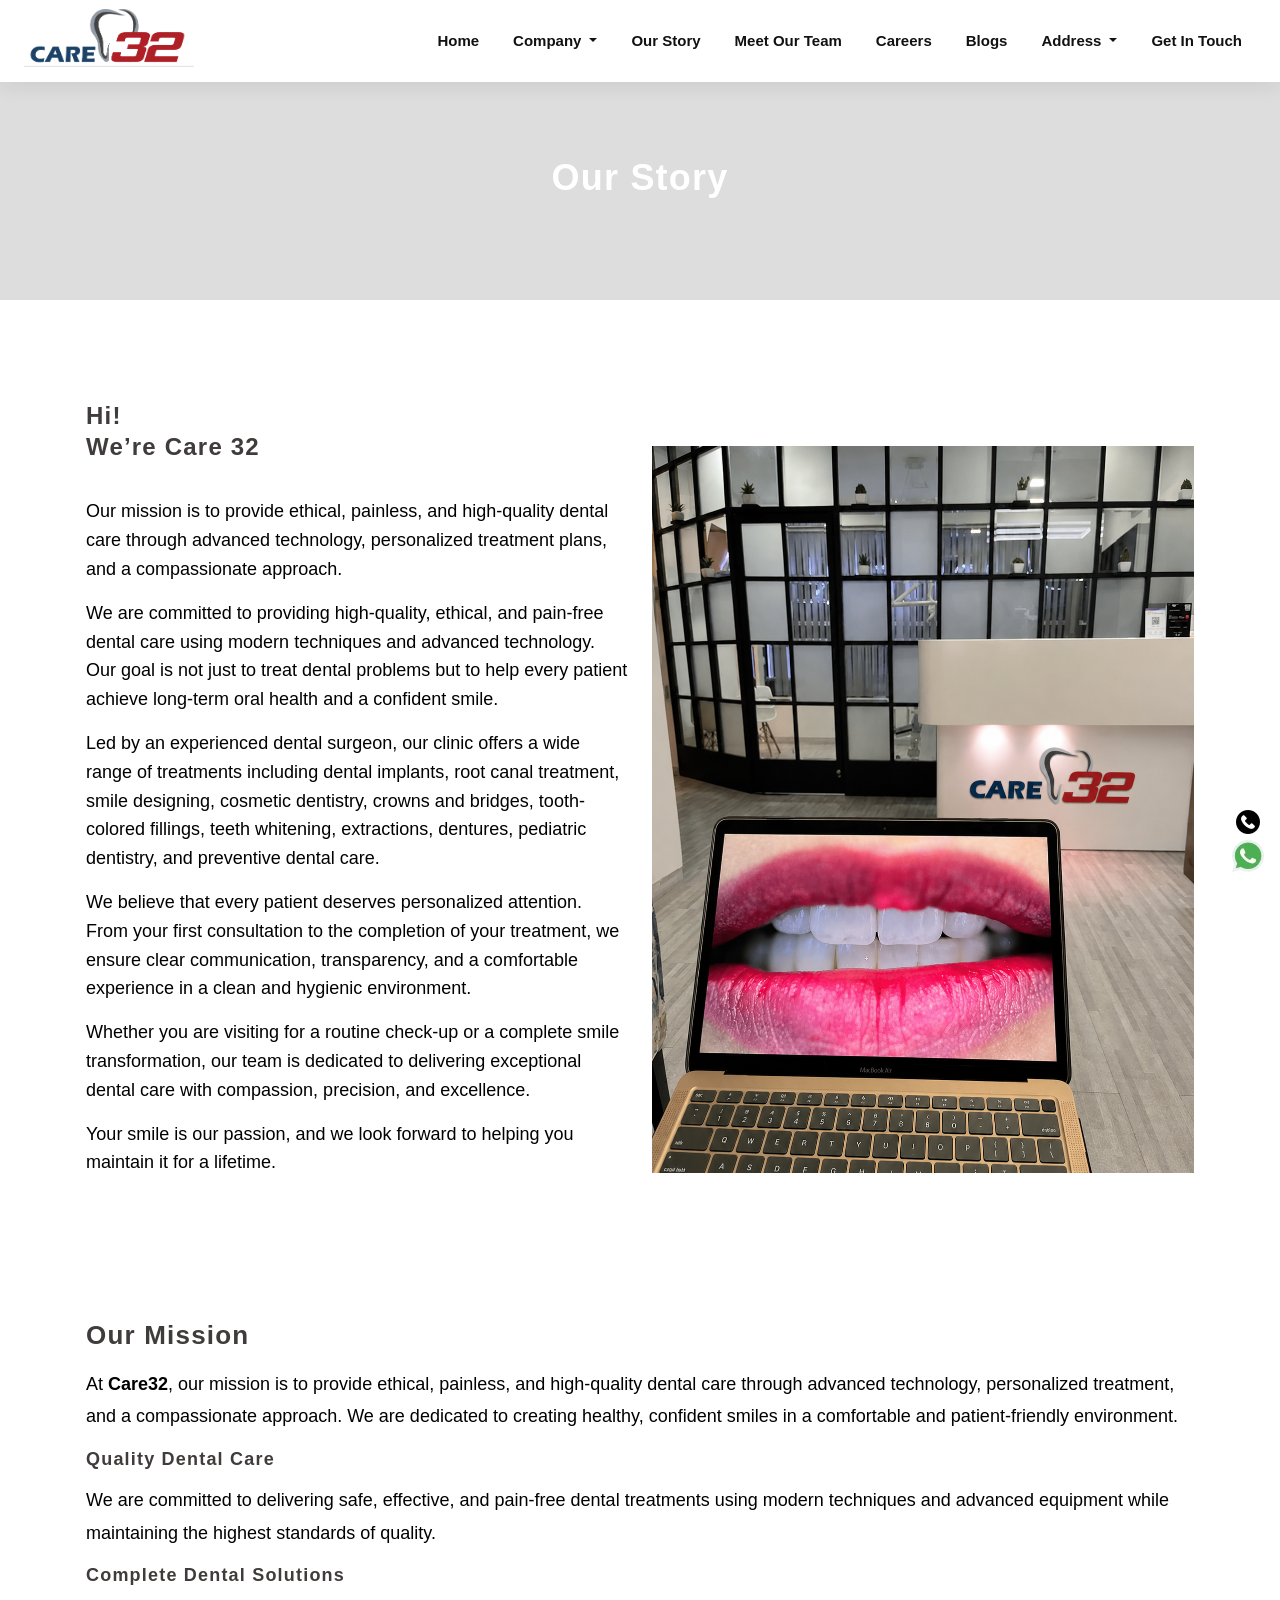
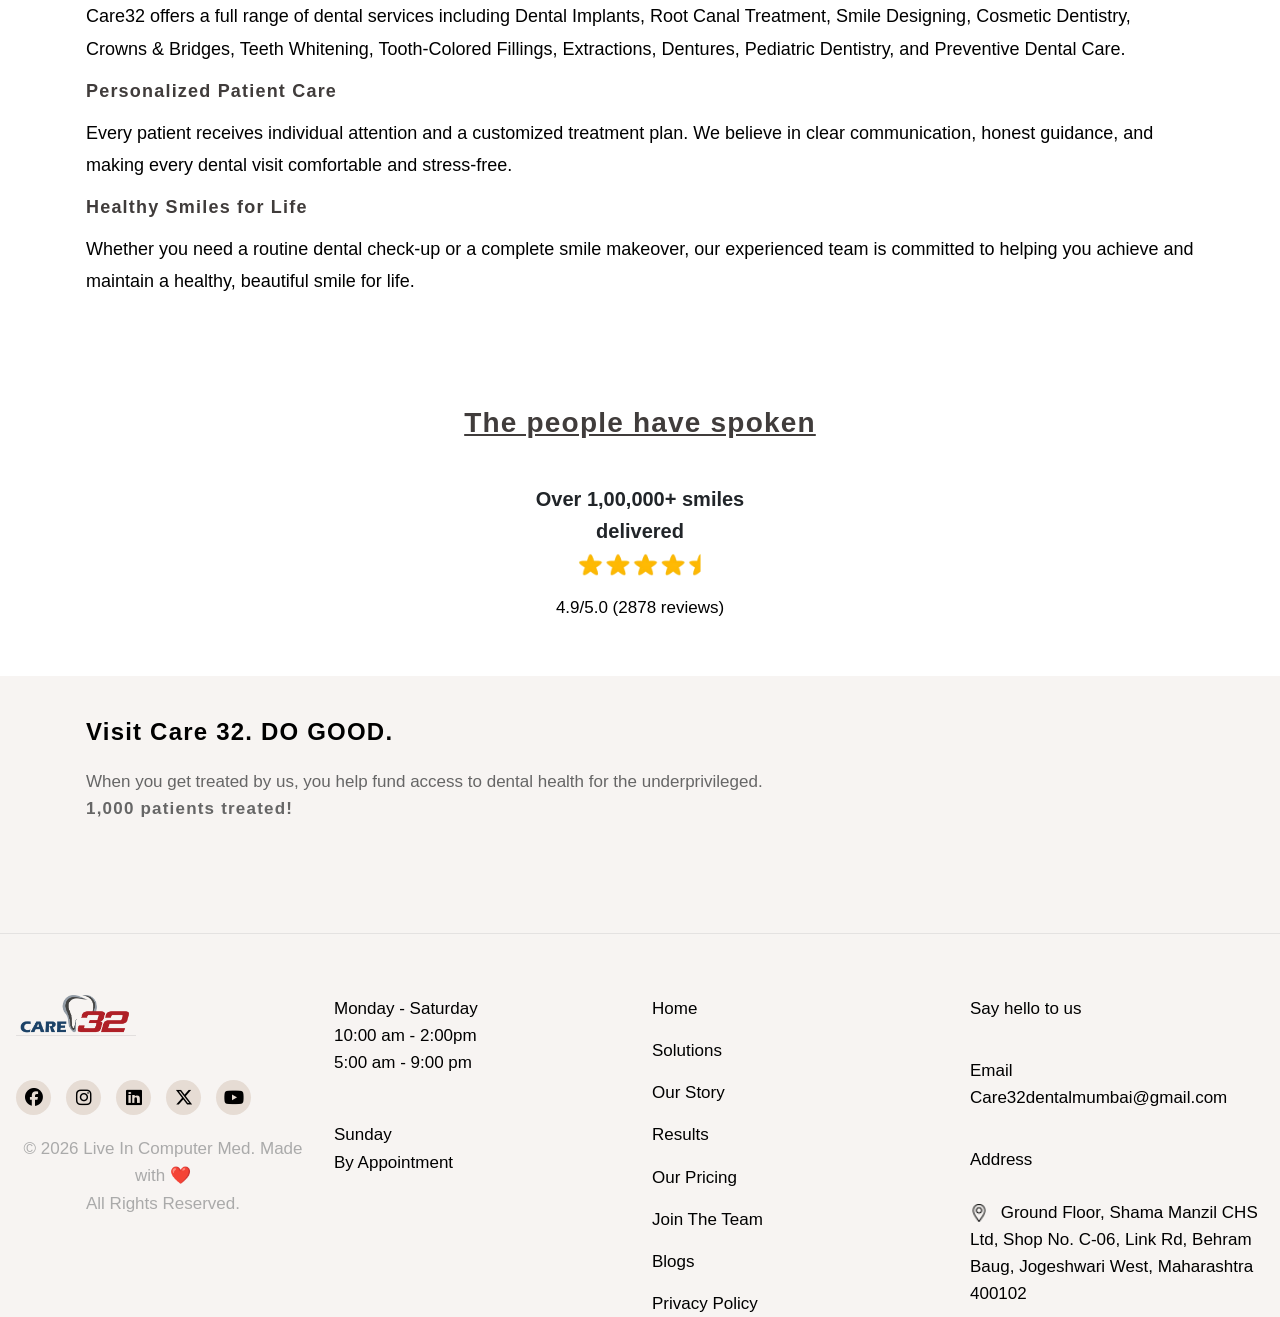
<file: about.html>
﻿<!doctype html>
<html lang="en">
  <head>
    <!-- End Google Tag Manager -->
    <meta charset="utf-8" />
    <meta http-equiv="X-UA-Compatible" content="IE=edge" />
    <meta name="viewport" content="width=device-width, initial-scale=1.0" />

    <meta
      name="keywords"
      content="Dentist in Bandra, Juhu, Best Dentist in Bandra, Juhu,  Top Dentist in Bandra, Juhu, Affordable Dentist in Juhu, Specialist Dentist in Bandra, Dentist in Bandra, Juhu"
    />
    <meta
      name="google-site-verification"
      content="eG1R-X8z4yc_RvpCyJ9aLgbw1wizAQIDHLejYA6ifos"
    />

    <!--=== All Plugins CSS ===-->
    <link href="assets/css/plugins.css" rel="stylesheet" />
    <!--=== All Vendor CSS ===-->
    <link href="assets/css/vendor.css" rel="stylesheet" />
    <!--=== Main Style CSS ===-->
    <link href="assets/css/style.css" rel="stylesheet" />

    <!-- Modernizer JS -->

    <link
      rel="stylesheet"
      href="ajax/libs/font-awesome/6.1.1/css/all.min.css"
    />

    <link
      href="ajax/libs/font-awesome/6.5.1/css/all.min.css"
      rel="stylesheet"
    />

    <link rel="canonical" href="about.html" />
    <title>About Care 32 | Mumbai's Trusted Dental Clinic</title>
    <meta
      name="description"
      content="Learn how Care 32 became one of Mumbai's most trusted dental practices. Advanced dentistry across Bandra, Juhu, Prabhadevi, Oshiwara & Versova clinics."
    />
  </head>

  <body>
    <style>
      /* ===== NEW RESPONSIVE HEADER ===== */
      .site-header {
        position: sticky;
        top: 0;
        z-index: 9999;
        width: 100%;
        background: rgba(255, 255, 255, 0.98);
        box-shadow: 0 4px 20px rgba(0, 0, 0, 0.08);
      }

      .header-inner {
        max-width: 1320px;
        margin: auto;
        min-height: 82px;
        padding: 0 24px;
        display: flex;
        align-items: center;
        justify-content: space-between;
        gap: 25px;
      }

      .header-logo img {
        display: block;
        width: 170px;
        height: auto;
      }

      .desktop-nav {
        display: flex;
        align-items: center;
        gap: 6px;
      }

      .desktop-nav > a,
      .dropdown-toggle {
        padding: 12px 14px;
        color: #111;
        font-size: 15px;
        font-weight: 600;
        text-decoration: none;
        border: 0;
        background: transparent;
        cursor: pointer;
      }

      .desktop-nav > a:hover,
      .dropdown-toggle:hover {
        color: #1689b7;
      }

      .nav-dropdown {
        position: relative;
      }

      .dropdown-menu-custom {
        position: absolute;
        top: calc(100% + 18px);
        left: 50%;
        transform: translateX(-50%) translateY(10px);
        width: 680px;
        padding: 18px;
        background: #fff;
        border-radius: 16px;
        box-shadow: 0 18px 50px rgba(0, 0, 0, 0.14);
        display: grid;
        grid-template-columns: repeat(3, 1fr);
        gap: 10px;
        opacity: 0;
        visibility: hidden;
        transition: 0.25s ease;
      }

      .nav-dropdown:hover .dropdown-menu-custom {
        opacity: 1;
        visibility: visible;
        transform: translateX(-50%) translateY(0);
      }

      .mega-card {
        display: block;
        padding: 16px;
        border-radius: 12px;
        text-decoration: none;
        color: #111;
      }

      .mega-card:hover {
        background: #f2fbff;
      }

      .mega-card img {
        width: 40px;
        height: 40px;
        object-fit: contain;
        padding: 9px;
        border-radius: 50%;
        background: #daf4ff;
        margin-bottom: 10px;
      }

      .mega-card strong {
        display: block;
        font-size: 15px;
        margin-bottom: 5px;
      }

      .mega-card span {
        display: block;
        color: #666;
        font-size: 13px;
        line-height: 1.5;
      }

      .location-menu {
        width: 260px;
        grid-template-columns: 1fr;
      }

      .location-link {
        display: block;
        padding: 14px;
        border-radius: 10px;
        color: #111;
        text-decoration: none;
        font-weight: 600;
      }

      .location-link:hover {
        background: #f2fbff;
      }

      .location-link span {
        display: block;
        margin-top: 5px;
        color: #1689b7;
        font-size: 13px;
      }

      .header-cta {
        padding: 12px 20px !important;
        border-radius: 30px;
        background: #1689b7;
        color: #fff !important;
      }

      .header-cta:hover {
        background: #0e739d;
      }

      .mobile-actions,
      .mobile-panel {
        display: none;
      }

      /* ===== MOBILE ===== */
      @media (max-width: 991px) {
        .header-inner {
          min-height: 70px;
          padding: 0 14px;
          gap: 10px;
        }

        .header-logo img {
          width: 120px;
        }

        .desktop-nav {
          display: none;
        }

        .mobile-actions {
          display: flex;
          align-items: center;
          gap: 10px;
          margin-left: auto;
        }

        .mobile-phone {
          display: flex;
          align-items: center;
          gap: 5px;
          color: #111;
          text-decoration: none;
          font-size: 12px;
          font-weight: 600;
          white-space: nowrap;
        }

        .mobile-phone img {
          width: 17px;
          height: 17px;
        }

        .hamburger {
          width: 42px;
          height: 42px;
          border: 0;
          border-radius: 10px;
          background: #f1f8fb;
          display: flex;
          flex-direction: column;
          justify-content: center;
          align-items: center;
          gap: 5px;
          cursor: pointer;
        }

        .hamburger span {
          width: 22px;
          height: 2px;
          background: #111;
          transition: 0.3s ease;
        }

        .hamburger.active span:nth-child(1) {
          transform: translateY(7px) rotate(45deg);
        }

        .hamburger.active span:nth-child(2) {
          opacity: 0;
        }

        .hamburger.active span:nth-child(3) {
          transform: translateY(-7px) rotate(-45deg);
        }

        .mobile-panel {
          display: block;
          position: fixed;
          top: 70px;
          right: -100%;
          width: min(88%, 360px);
          height: calc(100vh - 70px);
          padding: 18px;
          background: #fff;
          box-shadow: -10px 15px 35px rgba(0, 0, 0, 0.15);
          overflow-y: auto;
          transition: right 0.35s ease;
        }

        .mobile-panel.open {
          right: 0;
        }

        .mobile-panel a,
        .mobile-dropdown-btn {
          width: 100%;
          display: flex;
          align-items: center;
          justify-content: space-between;
          padding: 14px 10px;
          border: 0;
          border-bottom: 1px solid #eee;
          background: transparent;
          color: #111;
          text-decoration: none;
          text-align: left;
          font-size: 15px;
          font-weight: 600;
          cursor: pointer;
        }

        .mobile-submenu {
          display: none;
          padding-left: 12px;
          background: #f8fcfe;
          border-radius: 10px;
        }

        .mobile-submenu.open {
          display: block;
        }

        .mobile-submenu a {
          font-size: 14px;
          font-weight: 500;
        }

        .mobile-get-touch {
          justify-content: center !important;
          margin-top: 18px;
          border: 0 !important;
          border-radius: 30px;
          background: #1689b7 !important;
          color: #fff !important;
        }
      }

      @media (max-width: 390px) {
        .header-logo img {
          width: 100px;
        }

        .mobile-phone {
          font-size: 11px;
        }

        .hamburger {
          width: 38px;
          height: 38px;
        }
      }
      .site-header {
        position: fixed;
        top: 0;
        left: 0;
        z-index: 9999;
        width: 100%;
        background: rgba(255, 255, 255, 0.98);
        box-shadow: 0 4px 20px rgba(0, 0, 0, 0.08);
      }
    </style>

    <header class="site-header">
      <div class="header-inner">
        <a href="index.html" class="header-logo">
          <img src="assets/img/logo.PNG" alt="Dentheal Logo" />
        </a>

        <nav class="desktop-nav">
          <a href="index.html">Home</a>

          <div class="nav-dropdown">
            <button class="dropdown-toggle" type="button">Company </button>

            <div class="dropdown-menu-custom">
              <a href="about.html" class="mega-card">
                <img src="assets/img/nav%20icon/about.webp" alt="" />
                <strong>Our Story</strong>
                <span
                  >Learn about who we are, why we started and what we do at Dent
                  Heal.</span
                >
              </a>

              <a href="team.html" class="mega-card">
                <img src="assets/img/nav%20icon/team.webp" alt="" />
                <strong>Meet Our Team</strong>
                <span
                  >Get to know more about our team and their
                  specializations.</span
                >
              </a>

              <a href="careers.html" class="mega-card">
                <img src="assets/img/nav%20icon/career.webp" alt="" />
                <strong>Careers</strong>
                <span
                  >Find openings and opportunities to join us on our
                  mission.</span
                >
              </a>
            </div>
          </div>

          <a href="about.html">Our Story</a>
          <a href="team.html">Meet Our Team</a>
          <a href="careers.html">Careers</a>
          <a href="pricing.html">Blogs</a>

          <div class="nav-dropdown">
            <button class="dropdown-toggle" type="button">Address </button>
            <div class="dropdown-menu-custom location-menu">
              <a
                class="location-link"
                target="_blank"
                href="https://maps.app.goo.gl/u26h4tnAbbYBtDWy8?g_st=iw"
              >
                Jogeshwari West
                <span>+91 8779074038</span>
              </a>
            </div>
          </div>

          <a
            href="#"
            class="mobile-get-touch"
            data-bs-toggle="modal"
            data-bs-target="#contactModal"
            >Get In Touch</a
          >
        </nav>

        <div class="mobile-actions">
          <a
            href="tel:8779074038"
            class="mobile-phone"
            onclick="
              console.log('contact number Event Fired');
              if (typeof fbq === 'function') {
                fbq('track', 'Contact');
              }
            "
          >
            <img src="assets/img/nav%20icon/phone-call.webp" alt="Phone" />
            +91 8779074038
          </a>

          <button
            class="hamburger"
            id="menuToggle"
            type="button"
            aria-label="Open menu"
            aria-expanded="false"
          >
            <span></span>
            <span></span>
            <span></span>
          </button>
        </div>
      </div>

      <div class="mobile-panel" id="mobilePanel">
        <a href="index.html">Home</a>
        <a href="about.html">Our Story</a>
        <a href="team.html">Meet Our Team</a>
        <a href="careers.html">Careers</a>
        <a href="pricing.html">Blogs</a>

        <button
          class="mobile-dropdown-btn"
          type="button"
          data-target="companyMobile"
        >
          Company <span>+</span>
        </button>
        <div class="mobile-submenu" id="companyMobile">
          <a href="about.html">Our Story</a>
          <a href="team.html">Meet Our Team</a>
          <a href="careers.html">Careers</a>
        </div>

        <button
          class="mobile-dropdown-btn"
          type="button"
          data-target="locationMobile"
        >
          Address <span>+</span>
        </button>
        <div class="mobile-submenu" id="locationMobile">
          <a
            target="_blank"
            href="https://maps.app.goo.gl/u26h4tnAbbYBtDWy8?g_st=iw"
          >
            Jogeshwari West — +91 8779074038
          </a>
        </div>

        <a
          href="#"
          class="mobile-get-touch"
          data-bs-toggle="modal"
          data-bs-target="#contactModal"
          >Get In Touch</a
        >
      </div>
    </header>

    <script>
      document.addEventListener("DOMContentLoaded", function () {
        const menuToggle = document.getElementById("menuToggle");
        const mobilePanel = document.getElementById("mobilePanel");

        menuToggle.addEventListener("click", function () {
          menuToggle.classList.toggle("active");
          mobilePanel.classList.toggle("open");

          const isOpen = mobilePanel.classList.contains("open");
          menuToggle.setAttribute("aria-expanded", isOpen ? "true" : "false");
        });

        document
          .querySelectorAll(".mobile-dropdown-btn")
          .forEach(function (button) {
            button.addEventListener("click", function () {
              const target = document.getElementById(button.dataset.target);
              target.classList.toggle("open");

              const icon = button.querySelector("span");
              icon.textContent = target.classList.contains("open") ? "−" : "+";
            });
          });
      });
    </script>
    <!-- get in tuch ka code yaah se likh hai  -->
    <div
      class="modal fade premium-contact-modal"
      id="contactModal"
      tabindex="-1"
      aria-labelledby="contactModalLabel"
      aria-hidden="true"
    >
      <div class="modal-dialog modal-dialog-centered">
        <div class="modal-content contact-modal-content">
          <!-- Close Button -->
          <button
            type="button"
            class="contact-close"
            data-bs-dismiss="modal"
            aria-label="Close"
          >
            <i class="fa-solid fa-xmark"></i>
          </button>

          <!-- Top Quick Actions -->
          <div class="quick-contact-bar">
            <!-- Call Us -->
            <a href="tel:+918779074038" class="quick-contact-item">
              <div class="quick-icon call-icon">
                <i class="fa-solid fa-phone"></i>
              </div>

              <div>
                <span>Call Us</span>
                <strong>+91 8779074038</strong>
              </div>
            </a>

            <!-- WhatsApp -->
            <a
              href="https://wa.link/cvflpe"
              target="_blank"
              rel="noopener noreferrer"
              class="quick-contact-item"
            >
              <div class="quick-icon whatsapp-icon">
                <i class="fa-brands fa-whatsapp"></i>
              </div>

              <div>
                <span>Chat With Us</span>
                <strong>WhatsApp</strong>
              </div>
            </a>
          </div>

          <!-- Form Area -->
          <div class="contact-form-area">
            <div class="contact-heading">
              <span class="small-title">GET IN TOUCH</span>
              <h2>How can we help you?</h2>
              <p>Fill in the form and our team will get back to you shortly.</p>
            </div>

            <form action="contact-submit.php" method="POST">
              <div class="form-group-custom">
                <label for="contactName">Full Name</label>

                <div class="input-box">
                  <i class="fa-regular fa-user"></i>

                  <input
                    type="text"
                    id="contactName"
                    name="name"
                    placeholder="Enter your full name"
                    required
                  />
                </div>
              </div>

              <div class="form-row-custom">
                <div class="form-group-custom">
                  <label for="contactPhone">Mobile Number</label>

                  <div class="input-box">
                    <i class="fa-solid fa-phone"></i>

                    <input
                      type="tel"
                      id="contactPhone"
                      name="mobile"
                      placeholder="+91 98765 43210"
                      maxlength="10"
                      pattern="[0-9]{10}"
                      required
                    />
                  </div>
                </div>

                <div class="form-group-custom">
                  <label for="contactEmail">Email Address</label>

                  <div class="input-box">
                    <i class="fa-regular fa-envelope"></i>

                    <input
                      type="email"
                      id="contactEmail"
                      name="email"
                      placeholder="your@email.com"
                      required
                    />
                  </div>
                </div>
              </div>

              <div class="form-group-custom">
                <label for="contactMessage">Message</label>

                <div class="input-box textarea-box">
                  <i class="fa-regular fa-message"></i>

                  <textarea
                    id="contactMessage"
                    name="message"
                    rows="4"
                    placeholder="Tell us how we can help you..."
                    required
                  ></textarea>
                </div>
              </div>

              <button type="submit" class="premium-submit-btn">
                <span>Send Message</span>
                <i class="fa-solid fa-arrow-right"></i>
              </button>

              <p class="privacy-note">
                <i class="fa-solid fa-lock"></i>
                Your information is secure and will never be shared.
              </p>
            </form>
          </div>
        </div>
      </div>
    </div>

    <!-- get in tuch ka css  -->
    <style>
      /* ==============================
   PREMIUM CONTACT MODAL
================================ */

      .premium-contact-modal .modal-dialog {
        max-width: 720px;
        padding: 15px;
      }

      .contact-modal-content {
        border: none;
        border-radius: 24px;
        overflow: hidden;
        position: relative;
        background: #ffffff;
        box-shadow: 0 30px 80px rgba(0, 0, 0, 0.22);
      }

      .contact-close {
        position: absolute;
        right: 16px;
        top: 16px;
        width: 38px;
        height: 38px;
        border: none;
        border-radius: 50%;
        background: rgba(255, 255, 255, 0.18);
        color: #fff;
        font-size: 18px;
        z-index: 20;
        cursor: pointer;
        transition: all 0.3s ease;
      }

      .contact-close:hover {
        background: #ffffff;
        color: #111111;
        transform: rotate(90deg);
      }

      /* Quick Action Top Bar */

      .quick-contact-bar {
        display: grid;
        grid-template-columns: 1fr 1fr;
        gap: 1px;
        background: rgba(255, 255, 255, 0.15);
        padding-right: 60px;

        background-color: #0f172a;
        background-image: radial-gradient(
          circle at top left,
          rgba(37, 99, 235, 0.4),
          transparent 45%
        );
      }

      .quick-contact-item {
        display: flex;
        align-items: center;
        gap: 14px;
        padding: 22px 24px;
        text-decoration: none;
        color: #ffffff;
        transition: all 0.3s ease;
      }

      .quick-contact-item:hover {
        background: rgba(255, 255, 255, 0.08);
        color: #ffffff;
      }

      .quick-icon {
        width: 48px;
        height: 48px;
        flex-shrink: 0;
        display: flex;
        align-items: center;
        justify-content: center;
        border-radius: 14px;
        font-size: 20px;
      }

      .call-icon {
        background: #ffffff;
        color: #2563eb;
      }

      .whatsapp-icon {
        background: #25d366;
        color: #ffffff;
      }

      .quick-contact-item span {
        display: block;
        font-size: 12px;
        color: rgba(255, 255, 255, 0.65);
        margin-bottom: 3px;
        text-transform: uppercase;
        letter-spacing: 0.8px;
      }

      .quick-contact-item strong {
        font-size: 15px;
        font-weight: 600;
      }

      /* Form Section */

      .contact-form-area {
        padding: 35px 40px 30px;
      }

      .contact-heading {
        text-align: center;
        margin-bottom: 28px;
      }

      .small-title {
        display: inline-block;
        font-size: 11px;
        font-weight: 700;
        letter-spacing: 2px;
        color: #2563eb;
        margin-bottom: 8px;
      }

      .contact-heading h2 {
        font-size: 30px;
        line-height: 1.2;
        font-weight: 700;
        color: #0f172a;
        margin: 0 0 8px;
      }

      .contact-heading p {
        font-size: 14px;
        color: #64748b;
        margin: 0;
      }

      /* Form */

      .form-row-custom {
        display: grid;
        grid-template-columns: 1fr 1fr;
        gap: 16px;
      }

      .form-group-custom {
        margin-bottom: 17px;
      }

      .form-group-custom label {
        display: block;
        font-size: 13px;
        font-weight: 600;
        color: #334155;
        margin-bottom: 7px;
      }

      .input-box {
        position: relative;
      }

      .input-box > i {
        position: absolute;
        top: 50%;
        left: 16px;
        transform: translateY(-50%);
        font-size: 14px;
        color: #94a3b8;
        z-index: 2;
      }

      .input-box input,
      .input-box textarea {
        width: 100%;
        border: 1px solid #e2e8f0;
        background: #f8fafc;
        border-radius: 12px;
        padding: 14px 15px 14px 44px;
        font-size: 14px;
        color: #0f172a;
        outline: none;
        transition: all 0.3s ease;
      }

      .input-box textarea {
        resize: none;
        min-height: 110px;
      }

      .textarea-box > i {
        top: 17px;
        transform: none;
      }

      .input-box input:focus,
      .input-box textarea:focus {
        border-color: #2563eb;
        background: #ffffff;
        box-shadow: 0 0 0 4px rgba(37, 99, 235, 0.08);
      }

      .input-box:focus-within > i {
        color: #2563eb;
      }

      /* Submit Button */

      .premium-submit-btn {
        width: 100%;
        height: 54px;
        border: none;
        border-radius: 13px;
        background: #0f172a;
        color: #ffffff;
        display: flex;
        justify-content: center;
        align-items: center;
        gap: 12px;
        font-size: 15px;
        font-weight: 600;
        cursor: pointer;
        transition: all 0.3s ease;
      }

      .premium-submit-btn:hover {
        background: #2563eb;
        transform: translateY(-2px);
        box-shadow: 0 12px 30px rgba(37, 99, 235, 0.25);
      }

      .premium-submit-btn i {
        transition: transform 0.3s ease;
      }

      .premium-submit-btn:hover i {
        transform: translateX(5px);
      }

      .privacy-note {
        text-align: center;
        font-size: 11px;
        color: #94a3b8;
        margin: 14px 0 0;
      }

      .privacy-note i {
        margin-right: 5px;
      }

      /* Mobile Responsive */

      @media (max-width: 767px) {
        .premium-contact-modal .modal-dialog {
          margin: 10px auto;
          padding: 8px;
        }

        .contact-modal-content {
          border-radius: 18px;
        }

        .quick-contact-bar {
          grid-template-columns: 1fr 1fr;
          padding-right: 0;
          padding-top: 52px;
        }

        .quick-contact-item {
          padding: 15px 12px;
          gap: 9px;
        }

        .quick-icon {
          width: 40px;
          height: 40px;
          border-radius: 11px;
          font-size: 17px;
        }

        .quick-contact-item span {
          font-size: 9px;
        }

        .quick-contact-item strong {
          font-size: 11px;
        }

        .contact-form-area {
          padding: 25px 20px 22px;
        }

        .contact-heading h2 {
          font-size: 24px;
        }

        .contact-heading p {
          font-size: 13px;
        }

        .form-row-custom {
          grid-template-columns: 1fr;
          gap: 0;
        }

        .input-box input,
        .input-box textarea {
          font-size: 13px;
        }
      }
    </style>

    <!-- get in tuch ka code khatam -->

    <!-- Appointment Modal  ka code yaha se suru hai  -->
    <div
      class="modal fade"
      id="appointmentModal"
      tabindex="-1"
      aria-hidden="true"
    >
      <div class="modal-dialog modal-dialog-centered appointment-dialog">
        <div class="modal-content appointment-modal">
          <!-- Close -->
          <button
            type="button"
            class="appointment-close"
            data-bs-dismiss="modal"
            aria-label="Close"
          >
            <i class="fa fa-times"></i>
          </button>

          <!-- Header -->
          <div class="appointment-header">
            <div class="calendar-icon">
              <i class="fa fa-calendar"></i>
            </div>

            <div>
              <span>BOOK AN APPOINTMENT</span>
              <h2>Schedule Your Visit</h2>
              <p>Choose your preferred date and available time slot.</p>
            </div>
          </div>

          <!-- Progress Steps -->
          <div class="appointment-progress">
            <div class="progress-item active" id="progressStep1">
              <div class="progress-number">1</div>

              <div>
                <strong>Date & Time</strong>
                <span>Choose your slot</span>
              </div>
            </div>

            <div class="progress-line"></div>

            <div class="progress-item" id="progressStep2">
              <div class="progress-number">2</div>

              <div>
                <strong>Your Details</strong>
                <span>Contact information</span>
              </div>
            </div>
          </div>

          <form
            action="appointment-submit.php"
            method="POST"
            id="appointmentForm"
          >
            <!-- =======================
             STEP 1
        ======================== -->

            <div class="appointment-step active" id="appointmentStep1">
              <div class="appointment-body">
                <label class="appointment-label">
                  <i class="fa fa-calendar"></i>
                  Select Appointment Date
                </label>

                <div class="date-input-box">
                  <input
                    type="date"
                    name="appointment_date"
                    id="appointmentDate"
                    required
                  />
                </div>

                <div class="time-section">
                  <div class="time-heading">
                    <div>
                      <label class="appointment-label">
                        <i class="fa fa-clock-o"></i>
                        Select Available Time
                      </label>

                      <p>Choose your preferred appointment time.</p>
                    </div>

                    <span class="availability">
                      <i></i>
                      Available
                    </span>
                  </div>

                  <!-- Time Slots -->

                  <div class="time-slots">
                    <button
                      type="button"
                      class="time-slot"
                      data-time="10:00 AM"
                    >
                      10:00 AM
                    </button>

                    <button
                      type="button"
                      class="time-slot"
                      data-time="11:00 AM"
                    >
                      11:00 AM
                    </button>

                    <button
                      type="button"
                      class="time-slot"
                      data-time="12:00 PM"
                    >
                      12:00 PM
                    </button>

                    <button
                      type="button"
                      class="time-slot"
                      data-time="01:00 PM"
                    >
                      01:00 PM
                    </button>

                    <button
                      type="button"
                      class="time-slot"
                      data-time="02:00 PM"
                    >
                      02:00 PM
                    </button>

                    <button
                      type="button"
                      class="time-slot"
                      data-time="03:00 PM"
                    >
                      03:00 PM
                    </button>

                    <button
                      type="button"
                      class="time-slot"
                      data-time="04:00 PM"
                    >
                      04:00 PM
                    </button>

                    <button
                      type="button"
                      class="time-slot"
                      data-time="06:00 PM"
                    >
                      06:00 PM
                    </button>

                    <button
                      type="button"
                      class="time-slot"
                      data-time="07:00 PM"
                    >
                      07:00 PM
                    </button>

                    <button
                      type="button"
                      class="time-slot"
                      data-time="08:00 PM"
                    >
                      08:00 PM
                    </button>

                    <button
                      type="button"
                      class="time-slot"
                      data-time="09:00 PM"
                    >
                      09:00 PM
                    </button>
                  </div>

                  <!-- Selected Time Hidden Input -->

                  <input
                    type="hidden"
                    name="appointment_time"
                    id="selectedTime"
                  />

                  <div class="slot-error" id="slotError">
                    Please select an appointment time.
                  </div>
                </div>
              </div>

              <div class="appointment-footer">
                <button type="button" class="next-btn" id="nextAppointmentStep">
                  Continue
                  <i class="fa fa-arrow-right"></i>
                </button>
              </div>
            </div>

            <!-- =======================
             STEP 2
        ======================== -->

            <div class="appointment-step" id="appointmentStep2">
              <div class="appointment-body">
                <!-- Appointment Summary -->

                <div class="appointment-summary">
                  <div class="summary-icon">
                    <i class="fa fa-calendar-check-o"></i>
                  </div>

                  <div>
                    <span>Your Appointment</span>

                    <strong id="appointmentSummary"> Date and time </strong>
                  </div>
                </div>

                <div class="form-grid">
                  <!-- Name -->

                  <div class="appointment-field">
                    <label>Full Name *</label>

                    <div class="appointment-input">
                      <i class="fa fa-user"></i>

                      <input
                        type="text"
                        name="name"
                        placeholder="Enter your full name"
                        required
                      />
                    </div>
                  </div>

                  <!-- Contact -->

                  <div class="appointment-field">
                    <label>Contact Number *</label>

                    <div class="appointment-input">
                      <i class="fa fa-phone"></i>

                      <input
                        type="tel"
                        name="contact"
                        placeholder="Enter 10 digit number"
                        maxlength="10"
                        pattern="[0-9]{10}"
                        required
                      />
                    </div>
                  </div>

                  <!-- Email -->

                  <div class="appointment-field full-width">
                    <label>Email Address *</label>

                    <div class="appointment-input">
                      <i class="fa fa-envelope"></i>

                      <input
                        type="email"
                        name="email"
                        placeholder="Enter your email address"
                        required
                      />
                    </div>
                  </div>

                  <!-- Message -->

                  <div class="appointment-field full-width">
                    <label>Message</label>

                    <div class="appointment-input textarea-input">
                      <i class="fa fa-comment"></i>

                      <textarea
                        name="message"
                        rows="4"
                        placeholder="Tell us anything we should know..."
                      ></textarea>
                    </div>
                  </div>
                </div>
              </div>

              <div class="appointment-footer step-two-footer">
                <button type="button" class="back-btn" id="backAppointmentStep">
                  <i class="fa fa-arrow-left"></i>
                  Back
                </button>

                <button type="submit" class="submit-appointment-btn">
                  Confirm Appointment
                  <i class="fa fa-check"></i>
                </button>
              </div>
            </div>
          </form>
        </div>
      </div>
    </div>

    <!-- appointment modal ka css yaha se suru hai  -->
    <style>
      .appointment-dialog {
        max-width: 720px;
        padding: 15px;
      }

      .appointment-modal {
        border: none;
        border-radius: 24px;
        overflow: hidden;
        position: relative;
        background: #ffffff;
        box-shadow: 0 30px 90px rgba(15, 23, 42, 0.25);
      }

      /* CLOSE BUTTON */

      .appointment-close {
        position: absolute;
        right: 18px;
        top: 18px;
        width: 40px;
        height: 40px;
        border: none;
        border-radius: 50%;
        background: rgba(255, 255, 255, 0.16);
        color: #ffffff;
        cursor: pointer;
        z-index: 10;
        transition: 0.3s;
      }

      .appointment-close:hover {
        background: #ffffff;
        color: #5993ea;
        transform: rotate(90deg);
      }

      /* HEADER */

      .appointment-header {
        background:
          radial-gradient(
            circle at top right,
            rgba(255, 255, 255, 0.18),
            transparent 35%
          ),
          linear-gradient(135deg, #5993ea, #356fc7);

        padding: 30px 35px;
        display: flex;
        align-items: center;
        gap: 18px;
        color: #ffffff;
      }

      .calendar-icon {
        width: 58px;
        height: 58px;
        min-width: 58px;
        border-radius: 16px;
        display: flex;
        align-items: center;
        justify-content: center;
        background: rgba(255, 255, 255, 0.18);
        font-size: 24px;
      }

      .appointment-header span {
        font-size: 11px;
        font-weight: 600;
        letter-spacing: 1.8px;
        opacity: 0.8;
      }

      .appointment-header h2 {
        font-size: 27px;
        font-weight: 700;
        margin: 3px 0 4px;
        color: #ffffff;
      }

      .appointment-header p {
        margin: 0;
        font-size: 13px;
        opacity: 0.85;
      }

      /* PROGRESS */

      .appointment-progress {
        display: flex;
        align-items: center;
        padding: 22px 35px;
        border-bottom: 1px solid #edf0f5;
        background: #ffffff;
      }

      .progress-item {
        display: flex;
        align-items: center;
        gap: 10px;
        opacity: 0.45;
      }

      .progress-item.active {
        opacity: 1;
      }

      .progress-number {
        width: 36px;
        height: 36px;
        border-radius: 50%;
        background: #e9eef8;
        color: #64748b;
        display: flex;
        align-items: center;
        justify-content: center;
        font-size: 13px;
        font-weight: 700;
      }

      .progress-item.active .progress-number {
        background: #5993ea;
        color: #ffffff;
      }

      .progress-item strong,
      .progress-item span {
        display: block;
      }

      .progress-item strong {
        color: #172033;
        font-size: 13px;
      }

      .progress-item span {
        color: #8b95a7;
        font-size: 10px;
        margin-top: 2px;
      }

      .progress-line {
        height: 1px;
        flex: 1;
        background: #dfe5ee;
        margin: 0 20px;
      }

      /* STEPS */

      .appointment-step {
        display: none;
      }

      .appointment-step.active {
        display: block;
        animation: appointmentFade 0.35s ease;
      }

      @keyframes appointmentFade {
        from {
          opacity: 0;
          transform: translateX(15px);
        }

        to {
          opacity: 1;
          transform: translateX(0);
        }
      }

      /* BODY */

      .appointment-body {
        padding: 30px 35px;
      }

      .appointment-label {
        display: flex;
        align-items: center;
        gap: 8px;
        font-size: 13px;
        font-weight: 700;
        color: #1e293b;
        margin-bottom: 10px;
      }

      .appointment-label i {
        color: #5993ea;
      }

      /* DATE */

      .date-input-box input {
        width: 100%;
        height: 54px;
        border: 1px solid #dfe5ee;
        border-radius: 12px;
        padding: 0 16px;
        outline: none;
        color: #334155;
        font-size: 14px;
        background: #fafbfc;
      }

      .date-input-box input:focus {
        border-color: #5993ea;
        background: #ffffff;
        box-shadow: 0 0 0 4px rgba(89, 147, 234, 0.1);
      }

      /* TIME SECTION */

      .time-section {
        margin-top: 26px;
      }

      .time-heading {
        display: flex;
        justify-content: space-between;
        align-items: flex-start;
      }

      .time-heading p {
        font-size: 11px;
        color: #94a3b8;
        margin-top: -4px;
      }

      .availability {
        font-size: 10px;
        color: #16a34a;
        background: #f0fdf4;
        border: 1px solid #bbf7d0;
        border-radius: 30px;
        padding: 6px 10px;
      }

      .availability i {
        display: inline-block;
        width: 6px;
        height: 6px;
        border-radius: 50%;
        background: #22c55e;
        margin-right: 4px;
      }

      /* TIME SLOTS */

      .time-slots {
        display: grid;
        grid-template-columns: repeat(4, 1fr);
        gap: 10px;
        margin-top: 15px;
      }

      .time-slot {
        border: 1px solid #dfe5ee;
        background: #ffffff;
        border-radius: 10px;
        padding: 12px 5px;
        color: #475569;
        font-size: 12px;
        font-weight: 600;
        cursor: pointer;
        transition: 0.25s;
      }

      .time-slot:hover {
        border-color: #5993ea;
        color: #5993ea;
        background: #f5f9ff;
        transform: translateY(-2px);
      }

      .time-slot.selected {
        background: #5993ea;
        color: #ffffff;
        border-color: #5993ea;
        box-shadow: 0 7px 18px rgba(89, 147, 234, 0.25);
      }

      .slot-error {
        color: #dc2626;
        font-size: 11px;
        margin-top: 10px;
        display: none;
      }

      /* FOOTER */

      .appointment-footer {
        padding: 18px 35px 25px;
        border-top: 1px solid #edf0f5;
      }

      .next-btn {
        width: 100%;
        height: 52px;
        border: none;
        border-radius: 11px;
        background: #5993ea;
        color: #ffffff;
        font-size: 14px;
        font-weight: 600;
        cursor: pointer;
        transition: 0.3s;
      }

      .next-btn i {
        margin-left: 8px;
        transition: 0.3s;
      }

      .next-btn:hover {
        background: #3d78d0;
        transform: translateY(-2px);
        box-shadow: 0 10px 25px rgba(89, 147, 234, 0.3);
      }

      .next-btn:hover i {
        transform: translateX(5px);
      }

      /* SUMMARY */

      .appointment-summary {
        background: #f4f8ff;
        border: 1px solid #dbeafe;
        border-radius: 13px;
        padding: 14px 16px;
        display: flex;
        align-items: center;
        gap: 12px;
        margin-bottom: 22px;
      }

      .summary-icon {
        width: 42px;
        height: 42px;
        border-radius: 10px;
        background: #5993ea;
        color: #ffffff;
        display: flex;
        align-items: center;
        justify-content: center;
      }

      .appointment-summary span {
        display: block;
        font-size: 10px;
        color: #64748b;
        margin-bottom: 3px;
      }

      .appointment-summary strong {
        font-size: 13px;
        color: #1e293b;
      }

      /* FORM */

      .form-grid {
        display: grid;
        grid-template-columns: 1fr 1fr;
        gap: 17px;
      }

      .appointment-field.full-width {
        grid-column: 1 / -1;
      }

      .appointment-field label {
        font-size: 12px;
        font-weight: 600;
        color: #334155;
        margin-bottom: 7px;
      }

      .appointment-input {
        position: relative;
      }

      .appointment-input i {
        position: absolute;
        left: 15px;
        top: 50%;
        transform: translateY(-50%);
        color: #9aa5b5;
        font-size: 13px;
      }

      .appointment-input input,
      .appointment-input textarea {
        width: 100%;
        border: 1px solid #dfe5ee;
        background: #fafbfc;
        border-radius: 10px;
        padding: 13px 14px 13px 42px;
        outline: none;
        font-size: 13px;
        transition: 0.25s;
      }

      .appointment-input textarea {
        resize: none;
        min-height: 100px;
      }

      .textarea-input i {
        top: 16px;
        transform: none;
      }

      .appointment-input input:focus,
      .appointment-input textarea:focus {
        border-color: #5993ea;
        background: #ffffff;
        box-shadow: 0 0 0 4px rgba(89, 147, 234, 0.08);
      }

      /* STEP 2 BUTTONS */

      .step-two-footer {
        display: flex;
        gap: 12px;
      }

      .back-btn,
      .submit-appointment-btn {
        height: 52px;
        border-radius: 11px;
        font-size: 13px;
        font-weight: 600;
        cursor: pointer;
      }

      .back-btn {
        width: 130px;
        background: #ffffff;
        border: 1px solid #dfe5ee;
        color: #475569;
      }

      .submit-appointment-btn {
        flex: 1;
        border: none;
        background: #5993ea;
        color: #ffffff;
      }

      .submit-appointment-btn:hover {
        background: #3d78d0;
      }

      /* MOBILE */

      @media (max-width: 767px) {
        .appointment-dialog {
          padding: 7px;
          margin: 5px auto;
        }

        .appointment-modal {
          border-radius: 17px;
        }

        .appointment-header {
          padding: 22px 20px;
        }

        .calendar-icon {
          width: 45px;
          height: 45px;
          min-width: 45px;
        }

        .appointment-header h2 {
          font-size: 21px;
        }

        .appointment-header p {
          font-size: 11px;
        }

        .appointment-progress {
          padding: 16px 20px;
        }

        .progress-item span {
          display: none;
        }

        .progress-line {
          margin: 0 10px;
        }

        .appointment-body {
          padding: 22px 20px;
        }

        .time-slots {
          grid-template-columns: repeat(3, 1fr);
        }

        .form-grid {
          grid-template-columns: 1fr;
        }

        .appointment-field.full-width {
          grid-column: auto;
        }

        .appointment-footer {
          padding: 15px 20px 20px;
        }

        .step-two-footer {
          flex-direction: column;
        }

        .back-btn,
        .submit-appointment-btn {
          width: 100%;
        }
      }
    </style>

    <!-- apponment ke js ka code yaha se suru hai  -->

    <section
      class="about-hero-area fixed-height bg-img"
      data-bg="assets/img/blog-bg.webp"
    >
      <div class="container h-100">
        <div class="row h-100">
          <div class="col-lg-12 text-center m-auto">
            <div class="about-us-content white mt-70">
              <h1>Our Story</h1>
            </div>
          </div>
        </div>
      </div>
    </section>

    <div class="container pt-100 pb-40">
      <div class="row d-flex align-items-center justify-content-center">
        <div class="col-lg-6 about-content">
          <h2 style="padding-bottom: 20px">
            Hi! <br />
            We’re Care 32
          </h2>
          <p class="fs-14" style="color: #000; font-size: 18px">
            Our mission is to provide ethical, painless, and high-quality dental
            care through advanced technology, personalized treatment plans, and
            a compassionate approach.
          </p>

          <p class="fs-14" style="color: #000; font-size: 18px">
            We are committed to providing high-quality, ethical, and pain-free
            dental care using modern techniques and advanced technology. Our
            goal is not just to treat dental problems but to help every patient
            achieve long-term oral health and a confident smile.
          </p>

          <p class="fs-14" style="color: #000; font-size: 18px">
            Led by an experienced dental surgeon, our clinic offers a wide range
            of treatments including dental implants, root canal treatment, smile
            designing, cosmetic dentistry, crowns and bridges, tooth-colored
            fillings, teeth whitening, extractions, dentures, pediatric
            dentistry, and preventive dental care.
          </p>
          <p class="fs-14" style="color: #000; font-size: 18px">
            We believe that every patient deserves personalized attention. From
            your first consultation to the completion of your treatment, we
            ensure clear communication, transparency, and a comfortable
            experience in a clean and hygienic environment.
          </p>
          <p class="fs-14" style="color: #000; font-size: 18px">
            Whether you are visiting for a routine check-up or a complete smile
            transformation, our team is dedicated to delivering exceptional
            dental care with compassion, precision, and excellence.
          </p>
          <p class="fs-14" style="color: #000; font-size: 18px">
            Your smile is our passion, and we look forward to helping you
            maintain it for a lifetime.
          </p>
          <br />
        </div>
        <div class="col-lg-6">
          <img loading="lazy" src="assets/img/our_story.png" alt="image" />
        </div>
      </div>
    </div>

    <section class="recent-singers-wrapper pt-60 pt-md-80 pt-sm-60 pb-sm-58">
      <div class="container">
        <div class="row">
          <!-- Start Section title -->
          <div class="col-lg-12 m-auto">
            <div class="section-title-wrap layout--2">
              <h3 style="text-align: left">Our Mission</h3>

              <p
                class="fs-14"
                style="text-align: left; font-size: 18px; color: #000"
              >
                At <strong>Care32</strong>, our mission is to provide ethical,
                painless, and high-quality dental care through advanced
                technology, personalized treatment, and a compassionate
                approach. We are dedicated to creating healthy, confident smiles
                in a comfortable and patient-friendly environment.
              </p>

              <h5 style="text-align: left">Quality Dental Care</h5>

              <p
                class="fs-14"
                style="text-align: left; font-size: 18px; color: #000"
              >
                We are committed to delivering safe, effective, and pain-free
                dental treatments using modern techniques and advanced equipment
                while maintaining the highest standards of quality.
              </p>

              <h5 style="text-align: left">Complete Dental Solutions</h5>

              <p
                class="fs-14"
                style="text-align: left; font-size: 18px; color: #000"
              >
                Care32 offers a full range of dental services including Dental
                Implants, Root Canal Treatment, Smile Designing, Cosmetic
                Dentistry, Crowns & Bridges, Teeth Whitening, Tooth-Colored
                Fillings, Extractions, Dentures, Pediatric Dentistry, and
                Preventive Dental Care.
              </p>

              <h5 style="text-align: left">Personalized Patient Care</h5>

              <p
                class="fs-14"
                style="text-align: left; font-size: 18px; color: #000"
              >
                Every patient receives individual attention and a customized
                treatment plan. We believe in clear communication, honest
                guidance, and making every dental visit comfortable and
                stress-free.
              </p>

              <h5 style="text-align: left">Healthy Smiles for Life</h5>

              <p
                class="fs-14"
                style="text-align: left; font-size: 18px; color: #000"
              >
                Whether you need a routine dental check-up or a complete smile
                makeover, our experienced team is committed to helping you
                achieve and maintain a healthy, beautiful smile for life.
              </p>
            </div>
          </div>
          <!-- End Section title -->
        </div>
      </div>
    </section>

    <section class="categories-area pt-20 pb-40">
      <div class="container align-items-center">
        <h3 class="text-center" style="padding-top: 15px; font-size: 28px">
          <u>The people have spoken</u>
        </h3>
        <br />
        <p
          class="text-center text-dark"
          style="font-size: 20px; font-weight: bold"
        >
          Over 1,00,000+ smiles<br />delivered
          <br />
          <img
            loading="lazy"
            src="assets/img/nav%20icon/4.5.webp"
            width="130"
          />
        </p>

        <p class="text-center" style="color: #000">4.9/5.0 (2878 reviews)</p>
      </div>
    </section>

    <div class="call-out-elem-2 pt-40 pb-40" style="background-color: #f7f4f2">
      <div class="container">
        <div class="row">
          <div class="col-12 text-center text-lg-start">
            <!-- Start Call to action Content -->
            <div
              class="call-to-action-content d-lg-flex justify-content-between align-items-center"
            >
              <div class="call-to-action-left">
                <h3 class="text-black desktop-text">Visit Care 32. DO GOOD.</h3>
                <h3 class="text-black mobile-text">
                  Visit Care 32. <br />
                  DO GOOD.
                </h3>
                <p class="mt-20 fs-14">
                  When you get treated by us, you help fund access to dental
                  health for the underprivileged. <br />
                  <b>
                    <span style="letter-spacing: 1.2px"
                      >1,000 patients treated!</span
                    ></b
                  >
                </p>
              </div>
            </div>
            <!-- End Call to action Content -->
          </div>
        </div>
      </div>
    </div>
    <!-- End Call Out Element #02 -->

    <!--== Start Footer Area Wrapper ==-->
    <footer class="footer-wrapper">
      <!-- Start Footer Widget Area -->
      <div class="footer-widget-wrapper pt-40">
        <hr />
        <div class="container-fluid">
          <div class="row">
            <!-- Start Single Widget Wrap -->
            <div class="col-lg-3 col-md-6 justify-content-center">
              <div class="single-widget-wrap">
                <img
                  loading="lazy"
                  src="assets/img/logo.PNG"
                  class="mobile-footer"
                  width="120"
                />
                <div class="widget-body">
                  <div class="footer-social-icons nav mt-40">
                    <a href="#" target="_blank" class="nav-icon1">
                      <i class="fa-brands fa-facebook"></i
                    ></a>

                    <a href="#" target="_blank" class="nav-icon1">
                      <i class="fa-brands fa-instagram"></i
                    ></a>

                    <a href="#" target="_blank" class="nav-icon1">
                      <i class="fa-brands fa-linkedin"></i
                    ></a>

                    <a href="#" target="_blank" class="nav-icon1">
                      <i class="fa-brands fa-x-twitter"></i
                    ></a>

                    <a href="#" target="_blank" class="nav-icon1">
                      <i class="fa-brands fa-youtube"></i
                    ></a>
                  </div>
                  <p class="mt-20 mobile-footer text-center">
                    &copy; <span id="current-year"></span> Live In Computer Med.
                    Made with <span class="love-icon">❤️</span>
                    <br />
                    All Rights Reserved.
                  </p>

                  <script>
                    document.getElementById("current-year").textContent =
                      new Date().getFullYear();
                  </script>
                </div>
              </div>
            </div>
            <!-- End Single Widget Wrap -->
            <!-- Start Single Widget Wrap -->
            <div class="col-lg-3 col-6 col-md-6 mobile-align">
              <div class="single-widget-wrap">
                <p class="text-black mb-0">Monday - Saturday</p>
                <p class="text-black pb-30">10:00 am - 2:00pm  <br> 5:00 am - 9:00 pm </p>

                <p class="text-black mb-0">Sunday</p>
                <p class="text-black pb-30">By Appointment</p>
              </div>
            </div>
            <div class="col-lg-3 col-6 col-md-6">
              <div class="single-widget-wrap">
                <div class="widget-body">
                  <ul class="widget-list">
                    <li><a href="index.html">Home</a></li>
                    <li><a href="index.html">Solutions</a></li>
                    <li><a href="about.html">Our Story</a></li>
                    <li><a href="results.html">Results</a></li>
                    <li><a href="pricing.html">Our Pricing</a></li>
                    <li><a href="careers.html">Join The Team</a></li>
                    <li><a href="pricing.html">Blogs</a></li>
                    <li>
                      <a href="privacy-policy.html">Privacy Policy</a>
                    </li>
                  </ul>
                </div>
              </div>
            </div>
            <div class="col-lg-3 col-12 col-md-6">
              <div class="single-widget-wrap" style="border: none !important">
                <a href="https://wa.me/918779074038" target="_blank">
                  <p class="text-black pb-20">Say hello to us</p>
                </a>

                <p class="text-black mb-0">Email</p>
                <p class="text-black pb-20">Care32dentalmumbai@gmail.com</p>
                <div class="widget-body">
                  <p class="text-black pb-10">Address</p>
                  <ul class="location-list">
                    <li>
                      <div style="display: flex; align-items: center; gap: 8px">
                        <div style="color: #000;">
                          <img loading="lazy" src="assets/img/nav%20icon/location.webp" width="18"
                            alt="Location Icon" />
                          <span>
                            Ground Floor, Shama Manzil CHS Ltd, Shop No. C-06, Link Rd, Behram Baug,
                            Jogeshwari West, Maharashtra 400102
                          </span>
                        </div>

                         
                      </div>
                    </li>
                  </ul>
                </div>
              </div>
            </div>
            <div class="col-12">
              <p class="mt-20 desktop-footer text-center">
                ©
                <script>
                  document.write(new Date().getFullYear() + " ");
                </script>
                Dentheal <br />
                All Rights Reserved
              </p>
            </div>
          </div>

          <a
            href="tel:8779074038"
            class="float1"
            style="text-decoration: none; color: #000; font-size: 12px"
            onclick="
              console.log('contact number Event Fired');
              fbq('track', 'Contact');
            "
          >
            <img loading="lazy" src="assets/img/nav%20icon/phone-call.webp" />
          </a>

          <a
            href="https://wa.me/918779074038?text=Hi%20I%20am%20interested%20in%20booking%20an%20appointment"
            class="float"
            target="_blank"
            onclick="
              console.log('Contact Event Fired');
              fbq('track', 'Contact');
            "
          >
            <img loading="lazy" src="assets/img/nav%20icon/whatsapp2.webp" />
          </a>
        </div>

        <!-- Contextual Links Start -->

        <!-- Contextual Links End -->
      </div>
    </footer>

    <script src="assets/js/modernizr-2.8.3.min.js" defer=""></script>
    <!-- Include Bootstrap JS and Popper.js -->

    <link
      rel="stylesheet"
      href="ajax/libs/intl-tel-input/8.4.6/css/intlTelInput.css"
    />

    <link
      rel="stylesheet"
      href="ajax/libs/font-awesome/6.1.1/css/all.min.css"
    />
    <link
      rel="stylesheet"
      href="ajax/libs/intl-tel-input/17.0.8/css/intlTelInput.css"
    />

    <script src="ajax/libs/intl-tel-input/8.4.6/js/utils.js" defer=""></script>
    <script
      src="ajax/libs/intl-tel-input/17.0.8/js/intlTelInput.min.js"
      defer=""
    ></script>
  </body>
</html>
</file>
<file: assets/css/plugins.css>
﻿
.slicknav_btn,
.slicknav_nav .slicknav_item {
    cursor: pointer
}

.slicknav_menu,
.slicknav_menu * {
    box-sizing: border-box
}

.slicknav_btn {
    position: relative;
    display: block;
    vertical-align: middle;
    float: right;
    padding: .438em .625em;
    line-height: 1.125em
}

.slicknav_btn .slicknav_icon-bar+.slicknav_icon-bar {
    margin-top: .188em
}

.slicknav_menu .slicknav_menutxt {
    display: block;
    line-height: 1.188em;
    float: left;
    color: #fff;
    font-weight: 700;
    text-shadow: 0 1px 3px #000
}

.slicknav_menu .slicknav_icon {
    float: left;
    width: 1.125em;
    height: .875em;
    margin: .188em 0 0 .438em
}

.slicknav_menu .slicknav_icon:before {
    background: 0 0;
    width: 1.125em;
    height: .875em;
    display: block;
    content: "";
    position: absolute
}

.slicknav_menu .slicknav_no-text {
    margin: 0
}

.slicknav_menu .slicknav_icon-bar {
    display: block;
    width: 1.125em;
    height: .125em;
    -webkit-border-radius: 1px;
    -moz-border-radius: 1px;
    border-radius: 1px;
    -webkit-box-shadow: 0 1px 0 rgba(0, 0, 0, .25);
    -moz-box-shadow: 0 1px 0 rgba(0, 0, 0, .25);
    box-shadow: 0 1px 0 rgba(0, 0, 0, .25)
}

.slicknav_menu:after,
.slicknav_menu:before {
    content: " ";
    display: table
}

.slicknav_menu:after {
    clear: both
}

.slicknav_nav li,
.slicknav_nav ul {
    display: block
}

.slicknav_nav .slicknav_arrow {
    font-size: .8em;
    margin: 0 0 0 .4em
}

.slicknav_nav .slicknav_item a {
    display: inline
}

.slicknav_nav .slicknav_row,
.slicknav_nav a {
    display: block
}

.slicknav_nav .slicknav_parent-link a {
    display: inline
}

.slicknav_menu {
    *zoom: 1;
    font-size: 16px;
    background: #4c4c4c;
    padding: 5px
}

.slicknav_nav,
.slicknav_nav ul {
    list-style: none;
    overflow: hidden;
    padding: 0
}

.slicknav_menu .slicknav_icon-bar {
    background-color: #fff
}

.slicknav_btn {
    margin: 5px 5px 6px;
    text-decoration: none;
    text-shadow: 0 1px 1px rgba(255, 255, 255, .75);
    -webkit-border-radius: 4px;
    -moz-border-radius: 4px;
    border-radius: 4px;
    background-color: #222
}

.slicknav_nav {
    clear: both;
    color: #000;
    margin: 0;
    font-size: .875em
}

.slicknav_nav ul {
    margin: 0 0 0 20px
}

.slicknav_nav .slicknav_row,
.slicknav_nav a {
    padding: 5px 10px;
    margin: 2px 5px
}

.slicknav_nav .slicknav_row:hover {
    -webkit-border-radius: 6px;
    -moz-border-radius: 6px;
    border-radius: 6px;
    background: #ccc;
    color: #fff
}

.slicknav_nav a {
    text-decoration: none;
    color: #fff
}

.slicknav_nav a:hover {
    -webkit-border-radius: 6px;
    -moz-border-radius: 6px;
    border-radius: 6px;
    background: #ccc;
    color: #222
}

.slicknav_nav .slicknav_txtnode {
    margin-left: 15px
}

.slicknav_nav .slicknav_item a,
.slicknav_nav .slicknav_parent-link a {
    padding: 0;
    margin: 0
}

.slicknav_brand {
    float: left;
    color: #fff;
    font-size: 18px;
    line-height: 30px;
    padding: 7px 12px;
    height: 44px
}

@charset "UTF-8";

/*!
 * animate.css -http://daneden.me/animate
 * Version - 3.7.0
 * Licensed under the MIT license - http://opensource.org/licenses/MIT
 *
 * Copyright (c) 2018 Daniel Eden
 */

@-webkit-keyframes bounce {

    0%,
    20%,
    53%,
    80%,
    to {
        -webkit-animation-timing-function: cubic-bezier(.215, .61, .355, 1);
        -webkit-transform: translateZ(0);
        animation-timing-function: cubic-bezier(.215, .61, .355, 1);
        transform: translateZ(0)
    }

    40%,
    43% {
        -webkit-animation-timing-function: cubic-bezier(.755, .05, .855, .06);
        -webkit-transform: translate3d(0, -30px, 0);
        animation-timing-function: cubic-bezier(.755, .05, .855, .06);
        transform: translate3d(0, -30px, 0)
    }

    70% {
        -webkit-animation-timing-function: cubic-bezier(.755, .05, .855, .06);
        -webkit-transform: translate3d(0, -15px, 0);
        animation-timing-function: cubic-bezier(.755, .05, .855, .06);
        transform: translate3d(0, -15px, 0)
    }

    90% {
        -webkit-transform: translate3d(0, -4px, 0);
        transform: translate3d(0, -4px, 0)
    }
}

@keyframes bounce {

    0%,
    20%,
    53%,
    80%,
    to {
        -webkit-animation-timing-function: cubic-bezier(.215, .61, .355, 1);
        -webkit-transform: translateZ(0);
        animation-timing-function: cubic-bezier(.215, .61, .355, 1);
        transform: translateZ(0)
    }

    40%,
    43% {
        -webkit-animation-timing-function: cubic-bezier(.755, .05, .855, .06);
        -webkit-transform: translate3d(0, -30px, 0);
        animation-timing-function: cubic-bezier(.755, .05, .855, .06);
        transform: translate3d(0, -30px, 0)
    }

    70% {
        -webkit-animation-timing-function: cubic-bezier(.755, .05, .855, .06);
        -webkit-transform: translate3d(0, -15px, 0);
        animation-timing-function: cubic-bezier(.755, .05, .855, .06);
        transform: translate3d(0, -15px, 0)
    }

    90% {
        -webkit-transform: translate3d(0, -4px, 0);
        transform: translate3d(0, -4px, 0)
    }
}

.bounce {
    -webkit-animation-name: bounce;
    -webkit-transform-origin: center bottom;
    animation-name: bounce;
    transform-origin: center bottom
}

@-webkit-keyframes flash {

    0%,
    50%,
    to {
        opacity: 1
    }

    25%,
    75% {
        opacity: 0
    }
}

@keyframes flash {

    0%,
    50%,
    to {
        opacity: 1
    }

    25%,
    75% {
        opacity: 0
    }
}

.flash {
    -webkit-animation-name: flash;
    animation-name: flash
}

@-webkit-keyframes pulse {
    0% {
        -webkit-transform: scaleX(1);
        transform: scaleX(1)
    }

    50% {
        -webkit-transform: scale3d(1.05, 1.05, 1.05);
        transform: scale3d(1.05, 1.05, 1.05)
    }

    to {
        -webkit-transform: scaleX(1);
        transform: scaleX(1)
    }
}

@keyframes pulse {
    0% {
        -webkit-transform: scaleX(1);
        transform: scaleX(1)
    }

    50% {
        -webkit-transform: scale3d(1.05, 1.05, 1.05);
        transform: scale3d(1.05, 1.05, 1.05)
    }

    to {
        -webkit-transform: scaleX(1);
        transform: scaleX(1)
    }
}

.pulse {
    -webkit-animation-name: pulse;
    animation-name: pulse
}

@-webkit-keyframes rubberBand {
    0% {
        -webkit-transform: scaleX(1);
        transform: scaleX(1)
    }

    30% {
        -webkit-transform: scale3d(1.25, .75, 1);
        transform: scale3d(1.25, .75, 1)
    }

    40% {
        -webkit-transform: scale3d(.75, 1.25, 1);
        transform: scale3d(.75, 1.25, 1)
    }

    50% {
        -webkit-transform: scale3d(1.15, .85, 1);
        transform: scale3d(1.15, .85, 1)
    }

    65% {
        -webkit-transform: scale3d(.95, 1.05, 1);
        transform: scale3d(.95, 1.05, 1)
    }

    75% {
        -webkit-transform: scale3d(1.05, .95, 1);
        transform: scale3d(1.05, .95, 1)
    }

    to {
        -webkit-transform: scaleX(1);
        transform: scaleX(1)
    }
}

@keyframes rubberBand {
    0% {
        -webkit-transform: scaleX(1);
        transform: scaleX(1)
    }

    30% {
        -webkit-transform: scale3d(1.25, .75, 1);
        transform: scale3d(1.25, .75, 1)
    }

    40% {
        -webkit-transform: scale3d(.75, 1.25, 1);
        transform: scale3d(.75, 1.25, 1)
    }

    50% {
        -webkit-transform: scale3d(1.15, .85, 1);
        transform: scale3d(1.15, .85, 1)
    }

    65% {
        -webkit-transform: scale3d(.95, 1.05, 1);
        transform: scale3d(.95, 1.05, 1)
    }

    75% {
        -webkit-transform: scale3d(1.05, .95, 1);
        transform: scale3d(1.05, .95, 1)
    }

    to {
        -webkit-transform: scaleX(1);
        transform: scaleX(1)
    }
}

.rubberBand {
    -webkit-animation-name: rubberBand;
    animation-name: rubberBand
}

@-webkit-keyframes shake {

    0%,
    to {
        -webkit-transform: translateZ(0);
        transform: translateZ(0)
    }

    10%,
    30%,
    50%,
    70%,
    90% {
        -webkit-transform: translate3d(-10px, 0, 0);
        transform: translate3d(-10px, 0, 0)
    }

    20%,
    40%,
    60%,
    80% {
        -webkit-transform: translate3d(10px, 0, 0);
        transform: translate3d(10px, 0, 0)
    }
}

@keyframes shake {

    0%,
    to {
        -webkit-transform: translateZ(0);
        transform: translateZ(0)
    }

    10%,
    30%,
    50%,
    70%,
    90% {
        -webkit-transform: translate3d(-10px, 0, 0);
        transform: translate3d(-10px, 0, 0)
    }

    20%,
    40%,
    60%,
    80% {
        -webkit-transform: translate3d(10px, 0, 0);
        transform: translate3d(10px, 0, 0)
    }
}

.shake {
    -webkit-animation-name: shake;
    animation-name: shake
}

@-webkit-keyframes headShake {
    0% {
        -webkit-transform: translateX(0);
        transform: translateX(0)
    }

    6.5% {
        -webkit-transform: translateX(-6px) rotateY(-9deg);
        transform: translateX(-6px) rotateY(-9deg)
    }

    18.5% {
        -webkit-transform: translateX(5px) rotateY(7deg);
        transform: translateX(5px) rotateY(7deg)
    }

    31.5% {
        -webkit-transform: translateX(-3px) rotateY(-5deg);
        transform: translateX(-3px) rotateY(-5deg)
    }

    43.5% {
        -webkit-transform: translateX(2px) rotateY(3deg);
        transform: translateX(2px) rotateY(3deg)
    }

    50% {
        -webkit-transform: translateX(0);
        transform: translateX(0)
    }
}

@keyframes headShake {
    0% {
        -webkit-transform: translateX(0);
        transform: translateX(0)
    }

    6.5% {
        -webkit-transform: translateX(-6px) rotateY(-9deg);
        transform: translateX(-6px) rotateY(-9deg)
    }

    18.5% {
        -webkit-transform: translateX(5px) rotateY(7deg);
        transform: translateX(5px) rotateY(7deg)
    }

    31.5% {
        -webkit-transform: translateX(-3px) rotateY(-5deg);
        transform: translateX(-3px) rotateY(-5deg)
    }

    43.5% {
        -webkit-transform: translateX(2px) rotateY(3deg);
        transform: translateX(2px) rotateY(3deg)
    }

    50% {
        -webkit-transform: translateX(0);
        transform: translateX(0)
    }
}

.headShake {
    -webkit-animation-name: headShake;
    -webkit-animation-timing-function: ease-in-out;
    animation-name: headShake;
    animation-timing-function: ease-in-out
}

@-webkit-keyframes swing {
    20% {
        -webkit-transform: rotate(15deg);
        transform: rotate(15deg)
    }

    40% {
        -webkit-transform: rotate(-10deg);
        transform: rotate(-10deg)
    }

    60% {
        -webkit-transform: rotate(5deg);
        transform: rotate(5deg)
    }

    80% {
        -webkit-transform: rotate(-5deg);
        transform: rotate(-5deg)
    }

    to {
        -webkit-transform: rotate(0deg);
        transform: rotate(0deg)
    }
}

@keyframes swing {
    20% {
        -webkit-transform: rotate(15deg);
        transform: rotate(15deg)
    }

    40% {
        -webkit-transform: rotate(-10deg);
        transform: rotate(-10deg)
    }

    60% {
        -webkit-transform: rotate(5deg);
        transform: rotate(5deg)
    }

    80% {
        -webkit-transform: rotate(-5deg);
        transform: rotate(-5deg)
    }

    to {
        -webkit-transform: rotate(0deg);
        transform: rotate(0deg)
    }
}

.swing {
    -webkit-animation-name: swing;
    -webkit-transform-origin: top center;
    animation-name: swing;
    transform-origin: top center
}

@-webkit-keyframes tada {
    0% {
        -webkit-transform: scaleX(1);
        transform: scaleX(1)
    }

    10%,
    20% {
        -webkit-transform: scale3d(.9, .9, .9) rotate(-3deg);
        transform: scale3d(.9, .9, .9) rotate(-3deg)
    }

    30%,
    50%,
    70%,
    90% {
        -webkit-transform: scale3d(1.1, 1.1, 1.1) rotate(3deg);
        transform: scale3d(1.1, 1.1, 1.1) rotate(3deg)
    }

    40%,
    60%,
    80% {
        -webkit-transform: scale3d(1.1, 1.1, 1.1) rotate(-3deg);
        transform: scale3d(1.1, 1.1, 1.1) rotate(-3deg)
    }

    to {
        -webkit-transform: scaleX(1);
        transform: scaleX(1)
    }
}

@keyframes tada {
    0% {
        -webkit-transform: scaleX(1);
        transform: scaleX(1)
    }

    10%,
    20% {
        -webkit-transform: scale3d(.9, .9, .9) rotate(-3deg);
        transform: scale3d(.9, .9, .9) rotate(-3deg)
    }

    30%,
    50%,
    70%,
    90% {
        -webkit-transform: scale3d(1.1, 1.1, 1.1) rotate(3deg);
        transform: scale3d(1.1, 1.1, 1.1) rotate(3deg)
    }

    40%,
    60%,
    80% {
        -webkit-transform: scale3d(1.1, 1.1, 1.1) rotate(-3deg);
        transform: scale3d(1.1, 1.1, 1.1) rotate(-3deg)
    }

    to {
        -webkit-transform: scaleX(1);
        transform: scaleX(1)
    }
}

.tada {
    -webkit-animation-name: tada;
    animation-name: tada
}

@-webkit-keyframes wobble {
    0% {
        -webkit-transform: translateZ(0);
        transform: translateZ(0)
    }

    15% {
        -webkit-transform: translate3d(-25%, 0, 0) rotate(-5deg);
        transform: translate3d(-25%, 0, 0) rotate(-5deg)
    }

    30% {
        -webkit-transform: translate3d(20%, 0, 0) rotate(3deg);
        transform: translate3d(20%, 0, 0) rotate(3deg)
    }

    45% {
        -webkit-transform: translate3d(-15%, 0, 0) rotate(-3deg);
        transform: translate3d(-15%, 0, 0) rotate(-3deg)
    }

    60% {
        -webkit-transform: translate3d(10%, 0, 0) rotate(2deg);
        transform: translate3d(10%, 0, 0) rotate(2deg)
    }

    75% {
        -webkit-transform: translate3d(-5%, 0, 0) rotate(-1deg);
        transform: translate3d(-5%, 0, 0) rotate(-1deg)
    }

    to {
        -webkit-transform: translateZ(0);
        transform: translateZ(0)
    }
}

@keyframes wobble {
    0% {
        -webkit-transform: translateZ(0);
        transform: translateZ(0)
    }

    15% {
        -webkit-transform: translate3d(-25%, 0, 0) rotate(-5deg);
        transform: translate3d(-25%, 0, 0) rotate(-5deg)
    }

    30% {
        -webkit-transform: translate3d(20%, 0, 0) rotate(3deg);
        transform: translate3d(20%, 0, 0) rotate(3deg)
    }

    45% {
        -webkit-transform: translate3d(-15%, 0, 0) rotate(-3deg);
        transform: translate3d(-15%, 0, 0) rotate(-3deg)
    }

    60% {
        -webkit-transform: translate3d(10%, 0, 0) rotate(2deg);
        transform: translate3d(10%, 0, 0) rotate(2deg)
    }

    75% {
        -webkit-transform: translate3d(-5%, 0, 0) rotate(-1deg);
        transform: translate3d(-5%, 0, 0) rotate(-1deg)
    }

    to {
        -webkit-transform: translateZ(0);
        transform: translateZ(0)
    }
}

.wobble {
    -webkit-animation-name: wobble;
    animation-name: wobble
}

@-webkit-keyframes jello {

    0%,
    11.1%,
    to {
        -webkit-transform: translateZ(0);
        transform: translateZ(0)
    }

    22.2% {
        -webkit-transform: skewX(-12.5deg) skewY(-12.5deg);
        transform: skewX(-12.5deg) skewY(-12.5deg)
    }

    33.3% {
        -webkit-transform: skewX(6.25deg) skewY(6.25deg);
        transform: skewX(6.25deg) skewY(6.25deg)
    }

    44.4% {
        -webkit-transform: skewX(-3.125deg) skewY(-3.125deg);
        transform: skewX(-3.125deg) skewY(-3.125deg)
    }

    55.5% {
        -webkit-transform: skewX(1.5625deg) skewY(1.5625deg);
        transform: skewX(1.5625deg) skewY(1.5625deg)
    }

    66.6% {
        -webkit-transform: skewX(-.78125deg) skewY(-.78125deg);
        transform: skewX(-.78125deg) skewY(-.78125deg)
    }

    77.7% {
        -webkit-transform: skewX(.390625deg) skewY(.390625deg);
        transform: skewX(.390625deg) skewY(.390625deg)
    }

    88.8% {
        -webkit-transform: skewX(-.1953125deg) skewY(-.1953125deg);
        transform: skewX(-.1953125deg) skewY(-.1953125deg)
    }
}

@keyframes jello {

    0%,
    11.1%,
    to {
        -webkit-transform: translateZ(0);
        transform: translateZ(0)
    }

    22.2% {
        -webkit-transform: skewX(-12.5deg) skewY(-12.5deg);
        transform: skewX(-12.5deg) skewY(-12.5deg)
    }

    33.3% {
        -webkit-transform: skewX(6.25deg) skewY(6.25deg);
        transform: skewX(6.25deg) skewY(6.25deg)
    }

    44.4% {
        -webkit-transform: skewX(-3.125deg) skewY(-3.125deg);
        transform: skewX(-3.125deg) skewY(-3.125deg)
    }

    55.5% {
        -webkit-transform: skewX(1.5625deg) skewY(1.5625deg);
        transform: skewX(1.5625deg) skewY(1.5625deg)
    }

    66.6% {
        -webkit-transform: skewX(-.78125deg) skewY(-.78125deg);
        transform: skewX(-.78125deg) skewY(-.78125deg)
    }

    77.7% {
        -webkit-transform: skewX(.390625deg) skewY(.390625deg);
        transform: skewX(.390625deg) skewY(.390625deg)
    }

    88.8% {
        -webkit-transform: skewX(-.1953125deg) skewY(-.1953125deg);
        transform: skewX(-.1953125deg) skewY(-.1953125deg)
    }
}

.jello {
    -webkit-animation-name: jello;
    -webkit-transform-origin: center;
    animation-name: jello;
    transform-origin: center
}

@-webkit-keyframes heartBeat {
    0% {
        -webkit-transform: scale(1);
        transform: scale(1)
    }

    14% {
        -webkit-transform: scale(1.3);
        transform: scale(1.3)
    }

    28% {
        -webkit-transform: scale(1);
        transform: scale(1)
    }

    42% {
        -webkit-transform: scale(1.3);
        transform: scale(1.3)
    }

    70% {
        -webkit-transform: scale(1);
        transform: scale(1)
    }
}

@keyframes heartBeat {
    0% {
        -webkit-transform: scale(1);
        transform: scale(1)
    }

    14% {
        -webkit-transform: scale(1.3);
        transform: scale(1.3)
    }

    28% {
        -webkit-transform: scale(1);
        transform: scale(1)
    }

    42% {
        -webkit-transform: scale(1.3);
        transform: scale(1.3)
    }

    70% {
        -webkit-transform: scale(1);
        transform: scale(1)
    }
}

.heartBeat {
    -webkit-animation-duration: 1.3s;
    -webkit-animation-name: heartBeat;
    -webkit-animation-timing-function: ease-in-out;
    animation-duration: 1.3s;
    animation-name: heartBeat;
    animation-timing-function: ease-in-out
}

@-webkit-keyframes bounceIn {

    0%,
    20%,
    40%,
    60%,
    80%,
    to {
        -webkit-animation-timing-function: cubic-bezier(.215, .61, .355, 1);
        animation-timing-function: cubic-bezier(.215, .61, .355, 1)
    }

    0% {
        -webkit-transform: scale3d(.3, .3, .3);
        opacity: 0;
        transform: scale3d(.3, .3, .3)
    }

    20% {
        -webkit-transform: scale3d(1.1, 1.1, 1.1);
        transform: scale3d(1.1, 1.1, 1.1)
    }

    40% {
        -webkit-transform: scale3d(.9, .9, .9);
        transform: scale3d(.9, .9, .9)
    }

    60% {
        -webkit-transform: scale3d(1.03, 1.03, 1.03);
        opacity: 1;
        transform: scale3d(1.03, 1.03, 1.03)
    }

    80% {
        -webkit-transform: scale3d(.97, .97, .97);
        transform: scale3d(.97, .97, .97)
    }

    to {
        -webkit-transform: scaleX(1);
        opacity: 1;
        transform: scaleX(1)
    }
}

@keyframes bounceIn {

    0%,
    20%,
    40%,
    60%,
    80%,
    to {
        -webkit-animation-timing-function: cubic-bezier(.215, .61, .355, 1);
        animation-timing-function: cubic-bezier(.215, .61, .355, 1)
    }

    0% {
        -webkit-transform: scale3d(.3, .3, .3);
        opacity: 0;
        transform: scale3d(.3, .3, .3)
    }

    20% {
        -webkit-transform: scale3d(1.1, 1.1, 1.1);
        transform: scale3d(1.1, 1.1, 1.1)
    }

    40% {
        -webkit-transform: scale3d(.9, .9, .9);
        transform: scale3d(.9, .9, .9)
    }

    60% {
        -webkit-transform: scale3d(1.03, 1.03, 1.03);
        opacity: 1;
        transform: scale3d(1.03, 1.03, 1.03)
    }

    80% {
        -webkit-transform: scale3d(.97, .97, .97);
        transform: scale3d(.97, .97, .97)
    }

    to {
        -webkit-transform: scaleX(1);
        opacity: 1;
        transform: scaleX(1)
    }
}

.bounceIn {
    -webkit-animation-duration: .75s;
    -webkit-animation-name: bounceIn;
    animation-duration: .75s;
    animation-name: bounceIn
}

@-webkit-keyframes bounceInDown {

    0%,
    60%,
    75%,
    90%,
    to {
        -webkit-animation-timing-function: cubic-bezier(.215, .61, .355, 1);
        animation-timing-function: cubic-bezier(.215, .61, .355, 1)
    }

    0% {
        -webkit-transform: translate3d(0, -3000px, 0);
        opacity: 0;
        transform: translate3d(0, -3000px, 0)
    }

    60% {
        -webkit-transform: translate3d(0, 25px, 0);
        opacity: 1;
        transform: translate3d(0, 25px, 0)
    }

    75% {
        -webkit-transform: translate3d(0, -10px, 0);
        transform: translate3d(0, -10px, 0)
    }

    90% {
        -webkit-transform: translate3d(0, 5px, 0);
        transform: translate3d(0, 5px, 0)
    }

    to {
        -webkit-transform: translateZ(0);
        transform: translateZ(0)
    }
}

@keyframes bounceInDown {

    0%,
    60%,
    75%,
    90%,
    to {
        -webkit-animation-timing-function: cubic-bezier(.215, .61, .355, 1);
        animation-timing-function: cubic-bezier(.215, .61, .355, 1)
    }

    0% {
        -webkit-transform: translate3d(0, -3000px, 0);
        opacity: 0;
        transform: translate3d(0, -3000px, 0)
    }

    60% {
        -webkit-transform: translate3d(0, 25px, 0);
        opacity: 1;
        transform: translate3d(0, 25px, 0)
    }

    75% {
        -webkit-transform: translate3d(0, -10px, 0);
        transform: translate3d(0, -10px, 0)
    }

    90% {
        -webkit-transform: translate3d(0, 5px, 0);
        transform: translate3d(0, 5px, 0)
    }

    to {
        -webkit-transform: translateZ(0);
        transform: translateZ(0)
    }
}

.bounceInDown {
    -webkit-animation-name: bounceInDown;
    animation-name: bounceInDown
}

@-webkit-keyframes bounceInLeft {

    0%,
    60%,
    75%,
    90%,
    to {
        -webkit-animation-timing-function: cubic-bezier(.215, .61, .355, 1);
        animation-timing-function: cubic-bezier(.215, .61, .355, 1)
    }

    0% {
        -webkit-transform: translate3d(-3000px, 0, 0);
        opacity: 0;
        transform: translate3d(-3000px, 0, 0)
    }

    60% {
        -webkit-transform: translate3d(25px, 0, 0);
        opacity: 1;
        transform: translate3d(25px, 0, 0)
    }

    75% {
        -webkit-transform: translate3d(-10px, 0, 0);
        transform: translate3d(-10px, 0, 0)
    }

    90% {
        -webkit-transform: translate3d(5px, 0, 0);
        transform: translate3d(5px, 0, 0)
    }

    to {
        -webkit-transform: translateZ(0);
        transform: translateZ(0)
    }
}

@keyframes bounceInLeft {

    0%,
    60%,
    75%,
    90%,
    to {
        -webkit-animation-timing-function: cubic-bezier(.215, .61, .355, 1);
        animation-timing-function: cubic-bezier(.215, .61, .355, 1)
    }

    0% {
        -webkit-transform: translate3d(-3000px, 0, 0);
        opacity: 0;
        transform: translate3d(-3000px, 0, 0)
    }

    60% {
        -webkit-transform: translate3d(25px, 0, 0);
        opacity: 1;
        transform: translate3d(25px, 0, 0)
    }

    75% {
        -webkit-transform: translate3d(-10px, 0, 0);
        transform: translate3d(-10px, 0, 0)
    }

    90% {
        -webkit-transform: translate3d(5px, 0, 0);
        transform: translate3d(5px, 0, 0)
    }

    to {
        -webkit-transform: translateZ(0);
        transform: translateZ(0)
    }
}

.bounceInLeft {
    -webkit-animation-name: bounceInLeft;
    animation-name: bounceInLeft
}

@-webkit-keyframes bounceInRight {

    0%,
    60%,
    75%,
    90%,
    to {
        -webkit-animation-timing-function: cubic-bezier(.215, .61, .355, 1);
        animation-timing-function: cubic-bezier(.215, .61, .355, 1)
    }

    0% {
        -webkit-transform: translate3d(3000px, 0, 0);
        opacity: 0;
        transform: translate3d(3000px, 0, 0)
    }

    60% {
        -webkit-transform: translate3d(-25px, 0, 0);
        opacity: 1;
        transform: translate3d(-25px, 0, 0)
    }

    75% {
        -webkit-transform: translate3d(10px, 0, 0);
        transform: translate3d(10px, 0, 0)
    }

    90% {
        -webkit-transform: translate3d(-5px, 0, 0);
        transform: translate3d(-5px, 0, 0)
    }

    to {
        -webkit-transform: translateZ(0);
        transform: translateZ(0)
    }
}

@keyframes bounceInRight {

    0%,
    60%,
    75%,
    90%,
    to {
        -webkit-animation-timing-function: cubic-bezier(.215, .61, .355, 1);
        animation-timing-function: cubic-bezier(.215, .61, .355, 1)
    }

    0% {
        -webkit-transform: translate3d(3000px, 0, 0);
        opacity: 0;
        transform: translate3d(3000px, 0, 0)
    }

    60% {
        -webkit-transform: translate3d(-25px, 0, 0);
        opacity: 1;
        transform: translate3d(-25px, 0, 0)
    }

    75% {
        -webkit-transform: translate3d(10px, 0, 0);
        transform: translate3d(10px, 0, 0)
    }

    90% {
        -webkit-transform: translate3d(-5px, 0, 0);
        transform: translate3d(-5px, 0, 0)
    }

    to {
        -webkit-transform: translateZ(0);
        transform: translateZ(0)
    }
}

.bounceInRight {
    -webkit-animation-name: bounceInRight;
    animation-name: bounceInRight
}

@-webkit-keyframes bounceInUp {

    0%,
    60%,
    75%,
    90%,
    to {
        -webkit-animation-timing-function: cubic-bezier(.215, .61, .355, 1);
        animation-timing-function: cubic-bezier(.215, .61, .355, 1)
    }

    0% {
        -webkit-transform: translate3d(0, 3000px, 0);
        opacity: 0;
        transform: translate3d(0, 3000px, 0)
    }

    60% {
        -webkit-transform: translate3d(0, -20px, 0);
        opacity: 1;
        transform: translate3d(0, -20px, 0)
    }

    75% {
        -webkit-transform: translate3d(0, 10px, 0);
        transform: translate3d(0, 10px, 0)
    }

    90% {
        -webkit-transform: translate3d(0, -5px, 0);
        transform: translate3d(0, -5px, 0)
    }

    to {
        -webkit-transform: translateZ(0);
        transform: translateZ(0)
    }
}

@keyframes bounceInUp {

    0%,
    60%,
    75%,
    90%,
    to {
        -webkit-animation-timing-function: cubic-bezier(.215, .61, .355, 1);
        animation-timing-function: cubic-bezier(.215, .61, .355, 1)
    }

    0% {
        -webkit-transform: translate3d(0, 3000px, 0);
        opacity: 0;
        transform: translate3d(0, 3000px, 0)
    }

    60% {
        -webkit-transform: translate3d(0, -20px, 0);
        opacity: 1;
        transform: translate3d(0, -20px, 0)
    }

    75% {
        -webkit-transform: translate3d(0, 10px, 0);
        transform: translate3d(0, 10px, 0)
    }

    90% {
        -webkit-transform: translate3d(0, -5px, 0);
        transform: translate3d(0, -5px, 0)
    }

    to {
        -webkit-transform: translateZ(0);
        transform: translateZ(0)
    }
}

.bounceInUp {
    -webkit-animation-name: bounceInUp;
    animation-name: bounceInUp
}

@-webkit-keyframes bounceOut {
    20% {
        -webkit-transform: scale3d(.9, .9, .9);
        transform: scale3d(.9, .9, .9)
    }

    50%,
    55% {
        -webkit-transform: scale3d(1.1, 1.1, 1.1);
        opacity: 1;
        transform: scale3d(1.1, 1.1, 1.1)
    }

    to {
        -webkit-transform: scale3d(.3, .3, .3);
        opacity: 0;
        transform: scale3d(.3, .3, .3)
    }
}

@keyframes bounceOut {
    20% {
        -webkit-transform: scale3d(.9, .9, .9);
        transform: scale3d(.9, .9, .9)
    }

    50%,
    55% {
        -webkit-transform: scale3d(1.1, 1.1, 1.1);
        opacity: 1;
        transform: scale3d(1.1, 1.1, 1.1)
    }

    to {
        -webkit-transform: scale3d(.3, .3, .3);
        opacity: 0;
        transform: scale3d(.3, .3, .3)
    }
}

.bounceOut {
    -webkit-animation-duration: .75s;
    -webkit-animation-name: bounceOut;
    animation-duration: .75s;
    animation-name: bounceOut
}

@-webkit-keyframes bounceOutDown {
    20% {
        -webkit-transform: translate3d(0, 10px, 0);
        transform: translate3d(0, 10px, 0)
    }

    40%,
    45% {
        -webkit-transform: translate3d(0, -20px, 0);
        opacity: 1;
        transform: translate3d(0, -20px, 0)
    }

    to {
        -webkit-transform: translate3d(0, 2000px, 0);
        opacity: 0;
        transform: translate3d(0, 2000px, 0)
    }
}

@keyframes bounceOutDown {
    20% {
        -webkit-transform: translate3d(0, 10px, 0);
        transform: translate3d(0, 10px, 0)
    }

    40%,
    45% {
        -webkit-transform: translate3d(0, -20px, 0);
        opacity: 1;
        transform: translate3d(0, -20px, 0)
    }

    to {
        -webkit-transform: translate3d(0, 2000px, 0);
        opacity: 0;
        transform: translate3d(0, 2000px, 0)
    }
}

.bounceOutDown {
    -webkit-animation-name: bounceOutDown;
    animation-name: bounceOutDown
}

@-webkit-keyframes bounceOutLeft {
    20% {
        -webkit-transform: translate3d(20px, 0, 0);
        opacity: 1;
        transform: translate3d(20px, 0, 0)
    }

    to {
        -webkit-transform: translate3d(-2000px, 0, 0);
        opacity: 0;
        transform: translate3d(-2000px, 0, 0)
    }
}

@keyframes bounceOutLeft {
    20% {
        -webkit-transform: translate3d(20px, 0, 0);
        opacity: 1;
        transform: translate3d(20px, 0, 0)
    }

    to {
        -webkit-transform: translate3d(-2000px, 0, 0);
        opacity: 0;
        transform: translate3d(-2000px, 0, 0)
    }
}

.bounceOutLeft {
    -webkit-animation-name: bounceOutLeft;
    animation-name: bounceOutLeft
}

@-webkit-keyframes bounceOutRight {
    20% {
        -webkit-transform: translate3d(-20px, 0, 0);
        opacity: 1;
        transform: translate3d(-20px, 0, 0)
    }

    to {
        -webkit-transform: translate3d(2000px, 0, 0);
        opacity: 0;
        transform: translate3d(2000px, 0, 0)
    }
}

@keyframes bounceOutRight {
    20% {
        -webkit-transform: translate3d(-20px, 0, 0);
        opacity: 1;
        transform: translate3d(-20px, 0, 0)
    }

    to {
        -webkit-transform: translate3d(2000px, 0, 0);
        opacity: 0;
        transform: translate3d(2000px, 0, 0)
    }
}

.bounceOutRight {
    -webkit-animation-name: bounceOutRight;
    animation-name: bounceOutRight
}

@-webkit-keyframes bounceOutUp {
    20% {
        -webkit-transform: translate3d(0, -10px, 0);
        transform: translate3d(0, -10px, 0)
    }

    40%,
    45% {
        -webkit-transform: translate3d(0, 20px, 0);
        opacity: 1;
        transform: translate3d(0, 20px, 0)
    }

    to {
        -webkit-transform: translate3d(0, -2000px, 0);
        opacity: 0;
        transform: translate3d(0, -2000px, 0)
    }
}

@keyframes bounceOutUp {
    20% {
        -webkit-transform: translate3d(0, -10px, 0);
        transform: translate3d(0, -10px, 0)
    }

    40%,
    45% {
        -webkit-transform: translate3d(0, 20px, 0);
        opacity: 1;
        transform: translate3d(0, 20px, 0)
    }

    to {
        -webkit-transform: translate3d(0, -2000px, 0);
        opacity: 0;
        transform: translate3d(0, -2000px, 0)
    }
}

.bounceOutUp {
    -webkit-animation-name: bounceOutUp;
    animation-name: bounceOutUp
}

@-webkit-keyframes fadeIn {
    0% {
        opacity: 0
    }

    to {
        opacity: 1
    }
}

@keyframes fadeIn {
    0% {
        opacity: 0
    }

    to {
        opacity: 1
    }
}

.fadeIn {
    -webkit-animation-name: fadeIn;
    animation-name: fadeIn
}

@-webkit-keyframes fadeInDown {
    0% {
        -webkit-transform: translate3d(0, -100%, 0);
        opacity: 0;
        transform: translate3d(0, -100%, 0)
    }

    to {
        -webkit-transform: translateZ(0);
        opacity: 1;
        transform: translateZ(0)
    }
}

@keyframes fadeInDown {
    0% {
        -webkit-transform: translate3d(0, -100%, 0);
        opacity: 0;
        transform: translate3d(0, -100%, 0)
    }

    to {
        -webkit-transform: translateZ(0);
        opacity: 1;
        transform: translateZ(0)
    }
}

.fadeInDown {
    -webkit-animation-name: fadeInDown;
    animation-name: fadeInDown
}

@-webkit-keyframes fadeInDownBig {
    0% {
        -webkit-transform: translate3d(0, -2000px, 0);
        opacity: 0;
        transform: translate3d(0, -2000px, 0)
    }

    to {
        -webkit-transform: translateZ(0);
        opacity: 1;
        transform: translateZ(0)
    }
}

@keyframes fadeInDownBig {
    0% {
        -webkit-transform: translate3d(0, -2000px, 0);
        opacity: 0;
        transform: translate3d(0, -2000px, 0)
    }

    to {
        -webkit-transform: translateZ(0);
        opacity: 1;
        transform: translateZ(0)
    }
}

.fadeInDownBig {
    -webkit-animation-name: fadeInDownBig;
    animation-name: fadeInDownBig
}

@-webkit-keyframes fadeInLeft {
    0% {
        -webkit-transform: translate3d(-100%, 0, 0);
        opacity: 0;
        transform: translate3d(-100%, 0, 0)
    }

    to {
        -webkit-transform: translateZ(0);
        opacity: 1;
        transform: translateZ(0)
    }
}

@keyframes fadeInLeft {
    0% {
        -webkit-transform: translate3d(-100%, 0, 0);
        opacity: 0;
        transform: translate3d(-100%, 0, 0)
    }

    to {
        -webkit-transform: translateZ(0);
        opacity: 1;
        transform: translateZ(0)
    }
}

.fadeInLeft {
    -webkit-animation-name: fadeInLeft;
    animation-name: fadeInLeft
}

@-webkit-keyframes fadeInLeftBig {
    0% {
        -webkit-transform: translate3d(-2000px, 0, 0);
        opacity: 0;
        transform: translate3d(-2000px, 0, 0)
    }

    to {
        -webkit-transform: translateZ(0);
        opacity: 1;
        transform: translateZ(0)
    }
}

@keyframes fadeInLeftBig {
    0% {
        -webkit-transform: translate3d(-2000px, 0, 0);
        opacity: 0;
        transform: translate3d(-2000px, 0, 0)
    }

    to {
        -webkit-transform: translateZ(0);
        opacity: 1;
        transform: translateZ(0)
    }
}

.fadeInLeftBig {
    -webkit-animation-name: fadeInLeftBig;
    animation-name: fadeInLeftBig
}

@-webkit-keyframes fadeInRight {
    0% {
        -webkit-transform: translate3d(100%, 0, 0);
        opacity: 0;
        transform: translate3d(100%, 0, 0)
    }

    to {
        -webkit-transform: translateZ(0);
        opacity: 1;
        transform: translateZ(0)
    }
}

@keyframes fadeInRight {
    0% {
        -webkit-transform: translate3d(100%, 0, 0);
        opacity: 0;
        transform: translate3d(100%, 0, 0)
    }

    to {
        -webkit-transform: translateZ(0);
        opacity: 1;
        transform: translateZ(0)
    }
}

.fadeInRight {
    -webkit-animation-name: fadeInRight;
    animation-name: fadeInRight
}

@-webkit-keyframes fadeInRightBig {
    0% {
        -webkit-transform: translate3d(2000px, 0, 0);
        opacity: 0;
        transform: translate3d(2000px, 0, 0)
    }

    to {
        -webkit-transform: translateZ(0);
        opacity: 1;
        transform: translateZ(0)
    }
}

@keyframes fadeInRightBig {
    0% {
        -webkit-transform: translate3d(2000px, 0, 0);
        opacity: 0;
        transform: translate3d(2000px, 0, 0)
    }

    to {
        -webkit-transform: translateZ(0);
        opacity: 1;
        transform: translateZ(0)
    }
}

.fadeInRightBig {
    -webkit-animation-name: fadeInRightBig;
    animation-name: fadeInRightBig
}

@-webkit-keyframes fadeInUp {
    0% {
        -webkit-transform: translate3d(0, 100%, 0);
        opacity: 0;
        transform: translate3d(0, 100%, 0)
    }

    to {
        -webkit-transform: translateZ(0);
        opacity: 1;
        transform: translateZ(0)
    }
}

@keyframes fadeInUp {
    0% {
        -webkit-transform: translate3d(0, 100%, 0);
        opacity: 0;
        transform: translate3d(0, 100%, 0)
    }

    to {
        -webkit-transform: translateZ(0);
        opacity: 1;
        transform: translateZ(0)
    }
}

.fadeInUp {
    -webkit-animation-name: fadeInUp;
    animation-name: fadeInUp
}

@-webkit-keyframes fadeInUpBig {
    0% {
        -webkit-transform: translate3d(0, 2000px, 0);
        opacity: 0;
        transform: translate3d(0, 2000px, 0)
    }

    to {
        -webkit-transform: translateZ(0);
        opacity: 1;
        transform: translateZ(0)
    }
}

@keyframes fadeInUpBig {
    0% {
        -webkit-transform: translate3d(0, 2000px, 0);
        opacity: 0;
        transform: translate3d(0, 2000px, 0)
    }

    to {
        -webkit-transform: translateZ(0);
        opacity: 1;
        transform: translateZ(0)
    }
}

.fadeInUpBig {
    -webkit-animation-name: fadeInUpBig;
    animation-name: fadeInUpBig
}

@-webkit-keyframes fadeOut {
    0% {
        opacity: 1
    }

    to {
        opacity: 0
    }
}

@keyframes fadeOut {
    0% {
        opacity: 1
    }

    to {
        opacity: 0
    }
}

.fadeOut {
    -webkit-animation-name: fadeOut;
    animation-name: fadeOut
}

@-webkit-keyframes fadeOutDown {
    0% {
        opacity: 1
    }

    to {
        -webkit-transform: translate3d(0, 100%, 0);
        opacity: 0;
        transform: translate3d(0, 100%, 0)
    }
}

@keyframes fadeOutDown {
    0% {
        opacity: 1
    }

    to {
        -webkit-transform: translate3d(0, 100%, 0);
        opacity: 0;
        transform: translate3d(0, 100%, 0)
    }
}

.fadeOutDown {
    -webkit-animation-name: fadeOutDown;
    animation-name: fadeOutDown
}

@-webkit-keyframes fadeOutDownBig {
    0% {
        opacity: 1
    }

    to {
        -webkit-transform: translate3d(0, 2000px, 0);
        opacity: 0;
        transform: translate3d(0, 2000px, 0)
    }
}

@keyframes fadeOutDownBig {
    0% {
        opacity: 1
    }

    to {
        -webkit-transform: translate3d(0, 2000px, 0);
        opacity: 0;
        transform: translate3d(0, 2000px, 0)
    }
}

.fadeOutDownBig {
    -webkit-animation-name: fadeOutDownBig;
    animation-name: fadeOutDownBig
}

@-webkit-keyframes fadeOutLeft {
    0% {
        opacity: 1
    }

    to {
        -webkit-transform: translate3d(-100%, 0, 0);
        opacity: 0;
        transform: translate3d(-100%, 0, 0)
    }
}

@keyframes fadeOutLeft {
    0% {
        opacity: 1
    }

    to {
        -webkit-transform: translate3d(-100%, 0, 0);
        opacity: 0;
        transform: translate3d(-100%, 0, 0)
    }
}

.fadeOutLeft {
    -webkit-animation-name: fadeOutLeft;
    animation-name: fadeOutLeft
}

@-webkit-keyframes fadeOutLeftBig {
    0% {
        opacity: 1
    }

    to {
        -webkit-transform: translate3d(-2000px, 0, 0);
        opacity: 0;
        transform: translate3d(-2000px, 0, 0)
    }
}

@keyframes fadeOutLeftBig {
    0% {
        opacity: 1
    }

    to {
        -webkit-transform: translate3d(-2000px, 0, 0);
        opacity: 0;
        transform: translate3d(-2000px, 0, 0)
    }
}

.fadeOutLeftBig {
    -webkit-animation-name: fadeOutLeftBig;
    animation-name: fadeOutLeftBig
}

@-webkit-keyframes fadeOutRight {
    0% {
        opacity: 1
    }

    to {
        -webkit-transform: translate3d(100%, 0, 0);
        opacity: 0;
        transform: translate3d(100%, 0, 0)
    }
}

@keyframes fadeOutRight {
    0% {
        opacity: 1
    }

    to {
        -webkit-transform: translate3d(100%, 0, 0);
        opacity: 0;
        transform: translate3d(100%, 0, 0)
    }
}

.fadeOutRight {
    -webkit-animation-name: fadeOutRight;
    animation-name: fadeOutRight
}

@-webkit-keyframes fadeOutRightBig {
    0% {
        opacity: 1
    }

    to {
        -webkit-transform: translate3d(2000px, 0, 0);
        opacity: 0;
        transform: translate3d(2000px, 0, 0)
    }
}

@keyframes fadeOutRightBig {
    0% {
        opacity: 1
    }

    to {
        -webkit-transform: translate3d(2000px, 0, 0);
        opacity: 0;
        transform: translate3d(2000px, 0, 0)
    }
}

.fadeOutRightBig {
    -webkit-animation-name: fadeOutRightBig;
    animation-name: fadeOutRightBig
}

@-webkit-keyframes fadeOutUp {
    0% {
        opacity: 1
    }

    to {
        -webkit-transform: translate3d(0, -100%, 0);
        opacity: 0;
        transform: translate3d(0, -100%, 0)
    }
}

@keyframes fadeOutUp {
    0% {
        opacity: 1
    }

    to {
        -webkit-transform: translate3d(0, -100%, 0);
        opacity: 0;
        transform: translate3d(0, -100%, 0)
    }
}

.fadeOutUp {
    -webkit-animation-name: fadeOutUp;
    animation-name: fadeOutUp
}

@-webkit-keyframes fadeOutUpBig {
    0% {
        opacity: 1
    }

    to {
        -webkit-transform: translate3d(0, -2000px, 0);
        opacity: 0;
        transform: translate3d(0, -2000px, 0)
    }
}

@keyframes fadeOutUpBig {
    0% {
        opacity: 1
    }

    to {
        -webkit-transform: translate3d(0, -2000px, 0);
        opacity: 0;
        transform: translate3d(0, -2000px, 0)
    }
}

.fadeOutUpBig {
    -webkit-animation-name: fadeOutUpBig;
    animation-name: fadeOutUpBig
}

@-webkit-keyframes flip {
    0% {
        -webkit-animation-timing-function: ease-out;
        -webkit-transform: perspective(400px) scaleX(1) translateZ(0) rotateY(-1turn);
        animation-timing-function: ease-out;
        transform: perspective(400px) scaleX(1) translateZ(0) rotateY(-1turn)
    }

    40% {
        -webkit-animation-timing-function: ease-out;
        -webkit-transform: perspective(400px) scaleX(1) translateZ(150px) rotateY(-190deg);
        animation-timing-function: ease-out;
        transform: perspective(400px) scaleX(1) translateZ(150px) rotateY(-190deg)
    }

    50% {
        -webkit-animation-timing-function: ease-in;
        -webkit-transform: perspective(400px) scaleX(1) translateZ(150px) rotateY(-170deg);
        animation-timing-function: ease-in;
        transform: perspective(400px) scaleX(1) translateZ(150px) rotateY(-170deg)
    }

    80% {
        -webkit-animation-timing-function: ease-in;
        -webkit-transform: perspective(400px) scale3d(.95, .95, .95) translateZ(0) rotateY(0deg);
        animation-timing-function: ease-in;
        transform: perspective(400px) scale3d(.95, .95, .95) translateZ(0) rotateY(0deg)
    }

    to {
        -webkit-animation-timing-function: ease-in;
        -webkit-transform: perspective(400px) scaleX(1) translateZ(0) rotateY(0deg);
        animation-timing-function: ease-in;
        transform: perspective(400px) scaleX(1) translateZ(0) rotateY(0deg)
    }
}

@keyframes flip {
    0% {
        -webkit-animation-timing-function: ease-out;
        -webkit-transform: perspective(400px) scaleX(1) translateZ(0) rotateY(-1turn);
        animation-timing-function: ease-out;
        transform: perspective(400px) scaleX(1) translateZ(0) rotateY(-1turn)
    }

    40% {
        -webkit-animation-timing-function: ease-out;
        -webkit-transform: perspective(400px) scaleX(1) translateZ(150px) rotateY(-190deg);
        animation-timing-function: ease-out;
        transform: perspective(400px) scaleX(1) translateZ(150px) rotateY(-190deg)
    }

    50% {
        -webkit-animation-timing-function: ease-in;
        -webkit-transform: perspective(400px) scaleX(1) translateZ(150px) rotateY(-170deg);
        animation-timing-function: ease-in;
        transform: perspective(400px) scaleX(1) translateZ(150px) rotateY(-170deg)
    }

    80% {
        -webkit-animation-timing-function: ease-in;
        -webkit-transform: perspective(400px) scale3d(.95, .95, .95) translateZ(0) rotateY(0deg);
        animation-timing-function: ease-in;
        transform: perspective(400px) scale3d(.95, .95, .95) translateZ(0) rotateY(0deg)
    }

    to {
        -webkit-animation-timing-function: ease-in;
        -webkit-transform: perspective(400px) scaleX(1) translateZ(0) rotateY(0deg);
        animation-timing-function: ease-in;
        transform: perspective(400px) scaleX(1) translateZ(0) rotateY(0deg)
    }
}

.animated.flip {
    -webkit-animation-name: flip;
    -webkit-backface-visibility: visible;
    animation-name: flip;
    backface-visibility: visible
}

@-webkit-keyframes flipInX {
    0% {
        -webkit-animation-timing-function: ease-in;
        -webkit-transform: perspective(400px) rotateX(90deg);
        animation-timing-function: ease-in;
        opacity: 0;
        transform: perspective(400px) rotateX(90deg)
    }

    40% {
        -webkit-animation-timing-function: ease-in;
        -webkit-transform: perspective(400px) rotateX(-20deg);
        animation-timing-function: ease-in;
        transform: perspective(400px) rotateX(-20deg)
    }

    60% {
        -webkit-transform: perspective(400px) rotateX(10deg);
        opacity: 1;
        transform: perspective(400px) rotateX(10deg)
    }

    80% {
        -webkit-transform: perspective(400px) rotateX(-5deg);
        transform: perspective(400px) rotateX(-5deg)
    }

    to {
        -webkit-transform: perspective(400px);
        transform: perspective(400px)
    }
}

@keyframes flipInX {
    0% {
        -webkit-animation-timing-function: ease-in;
        -webkit-transform: perspective(400px) rotateX(90deg);
        animation-timing-function: ease-in;
        opacity: 0;
        transform: perspective(400px) rotateX(90deg)
    }

    40% {
        -webkit-animation-timing-function: ease-in;
        -webkit-transform: perspective(400px) rotateX(-20deg);
        animation-timing-function: ease-in;
        transform: perspective(400px) rotateX(-20deg)
    }

    60% {
        -webkit-transform: perspective(400px) rotateX(10deg);
        opacity: 1;
        transform: perspective(400px) rotateX(10deg)
    }

    80% {
        -webkit-transform: perspective(400px) rotateX(-5deg);
        transform: perspective(400px) rotateX(-5deg)
    }

    to {
        -webkit-transform: perspective(400px);
        transform: perspective(400px)
    }
}

.flipInX {
    -webkit-animation-name: flipInX;
    -webkit-backface-visibility: visible !important;
    animation-name: flipInX;
    backface-visibility: visible !important
}

@-webkit-keyframes flipInY {
    0% {
        -webkit-animation-timing-function: ease-in;
        -webkit-transform: perspective(400px) rotateY(90deg);
        animation-timing-function: ease-in;
        opacity: 0;
        transform: perspective(400px) rotateY(90deg)
    }

    40% {
        -webkit-animation-timing-function: ease-in;
        -webkit-transform: perspective(400px) rotateY(-20deg);
        animation-timing-function: ease-in;
        transform: perspective(400px) rotateY(-20deg)
    }

    60% {
        -webkit-transform: perspective(400px) rotateY(10deg);
        opacity: 1;
        transform: perspective(400px) rotateY(10deg)
    }

    80% {
        -webkit-transform: perspective(400px) rotateY(-5deg);
        transform: perspective(400px) rotateY(-5deg)
    }

    to {
        -webkit-transform: perspective(400px);
        transform: perspective(400px)
    }
}

@keyframes flipInY {
    0% {
        -webkit-animation-timing-function: ease-in;
        -webkit-transform: perspective(400px) rotateY(90deg);
        animation-timing-function: ease-in;
        opacity: 0;
        transform: perspective(400px) rotateY(90deg)
    }

    40% {
        -webkit-animation-timing-function: ease-in;
        -webkit-transform: perspective(400px) rotateY(-20deg);
        animation-timing-function: ease-in;
        transform: perspective(400px) rotateY(-20deg)
    }

    60% {
        -webkit-transform: perspective(400px) rotateY(10deg);
        opacity: 1;
        transform: perspective(400px) rotateY(10deg)
    }

    80% {
        -webkit-transform: perspective(400px) rotateY(-5deg);
        transform: perspective(400px) rotateY(-5deg)
    }

    to {
        -webkit-transform: perspective(400px);
        transform: perspective(400px)
    }
}

.flipInY {
    -webkit-animation-name: flipInY;
    -webkit-backface-visibility: visible !important;
    animation-name: flipInY;
    backface-visibility: visible !important
}

@-webkit-keyframes flipOutX {
    0% {
        -webkit-transform: perspective(400px);
        transform: perspective(400px)
    }

    30% {
        -webkit-transform: perspective(400px) rotateX(-20deg);
        opacity: 1;
        transform: perspective(400px) rotateX(-20deg)
    }

    to {
        -webkit-transform: perspective(400px) rotateX(90deg);
        opacity: 0;
        transform: perspective(400px) rotateX(90deg)
    }
}

@keyframes flipOutX {
    0% {
        -webkit-transform: perspective(400px);
        transform: perspective(400px)
    }

    30% {
        -webkit-transform: perspective(400px) rotateX(-20deg);
        opacity: 1;
        transform: perspective(400px) rotateX(-20deg)
    }

    to {
        -webkit-transform: perspective(400px) rotateX(90deg);
        opacity: 0;
        transform: perspective(400px) rotateX(90deg)
    }
}

.flipOutX {
    -webkit-animation-duration: .75s;
    -webkit-animation-name: flipOutX;
    -webkit-backface-visibility: visible !important;
    animation-duration: .75s;
    animation-name: flipOutX;
    backface-visibility: visible !important
}

@-webkit-keyframes flipOutY {
    0% {
        -webkit-transform: perspective(400px);
        transform: perspective(400px)
    }

    30% {
        -webkit-transform: perspective(400px) rotateY(-15deg);
        opacity: 1;
        transform: perspective(400px) rotateY(-15deg)
    }

    to {
        -webkit-transform: perspective(400px) rotateY(90deg);
        opacity: 0;
        transform: perspective(400px) rotateY(90deg)
    }
}

@keyframes flipOutY {
    0% {
        -webkit-transform: perspective(400px);
        transform: perspective(400px)
    }

    30% {
        -webkit-transform: perspective(400px) rotateY(-15deg);
        opacity: 1;
        transform: perspective(400px) rotateY(-15deg)
    }

    to {
        -webkit-transform: perspective(400px) rotateY(90deg);
        opacity: 0;
        transform: perspective(400px) rotateY(90deg)
    }
}

.flipOutY {
    -webkit-animation-duration: .75s;
    -webkit-animation-name: flipOutY;
    -webkit-backface-visibility: visible !important;
    animation-duration: .75s;
    animation-name: flipOutY;
    backface-visibility: visible !important
}

@-webkit-keyframes lightSpeedIn {
    0% {
        -webkit-transform: translate3d(100%, 0, 0) skewX(-30deg);
        opacity: 0;
        transform: translate3d(100%, 0, 0) skewX(-30deg)
    }

    60% {
        -webkit-transform: skewX(20deg);
        opacity: 1;
        transform: skewX(20deg)
    }

    80% {
        -webkit-transform: skewX(-5deg);
        transform: skewX(-5deg)
    }

    to {
        -webkit-transform: translateZ(0);
        transform: translateZ(0)
    }
}

@keyframes lightSpeedIn {
    0% {
        -webkit-transform: translate3d(100%, 0, 0) skewX(-30deg);
        opacity: 0;
        transform: translate3d(100%, 0, 0) skewX(-30deg)
    }

    60% {
        -webkit-transform: skewX(20deg);
        opacity: 1;
        transform: skewX(20deg)
    }

    80% {
        -webkit-transform: skewX(-5deg);
        transform: skewX(-5deg)
    }

    to {
        -webkit-transform: translateZ(0);
        transform: translateZ(0)
    }
}

.lightSpeedIn {
    -webkit-animation-name: lightSpeedIn;
    -webkit-animation-timing-function: ease-out;
    animation-name: lightSpeedIn;
    animation-timing-function: ease-out
}

@-webkit-keyframes lightSpeedOut {
    0% {
        opacity: 1
    }

    to {
        -webkit-transform: translate3d(100%, 0, 0) skewX(30deg);
        opacity: 0;
        transform: translate3d(100%, 0, 0) skewX(30deg)
    }
}

@keyframes lightSpeedOut {
    0% {
        opacity: 1
    }

    to {
        -webkit-transform: translate3d(100%, 0, 0) skewX(30deg);
        opacity: 0;
        transform: translate3d(100%, 0, 0) skewX(30deg)
    }
}

.lightSpeedOut {
    -webkit-animation-name: lightSpeedOut;
    -webkit-animation-timing-function: ease-in;
    animation-name: lightSpeedOut;
    animation-timing-function: ease-in
}

@-webkit-keyframes rotateIn {
    0% {
        -webkit-transform: rotate(-200deg);
        -webkit-transform-origin: center;
        opacity: 0;
        transform: rotate(-200deg);
        transform-origin: center
    }

    to {
        -webkit-transform: translateZ(0);
        -webkit-transform-origin: center;
        opacity: 1;
        transform: translateZ(0);
        transform-origin: center
    }
}

@keyframes rotateIn {
    0% {
        -webkit-transform: rotate(-200deg);
        -webkit-transform-origin: center;
        opacity: 0;
        transform: rotate(-200deg);
        transform-origin: center
    }

    to {
        -webkit-transform: translateZ(0);
        -webkit-transform-origin: center;
        opacity: 1;
        transform: translateZ(0);
        transform-origin: center
    }
}

.rotateIn {
    -webkit-animation-name: rotateIn;
    animation-name: rotateIn
}

@-webkit-keyframes rotateInDownLeft {
    0% {
        -webkit-transform: rotate(-45deg);
        -webkit-transform-origin: left bottom;
        opacity: 0;
        transform: rotate(-45deg);
        transform-origin: left bottom
    }

    to {
        -webkit-transform: translateZ(0);
        -webkit-transform-origin: left bottom;
        opacity: 1;
        transform: translateZ(0);
        transform-origin: left bottom
    }
}

@keyframes rotateInDownLeft {
    0% {
        -webkit-transform: rotate(-45deg);
        -webkit-transform-origin: left bottom;
        opacity: 0;
        transform: rotate(-45deg);
        transform-origin: left bottom
    }

    to {
        -webkit-transform: translateZ(0);
        -webkit-transform-origin: left bottom;
        opacity: 1;
        transform: translateZ(0);
        transform-origin: left bottom
    }
}

.rotateInDownLeft {
    -webkit-animation-name: rotateInDownLeft;
    animation-name: rotateInDownLeft
}

@-webkit-keyframes rotateInDownRight {
    0% {
        -webkit-transform: rotate(45deg);
        -webkit-transform-origin: right bottom;
        opacity: 0;
        transform: rotate(45deg);
        transform-origin: right bottom
    }

    to {
        -webkit-transform: translateZ(0);
        -webkit-transform-origin: right bottom;
        opacity: 1;
        transform: translateZ(0);
        transform-origin: right bottom
    }
}

@keyframes rotateInDownRight {
    0% {
        -webkit-transform: rotate(45deg);
        -webkit-transform-origin: right bottom;
        opacity: 0;
        transform: rotate(45deg);
        transform-origin: right bottom
    }

    to {
        -webkit-transform: translateZ(0);
        -webkit-transform-origin: right bottom;
        opacity: 1;
        transform: translateZ(0);
        transform-origin: right bottom
    }
}

.rotateInDownRight {
    -webkit-animation-name: rotateInDownRight;
    animation-name: rotateInDownRight
}

@-webkit-keyframes rotateInUpLeft {
    0% {
        -webkit-transform: rotate(45deg);
        -webkit-transform-origin: left bottom;
        opacity: 0;
        transform: rotate(45deg);
        transform-origin: left bottom
    }

    to {
        -webkit-transform: translateZ(0);
        -webkit-transform-origin: left bottom;
        opacity: 1;
        transform: translateZ(0);
        transform-origin: left bottom
    }
}

@keyframes rotateInUpLeft {
    0% {
        -webkit-transform: rotate(45deg);
        -webkit-transform-origin: left bottom;
        opacity: 0;
        transform: rotate(45deg);
        transform-origin: left bottom
    }

    to {
        -webkit-transform: translateZ(0);
        -webkit-transform-origin: left bottom;
        opacity: 1;
        transform: translateZ(0);
        transform-origin: left bottom
    }
}

.rotateInUpLeft {
    -webkit-animation-name: rotateInUpLeft;
    animation-name: rotateInUpLeft
}

@-webkit-keyframes rotateInUpRight {
    0% {
        -webkit-transform: rotate(-90deg);
        -webkit-transform-origin: right bottom;
        opacity: 0;
        transform: rotate(-90deg);
        transform-origin: right bottom
    }

    to {
        -webkit-transform: translateZ(0);
        -webkit-transform-origin: right bottom;
        opacity: 1;
        transform: translateZ(0);
        transform-origin: right bottom
    }
}

@keyframes rotateInUpRight {
    0% {
        -webkit-transform: rotate(-90deg);
        -webkit-transform-origin: right bottom;
        opacity: 0;
        transform: rotate(-90deg);
        transform-origin: right bottom
    }

    to {
        -webkit-transform: translateZ(0);
        -webkit-transform-origin: right bottom;
        opacity: 1;
        transform: translateZ(0);
        transform-origin: right bottom
    }
}

.rotateInUpRight {
    -webkit-animation-name: rotateInUpRight;
    animation-name: rotateInUpRight
}

@-webkit-keyframes rotateOut {
    0% {
        -webkit-transform-origin: center;
        opacity: 1;
        transform-origin: center
    }

    to {
        -webkit-transform: rotate(200deg);
        -webkit-transform-origin: center;
        opacity: 0;
        transform: rotate(200deg);
        transform-origin: center
    }
}

@keyframes rotateOut {
    0% {
        -webkit-transform-origin: center;
        opacity: 1;
        transform-origin: center
    }

    to {
        -webkit-transform: rotate(200deg);
        -webkit-transform-origin: center;
        opacity: 0;
        transform: rotate(200deg);
        transform-origin: center
    }
}

.rotateOut {
    -webkit-animation-name: rotateOut;
    animation-name: rotateOut
}

@-webkit-keyframes rotateOutDownLeft {
    0% {
        -webkit-transform-origin: left bottom;
        opacity: 1;
        transform-origin: left bottom
    }

    to {
        -webkit-transform: rotate(45deg);
        -webkit-transform-origin: left bottom;
        opacity: 0;
        transform: rotate(45deg);
        transform-origin: left bottom
    }
}

@keyframes rotateOutDownLeft {
    0% {
        -webkit-transform-origin: left bottom;
        opacity: 1;
        transform-origin: left bottom
    }

    to {
        -webkit-transform: rotate(45deg);
        -webkit-transform-origin: left bottom;
        opacity: 0;
        transform: rotate(45deg);
        transform-origin: left bottom
    }
}

.rotateOutDownLeft {
    -webkit-animation-name: rotateOutDownLeft;
    animation-name: rotateOutDownLeft
}

@-webkit-keyframes rotateOutDownRight {
    0% {
        -webkit-transform-origin: right bottom;
        opacity: 1;
        transform-origin: right bottom
    }

    to {
        -webkit-transform: rotate(-45deg);
        -webkit-transform-origin: right bottom;
        opacity: 0;
        transform: rotate(-45deg);
        transform-origin: right bottom
    }
}

@keyframes rotateOutDownRight {
    0% {
        -webkit-transform-origin: right bottom;
        opacity: 1;
        transform-origin: right bottom
    }

    to {
        -webkit-transform: rotate(-45deg);
        -webkit-transform-origin: right bottom;
        opacity: 0;
        transform: rotate(-45deg);
        transform-origin: right bottom
    }
}

.rotateOutDownRight {
    -webkit-animation-name: rotateOutDownRight;
    animation-name: rotateOutDownRight
}

@-webkit-keyframes rotateOutUpLeft {
    0% {
        -webkit-transform-origin: left bottom;
        opacity: 1;
        transform-origin: left bottom
    }

    to {
        -webkit-transform: rotate(-45deg);
        -webkit-transform-origin: left bottom;
        opacity: 0;
        transform: rotate(-45deg);
        transform-origin: left bottom
    }
}

@keyframes rotateOutUpLeft {
    0% {
        -webkit-transform-origin: left bottom;
        opacity: 1;
        transform-origin: left bottom
    }

    to {
        -webkit-transform: rotate(-45deg);
        -webkit-transform-origin: left bottom;
        opacity: 0;
        transform: rotate(-45deg);
        transform-origin: left bottom
    }
}

.rotateOutUpLeft {
    -webkit-animation-name: rotateOutUpLeft;
    animation-name: rotateOutUpLeft
}

@-webkit-keyframes rotateOutUpRight {
    0% {
        -webkit-transform-origin: right bottom;
        opacity: 1;
        transform-origin: right bottom
    }

    to {
        -webkit-transform: rotate(90deg);
        -webkit-transform-origin: right bottom;
        opacity: 0;
        transform: rotate(90deg);
        transform-origin: right bottom
    }
}

@keyframes rotateOutUpRight {
    0% {
        -webkit-transform-origin: right bottom;
        opacity: 1;
        transform-origin: right bottom
    }

    to {
        -webkit-transform: rotate(90deg);
        -webkit-transform-origin: right bottom;
        opacity: 0;
        transform: rotate(90deg);
        transform-origin: right bottom
    }
}

.rotateOutUpRight {
    -webkit-animation-name: rotateOutUpRight;
    animation-name: rotateOutUpRight
}

@-webkit-keyframes hinge {
    0% {
        -webkit-animation-timing-function: ease-in-out;
        -webkit-transform-origin: top left;
        animation-timing-function: ease-in-out;
        transform-origin: top left
    }

    20%,
    60% {
        -webkit-animation-timing-function: ease-in-out;
        -webkit-transform: rotate(80deg);
        -webkit-transform-origin: top left;
        animation-timing-function: ease-in-out;
        transform: rotate(80deg);
        transform-origin: top left
    }

    40%,
    80% {
        -webkit-animation-timing-function: ease-in-out;
        -webkit-transform: rotate(60deg);
        -webkit-transform-origin: top left;
        animation-timing-function: ease-in-out;
        opacity: 1;
        transform: rotate(60deg);
        transform-origin: top left
    }

    to {
        -webkit-transform: translate3d(0, 700px, 0);
        opacity: 0;
        transform: translate3d(0, 700px, 0)
    }
}

@keyframes hinge {
    0% {
        -webkit-animation-timing-function: ease-in-out;
        -webkit-transform-origin: top left;
        animation-timing-function: ease-in-out;
        transform-origin: top left
    }

    20%,
    60% {
        -webkit-animation-timing-function: ease-in-out;
        -webkit-transform: rotate(80deg);
        -webkit-transform-origin: top left;
        animation-timing-function: ease-in-out;
        transform: rotate(80deg);
        transform-origin: top left
    }

    40%,
    80% {
        -webkit-animation-timing-function: ease-in-out;
        -webkit-transform: rotate(60deg);
        -webkit-transform-origin: top left;
        animation-timing-function: ease-in-out;
        opacity: 1;
        transform: rotate(60deg);
        transform-origin: top left
    }

    to {
        -webkit-transform: translate3d(0, 700px, 0);
        opacity: 0;
        transform: translate3d(0, 700px, 0)
    }
}

.hinge {
    -webkit-animation-duration: 2s;
    -webkit-animation-name: hinge;
    animation-duration: 2s;
    animation-name: hinge
}

@-webkit-keyframes jackInTheBox {
    0% {
        -webkit-transform: scale(.1) rotate(30deg);
        -webkit-transform-origin: center bottom;
        opacity: 0;
        transform: scale(.1) rotate(30deg);
        transform-origin: center bottom
    }

    50% {
        -webkit-transform: rotate(-10deg);
        transform: rotate(-10deg)
    }

    70% {
        -webkit-transform: rotate(3deg);
        transform: rotate(3deg)
    }

    to {
        -webkit-transform: scale(1);
        opacity: 1;
        transform: scale(1)
    }
}

@keyframes jackInTheBox {
    0% {
        -webkit-transform: scale(.1) rotate(30deg);
        -webkit-transform-origin: center bottom;
        opacity: 0;
        transform: scale(.1) rotate(30deg);
        transform-origin: center bottom
    }

    50% {
        -webkit-transform: rotate(-10deg);
        transform: rotate(-10deg)
    }

    70% {
        -webkit-transform: rotate(3deg);
        transform: rotate(3deg)
    }

    to {
        -webkit-transform: scale(1);
        opacity: 1;
        transform: scale(1)
    }
}

.jackInTheBox {
    -webkit-animation-name: jackInTheBox;
    animation-name: jackInTheBox
}

@-webkit-keyframes rollIn {
    0% {
        -webkit-transform: translate3d(-100%, 0, 0) rotate(-120deg);
        opacity: 0;
        transform: translate3d(-100%, 0, 0) rotate(-120deg)
    }

    to {
        -webkit-transform: translateZ(0);
        opacity: 1;
        transform: translateZ(0)
    }
}

@keyframes rollIn {
    0% {
        -webkit-transform: translate3d(-100%, 0, 0) rotate(-120deg);
        opacity: 0;
        transform: translate3d(-100%, 0, 0) rotate(-120deg)
    }

    to {
        -webkit-transform: translateZ(0);
        opacity: 1;
        transform: translateZ(0)
    }
}

.rollIn {
    -webkit-animation-name: rollIn;
    animation-name: rollIn
}

@-webkit-keyframes rollOut {
    0% {
        opacity: 1
    }

    to {
        -webkit-transform: translate3d(100%, 0, 0) rotate(120deg);
        opacity: 0;
        transform: translate3d(100%, 0, 0) rotate(120deg)
    }
}

@keyframes rollOut {
    0% {
        opacity: 1
    }

    to {
        -webkit-transform: translate3d(100%, 0, 0) rotate(120deg);
        opacity: 0;
        transform: translate3d(100%, 0, 0) rotate(120deg)
    }
}

.rollOut {
    -webkit-animation-name: rollOut;
    animation-name: rollOut
}

@-webkit-keyframes zoomIn {
    0% {
        -webkit-transform: scale3d(.3, .3, .3);
        opacity: 0;
        transform: scale3d(.3, .3, .3)
    }

    50% {
        opacity: 1
    }
}

@keyframes zoomIn {
    0% {
        -webkit-transform: scale3d(.3, .3, .3);
        opacity: 0;
        transform: scale3d(.3, .3, .3)
    }

    50% {
        opacity: 1
    }
}

.zoomIn {
    -webkit-animation-name: zoomIn;
    animation-name: zoomIn
}

@-webkit-keyframes zoomInDown {
    0% {
        -webkit-animation-timing-function: cubic-bezier(.55, .055, .675, .19);
        -webkit-transform: scale3d(.1, .1, .1) translate3d(0, -1000px, 0);
        animation-timing-function: cubic-bezier(.55, .055, .675, .19);
        opacity: 0;
        transform: scale3d(.1, .1, .1) translate3d(0, -1000px, 0)
    }

    60% {
        -webkit-animation-timing-function: cubic-bezier(.175, .885, .32, 1);
        -webkit-transform: scale3d(.475, .475, .475) translate3d(0, 60px, 0);
        animation-timing-function: cubic-bezier(.175, .885, .32, 1);
        opacity: 1;
        transform: scale3d(.475, .475, .475) translate3d(0, 60px, 0)
    }
}

@keyframes zoomInDown {
    0% {
        -webkit-animation-timing-function: cubic-bezier(.55, .055, .675, .19);
        -webkit-transform: scale3d(.1, .1, .1) translate3d(0, -1000px, 0);
        animation-timing-function: cubic-bezier(.55, .055, .675, .19);
        opacity: 0;
        transform: scale3d(.1, .1, .1) translate3d(0, -1000px, 0)
    }

    60% {
        -webkit-animation-timing-function: cubic-bezier(.175, .885, .32, 1);
        -webkit-transform: scale3d(.475, .475, .475) translate3d(0, 60px, 0);
        animation-timing-function: cubic-bezier(.175, .885, .32, 1);
        opacity: 1;
        transform: scale3d(.475, .475, .475) translate3d(0, 60px, 0)
    }
}

.zoomInDown {
    -webkit-animation-name: zoomInDown;
    animation-name: zoomInDown
}

@-webkit-keyframes zoomInLeft {
    0% {
        -webkit-animation-timing-function: cubic-bezier(.55, .055, .675, .19);
        -webkit-transform: scale3d(.1, .1, .1) translate3d(-1000px, 0, 0);
        animation-timing-function: cubic-bezier(.55, .055, .675, .19);
        opacity: 0;
        transform: scale3d(.1, .1, .1) translate3d(-1000px, 0, 0)
    }

    60% {
        -webkit-animation-timing-function: cubic-bezier(.175, .885, .32, 1);
        -webkit-transform: scale3d(.475, .475, .475) translate3d(10px, 0, 0);
        animation-timing-function: cubic-bezier(.175, .885, .32, 1);
        opacity: 1;
        transform: scale3d(.475, .475, .475) translate3d(10px, 0, 0)
    }
}

@keyframes zoomInLeft {
    0% {
        -webkit-animation-timing-function: cubic-bezier(.55, .055, .675, .19);
        -webkit-transform: scale3d(.1, .1, .1) translate3d(-1000px, 0, 0);
        animation-timing-function: cubic-bezier(.55, .055, .675, .19);
        opacity: 0;
        transform: scale3d(.1, .1, .1) translate3d(-1000px, 0, 0)
    }

    60% {
        -webkit-animation-timing-function: cubic-bezier(.175, .885, .32, 1);
        -webkit-transform: scale3d(.475, .475, .475) translate3d(10px, 0, 0);
        animation-timing-function: cubic-bezier(.175, .885, .32, 1);
        opacity: 1;
        transform: scale3d(.475, .475, .475) translate3d(10px, 0, 0)
    }
}

.zoomInLeft {
    -webkit-animation-name: zoomInLeft;
    animation-name: zoomInLeft
}

@-webkit-keyframes zoomInRight {
    0% {
        -webkit-animation-timing-function: cubic-bezier(.55, .055, .675, .19);
        -webkit-transform: scale3d(.1, .1, .1) translate3d(1000px, 0, 0);
        animation-timing-function: cubic-bezier(.55, .055, .675, .19);
        opacity: 0;
        transform: scale3d(.1, .1, .1) translate3d(1000px, 0, 0)
    }

    60% {
        -webkit-animation-timing-function: cubic-bezier(.175, .885, .32, 1);
        -webkit-transform: scale3d(.475, .475, .475) translate3d(-10px, 0, 0);
        animation-timing-function: cubic-bezier(.175, .885, .32, 1);
        opacity: 1;
        transform: scale3d(.475, .475, .475) translate3d(-10px, 0, 0)
    }
}

@keyframes zoomInRight {
    0% {
        -webkit-animation-timing-function: cubic-bezier(.55, .055, .675, .19);
        -webkit-transform: scale3d(.1, .1, .1) translate3d(1000px, 0, 0);
        animation-timing-function: cubic-bezier(.55, .055, .675, .19);
        opacity: 0;
        transform: scale3d(.1, .1, .1) translate3d(1000px, 0, 0)
    }

    60% {
        -webkit-animation-timing-function: cubic-bezier(.175, .885, .32, 1);
        -webkit-transform: scale3d(.475, .475, .475) translate3d(-10px, 0, 0);
        animation-timing-function: cubic-bezier(.175, .885, .32, 1);
        opacity: 1;
        transform: scale3d(.475, .475, .475) translate3d(-10px, 0, 0)
    }
}

.zoomInRight {
    -webkit-animation-name: zoomInRight;
    animation-name: zoomInRight
}

@-webkit-keyframes zoomInUp {
    0% {
        -webkit-animation-timing-function: cubic-bezier(.55, .055, .675, .19);
        -webkit-transform: scale3d(.1, .1, .1) translate3d(0, 1000px, 0);
        animation-timing-function: cubic-bezier(.55, .055, .675, .19);
        opacity: 0;
        transform: scale3d(.1, .1, .1) translate3d(0, 1000px, 0)
    }

    60% {
        -webkit-animation-timing-function: cubic-bezier(.175, .885, .32, 1);
        -webkit-transform: scale3d(.475, .475, .475) translate3d(0, -60px, 0);
        animation-timing-function: cubic-bezier(.175, .885, .32, 1);
        opacity: 1;
        transform: scale3d(.475, .475, .475) translate3d(0, -60px, 0)
    }
}

@keyframes zoomInUp {
    0% {
        -webkit-animation-timing-function: cubic-bezier(.55, .055, .675, .19);
        -webkit-transform: scale3d(.1, .1, .1) translate3d(0, 1000px, 0);
        animation-timing-function: cubic-bezier(.55, .055, .675, .19);
        opacity: 0;
        transform: scale3d(.1, .1, .1) translate3d(0, 1000px, 0)
    }

    60% {
        -webkit-animation-timing-function: cubic-bezier(.175, .885, .32, 1);
        -webkit-transform: scale3d(.475, .475, .475) translate3d(0, -60px, 0);
        animation-timing-function: cubic-bezier(.175, .885, .32, 1);
        opacity: 1;
        transform: scale3d(.475, .475, .475) translate3d(0, -60px, 0)
    }
}

.zoomInUp {
    -webkit-animation-name: zoomInUp;
    animation-name: zoomInUp
}

@-webkit-keyframes zoomOut {
    0% {
        opacity: 1
    }

    50% {
        -webkit-transform: scale3d(.3, .3, .3);
        opacity: 0;
        transform: scale3d(.3, .3, .3)
    }

    to {
        opacity: 0
    }
}

@keyframes zoomOut {
    0% {
        opacity: 1
    }

    50% {
        -webkit-transform: scale3d(.3, .3, .3);
        opacity: 0;
        transform: scale3d(.3, .3, .3)
    }

    to {
        opacity: 0
    }
}

.zoomOut {
    -webkit-animation-name: zoomOut;
    animation-name: zoomOut
}

@-webkit-keyframes zoomOutDown {
    40% {
        -webkit-animation-timing-function: cubic-bezier(.55, .055, .675, .19);
        -webkit-transform: scale3d(.475, .475, .475) translate3d(0, -60px, 0);
        animation-timing-function: cubic-bezier(.55, .055, .675, .19);
        opacity: 1;
        transform: scale3d(.475, .475, .475) translate3d(0, -60px, 0)
    }

    to {
        -webkit-animation-timing-function: cubic-bezier(.175, .885, .32, 1);
        -webkit-transform: scale3d(.1, .1, .1) translate3d(0, 2000px, 0);
        -webkit-transform-origin: center bottom;
        animation-timing-function: cubic-bezier(.175, .885, .32, 1);
        opacity: 0;
        transform: scale3d(.1, .1, .1) translate3d(0, 2000px, 0);
        transform-origin: center bottom
    }
}

@keyframes zoomOutDown {
    40% {
        -webkit-animation-timing-function: cubic-bezier(.55, .055, .675, .19);
        -webkit-transform: scale3d(.475, .475, .475) translate3d(0, -60px, 0);
        animation-timing-function: cubic-bezier(.55, .055, .675, .19);
        opacity: 1;
        transform: scale3d(.475, .475, .475) translate3d(0, -60px, 0)
    }

    to {
        -webkit-animation-timing-function: cubic-bezier(.175, .885, .32, 1);
        -webkit-transform: scale3d(.1, .1, .1) translate3d(0, 2000px, 0);
        -webkit-transform-origin: center bottom;
        animation-timing-function: cubic-bezier(.175, .885, .32, 1);
        opacity: 0;
        transform: scale3d(.1, .1, .1) translate3d(0, 2000px, 0);
        transform-origin: center bottom
    }
}

.zoomOutDown {
    -webkit-animation-name: zoomOutDown;
    animation-name: zoomOutDown
}

@-webkit-keyframes zoomOutLeft {
    40% {
        -webkit-transform: scale3d(.475, .475, .475) translate3d(42px, 0, 0);
        opacity: 1;
        transform: scale3d(.475, .475, .475) translate3d(42px, 0, 0)
    }

    to {
        -webkit-transform: scale(.1) translate3d(-2000px, 0, 0);
        -webkit-transform-origin: left center;
        opacity: 0;
        transform: scale(.1) translate3d(-2000px, 0, 0);
        transform-origin: left center
    }
}

@keyframes zoomOutLeft {
    40% {
        -webkit-transform: scale3d(.475, .475, .475) translate3d(42px, 0, 0);
        opacity: 1;
        transform: scale3d(.475, .475, .475) translate3d(42px, 0, 0)
    }

    to {
        -webkit-transform: scale(.1) translate3d(-2000px, 0, 0);
        -webkit-transform-origin: left center;
        opacity: 0;
        transform: scale(.1) translate3d(-2000px, 0, 0);
        transform-origin: left center
    }
}

.zoomOutLeft {
    -webkit-animation-name: zoomOutLeft;
    animation-name: zoomOutLeft
}

@-webkit-keyframes zoomOutRight {
    40% {
        -webkit-transform: scale3d(.475, .475, .475) translate3d(-42px, 0, 0);
        opacity: 1;
        transform: scale3d(.475, .475, .475) translate3d(-42px, 0, 0)
    }

    to {
        -webkit-transform: scale(.1) translate3d(2000px, 0, 0);
        -webkit-transform-origin: right center;
        opacity: 0;
        transform: scale(.1) translate3d(2000px, 0, 0);
        transform-origin: right center
    }
}

@keyframes zoomOutRight {
    40% {
        -webkit-transform: scale3d(.475, .475, .475) translate3d(-42px, 0, 0);
        opacity: 1;
        transform: scale3d(.475, .475, .475) translate3d(-42px, 0, 0)
    }

    to {
        -webkit-transform: scale(.1) translate3d(2000px, 0, 0);
        -webkit-transform-origin: right center;
        opacity: 0;
        transform: scale(.1) translate3d(2000px, 0, 0);
        transform-origin: right center
    }
}

.zoomOutRight {
    -webkit-animation-name: zoomOutRight;
    animation-name: zoomOutRight
}

@-webkit-keyframes zoomOutUp {
    40% {
        -webkit-animation-timing-function: cubic-bezier(.55, .055, .675, .19);
        -webkit-transform: scale3d(.475, .475, .475) translate3d(0, 60px, 0);
        animation-timing-function: cubic-bezier(.55, .055, .675, .19);
        opacity: 1;
        transform: scale3d(.475, .475, .475) translate3d(0, 60px, 0)
    }

    to {
        -webkit-animation-timing-function: cubic-bezier(.175, .885, .32, 1);
        -webkit-transform: scale3d(.1, .1, .1) translate3d(0, -2000px, 0);
        -webkit-transform-origin: center bottom;
        animation-timing-function: cubic-bezier(.175, .885, .32, 1);
        opacity: 0;
        transform: scale3d(.1, .1, .1) translate3d(0, -2000px, 0);
        transform-origin: center bottom
    }
}

@keyframes zoomOutUp {
    40% {
        -webkit-animation-timing-function: cubic-bezier(.55, .055, .675, .19);
        -webkit-transform: scale3d(.475, .475, .475) translate3d(0, 60px, 0);
        animation-timing-function: cubic-bezier(.55, .055, .675, .19);
        opacity: 1;
        transform: scale3d(.475, .475, .475) translate3d(0, 60px, 0)
    }

    to {
        -webkit-animation-timing-function: cubic-bezier(.175, .885, .32, 1);
        -webkit-transform: scale3d(.1, .1, .1) translate3d(0, -2000px, 0);
        -webkit-transform-origin: center bottom;
        animation-timing-function: cubic-bezier(.175, .885, .32, 1);
        opacity: 0;
        transform: scale3d(.1, .1, .1) translate3d(0, -2000px, 0);
        transform-origin: center bottom
    }
}

.zoomOutUp {
    -webkit-animation-name: zoomOutUp;
    animation-name: zoomOutUp
}

@-webkit-keyframes slideInDown {
    0% {
        -webkit-transform: translate3d(0, -100%, 0);
        transform: translate3d(0, -100%, 0);
        visibility: visible
    }

    to {
        -webkit-transform: translateZ(0);
        transform: translateZ(0)
    }
}

@keyframes slideInDown {
    0% {
        -webkit-transform: translate3d(0, -100%, 0);
        transform: translate3d(0, -100%, 0);
        visibility: visible
    }

    to {
        -webkit-transform: translateZ(0);
        transform: translateZ(0)
    }
}

.slideInDown {
    -webkit-animation-name: slideInDown;
    animation-name: slideInDown
}

@-webkit-keyframes slideInLeft {
    0% {
        -webkit-transform: translate3d(-100%, 0, 0);
        transform: translate3d(-100%, 0, 0);
        visibility: visible
    }

    to {
        -webkit-transform: translateZ(0);
        transform: translateZ(0)
    }
}

@keyframes slideInLeft {
    0% {
        -webkit-transform: translate3d(-100%, 0, 0);
        transform: translate3d(-100%, 0, 0);
        visibility: visible
    }

    to {
        -webkit-transform: translateZ(0);
        transform: translateZ(0)
    }
}

.slideInLeft {
    -webkit-animation-name: slideInLeft;
    animation-name: slideInLeft
}

@-webkit-keyframes slideInRight {
    0% {
        -webkit-transform: translate3d(100%, 0, 0);
        transform: translate3d(100%, 0, 0);
        visibility: visible
    }

    to {
        -webkit-transform: translateZ(0);
        transform: translateZ(0)
    }
}

@keyframes slideInRight {
    0% {
        -webkit-transform: translate3d(100%, 0, 0);
        transform: translate3d(100%, 0, 0);
        visibility: visible
    }

    to {
        -webkit-transform: translateZ(0);
        transform: translateZ(0)
    }
}

.slideInRight {
    -webkit-animation-name: slideInRight;
    animation-name: slideInRight
}

@-webkit-keyframes slideInUp {
    0% {
        -webkit-transform: translate3d(0, 100%, 0);
        transform: translate3d(0, 100%, 0);
        visibility: visible
    }

    to {
        -webkit-transform: translateZ(0);
        transform: translateZ(0)
    }
}

@keyframes slideInUp {
    0% {
        -webkit-transform: translate3d(0, 100%, 0);
        transform: translate3d(0, 100%, 0);
        visibility: visible
    }

    to {
        -webkit-transform: translateZ(0);
        transform: translateZ(0)
    }
}

.slideInUp {
    -webkit-animation-name: slideInUp;
    animation-name: slideInUp
}

@-webkit-keyframes slideOutDown {
    0% {
        -webkit-transform: translateZ(0);
        transform: translateZ(0)
    }

    to {
        -webkit-transform: translate3d(0, 100%, 0);
        transform: translate3d(0, 100%, 0);
        visibility: hidden
    }
}

@keyframes slideOutDown {
    0% {
        -webkit-transform: translateZ(0);
        transform: translateZ(0)
    }

    to {
        -webkit-transform: translate3d(0, 100%, 0);
        transform: translate3d(0, 100%, 0);
        visibility: hidden
    }
}

.slideOutDown {
    -webkit-animation-name: slideOutDown;
    animation-name: slideOutDown
}

@-webkit-keyframes slideOutLeft {
    0% {
        -webkit-transform: translateZ(0);
        transform: translateZ(0)
    }

    to {
        -webkit-transform: translate3d(-100%, 0, 0);
        transform: translate3d(-100%, 0, 0);
        visibility: hidden
    }
}

@keyframes slideOutLeft {
    0% {
        -webkit-transform: translateZ(0);
        transform: translateZ(0)
    }

    to {
        -webkit-transform: translate3d(-100%, 0, 0);
        transform: translate3d(-100%, 0, 0);
        visibility: hidden
    }
}

.slideOutLeft {
    -webkit-animation-name: slideOutLeft;
    animation-name: slideOutLeft
}

@-webkit-keyframes slideOutRight {
    0% {
        -webkit-transform: translateZ(0);
        transform: translateZ(0)
    }

    to {
        -webkit-transform: translate3d(100%, 0, 0);
        transform: translate3d(100%, 0, 0);
        visibility: hidden
    }
}

@keyframes slideOutRight {
    0% {
        -webkit-transform: translateZ(0);
        transform: translateZ(0)
    }

    to {
        -webkit-transform: translate3d(100%, 0, 0);
        transform: translate3d(100%, 0, 0);
        visibility: hidden
    }
}

.slideOutRight {
    -webkit-animation-name: slideOutRight;
    animation-name: slideOutRight
}

@-webkit-keyframes slideOutUp {
    0% {
        -webkit-transform: translateZ(0);
        transform: translateZ(0)
    }

    to {
        -webkit-transform: translate3d(0, -100%, 0);
        transform: translate3d(0, -100%, 0);
        visibility: hidden
    }
}

@keyframes slideOutUp {
    0% {
        -webkit-transform: translateZ(0);
        transform: translateZ(0)
    }

    to {
        -webkit-transform: translate3d(0, -100%, 0);
        transform: translate3d(0, -100%, 0);
        visibility: hidden
    }
}

.slideOutUp {
    -webkit-animation-name: slideOutUp;
    animation-name: slideOutUp
}

.animated {
    -webkit-animation-duration: 1s;
    -webkit-animation-fill-mode: both;
    animation-duration: 1s;
    animation-fill-mode: both
}

.animated.infinite {
    -webkit-animation-iteration-count: infinite;
    animation-iteration-count: infinite
}

.animated.delay-1s {
    -webkit-animation-delay: 1s;
    animation-delay: 1s
}

.animated.delay-2s {
    -webkit-animation-delay: 2s;
    animation-delay: 2s
}

.animated.delay-3s {
    -webkit-animation-delay: 3s;
    animation-delay: 3s
}

.animated.delay-4s {
    -webkit-animation-delay: 4s;
    animation-delay: 4s
}

.animated.delay-5s {
    -webkit-animation-delay: 5s;
    animation-delay: 5s
}

.animated.fast {
    -webkit-animation-duration: .8s;
    animation-duration: .8s
}

.animated.faster {
    -webkit-animation-duration: .5s;
    animation-duration: .5s
}

.animated.slow {
    -webkit-animation-duration: 2s;
    animation-duration: 2s
}

.animated.slower {
    -webkit-animation-duration: 3s;
    animation-duration: 3s
}

@media (prefers-reduced-motion) {
    .animated {
        -webkit-animation: unset !important;
        -webkit-transition: none !important;
        animation: unset !important;
        transition: none !important
    }
}


/*!
* Tippy.js v3.2.0
* (c) 2017-2018 atomiks
* MIT
*/
.tippy-iOS {
    cursor: pointer !important
}

.tippy-notransition {
    transition: none !important
}

.tippy-popper {
    -webkit-perspective: 700px;
    perspective: 700px;
    z-index: 9999;
    outline: 0;
    transition-timing-function: cubic-bezier(.165, .84, .44, 1);
    pointer-events: none;
    line-height: 1.4
}

.tippy-popper[x-placement^=top] .tippy-backdrop {
    border-radius: 40% 40% 0 0
}

.tippy-popper[x-placement^=top] .tippy-roundarrow {
    bottom: -8px;
    -webkit-transform-origin: 50% 0;
    transform-origin: 50% 0
}

.tippy-popper[x-placement^=top] .tippy-roundarrow svg {
    position: absolute;
    left: 0;
    -webkit-transform: rotate(180deg);
    transform: rotate(180deg)
}

.tippy-popper[x-placement^=top] .tippy-arrow {
    border-top: 8px solid #333;
    border-right: 8px solid transparent;
    border-left: 8px solid transparent;
    bottom: -7px;
    margin: 0 6px;
    -webkit-transform-origin: 50% 0;
    transform-origin: 50% 0
}

.tippy-popper[x-placement^=top] .tippy-backdrop {
    -webkit-transform-origin: 0 25%;
    transform-origin: 0 25%
}

.tippy-popper[x-placement^=top] .tippy-backdrop[data-state=visible] {
    -webkit-transform: scale(1) translate(-50%, -55%);
    transform: scale(1) translate(-50%, -55%)
}

.tippy-popper[x-placement^=top] .tippy-backdrop[data-state=hidden] {
    -webkit-transform: scale(.2) translate(-50%, -45%);
    transform: scale(.2) translate(-50%, -45%);
    opacity: 0
}

.tippy-popper[x-placement^=top] [data-animation=shift-toward][data-state=visible] {
    -webkit-transform: translateY(-10px);
    transform: translateY(-10px)
}

.tippy-popper[x-placement^=top] [data-animation=shift-toward][data-state=hidden] {
    opacity: 0;
    -webkit-transform: translateY(-20px);
    transform: translateY(-20px)
}

.tippy-popper[x-placement^=top] [data-animation=perspective] {
    -webkit-transform-origin: bottom;
    transform-origin: bottom
}

.tippy-popper[x-placement^=top] [data-animation=perspective][data-state=visible] {
    -webkit-transform: translateY(-10px) rotateX(0);
    transform: translateY(-10px) rotateX(0)
}

.tippy-popper[x-placement^=top] [data-animation=perspective][data-state=hidden] {
    opacity: 0;
    -webkit-transform: translateY(0) rotateX(60deg);
    transform: translateY(0) rotateX(60deg)
}

.tippy-popper[x-placement^=top] [data-animation=fade][data-state=visible] {
    -webkit-transform: translateY(-10px);
    transform: translateY(-10px)
}

.tippy-popper[x-placement^=top] [data-animation=fade][data-state=hidden] {
    opacity: 0;
    -webkit-transform: translateY(-10px);
    transform: translateY(-10px)
}

.tippy-popper[x-placement^=top] [data-animation=shift-away][data-state=visible] {
    -webkit-transform: translateY(-10px);
    transform: translateY(-10px)
}

.tippy-popper[x-placement^=top] [data-animation=shift-away][data-state=hidden] {
    opacity: 0;
    -webkit-transform: translateY(0);
    transform: translateY(0)
}

.tippy-popper[x-placement^=top] [data-animation=scale][data-state=visible] {
    -webkit-transform: translateY(-10px) scale(1);
    transform: translateY(-10px) scale(1)
}

.tippy-popper[x-placement^=top] [data-animation=scale][data-state=hidden] {
    opacity: 0;
    -webkit-transform: translateY(0) scale(.5);
    transform: translateY(0) scale(.5)
}

.tippy-popper[x-placement^=bottom] .tippy-backdrop {
    border-radius: 0 0 30% 30%
}

.tippy-popper[x-placement^=bottom] .tippy-roundarrow {
    top: -8px;
    -webkit-transform-origin: 50% 100%;
    transform-origin: 50% 100%
}

.tippy-popper[x-placement^=bottom] .tippy-roundarrow svg {
    position: absolute;
    left: 0;
    -webkit-transform: rotate(0);
    transform: rotate(0)
}

.tippy-popper[x-placement^=bottom] .tippy-arrow {
    border-bottom: 8px solid #333;
    border-right: 8px solid transparent;
    border-left: 8px solid transparent;
    top: -7px;
    margin: 0 6px;
    -webkit-transform-origin: 50% 100%;
    transform-origin: 50% 100%
}

.tippy-popper[x-placement^=bottom] .tippy-backdrop {
    -webkit-transform-origin: 0 -50%;
    transform-origin: 0 -50%
}

.tippy-popper[x-placement^=bottom] .tippy-backdrop[data-state=visible] {
    -webkit-transform: scale(1) translate(-50%, -45%);
    transform: scale(1) translate(-50%, -45%)
}

.tippy-popper[x-placement^=bottom] .tippy-backdrop[data-state=hidden] {
    -webkit-transform: scale(.2) translate(-50%);
    transform: scale(.2) translate(-50%);
    opacity: 0
}

.tippy-popper[x-placement^=bottom] [data-animation=shift-toward][data-state=visible] {
    -webkit-transform: translateY(10px);
    transform: translateY(10px)
}

.tippy-popper[x-placement^=bottom] [data-animation=shift-toward][data-state=hidden] {
    opacity: 0;
    -webkit-transform: translateY(20px);
    transform: translateY(20px)
}

.tippy-popper[x-placement^=bottom] [data-animation=perspective] {
    -webkit-transform-origin: top;
    transform-origin: top
}

.tippy-popper[x-placement^=bottom] [data-animation=perspective][data-state=visible] {
    -webkit-transform: translateY(10px) rotateX(0);
    transform: translateY(10px) rotateX(0)
}

.tippy-popper[x-placement^=bottom] [data-animation=perspective][data-state=hidden] {
    opacity: 0;
    -webkit-transform: translateY(0) rotateX(-60deg);
    transform: translateY(0) rotateX(-60deg)
}

.tippy-popper[x-placement^=bottom] [data-animation=fade][data-state=visible] {
    -webkit-transform: translateY(10px);
    transform: translateY(10px)
}

.tippy-popper[x-placement^=bottom] [data-animation=fade][data-state=hidden] {
    opacity: 0;
    -webkit-transform: translateY(10px);
    transform: translateY(10px)
}

.tippy-popper[x-placement^=bottom] [data-animation=shift-away][data-state=visible] {
    -webkit-transform: translateY(10px);
    transform: translateY(10px)
}

.tippy-popper[x-placement^=bottom] [data-animation=shift-away][data-state=hidden] {
    opacity: 0;
    -webkit-transform: translateY(0);
    transform: translateY(0)
}

.tippy-popper[x-placement^=bottom] [data-animation=scale][data-state=visible] {
    -webkit-transform: translateY(10px) scale(1);
    transform: translateY(10px) scale(1)
}

.tippy-popper[x-placement^=bottom] [data-animation=scale][data-state=hidden] {
    opacity: 0;
    -webkit-transform: translateY(0) scale(.5);
    transform: translateY(0) scale(.5)
}

.tippy-popper[x-placement^=left] .tippy-backdrop {
    border-radius: 50% 0 0 50%
}

.tippy-popper[x-placement^=left] .tippy-roundarrow {
    right: -16px;
    -webkit-transform-origin: 33.33333333% 50%;
    transform-origin: 33.33333333% 50%
}

.tippy-popper[x-placement^=left] .tippy-roundarrow svg {
    position: absolute;
    left: 0;
    -webkit-transform: rotate(90deg);
    transform: rotate(90deg)
}

.tippy-popper[x-placement^=left] .tippy-arrow {
    border-left: 8px solid #333;
    border-top: 8px solid transparent;
    border-bottom: 8px solid transparent;
    right: -7px;
    margin: 3px 0;
    -webkit-transform-origin: 0 50%;
    transform-origin: 0 50%
}

.tippy-popper[x-placement^=left] .tippy-backdrop {
    -webkit-transform-origin: 50% 0;
    transform-origin: 50% 0
}

.tippy-popper[x-placement^=left] .tippy-backdrop[data-state=visible] {
    -webkit-transform: scale(1) translate(-50%, -50%);
    transform: scale(1) translate(-50%, -50%)
}

.tippy-popper[x-placement^=left] .tippy-backdrop[data-state=hidden] {
    -webkit-transform: scale(.2) translate(-75%, -50%);
    transform: scale(.2) translate(-75%, -50%);
    opacity: 0
}

.tippy-popper[x-placement^=left] [data-animation=shift-toward][data-state=visible] {
    -webkit-transform: translateX(-10px);
    transform: translateX(-10px)
}

.tippy-popper[x-placement^=left] [data-animation=shift-toward][data-state=hidden] {
    opacity: 0;
    -webkit-transform: translateX(-20px);
    transform: translateX(-20px)
}

.tippy-popper[x-placement^=left] [data-animation=perspective] {
    -webkit-transform-origin: right;
    transform-origin: right
}

.tippy-popper[x-placement^=left] [data-animation=perspective][data-state=visible] {
    -webkit-transform: translateX(-10px) rotateY(0);
    transform: translateX(-10px) rotateY(0)
}

.tippy-popper[x-placement^=left] [data-animation=perspective][data-state=hidden] {
    opacity: 0;
    -webkit-transform: translateX(0) rotateY(-60deg);
    transform: translateX(0) rotateY(-60deg)
}

.tippy-popper[x-placement^=left] [data-animation=fade][data-state=visible] {
    -webkit-transform: translateX(-10px);
    transform: translateX(-10px)
}

.tippy-popper[x-placement^=left] [data-animation=fade][data-state=hidden] {
    opacity: 0;
    -webkit-transform: translateX(-10px);
    transform: translateX(-10px)
}

.tippy-popper[x-placement^=left] [data-animation=shift-away][data-state=visible] {
    -webkit-transform: translateX(-10px);
    transform: translateX(-10px)
}

.tippy-popper[x-placement^=left] [data-animation=shift-away][data-state=hidden] {
    opacity: 0;
    -webkit-transform: translateX(0);
    transform: translateX(0)
}

.tippy-popper[x-placement^=left] [data-animation=scale][data-state=visible] {
    -webkit-transform: translateX(-10px) scale(1);
    transform: translateX(-10px) scale(1)
}

.tippy-popper[x-placement^=left] [data-animation=scale][data-state=hidden] {
    opacity: 0;
    -webkit-transform: translateX(0) scale(.5);
    transform: translateX(0) scale(.5)
}

.tippy-popper[x-placement^=right] .tippy-backdrop {
    border-radius: 0 50% 50% 0
}

.tippy-popper[x-placement^=right] .tippy-roundarrow {
    left: -16px;
    -webkit-transform-origin: 66.66666666% 50%;
    transform-origin: 66.66666666% 50%
}

.tippy-popper[x-placement^=right] .tippy-roundarrow svg {
    position: absolute;
    left: 0;
    -webkit-transform: rotate(-90deg);
    transform: rotate(-90deg)
}

.tippy-popper[x-placement^=right] .tippy-arrow {
    border-right: 8px solid #333;
    border-top: 8px solid transparent;
    border-bottom: 8px solid transparent;
    left: -7px;
    margin: 3px 0;
    -webkit-transform-origin: 100% 50%;
    transform-origin: 100% 50%
}

.tippy-popper[x-placement^=right] .tippy-backdrop {
    -webkit-transform-origin: -50% 0;
    transform-origin: -50% 0
}

.tippy-popper[x-placement^=right] .tippy-backdrop[data-state=visible] {
    -webkit-transform: scale(1) translate(-50%, -50%);
    transform: scale(1) translate(-50%, -50%)
}

.tippy-popper[x-placement^=right] .tippy-backdrop[data-state=hidden] {
    -webkit-transform: scale(.2) translate(-25%, -50%);
    transform: scale(.2) translate(-25%, -50%);
    opacity: 0
}

.tippy-popper[x-placement^=right] [data-animation=shift-toward][data-state=visible] {
    -webkit-transform: translateX(10px);
    transform: translateX(10px)
}

.tippy-popper[x-placement^=right] [data-animation=shift-toward][data-state=hidden] {
    opacity: 0;
    -webkit-transform: translateX(20px);
    transform: translateX(20px)
}

.tippy-popper[x-placement^=right] [data-animation=perspective] {
    -webkit-transform-origin: left;
    transform-origin: left
}

.tippy-popper[x-placement^=right] [data-animation=perspective][data-state=visible] {
    -webkit-transform: translateX(10px) rotateY(0);
    transform: translateX(10px) rotateY(0)
}

.tippy-popper[x-placement^=right] [data-animation=perspective][data-state=hidden] {
    opacity: 0;
    -webkit-transform: translateX(0) rotateY(60deg);
    transform: translateX(0) rotateY(60deg)
}

.tippy-popper[x-placement^=right] [data-animation=fade][data-state=visible] {
    -webkit-transform: translateX(10px);
    transform: translateX(10px)
}

.tippy-popper[x-placement^=right] [data-animation=fade][data-state=hidden] {
    opacity: 0;
    -webkit-transform: translateX(10px);
    transform: translateX(10px)
}

.tippy-popper[x-placement^=right] [data-animation=shift-away][data-state=visible] {
    -webkit-transform: translateX(10px);
    transform: translateX(10px)
}

.tippy-popper[x-placement^=right] [data-animation=shift-away][data-state=hidden] {
    opacity: 0;
    -webkit-transform: translateX(0);
    transform: translateX(0)
}

.tippy-popper[x-placement^=right] [data-animation=scale][data-state=visible] {
    -webkit-transform: translateX(10px) scale(1);
    transform: translateX(10px) scale(1)
}

.tippy-popper[x-placement^=right] [data-animation=scale][data-state=hidden] {
    opacity: 0;
    -webkit-transform: translateX(0) scale(.5);
    transform: translateX(0) scale(.5)
}

.tippy-tooltip {
    position: relative;
    color: #fff;
    border-radius: 4px;
    font-size: .9rem;
    padding: .3rem .6rem;
    max-width: 350px;
    text-align: center;
    will-change: transform;
    -webkit-font-smoothing: antialiased;
    -moz-osx-font-smoothing: grayscale;
    background-color: #333
}

.tippy-tooltip[data-size=small] {
    padding: .2rem .4rem;
    font-size: .75rem
}

.tippy-tooltip[data-size=large] {
    padding: .4rem .8rem;
    font-size: 1rem
}

.tippy-tooltip[data-animatefill] {
    overflow: hidden;
    background-color: transparent
}

.tippy-tooltip[data-interactive],
.tippy-tooltip[data-interactive] path {
    pointer-events: auto
}

.tippy-tooltip[data-inertia][data-state=visible] {
    transition-timing-function: cubic-bezier(.53, 2, .36, .85)
}

.tippy-tooltip[data-inertia][data-state=hidden] {
    transition-timing-function: ease
}

.tippy-arrow,
.tippy-roundarrow {
    position: absolute;
    width: 0;
    height: 0
}

.tippy-roundarrow {
    width: 24px;
    height: 8px;
    fill: #333;
    pointer-events: none
}

.tippy-backdrop {
    position: absolute;
    will-change: transform;
    background-color: #333;
    border-radius: 50%;
    width: calc(110% + 2rem);
    left: 50%;
    top: 50%;
    z-index: -1;
    transition: all cubic-bezier(.46, .1, .52, .98);
    -webkit-backface-visibility: hidden;
    backface-visibility: hidden
}

.tippy-backdrop:after {
    content: "";
    float: left;
    padding-top: 100%
}

.tippy-backdrop+.tippy-content {
    transition-property: opacity
}

.tippy-backdrop+.tippy-content[data-state=visible] {
    opacity: 1
}

.tippy-backdrop+.tippy-content[data-state=hidden] {
    opacity: 0
}

@media (max-width:360px) {
    .tippy-popper {
        max-width: 96%;
        max-width: calc(100% - 20px)
    }
}

/*
* Slick Slider
* Copyright (c) 2017 Ken Wheeler
* Licensed under the MIT license.
*/
.slick-list,
.slick-slider,
.slick-track {
    position: relative;
    display: block
}

.slick-loading .slick-slide,
.slick-loading .slick-track {
    visibility: hidden
}

.slick-slider {
    box-sizing: border-box;
    -webkit-user-select: none;
    -moz-user-select: none;
    -ms-user-select: none;
    user-select: none;
    -webkit-touch-callout: none;
    -khtml-user-select: none;
    -ms-touch-action: pan-y;
    touch-action: pan-y;
    -webkit-tap-highlight-color: transparent
}

.slick-list {
    overflow: hidden;
    margin: 0;
    padding: 0
}

.slick-list:focus {
    outline: 0
}

.slick-list.dragging {
    cursor: pointer;
    cursor: hand
}

.slick-slider .slick-list,
.slick-slider .slick-track {
    -webkit-transform: translate3d(0, 0, 0);
    -moz-transform: translate3d(0, 0, 0);
    -ms-transform: translate3d(0, 0, 0);
    -o-transform: translate3d(0, 0, 0);
    transform: translate3d(0, 0, 0)
}

.slick-track {
    top: 0;
    left: 0;
    margin-left: auto;
    margin-right: auto
}

.slick-track:after,
.slick-track:before {
    display: table;
    content: ''
}

.slick-track:after {
    clear: both
}

.slick-slide {
    display: none;
    float: left;
    height: 100%;
    min-height: 1px
}

[dir=rtl] .slick-slide {
    float: right
}

.slick-slide img {
    display: block
}

.slick-slide.slick-loading img {
    display: none
}

.slick-slide.dragging img {
    pointer-events: none
}

.slick-initialized .slick-slide {
    display: block;
    outline: none
}

.slick-vertical .slick-slide {
    display: block;
    height: auto;
    outline: 0;
    border: 1px solid transparent
}

.slick-arrow.slick-hidden {
    display: none
}



/*
* Odometer
*
* Licensed under the MIT license.
*/
.odometer.odometer-auto-theme,
.odometer.odometer-auto-theme .odometer-digit,
.odometer.odometer-theme-minimal,
.odometer.odometer-theme-minimal .odometer-digit {
    display: inline-block;
    vertical-align: middle;
    position: relative
}

.odometer.odometer-auto-theme .odometer-digit .odometer-digit-spacer,
.odometer.odometer-theme-minimal .odometer-digit .odometer-digit-spacer {
    display: inline-block;
    vertical-align: middle;
    visibility: hidden
}

.odometer.odometer-auto-theme .odometer-digit .odometer-digit-inner,
.odometer.odometer-theme-minimal .odometer-digit .odometer-digit-inner {
    text-align: left;
    display: block;
    position: absolute;
    top: 0;
    left: 0;
    right: 0;
    bottom: 0;
    overflow: hidden
}

.odometer.odometer-auto-theme .odometer-digit .odometer-ribbon,
.odometer.odometer-theme-minimal .odometer-digit .odometer-ribbon {
    display: block
}

.odometer.odometer-auto-theme .odometer-digit .odometer-ribbon-inner,
.odometer.odometer-theme-minimal .odometer-digit .odometer-ribbon-inner {
    display: block;
    -webkit-backface-visibility: hidden
}

.odometer.odometer-auto-theme .odometer-digit .odometer-value,
.odometer.odometer-theme-minimal .odometer-digit .odometer-value {
    display: block;
    -webkit-transform: translateZ(0)
}

.odometer.odometer-auto-theme .odometer-digit .odometer-value.odometer-last-value,
.odometer.odometer-theme-minimal .odometer-digit .odometer-value.odometer-last-value {
    position: absolute
}

.odometer.odometer-auto-theme.odometer-animating-up .odometer-ribbon-inner,
.odometer.odometer-theme-minimal.odometer-animating-up .odometer-ribbon-inner {
    -webkit-transition: -webkit-transform 2s;
    -moz-transition: -moz-transform 2s;
    -ms-transition: -ms-transform 2s;
    -o-transition: -o-transform 2s;
    transition: transform 2s
}

.odometer.odometer-auto-theme.odometer-animating-down .odometer-ribbon-inner,
.odometer.odometer-auto-theme.odometer-animating-up.odometer-animating .odometer-ribbon-inner,
.odometer.odometer-theme-minimal.odometer-animating-down .odometer-ribbon-inner,
.odometer.odometer-theme-minimal.odometer-animating-up.odometer-animating .odometer-ribbon-inner {
    -webkit-transform: translateY(-100%);
    -moz-transform: translateY(-100%);
    -ms-transform: translateY(-100%);
    -o-transform: translateY(-100%);
    transform: translateY(-100%)
}

.odometer.odometer-auto-theme.odometer-animating-down.odometer-animating .odometer-ribbon-inner,
.odometer.odometer-theme-minimal.odometer-animating-down.odometer-animating .odometer-ribbon-inner {
    -webkit-transition: -webkit-transform 2s;
    -moz-transition: -moz-transform 2s;
    -ms-transition: -ms-transform 2s;
    -o-transition: -o-transform 2s;
    transition: transform 2s;
    -webkit-transform: translateY(0);
    -moz-transform: translateY(0);
    -ms-transform: translateY(0);
    -o-transform: translateY(0);
    transform: translateY(0)
}

/*========================================
Leaflet Map CSS
=========================================*/

.leaflet-image-layer,
.leaflet-layer,
.leaflet-marker-icon,
.leaflet-marker-shadow,
.leaflet-pane,
.leaflet-pane>canvas,
.leaflet-pane>svg,
.leaflet-tile,
.leaflet-tile-container,
.leaflet-zoom-box {
    position: absolute;
    left: 0;
    top: 0
}

.leaflet-container {
    overflow: hidden;
    -webkit-tap-highlight-color: transparent;
    background: #ddd;
    outline: 0;
    font: 12px/1.5 "Helvetica Neue", Arial, Helvetica, sans-serif
}

.leaflet-marker-icon,
.leaflet-marker-shadow,
.leaflet-tile {
    -webkit-user-select: none;
    -moz-user-select: none;
    user-select: none;
    -webkit-user-drag: none
}

.leaflet-safari .leaflet-tile {
    image-rendering: -webkit-optimize-contrast
}

.leaflet-safari .leaflet-tile-container {
    width: 1600px;
    height: 1600px;
    -webkit-transform-origin: 0 0
}

.leaflet-marker-icon,
.leaflet-marker-shadow {
    display: block
}

.leaflet-container .leaflet-marker-pane img,
.leaflet-container .leaflet-overlay-pane svg,
.leaflet-container .leaflet-shadow-pane img,
.leaflet-container .leaflet-tile,
.leaflet-container .leaflet-tile-pane img,
.leaflet-container img.leaflet-image-layer {
    max-width: none !important;
    max-height: none !important
}

.leaflet-container.leaflet-touch-zoom {
    -ms-touch-action: pan-x pan-y;
    touch-action: pan-x pan-y
}

.leaflet-container.leaflet-touch-drag {
    -ms-touch-action: pinch-zoom;
    touch-action: none;
    touch-action: pinch-zoom
}

.leaflet-container.leaflet-touch-drag.leaflet-touch-zoom {
    -ms-touch-action: none;
    touch-action: none
}

.leaflet-container a {
    -webkit-tap-highlight-color: rgba(51, 181, 229, .4);
    color: #0078A8
}

.leaflet-tile {
    filter: inherit;
    visibility: hidden
}

.leaflet-tile-loaded {
    visibility: inherit
}

.leaflet-zoom-box {
    width: 0;
    height: 0;
    -moz-box-sizing: border-box;
    box-sizing: border-box;
    z-index: 800
}

.leaflet-overlay-pane svg {
    -moz-user-select: none
}

.leaflet-pane {
    z-index: 400
}

.leaflet-tile-pane {
    z-index: 200
}

.leaflet-overlay-pane {
    z-index: 400
}

.leaflet-shadow-pane {
    z-index: 500
}

.leaflet-marker-pane {
    z-index: 600
}

.leaflet-tooltip-pane {
    z-index: 650
}

.leaflet-popup-pane {
    z-index: 700
}

.leaflet-map-pane canvas {
    z-index: 100
}

.leaflet-map-pane svg {
    z-index: 200
}

.leaflet-vml-shape {
    width: 1px;
    height: 1px
}

.lvml {
    behavior: url(#default#VML);
    display: inline-block;
    position: absolute
}

.leaflet-control {
    position: relative;
    z-index: 800;
    pointer-events: visiblePainted;
    pointer-events: auto;
    float: left;
    clear: both
}

.leaflet-bottom,
.leaflet-top {
    position: absolute;
    z-index: 1000;
    pointer-events: none
}

.leaflet-top {
    top: 0
}

.leaflet-right {
    right: 0
}

.leaflet-bottom {
    bottom: 0
}

.leaflet-left {
    left: 0
}

.leaflet-right .leaflet-control {
    float: right;
    margin-right: 10px
}

.leaflet-top .leaflet-control {
    margin-top: 10px
}

.leaflet-bottom .leaflet-control {
    margin-bottom: 10px
}

.leaflet-left .leaflet-control {
    margin-left: 10px
}

.leaflet-fade-anim .leaflet-tile {
    will-change: opacity
}

.leaflet-fade-anim .leaflet-popup {
    opacity: 0;
    -webkit-transition: opacity .2s linear;
    -moz-transition: opacity .2s linear;
    transition: opacity .2s linear
}

.leaflet-fade-anim .leaflet-map-pane .leaflet-popup {
    opacity: 1
}

.leaflet-zoom-animated {
    -webkit-transform-origin: 0 0;
    -ms-transform-origin: 0 0;
    transform-origin: 0 0
}

.leaflet-zoom-anim .leaflet-zoom-animated {
    will-change: transform;
    -webkit-transition: -webkit-transform .25s cubic-bezier(0, 0, .25, 1);
    -moz-transition: -moz-transform .25s cubic-bezier(0, 0, .25, 1);
    transition: transform .25s cubic-bezier(0, 0, .25, 1)
}

.leaflet-pan-anim .leaflet-tile,
.leaflet-zoom-anim .leaflet-tile {
    -webkit-transition: none;
    -moz-transition: none;
    transition: none
}

.leaflet-zoom-anim .leaflet-zoom-hide {
    visibility: hidden
}

.leaflet-interactive {
    cursor: pointer
}

.leaflet-grab {
    cursor: -webkit-grab;
    cursor: -moz-grab;
    cursor: grab
}

.leaflet-crosshair,
.leaflet-crosshair .leaflet-interactive {
    cursor: crosshair
}

.leaflet-control,
.leaflet-popup-pane {
    cursor: auto
}

.leaflet-dragging .leaflet-grab,
.leaflet-dragging .leaflet-grab .leaflet-interactive,
.leaflet-dragging .leaflet-marker-draggable {
    cursor: move;
    cursor: -webkit-grabbing;
    cursor: -moz-grabbing;
    cursor: grabbing
}

.leaflet-image-layer,
.leaflet-marker-icon,
.leaflet-marker-shadow,
.leaflet-pane>svg path,
.leaflet-tile-container {
    pointer-events: none
}

.leaflet-image-layer.leaflet-interactive,
.leaflet-marker-icon.leaflet-interactive,
.leaflet-pane>svg path.leaflet-interactive {
    pointer-events: visiblePainted;
    pointer-events: auto
}

.leaflet-container a.leaflet-active {
    outline: orange solid 2px
}

.leaflet-zoom-box {
    border: 2px dotted #38f;
    background: rgba(255, 255, 255, .5)
}

.leaflet-bar {
    box-shadow: 0 1px 5px rgba(0, 0, 0, .65);
    border-radius: 4px
}

.leaflet-bar a,
.leaflet-bar a:hover {
    background-color: #fff;
    border-bottom: 1px solid #ccc;
    width: 26px;
    height: 26px;
    line-height: 26px;
    display: block;
    text-align: center;
    text-decoration: none;
    color: #000
}

.leaflet-bar a,
.leaflet-control-layers-toggle {
    background-position: 50% 50%;
    background-repeat: no-repeat;
    display: block
}

.leaflet-bar a:hover {
    background-color: #f4f4f4
}

.leaflet-bar a:first-child {
    border-top-left-radius: 4px;
    border-top-right-radius: 4px
}

.leaflet-bar a:last-child {
    border-bottom-left-radius: 4px;
    border-bottom-right-radius: 4px;
    border-bottom: none
}

.leaflet-bar a.leaflet-disabled {
    cursor: default;
    background-color: #f4f4f4;
    color: #bbb
}

.leaflet-touch .leaflet-bar a {
    width: 30px;
    height: 30px;
    line-height: 30px
}

.leaflet-touch .leaflet-bar a:first-child {
    border-top-left-radius: 2px;
    border-top-right-radius: 2px
}

.leaflet-touch .leaflet-bar a:last-child {
    border-bottom-left-radius: 2px;
    border-bottom-right-radius: 2px
}

.leaflet-control-zoom-in,
.leaflet-control-zoom-out {
    font: 700 18px 'Lucida Console', Monaco, monospace;
    text-indent: 1px
}

.leaflet-touch .leaflet-control-zoom-in,
.leaflet-touch .leaflet-control-zoom-out {
    font-size: 22px
}

.leaflet-control-layers {
    box-shadow: 0 1px 5px rgba(0, 0, 0, .4);
    background: #fff;
    border-radius: 5px
}

.leaflet-control-layers-toggle {
    background-image: url(../img/leaflet/layers.webp);
    width: 36px;
    height: 36px
}

.leaflet-retina .leaflet-control-layers-toggle {
    background-image: url(../img/leaflet/layers-2x.webp);
    background-size: 26px 26px
}

.leaflet-touch .leaflet-control-layers-toggle {
    width: 44px;
    height: 44px
}

.leaflet-control-layers .leaflet-control-layers-list,
.leaflet-control-layers-expanded .leaflet-control-layers-toggle {
    display: none
}

.leaflet-control-layers-expanded .leaflet-control-layers-list {
    display: block;
    position: relative
}

.leaflet-control-layers-expanded {
    padding: 6px 10px 6px 6px;
    color: #333;
    background: #fff
}

.leaflet-control-layers-scrollbar {
    overflow-y: scroll;
    overflow-x: hidden;
    padding-right: 5px
}

.leaflet-control-layers-selector {
    margin-top: 2px;
    position: relative;
    top: 1px
}

.leaflet-control-layers label {
    display: block
}

.leaflet-control-layers-separator {
    height: 0;
    border-top: 1px solid #ddd;
    margin: 5px -10px 5px -6px
}

.leaflet-default-icon-path {
    background-image: url(../img/leaflet/marker-icon.webp)
}

.leaflet-container .leaflet-control-attribution {
    background: #fff;
    background: rgba(255, 255, 255, .7);
    margin: 0;
    display: none
}

.leaflet-control-attribution,
.leaflet-control-scale-line {
    padding: 0 5px;
    color: #333
}

.leaflet-control-attribution a {
    text-decoration: none
}

.leaflet-control-attribution a:hover {
    text-decoration: underline
}

.leaflet-container .leaflet-control-attribution,
.leaflet-container .leaflet-control-scale {
    font-size: 11px
}

.leaflet-left .leaflet-control-scale {
    margin-left: 5px
}

.leaflet-bottom .leaflet-control-scale {
    margin-bottom: 5px
}

.leaflet-control-scale-line {
    border: 2px solid #777;
    border-top: none;
    line-height: 1.1;
    padding: 2px 5px 1px;
    font-size: 11px;
    white-space: nowrap;
    overflow: hidden;
    -moz-box-sizing: border-box;
    box-sizing: border-box;
    background: #fff;
    background: rgba(255, 255, 255, .5)
}

.leaflet-control-scale-line:not(:first-child) {
    border-top: 2px solid #777;
    border-bottom: none;
    margin-top: -2px
}

.leaflet-control-scale-line:not(:first-child):not(:last-child) {
    border-bottom: 2px solid #777
}

.leaflet-touch .leaflet-bar,
.leaflet-touch .leaflet-control-attribution,
.leaflet-touch .leaflet-control-layers {
    box-shadow: none
}

.leaflet-touch .leaflet-bar,
.leaflet-touch .leaflet-control-layers {
    border: 2px solid rgba(0, 0, 0, .2);
    background-clip: padding-box
}

.leaflet-popup {
    position: absolute;
    text-align: center;
    margin-bottom: 20px
}

.leaflet-popup-content-wrapper {
    padding: 1px;
    text-align: left;
    border-radius: 2px
}

.leaflet-popup-content {
    margin: 13px 19px;
    line-height: 1.4
}

.leaflet-popup-content p {
    margin: 18px 0
}

.leaflet-popup-tip-container {
    width: 40px;
    height: 20px;
    position: absolute;
    left: 50%;
    margin-left: -20px;
    overflow: hidden;
    pointer-events: none
}

.leaflet-popup-tip {
    width: 17px;
    height: 17px;
    padding: 1px;
    margin: -10px auto 0;
    -webkit-transform: rotate(45deg);
    -moz-transform: rotate(45deg);
    -ms-transform: rotate(45deg);
    transform: rotate(45deg)
}

.leaflet-popup-content-wrapper,
.leaflet-popup-tip {
    background: #fff;
    color: #333;
    box-shadow: 0 3px 14px rgba(0, 0, 0, .4)
}

.leaflet-container a.leaflet-popup-close-button {
    position: absolute;
    top: 0;
    right: 0;
    padding: 4px 4px 0 0;
    border: none;
    text-align: center;
    width: 18px;
    height: 14px;
    font: 16px/14px Tahoma, Verdana, sans-serif;
    color: #c3c3c3;
    text-decoration: none;
    font-weight: 700;
    background: 0 0
}

.leaflet-container a.leaflet-popup-close-button:hover {
    color: #999
}

.leaflet-popup-scrolled {
    overflow: auto;
    border-bottom: 1px solid #ddd;
    border-top: 1px solid #ddd
}

.leaflet-oldie .leaflet-popup-content-wrapper {
    zoom: 1
}

.leaflet-oldie .leaflet-popup-tip {
    width: 24px;
    margin: 0 auto;
    -ms-filter: "progid:DXImageTransform.Microsoft.Matrix(M11=0.70710678, M12=0.70710678, M21=-0.70710678, M22=0.70710678)";
    filter: progid:DXImageTransform.Microsoft.Matrix(M11=.70710678, M12=.70710678, M21=-.70710678, M22=.70710678)
}

.leaflet-oldie .leaflet-popup-tip-container {
    margin-top: -1px
}

.leaflet-oldie .leaflet-control-layers,
.leaflet-oldie .leaflet-control-zoom,
.leaflet-oldie .leaflet-popup-content-wrapper,
.leaflet-oldie .leaflet-popup-tip {
    border: 1px solid #999
}

.leaflet-div-icon {
    background: #fff;
    border: 1px solid #666
}


/*========================================
jquery.mb.YTPlayer.min.css
=========================================*/
@charset "UTF-8";

@font-face {
    font-family: ytpregular;
    src: url(font/ytp-regular.html)
}

@font-face {
    font-family: ytpregular;
    src: url([data-uri]) format('woff'), url(font/ytp-regular.ttf) format('truetype');
    font-weight: 400;
    font-style: normal
}

.mb_YTPlayer:focus {
    outline: 0
}

.YTPWrapper {
    display: block;
    transform: translateZ(0) translate3d(0, 0, 0);
    transform-style: preserve-3d;
    perspective: 1000;
    -webkit-backface-visibility: hidden;
    backface-visibility: hidden;
    box-sizing: border-box
}

.mb_YTPlayer .loading {
    position: absolute;
    top: 10px;
    right: 10px;
    font-size: 12px;
    color: #fff;
    background: rgba(0, 0, 0, .51);
    text-align: center;
    padding: 2px 4px;
    border-radius: 5px;
    font-family: "Droid Sans", sans-serif;
    -webkit-animation: fade .1s infinite alternate;
    animation: fade .1s infinite alternate
}

@-webkit-keyframes fade {
    0% {
        opacity: .5
    }

    100% {
        opacity: 1
    }
}

@keyframes fade {
    0% {
        opacity: .5
    }

    100% {
        opacity: 1
    }
}

.YTPFullscreen {
    display: block !important;
    position: fixed !important;
    width: 100% !important;
    height: 100% !important;
    top: 0 !important;
    left: 0 !important;
    margin: 0 !important;
    border: none !important;
    opacity: 1 !important;
    background-color: #000 !important;
    padding: 0 !important
}

.inlinePlayButton {
    font-family: ytpregular;
    font-size: 45px;
    color: #fff;
    text-align: center;
    border-radius: 100%;
    background-color: rgba(0, 0, 0, .4);
    position: absolute;
    width: 80px;
    height: 80px;
    line-height: 80px;
    top: 0;
    bottom: 0;
    left: 0;
    right: 0;
    margin: auto;
    cursor: pointer;
    opacity: .8;
    transition: all .4s;
    transform: scale(1.3)
}

.mb_YTPBar,
.mb_YTPBar .buttonBar {
    left: 0;
    width: 100%;
    box-sizing: border-box
}

.mb_YTPlayer:hover .inlinePlayButton {
    opacity: 1;
    transform: scale(1)
}

.inlinePlayButton:hover {
    background-color: rgba(0, 0, 0, 1);
    transform: scale(1.3) !important
}

.mbYTP_wrapper iframe {
    max-width: 8000px !important
}

.inline_YTPlayer {
    margin-bottom: 20px;
    vertical-align: top;
    position: relative;
    left: 0;
    overflow: hidden;
    border-radius: 4px;
    box-shadow: 0 0 5px rgba(0, 0, 0, .7);
    background: rgba(0, 0, 0, .5)
}

.inline_YTPlayer img {
    border: none !important;
    margin: 0 !important;
    padding: 0 !important;
    transform: none !important
}

.mb_YTPBar .ytpicon {
    font-size: 20px;
    font-family: ytpregular
}

.mb_YTPBar .mb_YTPUrl.ytpicon {
    font-size: 30px
}

.mb_YTPBar {
    transition: opacity .5s;
    display: block;
    height: 10px;
    padding: 5px;
    background: #333;
    position: fixed;
    bottom: 0;
    text-align: left;
    z-index: 1000;
    font: 14px/16px sans-serif;
    color: #fff;
    opacity: .1
}

.mb_YTPBar.visible,
.mb_YTPBar:hover {
    opacity: 1
}

.mb_YTPBar .buttonBar {
    transition: all .5s;
    background: 0 0;
    font: 12px/14px san-serif;
    position: absolute;
    top: -30px;
    padding: 5px;
    height: 40px
}

.mb_YTPBar:hover .buttonBar {
    background: rgba(0, 0, 0, .4)
}

.mb_YTPBar span {
    display: inline-block;
    font: 16px/20px sans-serif;
    position: relative;
    width: 30px;
    height: 25px;
    vertical-align: middle
}

.mb_YTPBar span.mb_YTPTime {
    width: 130px
}

.mb_YTPBar span.mb_OnlyYT,
.mb_YTPBar span.mb_YTPUrl {
    position: absolute;
    width: auto;
    display: block;
    top: 6px;
    right: 10px;
    cursor: pointer
}

.mb_YTPBar span.mb_YTPUrl img {
    width: 60px
}

.mb_YTPBar span.mb_OnlyYT {
    left: 300px;
    right: auto
}

.mb_YTPBar span.mb_OnlyYT img {
    width: 25px
}

.mb_YTPBar span.mb_YTPUrl a {
    color: #fff
}

.mb_YTPBar .mb_YTPMuteUnmute,
.mb_YTPBar .mb_YTPPlayPause,
.mb_YTPlayer .mb_YTPBar .mb_YTPPlayPause img {
    cursor: pointer
}

.mb_YTPBar .mb_YTPProgress {
    height: 10px;
    width: 100%;
    background: #222;
    bottom: 0;
    left: 0
}

.mb_YTPBar .mb_YTPLoaded {
    height: 10px;
    width: 0;
    background: #444;
    left: 0
}

.mb_YTPBar .mb_YTPseekbar {
    height: 10px;
    width: 0;
    background: #bb110e;
    bottom: 0;
    left: 0;
    box-shadow: rgba(82, 82, 82, .47) 1px 1px 3px
}

.mb_YTPBar .YTPOverlay {
    backface-visibility: hidden;
    -webkit-backface-visibility: hidden;
    -webkit-transform-style: "flat";
    box-sizing: border-box
}

.YTPOverlay.raster {
    background: url(images/raster.webp)
}

.YTPOverlay.raster.retina {
    background: url(images/raster@2x.webp)
}

.YTPOverlay.raster-dot {
    background: url(images/raster_dot.webp)
}

.YTPOverlay.raster-dot.retina {
    background: url(images/raster_dot@2x.webp)
}

.mb_YTPBar .simpleSlider {
    position: relative;
    width: 100px;
    height: 10px;
    border: 1px solid #fff;
    overflow: hidden;
    box-sizing: border-box;
    margin-right: 10px;
    cursor: pointer !important;
    border-radius: 3px
}

.mb_YTPBar.compact .simpleSlider {
    width: 40px
}

.mb_YTPBar.compact span.mb_OnlyYT {
    left: 260px
}

.mb_YTPBar .simpleSlider.muted {
    opacity: .3
}

.mb_YTPBar .level {
    position: absolute;
    left: 0;
    bottom: 0;
    background-color: #fff;
    box-sizing: border-box
}

.mb_YTPBar .level.horizontal {
    height: 100%;
    width: 0
}

.mb_YTPBar .level.vertical {
    height: auto;
    width: 100%
}

/*========================
Magnific Popup CSS
===========================*/
.mfp-bg,
.mfp-wrap {
    position: fixed;
    left: 0;
    top: 0
}

.mfp-bg,
.mfp-container,
.mfp-wrap {
    height: 100%;
    width: 100%
}

.mfp-arrow:after,
.mfp-arrow:before,
.mfp-container:before,
.mfp-figure:after {
    content: ''
}

.mfp-bg {
    z-index: 1042;
    overflow: hidden;
    background: #0b0b0b;
    opacity: .8
}

.mfp-wrap {
    z-index: 1043;
    outline: 0 !important;
    -webkit-backface-visibility: hidden
}

.mfp-container {
    text-align: center;
    position: absolute;
    left: 0;
    top: 0;
    padding: 0 8px;
    box-sizing: border-box
}

.mfp-container:before {
    display: inline-block;
    height: 100%;
    vertical-align: middle
}

.mfp-align-top .mfp-container:before {
    display: none
}

.mfp-content {
    position: relative;
    display: inline-block;
    vertical-align: middle;
    margin: 0 auto;
    text-align: left;
    z-index: 1045
}

.mfp-ajax-holder .mfp-content,
.mfp-inline-holder .mfp-content {
    width: 100%;
    cursor: auto
}

.mfp-ajax-cur {
    cursor: progress
}

.mfp-zoom-out-cur,
.mfp-zoom-out-cur .mfp-image-holder .mfp-close {
    cursor: -moz-zoom-out;
    cursor: -webkit-zoom-out;
    cursor: zoom-out
}

.mfp-zoom {
    cursor: pointer;
    cursor: -webkit-zoom-in;
    cursor: -moz-zoom-in;
    cursor: zoom-in
}

.mfp-auto-cursor .mfp-content {
    cursor: auto
}

.mfp-arrow,
.mfp-close,
.mfp-counter,
.mfp-preloader {
    -webkit-user-select: none;
    -moz-user-select: none;
    user-select: none
}

.mfp-loading.mfp-figure {
    display: none
}

.mfp-hide {
    display: none !important
}

.mfp-preloader {
    color: #CCC;
    position: absolute;
    top: 50%;
    width: auto;
    text-align: center;
    margin-top: -.8em;
    left: 8px;
    right: 8px;
    z-index: 1044
}

.mfp-preloader a {
    color: #CCC
}

.mfp-close,
.mfp-preloader a:hover {
    color: #FFF
}

.mfp-s-error .mfp-content,
.mfp-s-ready .mfp-preloader {
    display: none
}

button.mfp-arrow,
button.mfp-close {
    overflow: visible;
    cursor: pointer;
    background: 0 0;
    border: 0;
    -webkit-appearance: none;
    display: block;
    outline: 0;
    padding: 0;
    z-index: 1046;
    box-shadow: none;
    touch-action: manipulation
}

.mfp-figure:after,
.mfp-iframe-scaler iframe {
    box-shadow: 0 0 8px rgba(0, 0, 0, .6);
    position: absolute;
    left: 0
}

button::-moz-focus-inner {
    padding: 0;
    border: 0
}

.mfp-close {
    width: 44px;
    height: 44px;
    line-height: 44px;
    position: absolute;
    right: 0;
    top: 0;
    text-decoration: none;
    text-align: center;
    opacity: .65;
    padding: 0 0 18px 10px;
    font-style: normal;
    font-size: 28px;
    font-family: Arial, Baskerville, monospace
}

.mfp-close:focus,
.mfp-close:hover {
    opacity: 1
}

.mfp-close:active {
    top: 1px
}

.mfp-close-btn-in .mfp-close {
    color: #333
}

.mfp-iframe-holder .mfp-close,
.mfp-image-holder .mfp-close {
    color: #FFF;
    right: -6px;
    text-align: right;
    padding-right: 6px;
    width: 100%
}

.mfp-counter {
    position: absolute;
    top: 0;
    right: 0;
    color: #CCC;
    font-size: 12px;
    line-height: 18px;
    white-space: nowrap
}

.mfp-figure,
img.mfp-img {
    line-height: 0
}

.mfp-arrow {
    position: absolute;
    opacity: .65;
    margin: -55px 0 0;
    top: 50%;
    padding: 0;
    width: 90px;
    height: 110px;
    -webkit-tap-highlight-color: transparent
}

.mfp-arrow:active {
    margin-top: -54px
}

.mfp-arrow:focus,
.mfp-arrow:hover {
    opacity: 1
}

.mfp-arrow:after,
.mfp-arrow:before {
    display: block;
    width: 0;
    height: 0;
    position: absolute;
    left: 0;
    top: 0;
    margin-top: 35px;
    margin-left: 35px;
    border: inset transparent
}

.mfp-arrow:after {
    border-top-width: 13px;
    border-bottom-width: 13px;
    top: 8px
}

.mfp-arrow:before {
    border-top-width: 21px;
    border-bottom-width: 21px;
    opacity: .7
}

.mfp-arrow-left {
    left: 0
}

.mfp-arrow-left:after {
    border-right: 17px solid #FFF;
    margin-left: 31px
}

.mfp-arrow-left:before {
    margin-left: 25px;
    border-right: 27px solid #3F3F3F
}

.mfp-arrow-right {
    right: 0
}

.mfp-arrow-right:after {
    border-left: 17px solid #FFF;
    margin-left: 39px
}

.mfp-arrow-right:before {
    border-left: 27px solid #3F3F3F
}

.mfp-iframe-holder {
    padding-top: 40px;
    padding-bottom: 40px
}

.mfp-iframe-holder .mfp-content {
    line-height: 0;
    width: 100%;
    max-width: 900px
}

.mfp-image-holder .mfp-content,
img.mfp-img {
    max-width: 100%
}

.mfp-iframe-holder .mfp-close {
    top: -40px
}

.mfp-iframe-scaler {
    width: 100%;
    height: 0;
    overflow: hidden;
    padding-top: 56.25%
}

.mfp-iframe-scaler iframe {
    display: block;
    top: 0;
    width: 100%;
    height: 100%;
    background: #000
}

.mfp-figure:after,
img.mfp-img {
    width: auto;
    height: auto;
    display: block
}

img.mfp-img {
    box-sizing: border-box;
    padding: 40px 0;
    margin: 0 auto
}

.mfp-figure:after {
    top: 40px;
    bottom: 40px;
    right: 0;
    z-index: -1;
    background: #444
}

.mfp-figure small {
    color: #BDBDBD;
    display: block;
    font-size: 12px;
    line-height: 14px
}

.mfp-figure figure {
    margin: 0
}

.mfp-bottom-bar {
    margin-top: -36px;
    position: absolute;
    top: 100%;
    left: 0;
    width: 100%;
    cursor: auto
}

.mfp-title {
    text-align: left;
    line-height: 18px;
    color: #F3F3F3;
    word-wrap: break-word;
    padding-right: 36px
}

.mfp-gallery .mfp-image-holder .mfp-figure {
    cursor: pointer
}

@media screen and (max-width:800px) and (orientation:landscape),
screen and (max-height:300px) {
    .mfp-img-mobile .mfp-image-holder {
        padding-left: 0;
        padding-right: 0
    }

    .mfp-img-mobile img.mfp-img {
        padding: 0
    }

    .mfp-img-mobile .mfp-figure:after {
        top: 0;
        bottom: 0
    }

    .mfp-img-mobile .mfp-figure small {
        display: inline;
        margin-left: 5px
    }

    .mfp-img-mobile .mfp-bottom-bar {
        background: rgba(0, 0, 0, .6);
        bottom: 0;
        margin: 0;
        top: auto;
        padding: 3px 5px;
        position: fixed;
        box-sizing: border-box
    }

    .mfp-img-mobile .mfp-bottom-bar:empty {
        padding: 0
    }

    .mfp-img-mobile .mfp-counter {
        right: 5px;
        top: 3px
    }

    .mfp-img-mobile .mfp-close {
        top: 0;
        right: 0;
        width: 35px;
        height: 35px;
        line-height: 35px;
        background: rgba(0, 0, 0, .6);
        position: fixed;
        text-align: center;
        padding: 0
    }
}

@media all and (max-width:900px) {
    .mfp-arrow {
        -webkit-transform: scale(.75);
        transform: scale(.75)
    }

    .mfp-arrow-left {
        -webkit-transform-origin: 0;
        transform-origin: 0
    }

    .mfp-arrow-right {
        -webkit-transform-origin: 100%;
        transform-origin: 100%
    }

    .mfp-container {
        padding-left: 6px;
        padding-right: 6px
    }
}


/*========================
Nice Select
===========================*/
.nice-select {
    -webkit-tap-highlight-color: transparent;
    background-color: transparent;
    border-radius: 5px;
    border-bottom: 1px solid #000;
    box-sizing: border-box;
    clear: both;
    cursor: pointer;
    display: block;
    float: left;
    font-family: inherit;
    font-size: 16px;
   
    height: 42px;
    line-height: 40px;
    outline: 0;
    padding-left: 18px;
    padding-right: 30px;
    position: relative;
    text-align: left !important;
    -webkit-transition: all .2s ease-in-out;
    transition: all .2s ease-in-out;
    -webkit-user-select: none;
    -moz-user-select: none;
    -ms-user-select: none;
    user-select: none;
    white-space: nowrap;
    width: auto
}

.nice-select:hover {
    border-color: #dbdbdb
}

.nice-select.open,
.nice-select:active,
.nice-select:focus {
    border-color: #999
}

.nice-select:after {
    border-bottom: 2px solid #999;
    border-right: 2px solid #999;
    content: '';
    display: block;
    height: 5px;
    margin-top: -4px;
    pointer-events: none;
    position: absolute;
    right: 12px;
    top: 50%;
    -webkit-transform-origin: 66% 66%;
    -ms-transform-origin: 66% 66%;
    transform-origin: 66% 66%;
    -webkit-transform: rotate(45deg);
    -ms-transform: rotate(45deg);
    transform: rotate(45deg);
    -webkit-transition: all .15s ease-in-out;
    transition: all .15s ease-in-out;
    width: 5px
}

.nice-select.open:after {
    -webkit-transform: rotate(-135deg);
    -ms-transform: rotate(-135deg);
    transform: rotate(-135deg)
}

.nice-select.open .list {
    opacity: 1;
    pointer-events: auto;
    -webkit-transform: scale(1) translateY(0);
    -ms-transform: scale(1) translateY(0);
    transform: scale(1) translateY(0)
}

.nice-select.disabled {
    border-color: #ededed;
    color: #999;
    pointer-events: none
}

.nice-select.disabled:after {
    border-color: #ccc
}

.nice-select.wide {
    width: 100%
}

.nice-select.wide .list {
    left: 0 !important;
    right: 0 !important
}

.nice-select.right {
    float: right
}

.nice-select.right .list {
    left: auto;
    right: 0
}

.nice-select.small {
    font-size: 12px;
    height: 36px;
    line-height: 34px
}

.nice-select.small:after {
    height: 4px;
    width: 4px
}

.nice-select.small .option {
    line-height: 34px;
    min-height: 34px
}

.nice-select .list {
    background-color: #fff;
    border-radius: 5px;
    box-shadow: 0 0 0 1px rgba(68, 68, 68, .11);
    box-sizing: border-box;
    margin-top: 4px;
    opacity: 0;
    overflow: hidden;
    padding: 0;
    pointer-events: none;
    position: absolute;
    top: 100%;
    left: 0;
    -webkit-transform-origin: 50% 0;
    -ms-transform-origin: 50% 0;
    transform-origin: 50% 0;
    -webkit-transform: scale(.75) translateY(-21px);
    -ms-transform: scale(.75) translateY(-21px);
    transform: scale(.75) translateY(-21px);
    -webkit-transition: all .2s cubic-bezier(.5, 0, 0, 1.25), opacity .15s ease-out;
    transition: all .2s cubic-bezier(.5, 0, 0, 1.25), opacity .15s ease-out;
    z-index: 9
}

.nice-select .list:hover .option:not(:hover) {
    background-color: transparent !important
}

.nice-select .option {
    cursor: pointer;
    font-weight: 400;
    line-height: 40px;
    list-style: none;
    min-height: 40px;
    outline: 0;
    padding-left: 18px;
    padding-right: 29px;
    text-align: left;
    -webkit-transition: all .2s;
    transition: all .2s
}

.nice-select .option.focus,
.nice-select .option.selected.focus,
.nice-select .option:hover {
    background-color: #f6f6f6
}

.nice-select .option.selected {
    font-weight: 700
}

.nice-select .option.disabled {
    background-color: transparent;
    color: #999;
    cursor: default
}

.no-csspointerevents .nice-select .list {
    display: none
}

.no-csspointerevents .nice-select.open .list {
    display: block
}

/*! jQuery UI - v1.12.1 - 2018-11-12
* http://jqueryui.com
* Includes: core.css, slider.css, theme.css
* Copyright jQuery Foundation and other contributors; Licensed MIT */

.ui-helper-hidden {
    display: none
}

.ui-helper-hidden-accessible {
    border: 0;
    clip: rect(0 0 0 0);
    height: 1px;
    margin: -1px;
    overflow: hidden;
    padding: 0;
    position: absolute;
    width: 1px
}

.ui-helper-reset {
    margin: 0;
    padding: 0;
    border: 0;
    outline: 0;
    line-height: 1.3;
    text-decoration: none;
    font-size: 100%;
    list-style: none
}

.ui-helper-clearfix:before,
.ui-helper-clearfix:after {
    content: "";
    display: table;
    border-collapse: collapse
}

.ui-helper-clearfix:after {
    clear: both
}

.ui-helper-zfix {
    width: 100%;
    height: 100%;
    top: 0;
    left: 0;
    position: absolute;
    opacity: 0;
    filter: Alpha(Opacity=0)
}

.ui-front {
    z-index: 100
}

.ui-state-disabled {
    cursor: default !important;
    pointer-events: none
}

.ui-icon {
    display: inline-block;
    vertical-align: middle;
    margin-top: -.25em;
    position: relative;
    text-indent: -99999px;
    overflow: hidden;
    background-repeat: no-repeat
}

.ui-widget-icon-block {
    left: 50%;
    margin-left: -8px;
    display: block
}

.ui-widget-overlay {
    position: fixed;
    top: 0;
    left: 0;
    width: 100%;
    height: 100%
}

.ui-slider {
    position: relative;
    text-align: left
}

.ui-slider .ui-slider-handle {
    position: absolute;
    z-index: 2;
    width: 1.2em;
    height: 1.2em;
    cursor: default;
    -ms-touch-action: none;
    touch-action: none
}

.ui-slider .ui-slider-range {
    position: absolute;
    z-index: 1;
    font-size: .7em;
    display: block;
    border: 0;
    background-position: 0 0
}

.ui-slider.ui-state-disabled .ui-slider-handle,
.ui-slider.ui-state-disabled .ui-slider-range {
    filter: inherit
}

.ui-slider-horizontal {
    height: .8em
}

.ui-slider-horizontal .ui-slider-handle {
    top: -.3em;
    margin-left: -.6em
}

.ui-slider-horizontal .ui-slider-range {
    top: 0;
    height: 100%
}

.ui-slider-horizontal .ui-slider-range-min {
    left: 0
}

.ui-slider-horizontal .ui-slider-range-max {
    right: 0
}

.ui-slider-vertical {
    width: .8em;
    height: 100px
}

.ui-slider-vertical .ui-slider-handle {
    left: -.3em;
    margin-left: 0;
    margin-bottom: -.6em
}

.ui-slider-vertical .ui-slider-range {
    left: 0;
    width: 100%
}

.ui-slider-vertical .ui-slider-range-min {
    bottom: 0
}

.ui-slider-vertical .ui-slider-range-max {
    top: 0
}

.ui-widget {
    font-family: Arial, Helvetica, sans-serif;
    font-size: 1em
}

.ui-widget .ui-widget {
    font-size: 1em
}

.ui-widget input,
.ui-widget select,
.ui-widget textarea,
.ui-widget button {
    font-family: Arial, Helvetica, sans-serif;
    font-size: 1em
}

.ui-widget.ui-widget-content {
    border: 1px solid #c5c5c5
}

.ui-widget-content {
    border: 1px solid #ddd;
    background: #fff;
    color: #333
}

.ui-widget-content a {
    color: #333
}

.ui-widget-header {
    border: 1px solid #ddd;
    background: #e9e9e9;
    color: #333;
    font-weight: bold
}

.ui-widget-header a {
    color: #333
}

.ui-state-default,
.ui-widget-content .ui-state-default,
.ui-widget-header .ui-state-default,
.ui-button,
html .ui-button.ui-state-disabled:hover,
html .ui-button.ui-state-disabled:active {
    border: 1px solid #c5c5c5;
    background: #f6f6f6;
    font-weight: normal;
    color: #454545
}

.ui-state-default a,
.ui-state-default a:link,
.ui-state-default a:visited,
a.ui-button,
a:link.ui-button,
a:visited.ui-button,
.ui-button {
    color: #454545;
    text-decoration: none
}

.ui-state-hover,
.ui-widget-content .ui-state-hover,
.ui-widget-header .ui-state-hover,
.ui-state-focus,
.ui-widget-content .ui-state-focus,
.ui-widget-header .ui-state-focus,
.ui-button:hover,
.ui-button:focus {
    border: 1px solid #ccc;
    background: #ededed;
    font-weight: normal;
    color: #2b2b2b
}

.ui-state-hover a,
.ui-state-hover a:hover,
.ui-state-hover a:link,
.ui-state-hover a:visited,
.ui-state-focus a,
.ui-state-focus a:hover,
.ui-state-focus a:link,
.ui-state-focus a:visited,
a.ui-button:hover,
a.ui-button:focus {
    color: #2b2b2b;
    text-decoration: none
}

.ui-visual-focus {
    box-shadow: 0 0 3px 1px rgb(94, 158, 214)
}

.ui-state-active,
.ui-widget-content .ui-state-active,
.ui-widget-header .ui-state-active,
a.ui-button:active,
.ui-button:active,
.ui-button.ui-state-active:hover {
    border: 1px solid #003eff;
    background: #007fff;
    font-weight: normal;
    color: #fff
}

.ui-icon-background,
.ui-state-active .ui-icon-background {
    border: #003eff;
    background-color: #fff
}

.ui-state-active a,
.ui-state-active a:link,
.ui-state-active a:visited {
    color: #fff;
    text-decoration: none
}

.ui-state-highlight,
.ui-widget-content .ui-state-highlight,
.ui-widget-header .ui-state-highlight {
    border: 1px solid #dad55e;
    background: #fffa90;
    color: #777620
}

.ui-state-checked {
    border: 1px solid #dad55e;
    background: #fffa90
}

.ui-state-highlight a,
.ui-widget-content .ui-state-highlight a,
.ui-widget-header .ui-state-highlight a {
    color: #777620
}

.ui-state-error,
.ui-widget-content .ui-state-error,
.ui-widget-header .ui-state-error {
    border: 1px solid #f1a899;
    background: #fddfdf;
    color: #5f3f3f
}

.ui-state-error a,
.ui-widget-content .ui-state-error a,
.ui-widget-header .ui-state-error a {
    color: #5f3f3f
}

.ui-state-error-text,
.ui-widget-content .ui-state-error-text,
.ui-widget-header .ui-state-error-text {
    color: #5f3f3f
}

.ui-priority-primary,
.ui-widget-content .ui-priority-primary,
.ui-widget-header .ui-priority-primary {
    font-weight: bold
}

.ui-priority-secondary,
.ui-widget-content .ui-priority-secondary,
.ui-widget-header .ui-priority-secondary {
    opacity: .7;
    filter: Alpha(Opacity=70);
    font-weight: normal
}

.ui-state-disabled,
.ui-widget-content .ui-state-disabled,
.ui-widget-header .ui-state-disabled {
    opacity: .35;
    filter: Alpha(Opacity=35);
    background-image: none
}

.ui-state-disabled .ui-icon {
    filter: Alpha(Opacity=35)
}

.ui-icon {
    width: 16px;
    height: 16px
}

.ui-icon,
.ui-widget-content .ui-icon {
    background-image: url("images/ui-icons_444444_256x240.html")
}

.ui-widget-header .ui-icon {
    background-image: url("images/ui-icons_444444_256x240.html")
}

.ui-state-hover .ui-icon,
.ui-state-focus .ui-icon,
.ui-button:hover .ui-icon,
.ui-button:focus .ui-icon {
    background-image: url("images/ui-icons_555555_256x240.html")
}

.ui-state-active .ui-icon,
.ui-button:active .ui-icon {
    background-image: url("images/ui-icons_ffffff_256x240.html")
}

.ui-state-highlight .ui-icon,
.ui-button .ui-state-highlight.ui-icon {
    background-image: url("images/ui-icons_777620_256x240.html")
}

.ui-state-error .ui-icon,
.ui-state-error-text .ui-icon {
    background-image: url("images/ui-icons_cc0000_256x240.html")
}

.ui-button .ui-icon {
    background-image: url("images/ui-icons_777777_256x240.html")
}

.ui-icon-blank {
    background-position: 16px 16px
}

.ui-icon-caret-1-n {
    background-position: 0 0
}

.ui-icon-caret-1-ne {
    background-position: -16px 0
}

.ui-icon-caret-1-e {
    background-position: -32px 0
}

.ui-icon-caret-1-se {
    background-position: -48px 0
}

.ui-icon-caret-1-s {
    background-position: -65px 0
}

.ui-icon-caret-1-sw {
    background-position: -80px 0
}

.ui-icon-caret-1-w {
    background-position: -96px 0
}

.ui-icon-caret-1-nw {
    background-position: -112px 0
}

.ui-icon-caret-2-n-s {
    background-position: -128px 0
}

.ui-icon-caret-2-e-w {
    background-position: -144px 0
}

.ui-icon-triangle-1-n {
    background-position: 0 -16px
}

.ui-icon-triangle-1-ne {
    background-position: -16px -16px
}

.ui-icon-triangle-1-e {
    background-position: -32px -16px
}

.ui-icon-triangle-1-se {
    background-position: -48px -16px
}

.ui-icon-triangle-1-s {
    background-position: -65px -16px
}

.ui-icon-triangle-1-sw {
    background-position: -80px -16px
}

.ui-icon-triangle-1-w {
    background-position: -96px -16px
}

.ui-icon-triangle-1-nw {
    background-position: -112px -16px
}

.ui-icon-triangle-2-n-s {
    background-position: -128px -16px
}

.ui-icon-triangle-2-e-w {
    background-position: -144px -16px
}

.ui-icon-arrow-1-n {
    background-position: 0 -32px
}

.ui-icon-arrow-1-ne {
    background-position: -16px -32px
}

.ui-icon-arrow-1-e {
    background-position: -32px -32px
}

.ui-icon-arrow-1-se {
    background-position: -48px -32px
}

.ui-icon-arrow-1-s {
    background-position: -65px -32px
}

.ui-icon-arrow-1-sw {
    background-position: -80px -32px
}

.ui-icon-arrow-1-w {
    background-position: -96px -32px
}

.ui-icon-arrow-1-nw {
    background-position: -112px -32px
}

.ui-icon-arrow-2-n-s {
    background-position: -128px -32px
}

.ui-icon-arrow-2-ne-sw {
    background-position: -144px -32px
}

.ui-icon-arrow-2-e-w {
    background-position: -160px -32px
}

.ui-icon-arrow-2-se-nw {
    background-position: -176px -32px
}

.ui-icon-arrowstop-1-n {
    background-position: -192px -32px
}

.ui-icon-arrowstop-1-e {
    background-position: -208px -32px
}

.ui-icon-arrowstop-1-s {
    background-position: -224px -32px
}

.ui-icon-arrowstop-1-w {
    background-position: -240px -32px
}

.ui-icon-arrowthick-1-n {
    background-position: 1px -48px
}

.ui-icon-arrowthick-1-ne {
    background-position: -16px -48px
}

.ui-icon-arrowthick-1-e {
    background-position: -32px -48px
}

.ui-icon-arrowthick-1-se {
    background-position: -48px -48px
}

.ui-icon-arrowthick-1-s {
    background-position: -64px -48px
}

.ui-icon-arrowthick-1-sw {
    background-position: -80px -48px
}

.ui-icon-arrowthick-1-w {
    background-position: -96px -48px
}

.ui-icon-arrowthick-1-nw {
    background-position: -112px -48px
}

.ui-icon-arrowthick-2-n-s {
    background-position: -128px -48px
}

.ui-icon-arrowthick-2-ne-sw {
    background-position: -144px -48px
}

.ui-icon-arrowthick-2-e-w {
    background-position: -160px -48px
}

.ui-icon-arrowthick-2-se-nw {
    background-position: -176px -48px
}

.ui-icon-arrowthickstop-1-n {
    background-position: -192px -48px
}

.ui-icon-arrowthickstop-1-e {
    background-position: -208px -48px
}

.ui-icon-arrowthickstop-1-s {
    background-position: -224px -48px
}

.ui-icon-arrowthickstop-1-w {
    background-position: -240px -48px
}

.ui-icon-arrowreturnthick-1-w {
    background-position: 0 -64px
}

.ui-icon-arrowreturnthick-1-n {
    background-position: -16px -64px
}

.ui-icon-arrowreturnthick-1-e {
    background-position: -32px -64px
}

.ui-icon-arrowreturnthick-1-s {
    background-position: -48px -64px
}

.ui-icon-arrowreturn-1-w {
    background-position: -64px -64px
}

.ui-icon-arrowreturn-1-n {
    background-position: -80px -64px
}

.ui-icon-arrowreturn-1-e {
    background-position: -96px -64px
}

.ui-icon-arrowreturn-1-s {
    background-position: -112px -64px
}

.ui-icon-arrowrefresh-1-w {
    background-position: -128px -64px
}

.ui-icon-arrowrefresh-1-n {
    background-position: -144px -64px
}

.ui-icon-arrowrefresh-1-e {
    background-position: -160px -64px
}

.ui-icon-arrowrefresh-1-s {
    background-position: -176px -64px
}

.ui-icon-arrow-4 {
    background-position: 0 -80px
}

.ui-icon-arrow-4-diag {
    background-position: -16px -80px
}

.ui-icon-extlink {
    background-position: -32px -80px
}

.ui-icon-newwin {
    background-position: -48px -80px
}

.ui-icon-refresh {
    background-position: -64px -80px
}

.ui-icon-shuffle {
    background-position: -80px -80px
}

.ui-icon-transfer-e-w {
    background-position: -96px -80px
}

.ui-icon-transferthick-e-w {
    background-position: -112px -80px
}

.ui-icon-folder-collapsed {
    background-position: 0 -96px
}

.ui-icon-folder-open {
    background-position: -16px -96px
}

.ui-icon-document {
    background-position: -32px -96px
}

.ui-icon-document-b {
    background-position: -48px -96px
}

.ui-icon-note {
    background-position: -64px -96px
}

.ui-icon-mail-closed {
    background-position: -80px -96px
}

.ui-icon-mail-open {
    background-position: -96px -96px
}

.ui-icon-suitcase {
    background-position: -112px -96px
}

.ui-icon-comment {
    background-position: -128px -96px
}

.ui-icon-person {
    background-position: -144px -96px
}

.ui-icon-print {
    background-position: -160px -96px
}

.ui-icon-trash {
    background-position: -176px -96px
}

.ui-icon-locked {
    background-position: -192px -96px
}

.ui-icon-unlocked {
    background-position: -208px -96px
}

.ui-icon-bookmark {
    background-position: -224px -96px
}

.ui-icon-tag {
    background-position: -240px -96px
}

.ui-icon-home {
    background-position: 0 -112px
}

.ui-icon-flag {
    background-position: -16px -112px
}

.ui-icon-calendar {
    background-position: -32px -112px
}

.ui-icon-cart {
    background-position: -48px -112px
}

.ui-icon-pencil {
    background-position: -64px -112px
}

.ui-icon-clock {
    background-position: -80px -112px
}

.ui-icon-disk {
    background-position: -96px -112px
}

.ui-icon-calculator {
    background-position: -112px -112px
}

.ui-icon-zoomin {
    background-position: -128px -112px
}

.ui-icon-zoomout {
    background-position: -144px -112px
}

.ui-icon-search {
    background-position: -160px -112px
}

.ui-icon-wrench {
    background-position: -176px -112px
}

.ui-icon-gear {
    background-position: -192px -112px
}

.ui-icon-heart {
    background-position: -208px -112px
}

.ui-icon-star {
    background-position: -224px -112px
}

.ui-icon-link {
    background-position: -240px -112px
}

.ui-icon-cancel {
    background-position: 0 -128px
}

.ui-icon-plus {
    background-position: -16px -128px
}

.ui-icon-plusthick {
    background-position: -32px -128px
}

.ui-icon-minus {
    background-position: -48px -128px
}

.ui-icon-minusthick {
    background-position: -64px -128px
}

.ui-icon-close {
    background-position: -80px -128px
}

.ui-icon-closethick {
    background-position: -96px -128px
}

.ui-icon-key {
    background-position: -112px -128px
}

.ui-icon-lightbulb {
    background-position: -128px -128px
}

.ui-icon-scissors {
    background-position: -144px -128px
}

.ui-icon-clipboard {
    background-position: -160px -128px
}

.ui-icon-copy {
    background-position: -176px -128px
}

.ui-icon-contact {
    background-position: -192px -128px
}

.ui-icon-image {
    background-position: -208px -128px
}

.ui-icon-video {
    background-position: -224px -128px
}

.ui-icon-script {
    background-position: -240px -128px
}

.ui-icon-alert {
    background-position: 0 -144px
}

.ui-icon-info {
    background-position: -16px -144px
}

.ui-icon-notice {
    background-position: -32px -144px
}

.ui-icon-help {
    background-position: -48px -144px
}

.ui-icon-check {
    background-position: -64px -144px
}

.ui-icon-bullet {
    background-position: -80px -144px
}

.ui-icon-radio-on {
    background-position: -96px -144px
}

.ui-icon-radio-off {
    background-position: -112px -144px
}

.ui-icon-pin-w {
    background-position: -128px -144px
}

.ui-icon-pin-s {
    background-position: -144px -144px
}

.ui-icon-play {
    background-position: 0 -160px
}

.ui-icon-pause {
    background-position: -16px -160px
}

.ui-icon-seek-next {
    background-position: -32px -160px
}

.ui-icon-seek-prev {
    background-position: -48px -160px
}

.ui-icon-seek-end {
    background-position: -64px -160px
}

.ui-icon-seek-start {
    background-position: -80px -160px
}

.ui-icon-seek-first {
    background-position: -80px -160px
}

.ui-icon-stop {
    background-position: -96px -160px
}

.ui-icon-eject {
    background-position: -112px -160px
}

.ui-icon-volume-off {
    background-position: -128px -160px
}

.ui-icon-volume-on {
    background-position: -144px -160px
}

.ui-icon-power {
    background-position: 0 -176px
}

.ui-icon-signal-diag {
    background-position: -16px -176px
}

.ui-icon-signal {
    background-position: -32px -176px
}

.ui-icon-battery-0 {
    background-position: -48px -176px
}

.ui-icon-battery-1 {
    background-position: -64px -176px
}

.ui-icon-battery-2 {
    background-position: -80px -176px
}

.ui-icon-battery-3 {
    background-position: -96px -176px
}

.ui-icon-circle-plus {
    background-position: 0 -192px
}

.ui-icon-circle-minus {
    background-position: -16px -192px
}

.ui-icon-circle-close {
    background-position: -32px -192px
}

.ui-icon-circle-triangle-e {
    background-position: -48px -192px
}

.ui-icon-circle-triangle-s {
    background-position: -64px -192px
}

.ui-icon-circle-triangle-w {
    background-position: -80px -192px
}

.ui-icon-circle-triangle-n {
    background-position: -96px -192px
}

.ui-icon-circle-arrow-e {
    background-position: -112px -192px
}

.ui-icon-circle-arrow-s {
    background-position: -128px -192px
}

.ui-icon-circle-arrow-w {
    background-position: -144px -192px
}

.ui-icon-circle-arrow-n {
    background-position: -160px -192px
}

.ui-icon-circle-zoomin {
    background-position: -176px -192px
}

.ui-icon-circle-zoomout {
    background-position: -192px -192px
}

.ui-icon-circle-check {
    background-position: -208px -192px
}

.ui-icon-circlesmall-plus {
    background-position: 0 -208px
}

.ui-icon-circlesmall-minus {
    background-position: -16px -208px
}

.ui-icon-circlesmall-close {
    background-position: -32px -208px
}

.ui-icon-squaresmall-plus {
    background-position: -48px -208px
}

.ui-icon-squaresmall-minus {
    background-position: -64px -208px
}

.ui-icon-squaresmall-close {
    background-position: -80px -208px
}

.ui-icon-grip-dotted-vertical {
    background-position: 0 -224px
}

.ui-icon-grip-dotted-horizontal {
    background-position: -16px -224px
}

.ui-icon-grip-solid-vertical {
    background-position: -32px -224px
}

.ui-icon-grip-solid-horizontal {
    background-position: -48px -224px
}

.ui-icon-gripsmall-diagonal-se {
    background-position: -64px -224px
}

.ui-icon-grip-diagonal-se {
    background-position: -80px -224px
}

.ui-corner-all,
.ui-corner-top,
.ui-corner-left,
.ui-corner-tl {
    border-top-left-radius: 3px
}

.ui-corner-all,
.ui-corner-top,
.ui-corner-right,
.ui-corner-tr {
    border-top-right-radius: 3px
}

.ui-corner-all,
.ui-corner-bottom,
.ui-corner-left,
.ui-corner-bl {
    border-bottom-left-radius: 3px
}

.ui-corner-all,
.ui-corner-bottom,
.ui-corner-right,
.ui-corner-br {
    border-bottom-right-radius: 3px
}

.ui-widget-overlay {
    background: #aaa;
    opacity: .3;
    filter: Alpha(Opacity=30)
}

.ui-widget-shadow {
    -webkit-box-shadow: 0 0 5px #666;
    box-shadow: 0 0 5px #666
}


/*

    Timeline CSS

*/
.cd-container {
    width: 90%;
    max-width: 992px;
    margin: 0 auto
}

.cd-container::after {
    content: '';
    display: table;
    clear: both
}

.cd-timeline {
    position: relative;
    padding: 2em 0;
    margin-top: 2em;
    margin-bottom: 2em
}

.cd-timeline::before {
    content: '';
    position: absolute;
    top: 0;
    left: 18px;
    height: 100%;
    width: 4px;
    background: #d7e4ed
}

@media only screen and (min-width:992px) {
    .cd-timeline {
        margin-top: 3em;
        margin-bottom: 3em
    }

    .cd-timeline::before {
        left: 50%;
        margin-left: -2px
    }
}

.cd-timeline-block {
    position: relative;
    margin: 2em 0
}

.cd-timeline-block:after {
    content: "";
    display: table;
    clear: both
}

.cd-timeline-block:first-child {
    margin-top: 0
}

.cd-timeline-block:last-child {
    margin-bottom: 0
}

@media only screen and (min-width:992px) {
    .cd-timeline-block {
        margin: 4em 0
    }

    .cd-timeline-block:first-child {
        margin-top: 0
    }

    .cd-timeline-block:last-child {
        margin-bottom: 0
    }
}

.cd-timeline-img {
    position: absolute;
    top: 0;
    left: 0;
    width: 40px;
    height: 40px;
    border-radius: 50%;
    -webkit-box-shadow: 0 0 0 4px #fff, inset 0 2px 0 rgba(0, 0, 0, .08), 0 3px 0 4px rgba(0, 0, 0, .05);
    box-shadow: 0 0 0 4px #fff, inset 0 2px 0 rgba(0, 0, 0, .08), 0 3px 0 4px rgba(0, 0, 0, .05)
}

.cd-timeline-img img {
    display: block;
    width: 24px;
    height: 24px;
    position: relative;
    left: 50%;
    top: 50%;
    margin-left: -12px;
    margin-top: -12px
}

.cd-timeline-img.cd-picture {
    background: #75ce66
}

.cd-timeline-img.cd-movie {
    background: #c03b44
}

.cd-timeline-img.cd-location {
    background: #f0ca45
}

@media only screen and (min-width:992px) {
    .cd-timeline-img {
        width: 60px;
        height: 60px;
        left: 50%;
        margin-left: -30px;
        -webkit-transform: translateZ(0);
        -webkit-backface-visibility: hidden
    }

    .cssanimations .cd-timeline-img.is-hidden {
        visibility: hidden
    }

    .cssanimations .cd-timeline-img.bounce-in {
        visibility: visible;
        -webkit-animation: cd-bounce-1 .6s;
        animation: cd-bounce-1 .6s
    }
}

.cssanimations .cd-timeline-img.is-hidden {
    visibility: hidden
}

.cssanimations .cd-timeline-img.bounce-in {
    visibility: visible;
    -webkit-animation: cd-bounce-1 .6s;
    animation: cd-bounce-1 .6s
}

@-webkit-keyframes cd-bounce-1 {
    0% {
        opacity: 0;
        -webkit-transform: scale(.5)
    }

    60% {
        opacity: 1;
        -webkit-transform: scale(1.2)
    }

    100% {
        -webkit-transform: scale(1)
    }
}

@keyframes cd-bounce-1 {
    0% {
        opacity: 0;
        -webkit-transform: scale(.5);
        transform: scale(.5)
    }

    60% {
        opacity: 1;
        -webkit-transform: scale(1.2);
        transform: scale(1.2)
    }

    100% {
        -webkit-transform: scale(1);
        transform: scale(1)
    }
}

.cd-timeline-content {
    position: relative;
    margin-left: 60px;
    background: #fff;
    border-radius: .25em;
    padding: 1em;
    -webkit-box-shadow: 0 3px 0 #d7e4ed;
    box-shadow: 0 3px 0 #d7e4ed
}

.cd-timeline-content:after {
    content: "";
    display: table;
    clear: both
}

.cd-timeline-content h2 {
    color: #303e49
}

.cd-timeline-content .cd-description,
.cd-timeline-content .cd-read-more,
.cd-timeline-content p {
    font-size: 13px;
    font-size: .8125rem
}

.cd-timeline-content .cd-description,
.cd-timeline-content .cd-read-more {
    display: inline-block
}

.cd-timeline-content p {
    margin: 1em 0;
    line-height: 1.6
}

.cd-timeline-content .cd-read-more {
    float: right;
    padding: .8em 1em;
    background: #acb7c0;
    color: #fff;
    border-radius: .25em
}

.no-touch .cd-timeline-content .cd-read-more:hover {
    background-color: #bac4cb
}

.cd-timeline-content .cd-description {
    float: left;
    padding: .8em 0;
    opacity: .7
}

.cd-timeline-content::before {
    content: '';
    position: absolute;
    top: 16px;
    right: 100%;
    height: 0;
    width: 0;
    border: 7px solid transparent;
    border-right: 7px solid #fff
}

@media only screen and (min-width:768px) {
    .cd-timeline-content h2 {
        font-size: 20px;
        font-size: 1.25rem
    }

    .cd-timeline-content p {
        font-size: 16px;
        font-size: 1rem
    }

    .cd-timeline-content .cd-description,
    .cd-timeline-content .cd-read-more {
        font-size: 14px;
        font-size: .875rem
    }
}

@media only screen and (min-width:992px) {
    .cd-timeline-content {
        margin-left: 0;
        padding: 1.6em;
        width: 45%
    }

    .cd-timeline-content::before {
        top: 24px;
        left: 100%;
        border-color: transparent;
        border-left-color: #fff
    }

    .cd-timeline-content .cd-read-more {
        float: left
    }

    .cd-timeline-content .cd-description {
        position: absolute;
        width: 100%;
        left: 122%;
        top: 6px;
        font-size: 16px;
        font-size: 1rem
    }

    .cd-timeline-block:nth-child(even) .cd-timeline-content {
        float: right
    }

    .cd-timeline-block:nth-child(even) .cd-timeline-content::before {
        top: 24px;
        left: auto;
        right: 100%;
        border-color: transparent;
        border-right-color: #fff
    }

    .cd-timeline-block:nth-child(even) .cd-timeline-content .cd-read-more {
        float: right
    }

    .cd-timeline-block:nth-child(even) .cd-timeline-content .cd-description {
        left: auto;
        right: 122%;
        text-align: right
    }

    .cssanimations .cd-timeline-content.is-hidden {
        visibility: hidden
    }

    .cssanimations .cd-timeline-content.bounce-in {
        visibility: visible;
        -webkit-animation: cd-bounce-2 .6s;
        animation: cd-bounce-2 .6s
    }
}

@media only screen and (min-width:992px) {
    .cssanimations .cd-timeline-block:nth-child(even) .cd-timeline-content.bounce-in {
        -webkit-animation: cd-bounce-2-inverse .6s;
        animation: cd-bounce-2-inverse .6s
    }
}

@-webkit-keyframes cd-bounce-2 {
    0% {
        opacity: 0;
        -webkit-transform: translateX(-100px)
    }

    60% {
        opacity: 1;
        -webkit-transform: translateX(20px)
    }

    100% {
        -webkit-transform: translateX(0)
    }
}

@keyframes cd-bounce-2 {
    0% {
        opacity: 0;
        -webkit-transform: translateX(-100px);
        transform: translateX(-100px)
    }

    60% {
        opacity: 1;
        -webkit-transform: translateX(20px);
        transform: translateX(20px)
    }

    100% {
        -webkit-transform: translateX(0);
        transform: translateX(0)
    }
}

@-webkit-keyframes cd-bounce-2-inverse {
    0% {
        opacity: 0;
        -webkit-transform: translateX(100px)
    }

    60% {
        opacity: 1;
        -webkit-transform: translateX(-20px)
    }

    100% {
        -webkit-transform: translateX(0)
    }
}

@keyframes cd-bounce-2-inverse {
    0% {
        opacity: 0;
        -webkit-transform: translateX(100px);
        transform: translateX(100px)
    }

    60% {
        opacity: 1;
        -webkit-transform: translateX(-20px);
        transform: translateX(-20px)
    }

    100% {
        -webkit-transform: translateX(0);
        transform: translateX(0)
    }
}
</file>
<file: assets/css/style.css>
body {
  font-size: 17px;
  line-height: 1.6;
  font-weight: 400;
  font-family: 'DM Sans', Arial, sans-serif;
    -webkit-font-smoothing: antialiased;
    -moz-osx-font-smoothing: grayscale;
  color: #666666;
  
}

a {
  -webkit-transition: 0.4s;
  transition: 0.4s;
  text-decoration: none;
}
a:hover, a:focus {
  color: #5993EA;
  outline: none;
  text-decoration: none;
}

p {
  margin-bottom: 15px;
}

h1,
.h1,
h2,
.h2,
h3,
.h3,
h4,
.h4,
h5,
.h5,
h6,
.h6 {
  font-weight: 700;
  color: #403C3B;
  line-height: 1.3;
  letter-spacing: 1.2px;
}

h1, .h1 {
  font-size: 36px;
  margin-bottom: 14px;
}
@media only screen and (max-width: 767px) {
  h1, .h1 {
    font-size: 30px;
  }
}

h2, .h2 {
  font-size: 32px;
  margin-bottom: 15px;
}
@media only screen and (max-width: 767px) {
  h2, .h2 {
    font-size: 28px;
  }
}

h3, .h3 {
  font-size: 26px;
  font-weight: 600;
  margin-bottom: 15px;
}
@media only screen and (max-width: 767px) {
  h3, .h3 {
    font-size: 22px;
  }
}

h4, .h4 {
  font-size: 22px;
  font-weight: 600;
  margin-bottom: 15px;
}

h5, .h5 {
  font-size: 18px;
  font-weight: 600;
  margin-bottom: 13px;
}

h6, .h6 {
  font-size: 16px;
  font-weight: 600;
  margin-bottom: 9px;
}

ul {
  margin: 0;
  padding: 0;
}
ul li {
  list-style: none;
}

strong, b {
  font-weight: 700;
}

figure {
  margin: 0;
}

img {
  max-width: 100%;
}

button {
  background-color: transparent;
  border: none;
  cursor: pointer;
  outline: none;
  padding: 0;
  -webkit-box-shadow: none;
          box-shadow: none;
  -webkit-transition: 0.4s;
  transition: 0.4s;
}
button:active, button:focus {
  outline: none;
  -webkit-box-shadow: none;
          box-shadow: none;
}

fieldset {
  margin-top: 30px;
}
fieldset legend {
  border-bottom: 1px solid #e7e7e7;
  color: #000;
  font-size: 24px;
  padding-bottom: 10px;
  text-transform: capitalize;
}

blockquote, .blockquote {
  background-color: #000;
  color: #fff;
  font-size: 16px;
  line-height: 2;
  font-family: "Playfair Display", serif;
  padding: 30px 20px;
  margin-bottom: 0;
  position: relative;
}
blockquote:before, .blockquote:before {
  background-color: #5993EA;
  content: "";
  position: absolute;
  left: 0;
  top: 0;
  height: 100%;
  width: 5px;
}
blockquote-right, .blockquote-right {
  text-align: right;
}
blockquote-right:before, .blockquote-right:before {
  left: auto;
  right: 0;
}
blockquote--2, .blockquote--2 {
  background-color: #f4f4f4;
  color: #222222;
  font-weight: 600;
  font-family: "Poppins", sans-serif;
  padding: 60px 35px 35px;
}
blockquote--2:after, .blockquote--2:after {
  content: "\f10e";
  color: #dddddd;
  font-family: "FontAwesome";
  font-size: 30px;
  position: absolute;
  top: 15px;
  right: 25px;
}
blockquote--2 .blockquote-footer, .blockquote--2 .blockquote-footer {
  color: #666666;
  font-size: 15px;
  line-height: 1;
  font-weight: 400;
}
blockquote--2.blockquote-right:after, .blockquote--2.blockquote-right:after {
  content: "\f10d";
  left: 25px;
  right: auto;
}

::-moz-selection {
  color: #fff;
  background: #5993EA;
}

::selection {
  color: #fff;
  background: #5993EA;
}

@media only screen and (min-width: 1400px) {
  .container, .container-lg, .container-md, .container-sm, .container-xl, .container-xxl {
    max-width: 1200px;
  }
}


.nice-select {
  border-radius: 0;
  float: none;
  height: auto;
  text-transform: capitalize;
  line-height: inherit;
  padding: 8px 30px 8px 15px;
  width: 100%;
}
.nice-select span.current {
  font-weight: 400;
  font-size: 15px;
}
.nice-select .list {
  border-radius: 0;
  width: 100%;
}
.nice-select .list .option {
  line-height: 30px;
  min-height: 30px;
}

/*===============================
Custom Checkbox & Radio Button
================================*/
.custom-checkbox label, .custom-checkbox .custom-control-label, .custom-radio label, .custom-radio .custom-control-label {
  color: #222222;
  font-size: 13px;
  line-height: 1;
  padding-left: 10px;
  cursor: pointer;
}
.custom-checkbox label:before, .custom-checkbox .custom-control-label:before, .custom-radio label:before, .custom-radio .custom-control-label:before {
  background-color: #e7e7e7;
  border: 1px solid #e7e7e7;
  border-radius: 0;
  height: 15px;
  top: 0;
  width: 15px;
}
.custom-checkbox label:after, .custom-checkbox .custom-control-label:after, .custom-radio label:after, .custom-radio .custom-control-label:after {
  background-size: 10px 10px;
  height: 15px;
  top: 0;
  width: 15px;
}
.custom-checkbox label a, .custom-checkbox .custom-control-label a, .custom-radio label a, .custom-radio .custom-control-label a {
  color: #222222;
  font-weight: 500;
}
.custom-checkbox label a:hover, .custom-checkbox .custom-control-label a:hover, .custom-radio label a:hover, .custom-radio .custom-control-label a:hover {
  color: #5993EA;
}
.custom-checkbox input, .custom-checkbox .custom-control-input, .custom-radio input, .custom-radio .custom-control-input {
  outline: none;
}
.custom-checkbox input:focus ~ .custom-control-label:before, .custom-checkbox input:focus label:before, .custom-checkbox .custom-control-input:focus ~ .custom-control-label:before, .custom-checkbox .custom-control-input:focus label:before, .custom-radio input:focus ~ .custom-control-label:before, .custom-radio input:focus label:before, .custom-radio .custom-control-input:focus ~ .custom-control-label:before, .custom-radio .custom-control-input:focus label:before {
  -webkit-box-shadow: none;
          box-shadow: none;
}
.custom-checkbox input:checked ~ .custom-control-label:before, .custom-checkbox input:checked label:before, .custom-checkbox .custom-control-input:checked ~ .custom-control-label:before, .custom-checkbox .custom-control-input:checked label:before, .custom-radio input:checked ~ .custom-control-label:before, .custom-radio input:checked label:before, .custom-radio .custom-control-input:checked ~ .custom-control-label:before, .custom-radio .custom-control-input:checked label:before {
  background-color: #5993EA;
  border-color: #5993EA;
}

.custom-radio label:before, .custom-radio .custom-control-label:before {
  border-radius: 50%;
  height: 14px;
  width: 14px;
}
.custom-radio label:after, .custom-radio .custom-control-label:after {
  background-position: 1px 1px;
  background-size: 9px 8px;
  left: -13px;
  top: 2px;
  height: 10px;
  width: 10px;
}

/*===============================
Bootstrap Tooltip Customization
================================*/
.tooltip {
  z-index: 9999;
}
.tooltip .tooltip-inner {
  background-color: #5993EA;
  border-radius: 2px;
  font-size: 13px;
  line-height: 1;
  text-shadow: none;
  padding: 5px 10px 7px;
}
.tooltip .arrow:before {
  border-top-color: #5993EA !important;
}
.tooltip.show {
  opacity: 1 !important;
}

/*===============================
Tippy Js Tooltip Customization
================================*/
.tippy-popper .tippy-tooltip {
  background-color: #5993EA;
  border-radius: 0;
  font-size: 12px;
  font-weight: 400;
  line-height: 1;
  padding: 8px;
}
.tippy-popper[x-placement^=top] .tippy-arrow {
  border-top-color: #5993EA !important;
}
.tippy-popper[x-placement^=bottom] .tippy-arrow {
  border-bottom-color: #5993EA !important;
}
.tippy-popper[x-placement^=left] .tippy-arrow {
  border-left-color: #5993EA !important;
}
.tippy-popper[x-placement^=right] .tippy-arrow {
  border-right-color: #5993EA !important;
}

/*=======================
Buttons Style
=========================*/
.btn-group .btn {
  margin-right: 20px;
}
.btn-group .btn:last-child {
  margin-right: 0;
}

.btn {
  border-radius: 10px;
  border-width: 3px;
  font-size: 14px;
  font-weight: 500;
  color: #222222;
 
  outline: none;
  -webkit-box-shadow: none;
          box-shadow: none;
  -webkit-transition: 0.4s;
  transition: 0.4s;
  display: inline-block;
  padding: 12px 30px;
}
.btn i {
  margin-right: 5px;
}
@media only screen and (min-width: 768px) and (max-width: 991px), only screen and (max-width: 767px) {
  .btn {
    padding: 13px 25px;
  }
}
@media only screen and (max-width: 575px) {
  .btn {
    padding: 10px 15px;
    font-size: 13px;
  }
}
.btn:active, .btn:focus {
  -webkit-box-shadow: none;
          box-shadow: none;
  outline: none;
}
.btn.btn-small {
  padding: 10px 15px;
  font-size: 11px;
}
.btn.btn-brand {
  background-color: #5993EA;
  color: white;
}
.btn.btn-brand:hover {
  background-color: #222222;
  color: #5993EA;
}
.btn.btn-brand:active, .btn.btn-brand:focus {
  color: #fff;
}
.btn.btn-bordered, .single-banner-wrap:nth-child(2n) .btn.btn-bordered:hover, .single-banner-wrap:nth-child(2n) .btn.btn-black:hover, .btn.btn-black {
  border: 0.5px solid #8692A6;
  border-radius: 5px !important;
  padding: 6px 20px;
}
.btn.btn-bordered:hover, .single-banner-wrap:nth-child(2n) .btn.btn-bordered:hover, .single-banner-wrap:nth-child(2n) .btn.btn-black:hover, .btn.btn-black:hover {
  border-color: #5993EA;
  background-color: #DEEAFB;
  color: #5993EA;
}
.btn.btn-black {
  background-color: #222222;
  color: #fff;
}
.btn.btn-black:hover {
  background-color: #5993EA;
  border-color: #5993EA;
  color: #fff;
}
.btn.btn-offWhite {
  background-color: #f2f2f2;
  color: #222222;
}
.btn.btn-offWhite:hover {
  background-color: #5993EA;
  color: #fff;
}
.btn.btn-event {
  border: 2px solid #222222;
}
.btn.btn-event:hover {
  background-color: #222222;
  color: #fff;
}
.btn.btn-transparent {
  border: 1px solid #5993EA;
}
.btn.btn-transparent:hover {
  background-color: #5993EA;
  color: #fff;
}
.btn.btn-append i {
  opacity: 0;
  visibility: hidden;
  -webkit-transition: 0.3s;
  transition: 0.3s;
}
.btn.btn-append:hover i {
  opacity: 1;
  visibility: visible;
  padding-right: 10px;
}
.btn.btn-wishlist {
  color: #666666;
  font-weight: 600;
  text-transform: uppercase;
}
.btn.btn-wishlist:hover {
  color: #5993EA;
}
.btn.btn-wishlist i {
  margin-right: 5px;
}

/*=======================
Start Section title
=========================*/
.section-title-wrap {
  font-size: 15px;
  font-weight: 600;
  line-height: 1.8;
  margin-bottom: 40px;
  
  position: relative;
}

.section-title-wrap {
  text-align: center;
}

.section-title-wrap .title-text {
 
  font-weight: 700;
  font-size: 16px;
  letter-spacing: 1.2px;
}

.section-title-wrap .title-heading {
  font-size: 26px;
  font-weight: 600;
  color: #161C2D;
  margin-bottom: 9px;
}

.section-title-wrap .title-description {
  color: #161C2D;
  font-weight: 500;
  font-size: 16px;
  max-width: 600px;
  margin: 0 auto;
}

/* Media query for mobile view */
@media (max-width: 767px) {
  .section-title-wrap {
      text-align: left !important;
  }
  .section-title-wrap .title-description {
      margin: 0;
  }
}



@media only screen and (min-width: 768px) and (max-width: 991px) {
  .section-title-wrap {
    margin-bottom: 60px;
  }
}
@media only screen and (max-width: 767px) {
  .section-title-wrap {
    font-size: 13px;
    font-weight: 500;
    
  }
}
.section-title-wrap:after {
  
  content: "";
  position: absolute;
  bottom: 0;
  left: 50%;
  -webkit-transform: translateX(-50%);
          transform: translateX(-50%);
  height: 3px;
  width: 70px;
}
.section-title-wrap h2 {
  font-size: 26px;
  line-height: 1.3;
  font-weight: 600;
  
  margin-top: -4px;
 
}
@media only screen and (max-width: 767px) {
  .section-title-wrap h2 {
    font-size: 22px;
    margin-bottom: 20px;
  }
}
.section-title-wrap.layout--2 {
  font-size: 15px;
  font-weight: 400;
  padding-bottom: 0;
  margin-bottom: 72px;
}
@media only screen and (min-width: 768px) and (max-width: 991px) {
  .section-title-wrap.layout--2 {
    margin-bottom: 53px;
  }
}
@media only screen and (max-width: 767px) {
  .section-title-wrap.layout--2 {
    font-size: 13px;
    font-weight: 500;
    margin-bottom: 45px;
  }
}
.section-title-wrap.layout--2 i.fa {
  color: #5993EA;
  font-size: 50px;
  line-height: 1;
  margin-bottom: 30px;
}
.section-title-wrap.layout--2 h2 {
  font-size: 40px;
  font-weight: 700;
  text-transform: capitalize;
  margin-bottom: 35px;
}
@media only screen and (max-width: 767px) {
  .section-title-wrap.layout--2 h2 {
    font-size: 30px;
    margin-bottom: 20px;
  }
}
.section-title-wrap.layout--2:after {
  display: none;
}
.section-title-wrap.layout--3 {
  padding-bottom: 20px;
  margin-bottom: 55px;
}
@media only screen and (min-width: 768px) and (max-width: 991px), only screen and (max-width: 767px) {
  .section-title-wrap.layout--3 {
    margin-bottom: 35px;
  }
}
.section-title-wrap.layout--3 h2 {
  margin-bottom: 0;
}
.section-title-wrap.left:after {
  left: 0;
  -webkit-transform: none;
          transform: none;
}
.section-title-wrap p span {
  color: #5993EA;
}
.section-title-wrap.white {
  color: #fff;
}
.section-title-wrap.white h2 {
  color: #fff;
}
.section-title-wrap.white i.fa {
  color: #222222;
}

/*=============================
Slick Slider Customization
===============================*/
.slick-slider {
  margin-bottom: 0;
  -webkit-transition: 0.4s;
  transition: 0.4s;
}
.slick-slider .slick-slide > div > div,
.slick-slider .slick-slide > div > figure {
  vertical-align: middle;
}
.slick-slider .slick-dots {
  margin-top: 35px;
  text-align: center;
  line-height: 1;
}
.slick-slider .slick-dots li {
  border: 1px solid #D4D4D4;
  background-color: #D4D4D4;
  border-radius: 50%;
  cursor: pointer;
  display: inline-block;
  -webkit-transition: 0.4s;
  transition: 0.4s;
  margin-right: 10px;
  height: 10px;
  width: 10px;
  margin-bottom: 5px;
}
.slick-slider .slick-dots li:hover, .slick-slider .slick-dots li.slick-active {
  background-color: #222222;
  border-color: #222222;
}
.slick-slider .slick-dots li button {
  display: none;
}
.slick-slider.dots-style-two .slick-dots li {
  border-color: #c2bfbf;
  background-color:  #c2bfbf;
  margin-right: 20px;
  position: relative;
}
.slick-slider.dots-style-two .slick-dots li:before {
  background-color: rgba(255, 255, 255, 0.6);
  content: "";
  position: absolute;
  left: 0;
  top: 0;
  height: 100%;
  width: 100%;
  z-index: -1;
  border-radius: 50%;
  -webkit-transform: scale(2);
          transform: scale(2);
  opacity: 0;
  -webkit-transition: 0.4s;
  transition: 0.4s;
}
.slick-slider.dots-style-two .slick-dots li:hover, .slick-slider.dots-style-two .slick-dots li.slick-active {
  background-color: #000;
  border-color: #000;
}
.slick-slider.dots-style-two .slick-dots li:hover:before, .slick-slider.dots-style-two .slick-dots li.slick-active:before {
  display: block;
  opacity: 1;
}
.slick-slider.dots-style-three .slick-dots {
  bottom: 20px;
  position: absolute;
  margin: 0;
  width: 100%;
}
.slick-slider.slick-vertical .slick-arrow {
  top: 5px;
  left: 50%;
  -webkit-transform: translate(-50%, 0);
          transform: translate(-50%, 0);
}
.slick-slider.slick-vertical .slick-arrow.slick-prev {
  top: auto;
  bottom: 10px;
}
.slick-slider img {
  width: 100%;
 
}
.slick-slider:hover .slick-arrow {
  opacity: 1;
  visibility: visible;
  pointer-events: visible;
}
.slick-slider.slick-row-3 .slick-list {
  margin: 0 -3px;
}
.slick-slider.slick-row-3 .slick-list .slick-slide {
  margin: 0 3px;
}
@media only screen and (max-width: 767px) {
  .slick-slider.slick-sm-row-3 .slick-list {
    margin: 0 -3px !important;
  }
  .slick-slider.slick-sm-row-3 .slick-list .slick-slide {
    margin: 0 3px !important;
  }
}
.slick-slider.slick-row-4 .slick-list {
  margin: 0 -4px;
}
.slick-slider.slick-row-4 .slick-list .slick-slide {
  margin: 0 4px;
}
@media only screen and (max-width: 767px) {
  .slick-slider.slick-sm-row-4 .slick-list {
    margin: 0 -4px !important;
  }
  .slick-slider.slick-sm-row-4 .slick-list .slick-slide {
    margin: 0 4px !important;
  }
}
.slick-slider.slick-row-5 .slick-list {
  margin: 0 -5px;
}
.slick-slider.slick-row-5 .slick-list .slick-slide {
  margin: 0 5px;
}
@media only screen and (max-width: 767px) {
  .slick-slider.slick-sm-row-5 .slick-list {
    margin: 0 -5px !important;
  }
  .slick-slider.slick-sm-row-5 .slick-list .slick-slide {
    margin: 0 5px !important;
  }
}
.slick-slider.slick-row-6 .slick-list {
  margin: 0 -6px;
}
.slick-slider.slick-row-6 .slick-list .slick-slide {
  margin: 0 6px;
}
@media only screen and (max-width: 767px) {
  .slick-slider.slick-sm-row-6 .slick-list {
    margin: 0 -6px !important;
  }
  .slick-slider.slick-sm-row-6 .slick-list .slick-slide {
    margin: 0 6px !important;
  }
}
.slick-slider.slick-row-7 .slick-list {
  margin: 0 -7px;
}
.slick-slider.slick-row-7 .slick-list .slick-slide {
  margin: 0 7px;
}
@media only screen and (max-width: 767px) {
  .slick-slider.slick-sm-row-7 .slick-list {
    margin: 0 -7px !important;
  }
  .slick-slider.slick-sm-row-7 .slick-list .slick-slide {
    margin: 0 7px !important;
  }
}
.slick-slider.slick-row-8 .slick-list {
  margin: 0 -8px;
}
.slick-slider.slick-row-8 .slick-list .slick-slide {
  margin: 0 8px;
}
@media only screen and (max-width: 767px) {
  .slick-slider.slick-sm-row-8 .slick-list {
    margin: 0 -8px !important;
  }
  .slick-slider.slick-sm-row-8 .slick-list .slick-slide {
    margin: 0 8px !important;
  }
}
.slick-slider.slick-row-9 .slick-list {
  margin: 0 -9px;
}
.slick-slider.slick-row-9 .slick-list .slick-slide {
  margin: 0 9px;
}
@media only screen and (max-width: 767px) {
  .slick-slider.slick-sm-row-9 .slick-list {
    margin: 0 -9px !important;
  }
  .slick-slider.slick-sm-row-9 .slick-list .slick-slide {
    margin: 0 9px !important;
  }
}
.slick-slider.slick-row-10 .slick-list {
  margin: 0 -10px;
}
.slick-slider.slick-row-10 .slick-list .slick-slide {
  margin: 0 10px;
}
@media only screen and (max-width: 767px) {
  .slick-slider.slick-sm-row-10 .slick-list {
    margin: 0 -10px !important;
  }
  .slick-slider.slick-sm-row-10 .slick-list .slick-slide {
    margin: 0 10px !important;
  }
}
.slick-slider.slick-row-11 .slick-list {
  margin: 0 -11px;
}
.slick-slider.slick-row-11 .slick-list .slick-slide {
  margin: 0 11px;
}
@media only screen and (max-width: 767px) {
  .slick-slider.slick-sm-row-11 .slick-list {
    margin: 0 -11px !important;
  }
  .slick-slider.slick-sm-row-11 .slick-list .slick-slide {
    margin: 0 11px !important;
  }
}
.slick-slider.slick-row-12 .slick-list {
  margin: 0 -12px;
}
.slick-slider.slick-row-12 .slick-list .slick-slide {
  margin: 0 12px;
}
@media only screen and (max-width: 767px) {
  .slick-slider.slick-sm-row-12 .slick-list {
    margin: 0 -12px !important;
  }
  .slick-slider.slick-sm-row-12 .slick-list .slick-slide {
    margin: 0 12px !important;
  }
}
.slick-slider.slick-row-13 .slick-list {
  margin: 0 -13px;
}
.slick-slider.slick-row-13 .slick-list .slick-slide {
  margin: 0 13px;
}
@media only screen and (max-width: 767px) {
  .slick-slider.slick-sm-row-13 .slick-list {
    margin: 0 -13px !important;
  }
  .slick-slider.slick-sm-row-13 .slick-list .slick-slide {
    margin: 0 13px !important;
  }
}
.slick-slider.slick-row-14 .slick-list {
  margin: 0 -14px;
}
.slick-slider.slick-row-14 .slick-list .slick-slide {
  margin: 0 14px;
}
@media only screen and (max-width: 767px) {
  .slick-slider.slick-sm-row-14 .slick-list {
    margin: 0 -14px !important;
  }
  .slick-slider.slick-sm-row-14 .slick-list .slick-slide {
    margin: 0 14px !important;
  }
}
.slick-slider.slick-row-15 .slick-list {
  margin: 0 -15px;
}
.slick-slider.slick-row-15 .slick-list .slick-slide {
  margin: 0 15px;
}
@media only screen and (max-width: 767px) {
  .slick-slider.slick-sm-row-15 .slick-list {
    margin: 0 -15px !important;
  }
  .slick-slider.slick-sm-row-15 .slick-list .slick-slide {
    margin: 0 15px !important;
  }
}

.ht-slick-nav button {
  color: rgba(34, 34, 34, 0.5);
  
  line-height: 1;
  position: absolute;
  left: -150px;
  top: 50%;
  -webkit-transform: translateY(-50%);
          transform: translateY(-50%);
  -webkit-transition: 0.4s;
  transition: 0.4s;
}
@media only screen and (min-width: 1200px) and (max-width: 1599px), only screen and (min-width: 992px) and (max-width: 1199px) {
  .ht-slick-nav button {
    left: -100px;
  }
}
@media only screen and (min-width: 768px) and (max-width: 991px), only screen and (max-width: 767px) {
  .ht-slick-nav button {
    left: auto;
  
  }
  .ht-slick-nav button.next-arrow {
   
    right: 0px !important;
  }
 
}
.ht-slick-nav button.next-arrow {
  left: auto;
  right: -150px;
}
@media only screen and (min-width: 1200px) and (max-width: 1599px), only screen and (min-width: 992px) and (max-width: 1199px) {
  .ht-slick-nav button.next-arrow {
    right: -100px;
  }
}
.ht-slick-nav button:hover {
  color: #222222;
}
.ht-slick-nav--two button {
  background-color: #f4f4f4;
  font-size: 30px;
  left: 0;
  height: 50px;
  width: 50px;
}
.ht-slick-nav--two button.gallery-next-arrow {
  left: auto;
  right: 0;
}
.ht-slick-nav--two button:hover {
  background-color: #5993EA;
  color: #fff;
}
.ht-slick-nav--three button {
  background-color: #fff;
  border-radius: 50px;
  color: #222222;
  font-size: 20px;
  line-height: 1;
  left: -50px;
  height: 100px;
  width: 100px;
}
.ht-slick-nav--three button:hover {
  background-color: #5993EA;
  color: #fff;
}
.ht-slick-nav--three button i {
  padding-left: 35px;
}
.ht-slick-nav--three button.next-arrow, .ht-slick-nav--three button.next-arrow-cat {
  left: auto;
  right: -50px;
}
.ht-slick-nav--three button.next-arrow i, .ht-slick-nav--three button.next-arrow-cat i {
  padding-left: 0;
  padding-right: 35px;
}
.ht-slick-nav--four button {
  color: #fff;
}
.ht-slick-nav--four button:hover {
  color: #5993EA;
}
.ht-slick-nav--five button {
  left: 100px;
}
.ht-slick-nav--five button.next-arrow {
  right: 100px;
}

.ht-slick-slider-wrapper {
  position: relative;
}
.ht-slick-slider-wrapper .slick-disabled {
  cursor: not-allowed;
}
.ht-slick-slider-wrapper:hover .ht-slick-nav button {
  opacity: 1;
  visibility: visible;
}

/*=============================
Magnific Popup Customization
===============================*/
.mfp-wrap.imagesGallery .mfp-container .mfp-close {
  display: none;
}
.mfp-wrap.imagesGallery .mfp-arrow {
  opacity: 1;
  height: 65px;
}
.mfp-wrap.imagesGallery .mfp-arrow:before {
  color: #fff;
  border: 1px solid #5993EA;
  border-radius: 50%;
  font-family: "FontAwesome";
  font-size: 20px;
  text-align: center;
  opacity: 1;
  -webkit-transition: 0.4s;
  transition: 0.4s;
  line-height: 48px;
  height: 50px;
  width: 50px;
}
.mfp-wrap.imagesGallery .mfp-arrow:after {
  display: none;
}
.mfp-wrap.imagesGallery .mfp-arrow-left:before {
  content: "\f104";
}
.mfp-wrap.imagesGallery .mfp-arrow-right {
  margin-right: 20px;
}
.mfp-wrap.imagesGallery .mfp-arrow-right:before {
  content: "\f105";
}
.mfp-wrap.imagesGallery .mfp-arrow:hover:before {
  background-color: #5993EA;
}
.mfp-wrap.imagesGallery .mfp-close {
  color: #fff;
  border: 1px solid #5993EA;
  border-radius: 50%;
  font-family: "FontAwesome";
  font-size: 20px;
  text-align: center;
  opacity: 1;
  right: 30px;
  top: 30px;
  -webkit-transition: 0.4s;
  transition: 0.4s;
  line-height: 48px;
  height: 50px;
  width: 50px;
}
@media only screen and (max-width: 767px) {
  .mfp-wrap.imagesGallery .mfp-close {
    line-height: 33px;
    height: 35px;
    width: 35px;
  }
}
.mfp-wrap.imagesGallery .mfp-close:hover {
  background-color: #5993EA;
}
.mfp-wrap.imagesGallery .mfp-bottom-bar {
  background-color: #5993EA;
  height: 30px;
  padding: 0 20px;
  margin-top: -40px;
}
.mfp-wrap.imagesGallery .mfp-bottom-bar .mfp-counter {
  color: #222222;
  font-size: 16px;
  line-height: 2;
  padding: 0 10px;
  text-align: center;
  width: 100%;
}
.mfp-wrap.video-popup-wrap.mfp-ready .mfp-content {
  border: 10px solid #5993EA;
  -webkit-animation: fadeInDown 0.5s forwards;
          animation: fadeInDown 0.5s forwards;
}
.mfp-wrap.video-popup-wrap .mfp-close {
  background-color: #222222;
  height: 60px;
  width: 60px;
  opacity: 1;
  text-align: center;
  line-height: 60px;
  padding: 0;
  top: -70px;
  right: -10px;
}
@media only screen and (min-width: 1200px) {
  .mfp-wrap.video-popup-wrap .mfp-close {
    left: calc(100% + 10px);
    right: auto;
    top: -10px;
  }
}
.mfp-wrap.video-popup-wrap .mfp-close:hover {
  background-color: #5993EA;
}
.mfp-wrap.mfp-auto-cursor {
  cursor: url("../img/icons/cancel.webp"), auto;
}

/*===========================
Start Page Breadcrumb
============================*/
.page-breadcrumb-wrapper {
  background-color: #fff9f9;
  padding: 80px 0 70px;
}
@media only screen and (max-width: 767px) {
  .page-breadcrumb-wrapper {
    padding: 53px 0;
  }
}
.page-breadcrumb-wrapper h1 {
  font-size: 32px;
  line-height: 1;
  font-weight: 500;
  letter-spacing: 1.2px;
  margin-top: -3px;
  margin-bottom: 23px;
}
@media only screen and (max-width: 767px) {
  .page-breadcrumb-wrapper h1 {
    margin-bottom: 13px;
  }
}
@media only screen and (max-width: 575px) {
  .page-breadcrumb-wrapper h1 {
    font-size: 26px;
    line-height: 1.5;
  }
}

.breadcrumb {
  background-color: transparent;
  border-radius: 0;
  margin: 0;
  padding: 0;
}
.breadcrumb li:first-child:before {
  display: none;
}
.breadcrumb li:before {
  content: ">";
  color: #000;
  font-weight: 700;
  vertical-align: middle;
  padding-left: 10px;
  margin-right: 10px;
}
.breadcrumb a {
  color: #000;
  font-size: 14px;
  line-height: 1;
  font-weight: 500;
}
.breadcrumb a:hover {
  color: #5993EA;
}
.breadcrumb a.active {
  color: #8d8d8d;
  cursor: not-allowed;
  pointer-events: none;
}

/*==================
Dropcaps Style
====================*/
.dropcap {
  color: #222222;
  display: block;
  float: left;
  font-size: 60px;
  height: 48px;
  line-height: 48px;
  margin-right: 10px;
  margin-top: 6px;
  text-transform: uppercase;
}
.dropcap-brand {
  color: #5993EA;
}
.dropcap-rounded {
  border-radius: 50%;
  color: #fff;
  font-size: 24px;
  text-align: center;
  line-height: 40px;
  height: 40px;
  width: 40px;
}
.dropcap-square {
  color: #fff;
  font-size: 24px;
  text-align: center;
  line-height: 40px;
  height: 40px;
  width: 40px;
}

/*==============
List Style
================*/
.list {
  line-height: 2.5;
}
.list li i, .list li span {
  color: #222222;
  margin-right: 10px;
  font-weight: 600;
}
.list li ul {
  margin-left: 25px;
  font-size: 90%;
}

/*=============================
Short Classes
===============================*/
.bg-img {
  background: #dddddd no-repeat center center;
  background-size: cover;
}

.off-white-bg {
  background-color: #f4f4f4;
}

.custom-width {
  max-width: 1360px;
  margin: auto;
}

@media screen and (min-width: 1600px) {
  .container-fluid {
    padding: 0 100px;
  }
}

.parallaxBg {
  background-attachment: fixed;
}

.fix {
  overflow: hidden;
}
.fix-x {
  overflow-x: hidden;
}
.fix-y {
  overflow-y: hidden;
}

.hv-100 {
  height: 100vh;
}
@media only screen and (min-width: 768px) and (max-width: 991px), only screen and (max-width: 767px) {
  .hv-100 {
    height: auto;
  }
}

.w-25 {
  width: 25%;
}

@media only screen and (max-width: 767px) {
  .w-sm-25 {
    width: 25% !important;
  }
}
@media only screen and (min-width: 768px) and (max-width: 991px) {
  .w-md-25 {
    width: 25% !important;
  }
}
.w-50 {
  width: 50%;
}

@media only screen and (max-width: 767px) {
  .w-sm-50 {
    width: 50% !important;
  }
}
@media only screen and (min-width: 768px) and (max-width: 991px) {
  .w-md-50 {
    width: 50% !important;
  }
}
.w-75 {
  width: 75%;
}

@media only screen and (max-width: 767px) {
  .w-sm-75 {
    width: 75% !important;
  }
}
@media only screen and (min-width: 768px) and (max-width: 991px) {
  .w-md-75 {
    width: 75% !important;
  }
}
.w-100 {
  width: 100%;
}

@media only screen and (max-width: 767px) {
  .w-sm-100 {
    width: 100% !important;
  }
}
@media only screen and (min-width: 768px) and (max-width: 991px) {
  .w-md-100 {
    width: 100% !important;
  }
}
mark, .mark {
  background-color: #222222;
  color: #fff;
}

.parallaxBg {
  position: relative;
  z-index: 0;
}

.parallaxBg > .jarallax-img {
  position: absolute;
  -o-object-fit: cover;
     object-fit: cover;
  /* support for plugin https://github.com/bfred-it/object-fit-images */
  font-family: "object-fit: cover;";
  top: 0;
  left: 0;
  width: 100%;
  height: 100%;
  z-index: -1;
}

/*=======================
01. Background Colors
==========================*/
.bg-egg-white {
  background-color: #FFEFBF;
}
.bg-offwhite {
  background-color: #f4f4f4;
}
.bg-ash {
  background-color: #f1f1f1;
}
.bg-soft-pink {
  background-color: #FFCFBF;
}
.bg-dodger-blue {
  background-color: #cde2ff;
}
.bg-magic-mint {
  background-color: #AFF1D3;
}
.bg-brand {
  background: linear-gradient(109.36deg, rgba(235, 227, 58, 0.2) 15.81%, rgba(173, 221, 243, 0.2) 64.14%);
  border-radius: 20px;
}
.bg-black {
  background-color: #000 !important;
}
.bg-soft-black {
  background-color: #222222;
}
.bg-blue {
  background-color: #1e2165;
}
.bg-soft-sweet {
  background-color: #FFDFBF;
}

.product-tab-wrapper .slick-list .slick-active:first-child, .product-tab-wrapper .slick-list .slick-active:last-child {
  opacity: 0.4;
}

/*=============================
02. Start Header Area Wrapper
===============================*/
.header-area-wrapper {
  padding-top: 70px;
  position: relative;
  z-index: 999;
}

.header-area-wrapper:hover{
  background-color: white;
  
}

.header-area-wrapper:hover a {
  color: black !important; /* Change to your desired color */
}

.header-area-wrapper:hover .logo {
  content: url('../img/logo.PNG.webp'); /* Change to your hover logo */
}

.btn-get-in-touch {
 
  color: #fff;
  border-color: #5993EA;
  border-radius: 5px;
  background-color: #5993EA;
  font-size: 18px;
  font-weight: 500;
  padding: 15px;
  text-align: center;
  margin: 15px;
  text-decoration: none;
}


.btn-get-in-touch:hover {
  background-color: #fff; /* Change background to white on hover */
  color: #000; /* Change text color to black on hover */
  border-color: #000; /* Change border color to black on hover */
  border: 1px solid;
}


@media only screen and (min-width: 768px) and (max-width: 991px) {
  .header-area-wrapper {
    padding: 40px 0;
  }
}
@media only screen and (max-width: 767px) {
  .header-area-wrapper {
    padding: 65px 0;
  }
}
@media only screen and (min-width: 768px) and (max-width: 991px), only screen and (max-width: 767px) {
  .header-area-wrapper button, .header-area-wrapper a {
    /* font-size: 20px; */
  }
}


.header-area-wrapper2 {
  padding: 50px 0;
  position: relative;
  z-index: 999;
  background-color: #000;
  padding-bottom: 0;
}
@media only screen and (min-width: 768px) and (max-width: 991px) {
  .header-area-wrapper2 {
    padding: 45px 0;
    padding-bottom: 0;
  }
  .preheader-area-wrapper{
    font-size: 14px !important;
  }
}
@media only screen and (max-width: 767px) {
  .header-area-wrapper2 {
    padding: 40px 0;
    padding-bottom: 0;
  }
}
@media only screen and (min-width: 768px) and (max-width: 991px), only screen and (max-width: 767px) {
  .header-area-wrapper2 button, .header-area-wrapper2 a {
    font-size: 20px;
  }
}



/* .header-area-wrapper .row {
  -webkit-box-align: center;
      -ms-flex-align: center;
          align-items: center;
} */
.logo-wrap img.sticky-logo {
  display: none;
}

.off-canvas-area-wrap {
  margin-left: 60px;

}


@media only screen and (min-width: 768px) and (max-width: 991px), only screen and (max-width: 767px) {
  .off-canvas-area-wrap {
    margin-left: 0;
  }
}
.off-canvas-area-wrap button, .off-canvas-area-wrap a {
  color: white;
  line-height: 1;
  -webkit-transition: 0.4s;
  transition: 0.4s;
  margin-right: 17px;
}
.off-canvas-area-wrap button:last-child, .off-canvas-area-wrap a:last-child {
  margin-right: 20px;
}
.off-canvas-area-wrap button:hover, .off-canvas-area-wrap a:hover {
  color: #5993EA;
}
.off-canvas-area-wrap button .bar-txt, .off-canvas-area-wrap a .bar-txt {
  text-transform: uppercase;
  font-weight: 600;
  margin-right: 100px;
}
@media only screen and (min-width: 992px) and (max-width: 1199px) {
  .off-canvas-area-wrap.header-center {
    margin-left: 45px;
  }
}

.sticky-header {
  position: fixed;
  top: 0;
  right: 0;
  left: 0;
  -webkit-transition: padding 0.5s;
  transition: padding 0.5s;
  z-index: 999;
 
}
.sticky-header.sticky {
  background-color: white;
  -webkit-box-shadow: 0 10px 20px rgba(0, 0, 0, 0.05);
          box-shadow: 0 10px 20px rgba(0, 0, 0, 0.05);
  padding: 5px 0;
  -webkit-animation: fadeInDown 1s forwards;
          animation: fadeInDown 1s forwards;
        
}
.sticky-header.sticky * {
  color: #222222 !important;
}
.sticky-header.sticky *:hover {
  color: #222222 !important;
}
.sticky-header.sticky .logo-wrap img {
  display: none;
}
/* .sticky-header.sticky .logo-wrap img.sticky-logo {
  display: inline-block;
} */
.sticky-header.sticky .main-menu > .dropdown-navbar > .dropdown-nav {
  margin-top: 34px;
}
.sticky-header.sticky .main-menu > .dropdown-navbar > .dropdown-nav:before {
  height: 30px;
}
.sticky-header.sticky .header-left-wrapper:before, .sticky-header.sticky .off-canvas-area-wrap:before {
  height: 20px !important;
}

/* .black-header .sticky-logo {
  display: inline-block !important;
} */
.black-header ul li a {
  color: #fff;
}
.black-header button, .black-header a {
  color: #fff !important;
}


.header-padding {
  padding: 41px 0;
  -webkit-box-shadow: none;
          box-shadow: none;
}
@media only screen and (max-width: 767px) {
  .header-padding {
    padding: 25px 0;
  }
}

.header-four {
  border-bottom: 1px solid rgba(255, 255, 255, 0.2);
  padding: 41px 0;
}
@media only screen and (min-width: 1200px) and (max-width: 1599px), only screen and (min-width: 992px) and (max-width: 1199px) {
  .header-four .container-fluid {
    padding: 0 15px;
  }
}
.header-four .header-left-wrapper {
  position: relative;
  padding-right: 60px;
  margin-right: 60px;
}
@media only screen and (min-width: 992px) and (max-width: 1199px) {
  .header-four .header-left-wrapper {
    padding-right: 20px;
    margin-right: 20px;
  }
}
@media only screen and (min-width: 768px) and (max-width: 991px), only screen and (max-width: 767px) {
  .header-four .header-left-wrapper {
    padding-right: 0;
    margin-right: 0;
  }
}
.header-four .header-left-wrapper:before {
  background-color: rgba(255, 255, 255, 0.2);
  content: "";
  position: absolute;
  right: 0;
  top: -42px;
  -webkit-transition: 0.2s;
  transition: 0.2s;
  height: 107px;
  width: 1px;
}
@media only screen and (min-width: 768px) and (max-width: 991px), only screen and (max-width: 767px) {
  .header-four .header-left-wrapper:before {
    display: none;
  }
}
@media only screen and (min-width: 1200px), only screen and (min-width: 992px) and (max-width: 1199px) {
  .header-four .header-right-wrapper {
    width: 100%;
  }
}
.header-four .header-right-wrapper .off-canvas-area-wrap {
  position: relative;
  padding-left: 60px;
}
@media (max-width: 1599px) {
  .header-four .header-right-wrapper .off-canvas-area-wrap {
    padding-left: 15px;
    margin-left: 15px;
  }
}
.header-four .header-right-wrapper .off-canvas-area-wrap:before {
  background-color: rgba(255, 255, 255, 0.2);
  content: "";
  position: absolute;
  left: 0;
  top: -47px;
  -webkit-transition: 0.3s;
  transition: 0.3s;
  height: 107px;
  width: 1px;
  display: none;
}
@media (min-width: 1600px) {
  .header-four .header-right-wrapper .off-canvas-area-wrap:before {
    display: block;
  }
}
@media only screen and (min-width: 1200px) and (max-width: 1599px), only screen and (min-width: 992px) and (max-width: 1199px) {
  .header-four .header-right-wrapper .off-canvas-area-wrap .off-canvas-btn {
    font-size: 20px;
    line-height: 1;
    color: #aaaaaa;
  }
}
@media only screen and (min-width: 1200px) and (max-width: 1599px), only screen and (min-width: 992px) and (max-width: 1199px) {
  .header-four .header-right-wrapper .off-canvas-area-wrap .off-canvas-btn .bar-txt {
    display: none;
  }
}
@media only screen and (min-width: 768px) and (max-width: 991px), only screen and (max-width: 767px) {
  .header-four .header-right-wrapper .footer-social-icons a {
    font-size: 20px;
    color: #fff;
  }
}

.header-fix-left {
  display: -webkit-box;
  display: -ms-flexbox;
  display: flex;
  -webkit-box-align: center;
      -ms-flex-align: center;
          align-items: center;
  -webkit-box-pack: justify;
      -ms-flex-pack: justify;
          justify-content: space-between;
  padding: 50px 15px 0;
  max-width: 1140px;
  margin: auto;
  z-index: 999;
}
@media only screen and (min-width: 992px) and (max-width: 1199px) {
  .header-fix-left {
    max-width: 960px;
  }
}
@media only screen and (min-width: 768px) and (max-width: 991px) {
  .header-fix-left {
    max-width: 720px;
  }
}
@media only screen and (max-width: 767px) {
  .header-fix-left {
    max-width: 540px;
  }
}
@media screen and (min-width: 991.99px) and (max-width: 1599.99px) {
  .header-fix-left {
    -webkit-box-pack: start;
        -ms-flex-pack: start;
            justify-content: flex-start;
  }
  .header-fix-left .logo-area-wrap {
    margin-right: 100px;
  }
}
@media screen and (min-width: 1600px) {
  .header-fix-left {
    padding: 0;
    position: fixed;
    top: 0;
    left: 0;
    height: 100vh;
    display: block;
    max-width: 265px;
    width: 100%;
  }
  .header-fix-left .logo-area-wrap {
    margin-bottom: 60px;
    padding: 114px 80px 0;
  }
  .header-fix-left .main-menu.nav {
    display: block !important;
    width: 200px;
  }
  .header-fix-left .main-menu.nav > li {
    margin-bottom: 10px;
    margin-right: 0;
  }
  .header-fix-left .main-menu.nav > li:last-child {
    margin-bottom: 0;
  }
  .header-fix-left .main-menu.nav > li a {
    padding: 10px 80px;
  }
  .header-fix-left .main-menu.nav > li .dropdown-nav {
    left: 100%;
    top: 0;
    margin-top: -50px;
  }
  .header-fix-left .main-menu.nav > li .dropdown-nav.mega-menu-wrap {
    min-width: 1140px;
  }
  .header-fix-left .main-menu.nav .full-width {
    position: relative;
  }
  .header-fix-left .main-menu.nav > .arrow > a:after {
    content: "\f105";
  }
}
.header-fix-left-two {
  padding: 41px 15px;
}
@media screen and (min-width: 1600px) {
  .header-fix-left-two {
    background-color: #fff;
    padding: 0;
    -webkit-box-shadow: 0 1px 10px rgba(0, 0, 0, 0.1);
            box-shadow: 0 1px 10px rgba(0, 0, 0, 0.1);
  }
  .header-fix-left-two .logo-area-wrap {
    padding: 0;
    margin: 100px 0 80px;
    text-align: center;
  }
  .header-fix-left-two .main-menu {
    text-align: center;
  }
  .header-fix-left-two .main-menu.nav {
    width: auto;
  }
  .header-fix-left-two .main-menu.nav > li {
    margin-bottom: 0;
    border-bottom: 1px solid rgba(0, 0, 0, 0.05);
  }
  .header-fix-left-two .main-menu.nav > li:last-child {
    border-bottom: 0;
  }
  .header-fix-left-two .main-menu.nav > li:hover > a {
    background-color: #5993EA;
    color: #fff;
  }
  .header-fix-left-two .main-menu.nav > li > a {
    padding: 25px 10px;
    display: block;
  }
  .header-fix-left-two .main-menu.nav > li ul {
    text-align: left;
  }
}

/*======================
Start Search Box Area
========================*/
.off-canvas-search-box.show .off-canvas-overlay {
  background-color: rgba(255, 255, 255, 0.8) !important;
}
.off-canvas-search-box.show .search-box-content {
  opacity: 1;
  visibility: visible;
  -webkit-animation: slideInUp 1s forwards;
          animation: slideInUp 1s forwards;
}

.search-box-wrapper {
  position: absolute;
  top: 50%;
  left: 50%;
  -webkit-transform: translate(-50%, -50%);
          transform: translate(-50%, -50%);
  width: 100%;
}

.search-box-content {
  -webkit-transition: 0.5s;
  transition: 0.5s;
  opacity: 0;
  visibility: hidden;
}
.search-box-content form {
  -webkit-box-shadow: 0 0 5px rgba(0, 0, 0, 0.2);
          box-shadow: 0 0 5px rgba(0, 0, 0, 0.2);
  position: relative;
  width: 90%;
  margin: auto;
}
.search-box-content input {
  background-color: #fff;
  border: none;
  outline: none;
  padding: 15px 80px 15px 15px;
  display: block;
  width: 100%;
}
.search-box-content .btn-search {
  background-color: #5993EA;
  color: #fff;
  position: absolute;
  right: 0;
  top: 0;
  text-align: center;
  -webkit-transition: 0.5s;
  transition: 0.5s;
  height: 100%;
  width: 60px;
}
.search-box-content .btn-search:hover {
  background-color: #222222;
}

/*=================================
Start Off Canvas Area Wrapper
==================================*/
.off-canvas-area-wrapper, .off-canvas-responsive-menu, .off-canvas-search-box {
  opacity: 0;
  visibility: hidden;
  pointer-events: none;
  position: fixed;
  top: 0;
  right: 0;
  -webkit-transition: 0.4s;
  transition: 0.4s;
  height: 100vh;
  width: 100vw;
}
.off-canvas-area-wrapper .off-canvas-content-wrap, .off-canvas-responsive-menu .off-canvas-content-wrap, .off-canvas-search-box .off-canvas-content-wrap {
  background-color: white;
  margin-left: auto;
  height: 100%;
  position: relative;
  -webkit-transform: translateX(calc(100% + 40px));
          transform: translateX(calc(100% + 40px));
  -webkit-transition: 0.4s;
  transition: 0.4s;
  max-width: 360px;
  width: 100%;
}
@media only screen and (max-width: 575px) {
  .off-canvas-area-wrapper .off-canvas-content-wrap, .off-canvas-responsive-menu .off-canvas-content-wrap, .off-canvas-search-box .off-canvas-content-wrap {
    max-width:100% !important;
  }
}
.off-canvas-area-wrapper .off-canvas-content-wrap .off-canvas-content, .off-canvas-responsive-menu .off-canvas-content-wrap .off-canvas-content, .off-canvas-search-box .off-canvas-content-wrap .off-canvas-content {
  padding: 40px;
  height: 100%;
  overflow-y: auto;
}
@media only screen and (max-width: 575px) {
  .off-canvas-area-wrapper .off-canvas-content-wrap .off-canvas-content, .off-canvas-responsive-menu .off-canvas-content-wrap .off-canvas-content, .off-canvas-search-box .off-canvas-content-wrap .off-canvas-content {
    padding: 30px 15px;
  }
}
.off-canvas-area-wrapper .off-canvas-content-wrap .off-canvas-content .off-canvas-item, .off-canvas-responsive-menu .off-canvas-content-wrap .off-canvas-content .off-canvas-item, .off-canvas-search-box .off-canvas-content-wrap .off-canvas-content .off-canvas-item {
  margin-bottom: 60px;
}
.off-canvas-area-wrapper .off-canvas-content-wrap .off-canvas-content .off-canvas-item:last-child, .off-canvas-responsive-menu .off-canvas-content-wrap .off-canvas-content .off-canvas-item:last-child, .off-canvas-search-box .off-canvas-content-wrap .off-canvas-content .off-canvas-item:last-child {
  margin-bottom: 0;
}
.off-canvas-area-wrapper .off-canvas-content-wrap .off-canvas-content .off-canvas-item h2, .off-canvas-responsive-menu .off-canvas-content-wrap .off-canvas-content .off-canvas-item h2, .off-canvas-search-box .off-canvas-content-wrap .off-canvas-content .off-canvas-item h2 {
  font-size: 16px;
  line-height: 1;
  font-weight: 600;
  text-transform: uppercase;
  margin-bottom: 23px;
  margin-top: -2px;
}
.off-canvas-area-wrapper .off-canvas-content-wrap .btn-close, .off-canvas-responsive-menu .off-canvas-content-wrap .btn-close, .off-canvas-search-box .off-canvas-content-wrap .btn-close {
  background-color: white;
  position: absolute;
  right: 100%;
  top: 100px;
  line-height: 40px;
  height: 16px;
  width: 16px;
}
.off-canvas-area-wrapper .off-canvas-content-wrap .btn-close:hover, .off-canvas-responsive-menu .off-canvas-content-wrap .btn-close:hover, .off-canvas-search-box .off-canvas-content-wrap .btn-close:hover {
  background-color: #5993EA;
  color: white;
}
.off-canvas-area-wrapper.show, .off-canvas-responsive-menu.show, .off-canvas-search-box.show {
  opacity: 1;
  visibility: visible;
  pointer-events: visible;
  z-index: 999;
}
.off-canvas-area-wrapper.show .off-canvas-overlay, .off-canvas-responsive-menu.show .off-canvas-overlay, .off-canvas-search-box.show .off-canvas-overlay {
  background-color: rgba(0, 0, 0, 0.5);
  content: "";
  cursor: url("../img/icons/cancel.webp"), auto;
  position: absolute;
  left: 0;
  top: 0;
  height: 100%;
  width: 100%;
  z-index: -1;
}
.off-canvas-area-wrapper.show .off-canvas-content-wrap, .off-canvas-responsive-menu.show .off-canvas-content-wrap, .off-canvas-search-box.show .off-canvas-content-wrap {
  -webkit-transform: none;
          transform: none;
}

.search-box-wrap {
  background-color: #f4f4f4;
  margin: -40px -40px 0 -40px;
  padding: 35px 40px;
}
@media only screen and (max-width: 575px) {
  .search-box-wrap {
    margin: -30px -15px 0 -15px;
  }
}
.search-box-wrap form {
  position: relative;
}
.search-box-wrap form input {
  background-color: transparent;
  border: none;
  display: block;
  padding-right: 20px;
  outline: none;
  width: 100%;
}
.search-box-wrap form .btn-search {
  font-size: 13px;
  position: absolute;
  right: 0;
  top: 50%;
  -webkit-transform: translateY(-50%);
          transform: translateY(-50%);
}

.useful-link-menu {
  margin-top: -20px;
  overflow: hidden;
}
.useful-link-menu li {
  float: left;
  margin-top: 20px;
  max-width: 50%;
  width: 100%;
}
.useful-link-menu li a {
  color: #666666;
  font-size: 14px;
  line-height: 1;
  font-weight: 700;
  text-transform: uppercase;
}
.useful-link-menu li a:hover {
  color: #5993EA;
}

.social-links {
  position: relative;
}
.social-links a {
  background-color: #f4f4f4;
  border-radius: 50%;
  color: #666666;
  display: inline-block;
  text-align: center;
  line-height: 40px;
  margin-right: 10px;
  height: 40px;
  width: 40px;
}
.social-links a:last-child {
  margin-right: 0;
}
.social-links a:hover {
  background-color: #5993EA;
  color: white;
}

/*=========================
06. Start Page Header Area
===========================*/
.page-header-wrapper .page-header-content {
  -webkit-box-pack: center;
      -ms-flex-pack: center;
          justify-content: center;
  -webkit-box-align: center;
      -ms-flex-align: center;
          align-items: center;
  height: 350px;
}
@media only screen and (min-width: 768px) and (max-width: 991px) {
  .page-header-wrapper .page-header-content {
    height: 220px;
  }
}
@media only screen and (max-width: 767px) {
  .page-header-wrapper .page-header-content {
    height: 160px;
  }
}
.page-header-wrapper .page-header-content h1 {
  font-size: 60px;
  line-height: 1;
  font-weight: 500;
  text-transform: uppercase;
  margin-bottom: 0;
}
@media only screen and (min-width: 768px) and (max-width: 991px) {
  .page-header-wrapper .page-header-content h1 {
    font-size: 50px;
  }
}
@media only screen and (max-width: 767px) {
  .page-header-wrapper .page-header-content h1 {
    font-size: 35px;
  }
}
.page-header-wrapper .page-header-content.layout--2 {
  color: #fff;
  margin-top: 90px;
  height: 400px;
}
@media only screen and (min-width: 768px) and (max-width: 991px) {
  .page-header-wrapper .page-header-content.layout--2 {
    height: 220px;
    margin-top: 70px;
  }
}
@media only screen and (max-width: 767px) {
  .page-header-wrapper .page-header-content.layout--2 {
    height: 160px;
    margin-top: 70px;
  }
}
.page-header-wrapper .page-header-content.layout--2 h1 {
  color: #fff;
}

/*----------------------------
Start Main Navigation Wrap
------------------------------*/
.main-menu > li {
  margin-right: 60px;
  line-height: 1;
}
.main-menu > li:last-child {
  margin-right: 0;
}
@media only screen and (min-width: 1200px) and (max-width: 1599px) {
  .main-menu > li {
    margin-right: 40px;
  }
}
@media only screen and (min-width: 992px) and (max-width: 1199px) {
  .main-menu > li {
    margin-right: 33px;
  }
}
.main-menu > li:hover > a {
  color: #5993EA;
  
}

.main-menu > li a {
  color: white;
  display: inline-block;
  font-size: 18px;
  font-weight: 400;
  
}

.dropdown-navbar {
  position: relative;
}
.dropdown-navbar.arrow > a:after {
  content: "\f107";
  font-family: "FontAwesome";
  font-size: 1rem;
  font-weight: 300;
  margin-left: 10px;
}
.dropdown-navbar .dropdown-nav {
  background-color: white;
  /* -webkit-box-shadow: 0 0 20px rgba(0, 0, 0, 0.1);
          box-shadow: 0 0 20px rgba(0, 0, 0, 0.1); */
  padding: 25px 0;
  margin-top: 35px;
  position: absolute;
  left: -50px;
  -webkit-transition: 0.3s;
  transition: 0.3s;
  -webkit-transform: translateY(10px);
          transform: translateY(10px);
  opacity: 0;
  visibility: hidden;
  pointer-events: none;
  min-width: 300px;
  width: 100%;
  z-index: 99;
  border-top: 1px solid rgb(196, 194, 194,0.5);
}
.dropdown-navbar .dropdown-nav:before {
  content: "";
  bottom: 100%;
  left: 0;
  position: absolute;
  height: 45px;
  width: 100%;
}
.dropdown-navbar .dropdown-nav > li {
  margin-bottom: 5px;
  padding: 0 30px;
}
.dropdown-navbar .dropdown-nav > li:last-child {
  margin-bottom: 0;
}
.dropdown-navbar .dropdown-nav > li a:not(.mega-title) {
  color: #161C2D;
  font-size: 15px !important;
  font-weight: 400;
 
  padding: 10px 0;
  position: relative;
}
.dropdown-navbar .dropdown-nav > li a:not(.mega-title):before {
  background-color: #5993EA;
  content: "";
  position: absolute;
  left: auto;
  right: 0;
  bottom: 5px;
  height: 2px;
  -webkit-transition: 0.4s;
  transition: 0.4s;
  width: 0;
}
.dropdown-navbar .dropdown-nav > li:hover > a {
  color: #000;
}
.dropdown-navbar .dropdown-nav > li:hover > a:before {
  left: 0;
  right: auto;
  width: 100%;
}
.dropdown-navbar .dropdown-nav .dropdown-navbar .dropdown-nav {
  left: 100%;
  top: 0;
  margin-top: -25px;
}
.dropdown-navbar .dropdown-nav .dropdown-navbar .dropdown-nav li a:before {
  display: none;
}
.dropdown-navbar .dropdown-nav .dropdown-navbar.arrow:after {
  background-color: #666666;
  content: "";
  display: block;
  position: absolute;
  top: 50%;
  -webkit-transform: translateY(-50%);
          transform: translateY(-50%);
  right: 30px;
  height: 6px;
  width: 6px;
}
.dropdown-navbar .dropdown-nav .dropdown-navbar.arrow:hover:after {
  background-color: black;
}
.dropdown-navbar .dropdown-nav .dropdown-navbar.arrow a:after {
  display: none;
}
.dropdown-navbar:hover > .dropdown-nav {
  -webkit-transform: translateY(0);
          transform: translateY(0);
  opacity: 1;
  visibility: visible;
  pointer-events: visible;
}




.dropdown-navbar .mega-menu-wrap {
  display: -webkit-box;
  display: -ms-flexbox;
  display: flex;

  padding: 0;
  white-space: nowrap;
  width: 100%;
  justify-content: center;
}
.dropdown-navbar .mega-menu-wrap .mega-menu-item {
  border-right: 1px solid #e7e7e7;
  padding: 25px 30px;
  min-width: 280px;
  /* width: 100%; */
}
@media only screen and (min-width: 992px) and (max-width: 1199px), only screen and (min-width: 1200px) and (max-width: 1599px) {
  .dropdown-navbar .mega-menu-wrap .mega-menu-item {
    min-width: 245px;
    justify-content: center;
  

  }
}
.dropdown-navbar .mega-menu-wrap .mega-menu-item ul li {
  margin-bottom: 5px;
}
.dropdown-navbar .mega-menu-wrap .mega-menu-item ul li:last-child {
  margin-bottom: 0;
  
}
.dropdown-navbar .mega-menu-wrap .mega-menu-item ul li a:hover {
  color: #000 !important;
  background-color: #e5f2f8;
 /* padding: 5px; */
  border-radius: 10px;
}
.dropdown-navbar .mega-menu-wrap .mega-menu-item .mega-title {
  color: #222222;
  font-weight: 600;

  padding: 0 0;
  text-transform: capitalize;
}
.dropdown-navbar.full-width {
  position: static;
}
.dropdown-navbar.full-width .dropdown-nav {
  right: 0;
  left: auto;
  max-width: 100%;
  width: 100%;
}
@media only screen and (min-width: 992px) and (max-width: 1199px) {
  .dropdown-navbar.full-width .dropdown-nav {
    right: 0;
  }
}
@media only screen and (min-width: 992px) and (max-width: 1199px) {
  .dropdown-navbar.full-width .dropdown-nav li a {
    white-space: normal;
    font-size: 13px;
    line-height: 1.3;
  }
}
.dropdown-navbar.bg-menu .mega-menu-wrap {
  background: #fff ;
  
}
.dropdown-navbar.bg-menu .mega-menu-wrap .mega-menu-item {
  border-right: 0;
}

@media (min-width: 1400px) {
  .header-area-wrapper .row {
    position: relative;
  }
}


@media (min-width: 1400px) {
  .header-area-wrapper2 .row {
    position: relative;
  }
}



.navigation-area-wrap.align-left .main-menu .dropdown-navbar.full-width .dropdown-nav {
  left: 15px;
  right: auto;
}
@media only screen and (min-width: 992px) and (max-width: 1199px) {
  .navigation-area-wrap.align-left .main-menu .dropdown-navbar.full-width .dropdown-nav {
    left: 0;
  }
}

.navigation-area-wrap.align-center .main-menu .dropdown-navbar.full-width .dropdown-nav {
  left: 50%;
  right: auto;
  -webkit-transform: translate(-50%, 10px);
          transform: translate(-50%, 10px);
}
.navigation-area-wrap.align-center .main-menu .dropdown-navbar.full-width:hover .dropdown-nav {
  -webkit-transform: translate(-50%, 0);
          transform: translate(-50%, 0);
}

.off-canvas-responsive-menu {
  right: auto;
  left: 0;
}
.off-canvas-responsive-menu.show .off-canvas-content-wrap {
  -webkit-transform: none !important;
          transform: none !important;
          padding-top: 90px;
}
.off-canvas-responsive-menu .off-canvas-content-wrap {
  margin-left: inherit !important;
  -webkit-transform: translateX(-100%) !important;
          transform: translateX(-100%) !important;
}
.off-canvas-responsive-menu .off-canvas-content-wrap .off-canvas-content {
  padding: 0 !important;
}
.off-canvas-responsive-menu .off-canvas-content-wrap .btn-close {
  right: auto;
  left: 89%;
  top: 52px !important;
}
.off-canvas-responsive-menu .off-canvas-content-wrap .slicknav_menu {
  padding: 0;
}
.off-canvas-responsive-menu .off-canvas-content-wrap .slicknav_menu .slicknav_btn {
  display: none;
}
.off-canvas-responsive-menu .off-canvas-content-wrap .slicknav_menu .slicknav_nav {
  background-color: white;
  display: block !important;
}
.off-canvas-responsive-menu .off-canvas-content-wrap .slicknav_menu .slicknav_nav li {
  border-bottom: 1px solid #e7e7e7;
  position: relative;
}
.off-canvas-responsive-menu .off-canvas-content-wrap .slicknav_menu .slicknav_nav li a {
  color: #666666;
  font-size: 15px;
  padding: 10px;
  margin: 0;
  text-transform: capitalize;
}
.off-canvas-responsive-menu .off-canvas-content-wrap .slicknav_menu .slicknav_nav li a .slicknav_arrow {
  background-color: #fff;
  color: #666666;
  font-size: 18px;
  display: block;
  text-align: center;
  margin: 0;
  height: 100%;
  position: absolute;
  right: 0;
  top: 0;
  line-height: 42px;
  width: 50px;
}
.off-canvas-responsive-menu .off-canvas-content-wrap .slicknav_menu .slicknav_nav li a a {
  padding: 0;
}
.off-canvas-responsive-menu .off-canvas-content-wrap .slicknav_menu .slicknav_nav li a:hover {
  background-color: transparent;
}
.off-canvas-responsive-menu .off-canvas-content-wrap .slicknav_menu .slicknav_nav li ul {
  background-color: #fff;
  margin: 0;
}
.off-canvas-responsive-menu .off-canvas-content-wrap .slicknav_menu .slicknav_nav li ul li a {
  font-size: 13px;
}
.off-canvas-responsive-menu .off-canvas-content-wrap .slicknav_menu .slicknav_nav li ul li ul {
  background-color: #fff;
}
.off-canvas-responsive-menu .off-canvas-content-wrap .slicknav_menu .slicknav_nav .slicknav_open > .slicknav_item {
  position: relative;
}
.off-canvas-responsive-menu .off-canvas-content-wrap .slicknav_menu .slicknav_nav .slicknav_open > .slicknav_item .slicknav_arrow {
  background-color: #fff;
  color: #000;
}

li.new a {
  position: relative;
}
li.new a:after {
  content: "New";
  background-color: #FF0000;
  color: #000;
  font-size: 11px;
  line-height: 1;
  padding: 3px 5px;
  border-radius: 2px;
  margin-left: 10px;
  display: inline-block;
}

/*=============================
08. Start Welcome Area Wrapper
================================*/
.welcome-thumbnail {
  margin-left: -405px;
}
@media only screen and (min-width: 992px) and (max-width: 1199px) {
  .welcome-thumbnail {
    margin-left: -450px;
  }
}
@media only screen and (min-width: 768px) and (max-width: 991px), only screen and (max-width: 767px) {
  .welcome-thumbnail {
    margin-left: 0;
  }
}
.welcome-thumbnail img {
  max-width: inherit;
}
@media only screen and (min-width: 768px) and (max-width: 991px), only screen and (max-width: 767px) {
  .welcome-thumbnail img {
    max-width: 100%;
  }
}


@media only screen and (min-width: 768px) and (max-width: 991px), only screen and (max-width: 767px) {
  .single-welcome-feature {
    margin-top: 13px;
  }
}
.single-welcome-feature .feature-icon {
  color: #222222;
  font-size: 20px;
  line-height: 1;
 
  -webkit-box-flex: 0;
      -ms-flex: 0 0 40px;
          flex: 0 0 40px;
  max-width: 40px;
}
@media only screen and (max-width: 767px) {
  .single-welcome-feature .feature-icon {
    margin-right: 20px;
  }
}
.single-welcome-feature .feature-info h3 {
  font-size: 16px;
  font-weight: 600;
  line-height: 1.3;
  text-transform: uppercase;
  margin-bottom: 15px;
  margin-top: -3px;
}

/*=============================
09. Start Fun Fact Area Wrapper
==============================*/
.single-fun-fact-wrap {
  background-color: #161616;
  padding: 145px 0;
  border-right: 1px solid #222222;
}
@media only screen and (min-width: 768px) and (max-width: 991px) {
  .single-fun-fact-wrap {
    padding: 80px 0;
    border-bottom: 1px solid #222222;
  }
}
@media only screen and (max-width: 767px) {
  .single-fun-fact-wrap {
    padding: 60px 0;
    border-bottom: 1px solid #222222;
  }
}
.single-fun-fact-wrap .fun-fact-number {
  color: #fff;
  font-size: 50px;
  font-weight: 700;
  line-height: 1;
  letter-spacing: 1.4px;
  margin-bottom: 20px;
}
@media only screen and (max-width: 575px) {
  .single-fun-fact-wrap .fun-fact-number {
    font-size: 30px;
  }
}
.single-fun-fact-wrap h4 {
  color: #5993EA;
  font-size: 16px;
  font-weight: 600;
  line-height: 1.2;
  text-transform: uppercase;
  margin-bottom: 0;
}
@media only screen and (max-width: 575px) {
  .single-fun-fact-wrap h4 {
    font-size: 13px;
  }
}
.single-fun-fact-wrap.layout--2 {
  background-color: transparent;
  padding: 0;
  border: none;
  margin-top: 30px;
}
.single-fun-fact-wrap.layout--2 .fun-fact-number, .single-fun-fact-wrap.layout--2 h4 {
  color: #222222;
}
.single-fun-fact-wrap.layout--3 {
  background: transparent bottom center;
  border: 0;
}
.single-fun-fact-wrap.layout--3 .fun-fact-number {
  color: #222222;
}
@media only screen and (max-width: 767px) {
  .single-fun-fact-wrap.layout--3 h4 {
    color: #000;
  }
}

@media only screen and (max-width: 767px), only screen and (min-width: 768px) and (max-width: 991px) {
  [class*=col-6]:nth-child(1n+3) .single-fun-fact-wrap.layout--3 {
    border-top: 1px solid #e7e7e7;
  }
}
@media only screen and (max-width: 767px), only screen and (min-width: 768px) and (max-width: 991px) {
  [class*=col-6]:nth-child(2n+2) .single-fun-fact-wrap.layout--3 {
    border-left: 1px solid #e7e7e7;
  }
}

/*================================
10. Start Portfolio Area Wrapper
===================================*/
.single-portfolio-wrap {
  margin-top: 30px;
}
.single-portfolio-wrap .portfolio-thumb {
  position: relative;
}
.single-portfolio-wrap .portfolio-thumb:before {
  background-color: rgba(0, 0, 0, 0.7);
  content: "";
  position: absolute;
  left: 0;
  top: 0;
  height: 100%;
  width: 100%;
  opacity: 0;
  -webkit-transition: 0.5s;
  transition: 0.5s;
  visibility: hidden;
}
.single-portfolio-wrap .portfolio-thumb img {
  width: 100%;
}
.single-portfolio-wrap .portfolio-details .port-info {
  position: absolute;
  top: 40%;
  -webkit-transform: translateY(-50%);
          transform: translateY(-50%);
  left: 40px;
  -webkit-transition: 0.4s;
  transition: 0.4s;
  opacity: 0;
  visibility: hidden;
}
.single-portfolio-wrap .portfolio-details .port-info h3 {
  font-size: 26px;
  line-height: 1;
}
@media only screen and (max-width: 767px) {
  .single-portfolio-wrap .portfolio-details .port-info h3 {
    font-size: 18px;
  }
}
.single-portfolio-wrap .portfolio-details .port-info .portfolio-cate {
  margin-top: 10px;
}
.single-portfolio-wrap .portfolio-details .port-info .portfolio-cate a:after {
  content: "/";
  font-size: 13px;
  line-height: 1;
  margin: 0 5px;
}
.single-portfolio-wrap .portfolio-details .port-info .portfolio-cate a:last-child:after {
  display: none;
}
.single-portfolio-wrap .portfolio-details a {
  color: white;
}
.single-portfolio-wrap .portfolio-details a:hover {
  color: #5993EA;
}
.single-portfolio-wrap .portfolio-details a.btn-view-work {
  text-transform: uppercase;
  color: #5993EA;
  font-weight: 600;
  font-size: 14px;
  line-height: 1;
  position: absolute;
  bottom: 20px;
  left: 40px;
  opacity: 0;
  visibility: hidden;
}
.single-portfolio-wrap .portfolio-details a.btn-view-work i.fa {
  -webkit-transition: 0.4s;
  transition: 0.4s;
}
.single-portfolio-wrap .portfolio-details a.btn-view-work:hover i.fa {
  padding-left: 5px;
}
.single-portfolio-wrap:hover .portfolio-thumb:before {
  opacity: 1;
  visibility: visible;
}
.single-portfolio-wrap:hover .port-info {
  top: 50%;
  opacity: 1;
  visibility: visible;
}
.single-portfolio-wrap:hover a.btn-view-work {
  bottom: 40px;
  opacity: 1;
  visibility: visible;
}

.portfolio-footer-area h2 {
  font-size: 24px;
  line-height: 1.3;
}
.portfolio-footer-area .portfolio-btns .btn {
  margin-left: 30px;
}
.portfolio-footer-area .portfolio-btns .btn:first-child {
  margin-left: 0;
}
@media only screen and (max-width: 575px), only screen and (min-width: 768px) and (max-width: 991px) {
  .portfolio-footer-area .portfolio-btns .btn {
    margin-left: 15px;
  }
}

.g-0 .single-portfolio-wrap {
  margin-top: 0;
}

.single-portfolio-wrap.layout--2 {
  margin-top: 45px;
}
.single-portfolio-wrap.layout--2 .btn-view-work {
  border-radius: 50%;
  background-color: rgba(255, 255, 255, 0.15);
  color: #fff;
  display: block;
  position: absolute;
  top: 50%;
  left: 50%;
  -webkit-transform: scale(2);
          transform: scale(2);
  margin-left: -25px;
  margin-top: -25px;
  opacity: 0;
  visibility: hidden;
  line-height: 50px;
  text-align: center;
  height: 50px;
  width: 50px;
}
.single-portfolio-wrap.layout--2 .portfolio-details {
  margin-top: 28px;
}
.single-portfolio-wrap.layout--2 .portfolio-details .port-info {
  position: static;
  -webkit-transform: none;
          transform: none;
  opacity: 1;
  visibility: visible;
}
.single-portfolio-wrap.layout--2 .portfolio-details .port-info h3 {
  font-size: 16px;
  line-height: 1.3;
  margin-bottom: 0;
}
.single-portfolio-wrap.layout--2 .portfolio-details .port-info h3 a {
  color: #222222;
}
.single-portfolio-wrap.layout--2 .portfolio-details .port-info .portfolio-cate {
  margin-top: 5px;
}
.single-portfolio-wrap.layout--2 .portfolio-details .port-info .portfolio-cate a {
  color: #aaaaaa;
}
.single-portfolio-wrap.layout--2 .portfolio-details .port-info a:hover {
  color: #5993EA;
}
.single-portfolio-wrap.layout--2:hover .btn-view-work {
  -webkit-transform: scale(1);
          transform: scale(1);
  opacity: 1;
  visibility: visible;
}

.portfolio-filter-menu-wrap {
  margin-bottom: 45px;
}
@media only screen and (max-width: 767px) {
  .portfolio-filter-menu-wrap {
    margin-bottom: 30px;
  }
}
.portfolio-filter-menu-wrap ul li {
  font-weight: 500;
  cursor: pointer;
  -webkit-transition: 0.4s;
  transition: 0.4s;
  margin-right: 30px;
  margin-bottom: 0;
}
.portfolio-filter-menu-wrap ul li:last-child {
  margin: 0;
}
.portfolio-filter-menu-wrap ul li:hover, .portfolio-filter-menu-wrap ul li.active {
  color: #222222;
}
@media screen and (min-width: 1600px) {
  .portfolio-filter-menu-wrap {
    position: absolute;
    left: 100%;
    top: 0;
    margin-left: 80px;
    margin-bottom: 0;
  }
  .portfolio-filter-menu-wrap ul {
    display: block !important;
  }
  .portfolio-filter-menu-wrap ul li {
    list-style-type: square;
    margin-right: 0 !important;
    margin-bottom: 20px;
  }
}

/*=================================
11. Start Testimonial Area Wrapper
===================================*/
.testimonial-area {
  padding: 120px 0;
}
@media only screen and (max-width: 767px) {
  .testimonial-area {
    padding: 60px 0;
  }
}
@media only screen and (min-width: 768px) and (max-width: 991px) {
  .testimonial-area {
    padding: 80px 0;
  }
}

.single-testimonial-wrap {
  position: relative;
  padding: 40px; /* To ensure there is some padding inside the container */
  text-align: center;
  
}

.testimonial-content {
  padding: 20px; /* Adds space between the quotes and the content */
  z-index: 1; /* Ensures the text appears above the quote icons */
}

.quote-left, .quote-right {
  width: 50px;
  position: absolute;
  padding: 40px;
}

.quote-left {
  top: 0;
  left: 0; /* Position the first quote at the top-left */
}

.quote-right {
  bottom: 0;
  right: 0; /* Position the second quote at the bottom-right */
}
@media only screen and (max-width: 767px) {
  .single-testimonial-wrap {
    font-size: 20px;
  }
}
.single-testimonial-wrap .client-name {
  color: #000;
  font-size: 20px;
  font-weight: 700 !important;
  margin-bottom: 0 !important;
}
@media only screen and (max-width: 767px) {
  .single-testimonial-wrap .client-name {
    margin-top: 23px; 
    margin-bottom: 0 !important;
    font-size:18px
  }
}
.single-testimonial-wrap .client-designation {
  color: #666666;
  font-weight: 500;
  font-size: 15px;
  font-family: "Poppins", sans-serif;
  margin-bottom: 0;
}
.single-testimonial-wrap .author-thumb {
  margin-bottom: 12px;
}
.single-testimonial-wrap .author-thumb img {
  border-radius: 50%;
  height: 80px;
  width: 80px;
}
.single-testimonial-wrap.layout--2 {
  font-family: "Poppins", sans-serif;
  font-weight: 700;
  padding: 0 20px;
  color: #222222;
}
@media only screen and (max-width: 767px) {
  .single-testimonial-wrap.layout--2 {
    font-weight: 500;
    font-size: 16px;
  }
}
.single-testimonial-wrap.layout--2 .quote-icon {
  font-size: 60px;
  line-height: 1;
  top: 25px;
  left: -10px;
}
@media only screen and (max-width: 767px) {
  .single-testimonial-wrap.layout--2 .quote-icon {
    font-size: 50px;
  }
}
.single-testimonial-wrap.layout--2 .client-name {
  color: #222222;
  margin-bottom: 0;
  position: relative;
  padding-top: 52px;
  margin-top: 37px;
}
@media only screen and (max-width: 767px) {
  .single-testimonial-wrap.layout--2 .client-name {
    padding-top: 30px;
    margin-top: 24px;
  }
}
.single-testimonial-wrap.layout--2 .client-name:before {
  background-color: #5993EA;
  content: "";
  position: absolute;
  top: 0;
  left: 0;
  height: 3px;
  width: 80px;
}
.single-testimonial-wrap.layout--2 .client-name .client-designation {
  text-transform: capitalize;
  margin-left: 20px;
  font-weight: 400;
}
.single-testimonial-wrap.layout--2.white {
  color: #fff;
}
.single-testimonial-wrap.layout--2.white .client-name {
  color: #fff;
}
.single-testimonial-wrap.layout--2.white .client-designation {
  color: #cccccc;
}
.single-testimonial-wrap.layout--3 {
  color: #222222;
  font-family: "Poppins", sans-serif;
  font-size: 18px;
  font-weight: 600;
  text-align: center;
  padding: 0 50px;
}
@media only screen and (min-width: 768px) and (max-width: 991px) {
  .single-testimonial-wrap.layout--3 {
    font-size: 15px;
    padding: 0 15px;
  }
}
@media only screen and (max-width: 767px) {
  .single-testimonial-wrap.layout--3 {
    font-size: 16px;
    padding: 0;
  }
}
.single-testimonial-wrap.layout--3 .author-thumb img {
  margin: auto;
}
.single-testimonial-wrap.layout--3 .quote-icon {
  font-size: 60px;
  line-height: 1;
  top: 35px;
  left: -10px;
}
@media only screen and (max-width: 767px) {
  .single-testimonial-wrap.layout--3 .quote-icon {
    font-size: 50px;
    top: 27px;
  }
}
.single-testimonial-wrap.layout--3 .client-name {
  color: #222222;
  margin-bottom: 0;
  position: relative;
  padding-top: 52px;
  margin-top: 37px;
}
@media only screen and (max-width: 767px) {
  .single-testimonial-wrap.layout--3 .client-name {
    padding-top: 30px;
    margin-top: 24px;
  }
}
.single-testimonial-wrap.layout--3 .client-name:before {
  background-color: #5993EA;
  content: "";
  position: absolute;
  top: 0;
  left: 50%;
  -webkit-transform: translateX(-50%);
          transform: translateX(-50%);
  height: 3px;
  width: 80px;
}
.single-testimonial-wrap.layout--3 .client-name .client-designation {
  font-weight: 400;
  display: block;
  margin-top: 15px;
  text-transform: capitalize;
}
.single-testimonial-wrap.layout--4 {
  color: #fff;
  font-family: 'DM Sans', Arial, sans-serif;
    -webkit-font-smoothing: antialiased;
    -moz-osx-font-smoothing: grayscale;
  font-size: 15px;
  font-weight: 400;
  text-align: left;
}
.single-testimonial-wrap.layout--4 .author-thumb img {
  margin: auto;
  border: 1px solid #5993EA;
}
.single-testimonial-wrap.layout--4 .client-name {
  color: #fff;
  margin-bottom: 0;
  position: relative;
  margin-top: 20px;
  margin-bottom: 20px;
}
@media only screen and (max-width: 767px) {
  .single-testimonial-wrap.layout--4 .client-name {
    margin-top: 24px;
  }
}
.single-testimonial-wrap.layout--4 .client-name .client-designation {
  color: #ccc;
  font-weight: 400;
  font-size: 13px;
  display: block;
  margin-top: 15px;
  text-transform: capitalize;
}
.single-testimonial-wrap.layout--4.slick-slide {
  padding: 223px 15px;
}
@media only screen and (min-width: 992px) and (max-width: 1199px) {
  .single-testimonial-wrap.layout--4.slick-slide {
    padding: 50px 30px;
  }
}
@media only screen and (max-width: 767px) {
  .single-testimonial-wrap.layout--4.slick-slide {
    padding: 30px 15px;
  }
}
.single-testimonial-wrap.layout--4.slick-slide.slick-current {
  background-color: #fff;
  color: #fff;
 
}
.single-testimonial-wrap.layout--4.slick-slide.slick-current .client-designation {
  color: #666666;
}
.single-testimonial-wrap-black {
  color: #222222;
}


/*==================================
13. Start Latest Blog Area Wrapper
===================================*/
.single-blog-post-wrap {
  background-color: white;
  padding: 80px;
  min-height: 385px;
}
@media only screen and (min-width: 992px) and (max-width: 1199px) {
  .single-blog-post-wrap {
    padding: 80px 40px;
  }
}
@media only screen and (max-width: 767px) {
  .single-blog-post-wrap {
    padding: 30px 15px;
    min-height: 300px;
  }
}
.single-blog-post-wrap h2 {
  font-size: 24px;
  line-height: 1.3;
  margin-bottom: 0;
}
@media only screen and (max-width: 767px) {
  .single-blog-post-wrap h2 {
    font-size: 20px;
    font-weight: 500;
  }
}
.single-blog-post-wrap h2 a {
  color: #222222;
}
.single-blog-post-wrap h2 a:hover {
  color: #5993EA;
}
.single-blog-post-wrap p {
  margin-bottom: 0;
}
.single-blog-post-wrap .post-type {
  background-color: #5993EA;
  border-radius: 50%;
  color: #fff;
  display: block;
  font-size: 30px;
  position: absolute;
  top: 20px;
  right: 20px;
  text-align: center;
  line-height: 60px;
  height: 60px;
  width: 60px;
}
.single-blog-post-wrap .post-meta {
  margin: 20px 0;
}
@media only screen and (max-width: 767px) {
  .single-blog-post-wrap .post-meta {
    margin: 10px 0;
  }
}
.single-blog-post-wrap .post-meta a {
  color: #222222;
  line-height: 1;
  margin-right: 10px;
}
.single-blog-post-wrap .post-meta a:last-child {
  margin-right: 0;
}
.single-blog-post-wrap .post-meta a i.fa {
  color: #5993EA;
  margin-right: 5px;
}
.single-blog-post-wrap .btn-view-more {
  color: #666666;
  display: inline-block;
  font-size: 14px;
  font-weight: 600;
  line-height: 1;
  text-transform: uppercase;
  text-align: right;
  margin-top: 31px;
}
.single-blog-post-wrap .btn-view-more i {
  color: #222222;
  font-size: 12px;
  font-weight: 400;
  margin-right: 3px;
  -webkit-transition: 0.4s;
  transition: 0.4s;
}
.single-blog-post-wrap .btn-view-more:hover {
  color: #5993EA;
}
.single-blog-post-wrap .btn-view-more:hover i {
  color: #5993EA;
}
.single-blog-post-wrap.slick-active {
  position: relative;
}
.single-blog-post-wrap.slick-active:before {
  background-color: #f4f4f4;
  content: "";
  position: absolute;
  right: 0;
  top: 0;
  height: 100%;
  width: 1px;
}
.single-blog-post-wrap.slick-active:last-child:before {
  display: none;
}
.single-blog-post-wrap.layout--2 {
  padding: 0;
  margin-top: 30px;
}
.single-blog-post-wrap.layout--2 .blog-thumbnail {
  position: relative;
  z-index: 1;
}
.single-blog-post-wrap.layout--2 .blog-thumbnail:before {
  background-color: rgba(0, 0, 0, 0.3);
  content: "";
  position: absolute;
  opacity: 0;
  visibility: hidden;
  left: 0;
  top: 0;
  -webkit-transform: scaleX(0);
          transform: scaleX(0);
  -webkit-transition: 0.4s;
  transition: 0.4s;
  height: 100%;
  width: 100%;
  z-index: 2;
}
.single-blog-post-wrap.layout--2 .blog-thumbnail .btn-plus {
  font-size: 20px;
  color: #fff;
  line-height: 1;
  font-weight: 300;
  position: absolute;
  left: 50%;
  top: 50%;
  -webkit-transition: 0.4s;
  transition: 0.4s;
  -webkit-transform: translate(-50%, -50%) scale(0);
          transform: translate(-50%, -50%) scale(0);
  z-index: 2;
}
.single-blog-post-wrap.layout--2 .blog-thumbnail .btn-plus img {
  width: 50px;
}
.single-blog-post-wrap.layout--2 .blog-thumbnail .btn-plus:hover {
  color: #5993EA;
}
.single-blog-post-wrap.layout--2 .blog-post-details {
  margin-top: 45px;
}
@media only screen and (max-width: 767px), only screen and (min-width: 768px) and (max-width: 991px) {
  .single-blog-post-wrap.layout--2 .blog-post-details {
    margin-top: 25px;
  }
}
.single-blog-post-wrap.layout--2 .blog-post-details h2 {
  font-size: 18px;
}
.single-blog-post-wrap.layout--2 .blog-post-details h2 a {
  color: #333333;
}
.single-blog-post-wrap.layout--2 .blog-post-details h2 a:hover {
  color: #5993EA;
}
@media only screen and (min-width: 768px) and (max-width: 991px) {
  .single-blog-post-wrap.layout--2 .blog-post-details .post-meta {
    margin: 10px 0;
  }
}
.single-blog-post-wrap.layout--2 .blog-post-details a.btn-read-more {
  color: #222222;
  font-weight: 600;
  font-size: 14px;
  text-transform: uppercase;
  margin-top: 27px;
  display: inline-block;
}
@media only screen and (max-width: 767px), only screen and (min-width: 768px) and (max-width: 991px) {
  .single-blog-post-wrap.layout--2 .blog-post-details a.btn-read-more {
    margin-top: 15px;
  }
}
.single-blog-post-wrap.layout--2 .blog-post-details a.btn-read-more:hover {
  color: #5993EA;
}
.single-blog-post-wrap.layout--2:hover .blog-thumbnail:before {
  -webkit-transform: scaleX(1);
          transform: scaleX(1);
  opacity: 1;
  visibility: visible;
}
.single-blog-post-wrap.layout--2:hover .blog-thumbnail .btn-plus {
  -webkit-transform: translate(-50%, -50%) scale(1);
          transform: translate(-50%, -50%) scale(1);
}
.single-blog-post-wrap.layout--3 {
  padding: 0;
}
.single-blog-post-wrap.layout--3 .blog-post-info {
  padding: 0 60px;
}
@media only screen and (min-width: 768px) and (max-width: 991px) {
  .single-blog-post-wrap.layout--3 .blog-post-info {
    padding: 15px 30px;
  }
}
@media only screen and (max-width: 767px) {
  .single-blog-post-wrap.layout--3 .blog-post-info {
    padding: 30px 15px;
  }
}
.single-blog-post-wrap.layout--3 .blog-post-thumb {
  max-height: 385px;
  overflow: hidden;
}
@media only screen and (max-width: 767px) {
  .single-blog-post-wrap.layout--3 .blog-post-thumb {
    max-height: 300px;
  }
}
.single-blog-post-wrap.layout--3.slick-active:before {
  display: none;
}
.single-blog-post-wrap.layout--3 .row {
  -webkit-box-align: center;
      -ms-flex-align: center;
          align-items: center;
}
.single-blog-post-wrap.layout--4 {
  padding: 55px 50px 60px;
}
.single-blog-post-wrap.layout--4 h2 {
  font-size: 20px;
}
.single-blog-post-wrap.layout--2.layout-blog-page {
  min-height: inherit;
  margin-top: 43px;
}
.single-blog-post-wrap.layout--2.layout-blog-page .blog-thumbnail {
  overflow: hidden;
}
.single-blog-post-wrap.layout--2.layout-blog-page .blog-thumbnail .blog-hvr-btn img {
  width: 40px;
}
.single-blog-post-wrap.layout--2.layout-blog-page .blog-post-details {
  margin-top: 25px;
}
.single-blog-post-wrap.layout--2.layout-blog-page .blog-post-details h2 {
  font-size: 24px;
  font-weight: 600;
}
@media only screen and (min-width: 768px) and (max-width: 991px) {
  .single-blog-post-wrap.layout--2.layout-blog-page .blog-post-details h2 {
    font-size: 20px;
  }
}
@media only screen and (max-width: 767px) {
  .single-blog-post-wrap.layout--2.layout-blog-page .blog-post-details h2 {
    font-size: 18px;
  }
}
.single-blog-post-wrap.layout--2.layout-blog-page .blog-post-details .btn-read-more {
  color: #5993EA;
}
.single-blog-post-wrap.layout--2.layout-blog-page .blog-post-details .btn-read-more i {
  font-weight: 700;
  font-size: 16px;
  padding-left: 3px;
  -webkit-transition: 0.3s;
  transition: 0.3s;
}
.single-blog-post-wrap.layout--2.layout-blog-page .blog-post-details .btn-read-more:hover i {
  padding-left: 10px;
}
.single-blog-post-wrap.layout--2.layout-blog-page.list-view .blog-thumbnail .btn-plus, .single-blog-post-wrap.layout--2.layout-blog-page.list-view .blog-thumbnail:before {
  display: none;
}
@media only screen and (min-width: 768px) and (max-width: 991px), only screen and (min-width: 992px) and (max-width: 1199px), only screen and (min-width: 1200px) {
  .single-blog-post-wrap.layout--2.layout-blog-page.list-view .blog-post-details {
    margin-top: 0;
  }
}
.single-blog-post-wrap.layout--2.layout-blog-page.list-view .row {
  -webkit-box-align: center;
      -ms-flex-align: center;
          align-items: center;
}
.single-blog-post-wrap.layout--2.layout-blog-page.masonry-view .blog-thumbnail {
  max-height: inherit;
}
@media only screen and (max-width: 767px) {
  .single-blog-post-wrap.layout--2.layout-blog-page.masonry-view .blog-thumbnail {
    max-height: 280px;
  }
}

.split-view .single-blog-post-wrap:nth-child(2n) [class*=col-]:first-child {
  -webkit-box-ordinal-group: 2;
      -ms-flex-order: 1;
          order: 1;
}
@media only screen and (max-width: 767px) {
  .split-view .single-blog-post-wrap:nth-child(2n) [class*=col-]:first-child {
    -webkit-box-ordinal-group: 1;
        -ms-flex-order: 0;
            order: 0;
  }
}
.split-view .single-blog-post-wrap:nth-child(2n) [class*=col-]:last-child {
  -webkit-box-ordinal-group: 1;
      -ms-flex-order: 0;
          order: 0;
}
@media only screen and (max-width: 767px) {
  .split-view .single-blog-post-wrap:nth-child(2n) [class*=col-]:last-child {
    -webkit-box-ordinal-group: 2;
        -ms-flex-order: 1;
            order: 1;
  }
}

.blog-classic-content .single-blog-post-wrap.layout--2.layout-blog-page .blog-thumbnail:before {
  display: none;
}
.blog-classic-content .single-blog-post-wrap.layout--2.layout-blog-page .blog-thumbnail img {
  width: 100%;
}
@media only screen and (max-width: 479px) {
  .blog-classic-content .single-blog-post-wrap.layout--2.layout-blog-page .post-meta a {
    font-size: 12px;
  }
}

.first-big-item > .single-blog-post-wrap.layout--2:first-child, .first-big-item > [class*=col-]:first-child {
  margin-bottom: 43px;
  max-width: 100%;
  -ms-flex-preferred-size: 100%;
      flex-basis: 100%;
}
.first-big-item > .single-blog-post-wrap.layout--2:first-child [class*=col], .first-big-item > [class*=col-]:first-child [class*=col] {
  max-width: 100%;
  -ms-flex-preferred-size: 100%;
      flex-basis: 100%;
}
.first-big-item > .single-blog-post-wrap.layout--2:first-child .blog-thumbnail, .first-big-item > [class*=col-]:first-child .blog-thumbnail {
  max-height: 600px;
}
@media only screen and (min-width: 768px) and (max-width: 991px) {
  .first-big-item > .single-blog-post-wrap.layout--2:first-child .blog-thumbnail, .first-big-item > [class*=col-]:first-child .blog-thumbnail {
    max-height: 400px;
  }
}
@media only screen and (max-width: 767px) {
  .first-big-item > .single-blog-post-wrap.layout--2:first-child .blog-thumbnail, .first-big-item > [class*=col-]:first-child .blog-thumbnail {
    max-height: 300px;
  }
}
.first-big-item > .single-blog-post-wrap.layout--2:first-child .blog-thumbnail img, .first-big-item > [class*=col-]:first-child .blog-thumbnail img {
  width: 100%;
}
.first-big-item > .single-blog-post-wrap.layout--2:first-child .blog-post-details, .first-big-item > [class*=col-]:first-child .blog-post-details {
  margin-top: 25px;
}
.first-big-item > [class*=col-]:first-child {
  margin-bottom: 0 !important;
}

/*================================
14. Start Brand Logo Area Wrapper
==================================*/

.brand-logo-content .single-brand-logo {
  text-align: center;
}
.brand-logo-content .single-brand-logo img {
  width: 100%;
  margin: auto;
}
.brand-logo-content .slick-track {
  display: -webkit-box;
  display: -ms-flexbox;
  display: flex;
  -webkit-box-align: center;
      -ms-flex-align: center;
          align-items: center;
  -webkit-box-pack: center;
      -ms-flex-pack: center;
          justify-content: center;
  margin: 0 -10px;
}
.brand-logo-content .slick-track .slick-slide {
  padding: 0 10px;
}

/*========================================
Start Architecture Clients Area
=========================================*/
.our-client-area .single-client-item {
  margin-top: 80px;
  text-align: center;
}

/*=============================
15. Start Banner Area Wrapper
==============================*/
@media only screen and (min-width: 992px) and (max-width: 1199px), only screen and (min-width: 1200px) {
  .banner-thumb {
    margin-left: -250px;
  }
  .banner-thumb img {
    max-width: inherit;
  }
}

.banner-content-wrap {
  color: #222222;
  font-size: 16px;
  font-weight: 600;
}
@media only screen and (max-width: 767px) {
  .banner-content-wrap {
    font-weight: 400;
    font-size: 15px;
  }
}
.banner-content-wrap h2 {
  font-size: 60px;
  text-transform: uppercase;
  margin-top: -13px;
  margin-bottom: 60px;
}
@media only screen and (min-width: 992px) and (max-width: 1199px) {
  .banner-content-wrap h2 {
    font-size: 40px;
  }
}
@media only screen and (min-width: 768px) and (max-width: 991px) {
  .banner-content-wrap h2 {
    font-size: 40px;
    margin-bottom: 18px;
  }
}
@media only screen and (max-width: 767px) {
  .banner-content-wrap h2 {
    font-size: 25px;
    font-weight: 500;
    margin-top: -5px;
    margin-bottom: 18px;
  }
}
.banner-content-wrap .btn {
  margin-top: 68px;
  padding: 20px 50px;
}
@media only screen and (min-width: 768px) and (max-width: 991px) {
  .banner-content-wrap .btn {
    margin-top: 13px;
  }
}
@media only screen and (max-width: 767px) {
  .banner-content-wrap .btn {
    padding: 10px 20px;
    margin-top: 9px;
  }
}




/*=======================
25. Start About Me Area
==========================*/
.about-me-area {
  padding: 150px 0;
}
@media only screen and (min-width: 768px) and (max-width: 991px) {
  .about-me-area {
    padding: 80px 0;
  }
}
@media only screen and (max-width: 767px) {
  .about-me-area {
    padding: 60px 0;
  }
}

.about-me-content .about-author-thumb {
  border-radius: 50%;
  -ms-flex-preferred-size: 170px;
      flex-basis: 170px;
  height: 170px;
  width: 170px;
  overflow: hidden;
  margin: auto;
}
.about-me-content .about-author-thumb img {
  height: 100%;
  width: 100%;
}
.about-me-content .about-author-info {
  -ms-flex-preferred-size: calc(100% - 200px);
      flex-basis: calc(100% - 200px);
  margin-left: 30px;
}
@media only screen and (max-width: 575px) {
  .about-me-content .about-author-info {
    margin-left: 0;
    margin-top: 30px;
  }
}
.about-me-content .about-author-info h2 {
  font-size: 30px;
  font-weight: 600;
  line-height: 1;
  margin-bottom: 34px;
  margin-top: -3px;
}
@media only screen and (max-width: 767px) {
  .about-me-content .about-author-info h2 {
    margin-bottom: 20px;
  }
}
.about-me-content .about-author-info .author-sign {
  margin-top: 24px;
}

/*===============================================
Start About Area Wrapper  [Index Creative Studio]
=================================================*/
.about-area-wrapper {
  padding: 180px 0;
}
@media only screen and (min-width: 768px) and (max-width: 991px) {
  .about-area-wrapper {
    padding: 80px 0;
  }
}
@media only screen and (max-width: 767px) {
  .about-area-wrapper {
    padding: 60px 0;
  }
}
.about-area-wrapper .about-content {
  background-color: #fff;
  padding: 100px 60px;
}
@media only screen and (max-width: 767px) {
  .about-area-wrapper .about-content {
    padding: 50px 15px;
  }
}
.about-area-wrapper .about-content h2 {
  font-size: 40px;
  line-height: 1;
  margin-bottom: 40px;
}
@media only screen and (max-width: 767px) {
  .about-area-wrapper .about-content h2 {
    font-size: 25px;
    margin-bottom: 20px;
  }
}
.about-area-wrapper .about-content .btn {
  margin-top: 29px;
}
@media only screen and (max-width: 767px) {
  .about-area-wrapper .about-content .btn {
    margin-top: 10px;
  }
}

/*============================
26. Start Blog Content Are
==============================*/
.blog-content-area-wrap .single-post-slide-wrap {
  height: auto;
}
.blog-content-area-wrap .single-post-slide-wrap:before {
  display: none;
}
.blog-content-area-wrap .single-post-slide-wrap .post-thumbnail {
  position: relative;
}
.blog-content-area-wrap .single-post-slide-wrap .post-thumbnail:before {
  background-color: rgba(0, 0, 0, 0.3);
  content: "";
  position: absolute;
  left: 0;
  top: 0;
  pointer-events: none;
  height: 100%;
  width: 100%;
}
.blog-content-area-wrap .single-post-slide-wrap .post-thumbnail .post-meta {
  position: absolute;
  top: 0;
  padding: 20px 20px 0;
  height: 100%;
  width: 100%;
}
.blog-content-area-wrap .single-post-slide-wrap .post-thumbnail .post-meta .btn-hvr:not(.btn-play) {
  position: absolute;
  top: 50%;
  left: 50%;
  -webkit-transform: translate(-50%, -50%);
          transform: translate(-50%, -50%);
  padding-top: 30px;
  opacity: 0;
  visibility: hidden;
  font-size: 30px;
  width: 40px;
}
.blog-content-area-wrap .single-post-slide-wrap .post-thumbnail .post-meta .btn-hvr:not(.btn-play):after {
  display: none;
}
.blog-content-area-wrap .single-post-slide-wrap .post-thumbnail .post-meta .btn-play {
  border: 2px solid #fff;
  border-radius: 50%;
  display: block;
  font-size: 20px;
  line-height: 60px;
  text-align: center;
  position: absolute;
  left: 50%;
  top: 50%;
  -webkit-transform: translate(-50%, -50%);
          transform: translate(-50%, -50%);
  height: 60px;
  width: 60px;
}
.blog-content-area-wrap .single-post-slide-wrap .post-thumbnail .post-meta .btn-play:after {
  display: none;
}
.blog-content-area-wrap .single-post-slide-wrap .post-thumbnail .post-meta .btn-play:hover {
  -webkit-box-shadow: 0 0 100px #000;
          box-shadow: 0 0 100px #000;
}
.blog-content-area-wrap .single-post-slide-wrap .post-content {
  color: #666666;
  padding: 0;
  margin-top: 44px;
}
@media only screen and (max-width: 767px) {
  .blog-content-area-wrap .single-post-slide-wrap .post-content {
    margin-top: 24px;
  }
}
.blog-content-area-wrap .single-post-slide-wrap .post-content a {
  color: #666666;
}
.blog-content-area-wrap .single-post-slide-wrap .post-content a.post-date {
  margin-bottom: 23px;
}
.blog-content-area-wrap .single-post-slide-wrap .post-content h2 {
  font-size: 24px;
}
@media only screen and (min-width: 768px) and (max-width: 991px), only screen and (max-width: 767px) {
  .blog-content-area-wrap .single-post-slide-wrap .post-content h2 {
    font-size: 18px;
  }
}
.blog-content-area-wrap .single-post-slide-wrap .post-content h2 a {
  color: #222222;
}
.blog-content-area-wrap .single-post-slide-wrap .post-content .btn {
  border: none;
  color: #222222;
  padding: 0;
}
.blog-content-area-wrap .single-post-slide-wrap .post-content .btn i {
  font-size: 20px;
  line-height: 1;
  vertical-align: text-bottom;
  -webkit-transition: 0.4s;
  transition: 0.4s;
  opacity: 0;
  visibility: hidden;
}
.blog-content-area-wrap .single-post-slide-wrap .post-content .btn:hover i {
  padding-left: 15px;
  opacity: 1;
  visibility: visible;
}
.blog-content-area-wrap .single-post-slide-wrap:hover .post-thumbnail .post-meta .btn-hvr {
  opacity: 1;
  visibility: visible;
  padding-top: 0;
}
.blog-content-area-wrap [class*=col-]:nth-child(1n+3) .single-post-slide-wrap {
  border-top: 1px solid #e7e7e7;
  padding-top: 50px;
  margin-top: 43px;
}
@media only screen and (max-width: 767px) {
  .blog-content-area-wrap [class*=col-]:nth-child(1n+2) .single-post-slide-wrap {
    border-top: 1px solid #e7e7e7;
    padding-top: 30px;
    margin-top: 23px;
  }
}

.post-quote blockquote {
  background-color: #000;
  color: #fff;
  font-size: 20px;
  line-height: 2;
  font-family: "Playfair Display", serif;
  padding: 50px 40px;
  margin-bottom: 0;
}
.post-quote blockquote:before {
  display: none;
}
@media only screen and (max-width: 767px) {
  .post-quote blockquote {
    padding: 30px 15px;
  }
}
.post-quote blockquote .blockquote-footer {
  position: relative;
  padding-left: 25px;
  margin-top: 13px;
}
.post-quote blockquote .blockquote-footer a {
  color: #5993EA;
  font-size: 16px;
  text-transform: uppercase;
  font-family: "Poppins", sans-serif;
  font-weight: 600;
}
.post-quote blockquote .blockquote-footer:before {
  background-color: #5993EA;
  content: "";
  position: absolute;
  left: 0;
  top: 50%;
  -webkit-transform: translateY(-50%);
          transform: translateY(-50%);
  height: 2px;
  width: 15px;
}

.pagination-content {
  text-align: center;
 
  padding:40px 0;
}
@media only screen and (min-width: 768px) and (max-width: 991px), only screen and (max-width: 767px) {
  .pagination-content {
    padding: 50px 0;
  }
}
.pagination-content:before, .pagination-content:after {
  background-color: black;
  content: "";
  height: 3px;
  top: 0;
  height: 100%;
  width: 100%;
}

.pagination-content ul li:not(.btn-arrow) {
  margin: 0 5px;
}
.pagination-content ul li a {

  color: #999999;
  display: block;
  font-size: 15px;
  font-weight: 500;
  line-height: 45px;
  height: 50px;
  width: 71px;
}
@media only screen and (max-width: 767px) {
  .pagination-content ul li a {
    font-size: 13px;
    line-height: 35px;
    height: 40px;
    width: 60px;
  }
}
.pagination-content ul li a.active, .pagination-content ul li a:hover {
  border-color: #222222;
  color: #222222;
  border-bottom: 1px solid #000;
}
.pagination-content-2 {
  padding: 80px 100px;
}
@media only screen and (min-width: 768px) and (max-width: 991px), only screen and (max-width: 767px) {
  .pagination-content-2 {
    padding: 50px 15px;
  }
}

/*==================================
27. Start Sidebar Content Wrapper
====================================*/
.single-sidebar-item-wrap {
  margin-bottom: 50px;
}
.single-sidebar-item-wrap:last-child {
  margin-bottom: 0;
}
.single-sidebar-item-wrap .sidebar-title {
  font-size: 20px;
  line-height: 1;
  font-weight: 600;
  text-transform: uppercase;
  position: relative;
  padding-bottom: 30px;
  margin-bottom: 30px;
  margin-top: -3px;
}
.single-sidebar-item-wrap .sidebar-title:before {
  background-color: #5993EA;
  content: "";
  position: absolute;
  left: 0;
  bottom: 0;
  height: 3px;
  width: 30px;
}

.sidebar-list li a {
  border: 1px solid #e7e7e7;
  border-bottom: 0;
  color: #222222;
  display: block;
  font-weight: 600;
  font-size: 14px;
  line-height: 1;
  text-transform: uppercase;
  padding: 20px;
}
.sidebar-list li a:hover {
  color: #5993EA;
}
.sidebar-list li:last-child a {
  border-bottom: 1px solid #e7e7e7;
}

.sidebar-body .latest-blog-widget .single-blog-item:after {
  background-color: #e7e7e7;
}
.sidebar-body .latest-blog-widget .single-blog-item .post-info a {
  color: #222222;
}
.sidebar-body .latest-blog-widget .single-blog-item .post-info a:hover {
  padding-left: 0;
}
.sidebar-body .latest-blog-widget .single-blog-item .post-info a:before {
  display: none;
}
.sidebar-body .latest-blog-widget .single-blog-item .post-thumb {
  max-width: 65px;
  -ms-flex-preferred-size: 65px;
      flex-basis: 65px;
  max-height: 65px;
  overflow: hidden;
}

.sidebar-newsletter {
  background-color: #000;
  padding: 56px 30px 60px;
}
@media only screen and (min-width: 992px) and (max-width: 1199px) {
  .sidebar-newsletter {
    padding: 56px 10px 60px;
  }
}
.sidebar-newsletter h3 {
  color: #fff;
  font-size: 30px;
  font-weight: 600;
  line-height: 1;
  margin-bottom: 26px;
}
.sidebar-newsletter form input {
  border: none;
  display: block;
  outline: none;
  padding: 15px;
  width: 100%;
}
@media only screen and (min-width: 992px) and (max-width: 1199px) {
  .sidebar-newsletter form input {
    padding: 15px 10px;
  }
}
.sidebar-newsletter form button {
  width: 100%;
  padding: 15px;
  margin-top: 15px;
}

.sidebar-body .instagram-feed .instagram-gallery {
  margin: -5px -2.5px 0;
}
.sidebar-body .instagram-feed .instagram-gallery .instagram-item {
  max-width: calc(33.333% - 5px);
  display: inline-block;
  margin: 5px 2.5px 0;
}
.sidebar-body .instagram-feed .instagram-gallery .instagram-item img {
  -webkit-filter: grayscale(70%);
          filter: grayscale(70%);
  -webkit-transition: 0.4s;
  transition: 0.4s;
}
.sidebar-body .instagram-feed .instagram-gallery .instagram-item img:hover {
  -webkit-filter: grayscale(0);
          filter: grayscale(0);
}
.sidebar-body .instagram-feed .insta-follow {
  color: #666666;
  font-size: 15px;
  font-weight: 400;
  line-height: 1;
  margin-top: 29px;
  margin-bottom: 0;
}
.sidebar-body .instagram-feed .insta-follow a {
  color: #000;
  font-weight: 600;
}
.sidebar-body .instagram-feed .insta-follow i {
  margin-right: 15px;
}


/*==========================================
36. Start Video Background Content Area
===========================================*/
.video-bg-content-wrap {
  background-image: url("../img/extra/home_video_01.webp");
  color: #fff;
  font-size: 18px;
  font-weight: 600;
  height: 100vh;
}
.video-bg-content-wrap .video-bg-txt {
  margin-top: 100px;
}
.video-bg-content-wrap .video-bg-txt h2 {
  color: #fff;
  font-size: 90px;
  line-height: 1;
  letter-spacing: 30px;
  text-transform: uppercase;
  margin-bottom: 0;
}
@media only screen and (min-width: 992px) and (max-width: 1199px) {
  .video-bg-content-wrap .video-bg-txt h2 {
    font-size: 80px;
  }
}
@media only screen and (min-width: 768px) and (max-width: 991px) {
  .video-bg-content-wrap .video-bg-txt h2 {
    font-size: 70px;
    letter-spacing: 20px;
  }
}
@media only screen and (max-width: 767px) {
  .video-bg-content-wrap .video-bg-txt h2 {
    font-size: 30px;
    letter-spacing: 5px;
  }
}
.video-bg-content-wrap .video-bg-txt p {
  max-width: 60%;
  margin: 25px auto 43px;
}
@media only screen and (min-width: 768px) and (max-width: 991px), only screen and (max-width: 767px) {
  .video-bg-content-wrap .video-bg-txt p {
    max-width: 100%;
  }
}
.video-bg-content-wrap .YTPOverlay {
  background-color: #000;
  opacity: 0.7;
}

/*====================================
37. Start Parallax Bg Content Wrapper
=====================================*/
.single-parallax-wrap .parallax-image-wrap {
  height: 100vh;
}
@media only screen and (min-width: 768px) and (max-width: 991px), only screen and (max-width: 767px) {
  .single-parallax-wrap .parallax-image-wrap {
    height: 50vh;
  }
}
.single-parallax-wrap .parallax-content-wrap {
  background-color: #fff;
  padding: 100px 0;
}
@media only screen and (min-width: 768px) and (max-width: 991px) {
  .single-parallax-wrap .parallax-content-wrap {
    padding: 80px 0;
  }
}
@media only screen and (max-width: 767px) {
  .single-parallax-wrap .parallax-content-wrap {
    padding: 60px 0;
  }
}
.single-parallax-wrap .parallax-content-wrap h2 {
  font-size: 40px;
  margin-bottom: 0;
  margin-top: 14px;
}
.single-parallax-wrap .parallax-content-wrap h2 a {
  color: #222222;
}
.single-parallax-wrap .parallax-content-wrap h2 a:hover {
  color: #5993EA;
}
@media only screen and (max-width: 767px) {
  .single-parallax-wrap .parallax-content-wrap h2 {
    font-size: 24px;
  }
}
.single-parallax-wrap .parallax-content-wrap .btn i.fa {
  -webkit-transition: -webkit-transform 0.4s;
  transition: -webkit-transform 0.4s;
  transition: transform 0.4s;
  transition: transform 0.4s, -webkit-transform 0.4s;
}
.single-parallax-wrap .parallax-content-wrap .btn:hover i.fa {
  -webkit-transform: translateX(5px);
          transform: translateX(5px);
}

.breadcrumb-wrap li {
  position: relative;
}
.breadcrumb-wrap li:after {
  content: "/";
  margin: 0 8px 0 10px;
  font-size: 12px;
  line-height: 1;
}
.breadcrumb-wrap li:last-child:after {
  display: none;
}
.breadcrumb-wrap li a {
  color: #888888;
  font-size: 18px;
  line-height: 1;
}
@media only screen and (max-width: 767px) {
  .breadcrumb-wrap li a {
    font-size: 15px;
  }
}
.breadcrumb-wrap li a:hover {
  color: #5993EA;
}



/*===============================
39. Start Event Hero Banner Area
=================================*/

/*==========================
Start Event About Area
===========================*/
.event-about-accordion .card {
  border-radius: 0;
  margin-bottom: 15px;
}
.event-about-accordion .card:last-child {
  margin-bottom: 0;
}
.event-about-accordion .card .card-header {
  background-color: transparent;
  padding: 0;
  line-height: 1;
}
.event-about-accordion .card .card-header h3 {
  cursor: pointer;
  font-size: 17px !important;
  padding: 20px 20px 16px;
  margin-bottom: 0;
  
}
.event-about-accordion .card .card-header h3 span.icons {
  float: right;
  font-size: 15px !important;
}
.event-about-accordion .card .card-header h3 span.icons i.fa-minus {
  display: none;
}
.event-about-accordion .card .card-header h3[aria-expanded=true] {
  color: #000;
}
.event-about-accordion .card .card-header h3[aria-expanded=true] span.icons i.fa.fa-plus {
  display: none;
}
.event-about-accordion .card .card-header h3[aria-expanded=true] span.icons i.fa.fa-minus {
  display: block;
}
.event-about-accordion .card .card-body p {
  margin-bottom: 0;
}



/*===============================
Start Event Schedule Wrapper
=================================*/
.event-schedule-day-menu ul {
  border: 1px solid #e7e7e7;
  border-left: 0;
  border-radius: 20px;
  background: #F7F4F2;
  display: flex;
  align-items: center;
  justify-content: center;
}


.event-schedule-day-menu ul li a {
  color: #161C2DB2;
  display: block;
  font-size: 16px;
  font-weight: 600;
  line-height: 1; 
  padding: 10px 65px;
}
.event-schedule-day-menu ul li a:hover{
  background-color: rgb(239, 234, 230);
  color: rgb(89, 147, 234);
  border-radius: 20px;
}
@media only screen and (min-width: 768px) and (max-width: 991px) {
  .event-schedule-day-menu ul li a {
    font-size: 15px;
    padding: 15px 20px;
  }
}
@media only screen and (max-width: 767px) {
  .event-schedule-day-menu ul li a {
    font-size: 14px;
    padding: 10px;
  }
}
.event-schedule-day-menu ul li a.active {
  background-color: #DEEAFB; 
  color:#365D95;
  border-radius: 20px;
}

.event-schedule-item-content {
  background-color: #fff;
  border-top: 0;
  padding: 60px 45px;
  
}
@media only screen and (max-width: 767px) {
  .event-schedule-item-content {
    padding: 30px 15px;
  }
}
.event-schedule-item-content .event-topic-time {
  color: #222222;
  line-height: 1;
}
@media only screen and (max-width: 767px) {
  .event-schedule-item-content .event-topic-time {
    margin-bottom: 15px;
  }
}
.event-schedule-item-content .event-topic-time i {
  color: #5993EA;
  margin-right: 10px;
}
.event-schedule-item-content .event-topic-time p {
  margin-bottom: 0;
}
.event-schedule-item-content .event-topic-details {
    color: #666666;
}
.event-schedule-item-content .event-topic-details h3 {
  font-size: 18px;
  font-weight: 600;
  
  margin-bottom: 20px;
}
@media only screen and (max-width: 767px) {


  .event-schedule-item-content .event-topic-details h3 {
    font-size: 15px;
    margin-bottom: 10px;
  }

    .event-schedule-item-content .event-topic-details {
        font-size:14px
    }
}
.event-schedule-item-content .topic-speaker-member {
  margin-right: 10px;
  margin-top: 10px;
}
.event-schedule-item-content .topic-speaker-member:last-child {
  margin-right: 0;
}
.event-schedule-item-content .topic-speaker-member img {
  max-width: 80px;
}


.single-desc-item-wrap .desc-number {
  margin-right: 15px;
  -ms-flex-preferred-size: 50px;
      flex-basis: 50px;
}
.single-desc-item-wrap .busi-fea-info {
  color: #CCCCCC;
  -ms-flex-preferred-size: calc(100% - 50px);
      flex-basis: calc(100% - 50px);
}
.single-desc-item-wrap .busi-fea-info h3 {
  margin-top: 0;
  color: #fff;
}
.single-desc-item-wrap .busi-fea-info .btn-view {
  color: #fff;
  display: inline-block;
  font-size: 14px;
  font-weight: 600;
  line-height: 1;
  text-transform: uppercase;
  margin-top: 23px;
}
.single-desc-item-wrap .busi-fea-info .btn-view:hover {
  color: #5993EA;
}
.single-desc-item-wrap.layout--2 .desc-number {
  border-color: #222222;
  color: #222222;
}
.single-desc-item-wrap.layout--2 .busi-fea-info {
  color: #666666;
}
.single-desc-item-wrap.layout--2 .busi-fea-info h3 {
  margin-top: 0;
  color: #222222;
}
.single-desc-item-wrap.layout--2 .busi-fea-info .btn-view {
  color: #222222;
  display: inline-block;
  font-size: 14px;
  font-weight: 600;
  line-height: 1;
  text-transform: uppercase;
  margin-top: 23px;
}
.single-desc-item-wrap.layout--2 .busi-fea-info .btn-view:hover {
  color: #5993EA;
}

/*=============================
Start Business Progress Area
===============================*/
.business-progress-area {
  position: relative;
  padding: 120px 0;
}
@media only screen and (min-width: 768px) and (max-width: 991px) {
  .business-progress-area {
    padding: 80px 0;
  }
}
@media only screen and (max-width: 767px) {
  .business-progress-area {
    padding: 60px 0;
  }
}

.business-progress-bg {
  position: absolute;
  right: 0;
  top: 0;
  height: 100%;
  width: 50%;
}
@media only screen and (max-width: 767px) {
  .business-progress-bg {
    min-height: 300px;
    width: 100%;
  }
}

.full-width-bg {
  position: static;
}

/*=========================
44. Start Who About Area
==========================*/
.team-content-wrap .single-team-member-wrap {
  max-width: 100%;
  -ms-flex-preferred-size: 100%;
      flex-basis: 100%;
  margin: 30px 0 0;
}

/*=============================
Start Service Area Wrapper
==============================*/
#landing-service-area-wrapper {
  background-color: #111111;
}

.single-service-wrap {
  margin-top: 53px;
}
@media only screen and (max-width: 767px) {
  .single-service-wrap {
    margin-top: 38px;
  }
}
.single-service-wrap .service-icon {
  color: #5993EA;
  font-size: 40px;
  line-height: 1;
  margin-right: 30px;
  width: 50px;
  -ms-flex-preferred-size: 50px;
      flex-basis: 50px;
}
.single-service-wrap .service-info {
  color: #888888;
  -ms-flex-preferred-size: calc(100% - 50px);
      flex-basis: calc(100% - 50px);
}
.single-service-wrap .service-info h3 {
  color: #fff;
  font-size: 16px;
  font-weight: 600;
  line-height: 1;
  text-transform: uppercase;
  margin-bottom: 22px;
}
.single-service-wrap .service-info .btn-view {
  color: #fff;
  display: inline-block;
  font-size: 13px;
  line-height: 1;
  font-weight: 500;
  text-transform: uppercase;
  margin-top: 18px;
}
.single-service-wrap .service-info .btn-view:hover {
  color: #5993EA;
}

/*==============================
Start Portfolio Area Wrapper
================================*/
.portfolio-filter-menu {
  margin-bottom: 40px;
}
@media only screen and (min-width: 768px) and (max-width: 991px), only screen and (max-width: 767px) {
  .portfolio-filter-menu {
    margin-bottom: 30px;
  }
}
.portfolio-filter-menu ul li {
  
  color: #666666;
  cursor: pointer;
  font-size: 16px;
  font-weight: 400;
  line-height: 1;
  padding: 15px 10px;
  margin-right: 10px;
 
  position: relative;
}
@media only screen and (min-width: 768px) and (max-width: 991px) {
  .portfolio-filter-menu ul li {
    padding: 15px 20px;
    font-size: 13px;
  }
}
@media only screen and (max-width: 767px) {
  .portfolio-filter-menu ul li {
    padding: 7px;
    font-size: 14px;
  }
}
@media only screen and (max-width: 575px) {
  .portfolio-filter-menu ul li {
    margin-bottom: 5px;
  }
}
.portfolio-filter-menu ul li.active {
  font-weight: 700; /* Make text bold */
  color: #000; /* Change text color to red (or any color you prefer) */
}

/* Optionally, if you want to also change the color of the :before pseudo-element when active */
.portfolio-filter-menu ul li.active:before {
  color: #000; /* Same color for the pseudo-element, if needed */
}
.portfolio-filter-menu ul li:last-child {
  margin-right: 0;
}

/*==============================
Start Contact Area Wrapper
===============================*/
.con-info-method {
  margin-bottom: 52px;
}
@media only screen and (max-width: 767px) {
  .con-info-method {
    margin-bottom: 32px;
  }
}
.con-info-method:last-child {
  margin-bottom: 0;
}
.con-info-method h5 {
  font-size: 14px;
  line-height: 1;
  font-weight: 600;
  text-transform: uppercase;
  margin-bottom: 23px;
}
@media only screen and (max-width: 767px) {
  .con-info-method h5 {
    margin-bottom: 15px;
  }
}
.con-info-method p:first-child, .con-info-method address:first-child {
  margin-bottom: 0;
}

.form-input-item {
  margin-bottom: 20px;
}
.form-input-item:last-child {
  margin-bottom: 0;
}
.form-input-item input, .form-input-item textarea {
  background-color: #F7F4F2;
  border-bottom: 1px solid ;
  display: block;
  outline: none;
  
  width: 100%;
  border-top: none;
  border-left: none;
  border-right: none;
}
.form-input-item.white-layout input, .form-input-item.white-layout textarea {
  background-color: #fff;
}
.form-input-item.bordered-black input, .form-input-item.bordered-black textarea {
  background-color: transparent;
  border: 2px solid #222222;
}


/*========================================
Start Testimonial Area Wrapper About Page
==========================================*/
.about-page-testimonial .single-testimonial-wrap.layout--4 {
  background-color: #f4f4f4;
  color: #222222;
  text-align: left;
  padding: 40px 30px;
}
.about-page-testimonial .single-testimonial-wrap.layout--4 .author-thumb img {
  border: 0;
  margin: 0 0 23px;
}
.about-page-testimonial .single-testimonial-wrap.layout--4 h3.client-name {
  color: #000;
  margin-top: 32px;
}
.about-page-testimonial .single-testimonial-wrap.layout--4.slick-slide.slick-current {
  background-color: #f4f4f4;
}

/*=========================
Start Team Area Wrapper
==========================*/
.about-team-content-wrap .speaker-member-wrap {
  text-align: left;
}
.about-team-content-wrap .speaker-member-wrap .designation {
  color: #666666;
  font-weight: 400;
}
.about-team-content-wrap .speaker-member-wrap img {
  width: 100%;
}

/*=========================
Start Banner Area Wrapper
==========================*/
.about-banner-area {
  position: relative;
}
@media only screen and (min-width: 768px) and (max-width: 991px), only screen and (max-width: 767px) {
  .about-banner-area {
    height: 300px;
  }
}
.about-banner-area:before {
  background-color: rgba(0, 0, 0, 0.2);
  content: "";
  position: absolute;
  left: 0;
  top: 0;
  height: 100%;
  width: 100%;
  z-index: -1;
}

.bolder-heading {
  color: #fff;
  font-size: 90px;
  text-transform: uppercase;
}
@media only screen and (min-width: 768px) and (max-width: 991px) {
  .bolder-heading {
    font-size: 60px;
  }
}
@media only screen and (max-width: 767px) {
  .bolder-heading {
    font-size: 40px;
  }
}

.about-social-icons a {
  background-color: rgba(0, 0, 0, 0.1);
  border-radius: 500px;
  color: #222222;
  display: inline-block;
  font-size: 16px;
  line-height: 45px;
  height: 45px;
  width: 45px;
  margin-right: 10px;
  text-align: center;
}
.about-social-icons a:last-child {
  margin-right: 0;
}
.about-social-icons a:hover {
  background-color: #222222;
  color: #fff;
}
@media only screen and (min-width: 992px) and (max-width: 1199px), only screen and (max-width: 767px) {
  .about-social-icons a {
    font-size: 14px;
    line-height: 35px;
    height: 35px;
    width: 35px;
  }
}

/*=======================================
Start About Description Content Area
========================================*/
.about-desc-item {
  margin-top: 30px;
}
.about-desc-item h3 {
  color: #5993EA;
  margin-bottom: 8px;
  margin-top: -9px;
}
.about-desc-item h5 {
  font-size: 16px;
  line-height: 1.2;
  text-transform: uppercase;
  margin-bottom: 25px;
}

/*================================
Start About Skill Area Wrapper
==================================*/
.about-skills-wrapper img {
  width: 100%;
}
@media only screen and (min-width: 768px) and (max-width: 991px) {
  .about-skills-wrapper .single-skill-bar {
    margin-top: 30px;
  }
}

.skills-wrapper-about {
  position: relative;
}
.skills-wrapper-about:before {
  background: url(../img/about/about-man.webp) center center;
  background-size: cover;
  content: "";
  position: absolute;
  right: 0;
  top: 0;
  height: 100%;
  width: 50%;
}
@media only screen and (min-width: 768px) and (max-width: 991px), only screen and (max-width: 767px) {
  .skills-wrapper-about:before {
    display: none;
  }
}

/*================================
Start About Call to Action
==================================*/
.call-to-action-left h3 {
  color: #fff;
  font-size: 24px;
  margin-bottom: 0;
}


/*================================
Start About Me Bottom Area
==================================*/
.about-me-bottom-area {
  position: relative;
  z-index: 1;
}

@media only screen and (min-width: 768px) and (max-width: 991px) {
  .agency-about-wrapper.about-me {
    position: static;
    width: 100%;
    height: 600px;
  }
}

/*============================
Start Author Content Wrap
============================*/
.author-con-wrapper {
  padding: 120px 0;
  margin-top: 70px;
}
@media only screen and (min-width: 768px) and (max-width: 991px) {
  .author-con-wrapper {
    padding: 65px 0 80px;
    margin-top: 0;
  }
}
@media only screen and (max-width: 767px) {
  .author-con-wrapper {
    padding: 52px 0 60px;
    margin-top: 0;
  }
}

@media only screen and (min-width: 768px) and (max-width: 991px), only screen and (max-width: 767px) {
  .author-profile-thumb {
    height: 600px;
  }
}

.author-con-inner {
  color: #222222;
  font-weight: 500;
  font-size: 18px;
}
.author-con-inner h2 {
  color: #5993EA;
  font-size: 48px;
  margin-top: -12px;
}
@media only screen and (max-width: 767px) {
  .author-con-inner h2 {
    font-size: 34px;
  }
}
.author-con-inner h3 {
  font-size: 40px;
  margin-bottom: 30px;
}
@media only screen and (max-width: 767px) {
  .author-con-inner h3 {
    font-size: 24px;
    margin-bottom: 30px;
  }
}
.author-con-inner h2, .author-con-inner h3 {
  font-weight: 600;
}

.white-overlay {
  position: relative;
  z-index: 1;
}
.white-overlay .single-welcome-feature {
  color: #222222;
}
.white-overlay:after {
  background-color: rgba(255, 255, 255, 0.8);
  content: "";
  position: absolute;
  left: 0;
  top: 0;
  height: 100%;
  width: 100%;
  z-index: -1;
  z-index: -1;
  display: none;
}
@media only screen and (min-width: 768px) and (max-width: 991px), only screen and (max-width: 767px) {
  .white-overlay:after {
    display: block;
  }
}


/*=================================
55. Start Contact Content Area
===================================*/
.contact-form-wrapper .form-input-item:last-child {
  margin-top: 30px;
}
@media only screen and (max-width: 767px) {
  .contact-form-wrapper .form-input-item input, .contact-form-wrapper .form-input-item textarea {
    padding: 10px 15px;
  }
}
.contact-form-wrapper .form-input-item input::-webkit-input-placeholder, .contact-form-wrapper .form-input-item textarea::-webkit-input-placeholder {
  color: #222222;
}
.contact-form-wrapper .form-input-item input::-moz-placeholder, .contact-form-wrapper .form-input-item textarea::-moz-placeholder {
  color: #222222;
}
.contact-form-wrapper .form-input-item input:-ms-input-placeholder, .contact-form-wrapper .form-input-item textarea:-ms-input-placeholder {
  color: #222222;
}
.contact-form-wrapper .form-input-item input::-ms-input-placeholder, .contact-form-wrapper .form-input-item textarea::-ms-input-placeholder {
  color: #222222;
}
.contact-form-wrapper .form-input-item input::placeholder, .contact-form-wrapper .form-input-item textarea::placeholder {
  color: #222222;
}

/*========================
Start Contact Info Area
=========================*/
.contact-map-area {
  height: 370px;
}

.contact-info-wrap {
  color: #222222;
}

/*============================
Start Contact Hero Map Area
==============================*/
.contact-map-hero-area, .contact-map-creative {
  position: relative;
}
@media only screen and (min-width: 768px) and (max-width: 991px) {
  .contact-map-hero-area, .contact-map-creative {
    height: 600px;
  }
}
@media only screen and (max-width: 767px) {
  .contact-map-hero-area, .contact-map-creative {
    height: 100vh !important;
  }
}
.contact-map-hero-area:before, .contact-map-creative:before {
  background-color: rgba(255, 255, 255, 0.4);
  content: "";
  position: absolute;
  left: 0;
  top: 0;
  height: 100%;
  width: 100%;
  z-index: -1;
  pointer-events: none;
  z-index: 998;
}
.contact-map-hero-area .leaflet-control-container, .contact-map-creative .leaflet-control-container {
  display: none;
}

.about-social-icons.get-connected a {
  font-size: 30px;
  line-height: 80px;
  height: 80px;
  width: 80px;
}
@media only screen and (min-width: 768px) and (max-width: 991px), only screen and (max-width: 767px) {
  .about-social-icons.get-connected a {
    font-size: 20px;
    line-height: 50px;
    height: 50px;
    width: 50px;
  }
}
@media only screen and (max-width: 479px) {
  .about-social-icons.get-connected a {
    font-size: 14px;
    line-height: 45px;
    height: 45px;
    width: 45px;
  }
}


/*========================
57. Start Faq Content Area
=========================*/
.faq-title-area h2 {
  font-size: 70px;
  margin-bottom: 54px;
  margin-top: -20px;
}
@media only screen and (max-width: 767px) {
  .faq-title-area h2 {
    font-size: 50px;
    margin-bottom: 20px;
  }
}

.faq-item-wrap {
  margin-top: 50px;
}
.faq-item-wrap:first-child {
  margin-top: 0;
}
.faq-item-wrap h3 {
  font-size: 18px;
}

/
/*==============================
59. Start 404 Error Page Content
================================*/
.error-page-bg {
  height: 100%;
}
@media only screen and (min-width: 768px) and (max-width: 991px) {
  .error-page-bg {
    height: 600px;
  }
}
@media only screen and (max-width: 767px) {
  .error-page-bg {
    height: 300px;
  }
}



/*===============================
67. Start Checkout Page Wrapper
================================*/
.checkout-page-coupon-area .card {
  border: none;
  padding: 0;
}
.checkout-page-coupon-area .card h3 {
  background-color: #eeeff2;
  font-size: 14px;
  line-height: 1.2;
  font-weight: 400;
  margin-bottom: 0;
  padding: 20px 30px;
}
.checkout-page-coupon-area .card h3 i {
  color: #008000;
  margin-right: 10px;
}
.checkout-page-coupon-area .card h3 span {
  cursor: pointer;
  -webkit-transition: 0.2s;
  transition: 0.2s;
}
.checkout-page-coupon-area .card h3 span:hover {
  color: #5993EA;
}
.checkout-page-coupon-area .card .card-body {
  padding: 0;
  margin-top: 30px;
}
.checkout-page-coupon-area .card .card-body .apply-coupon-wrapper input {
  border: 1px solid #e7e7e7;
  outline: none;
  padding: 17px 20px;
  max-width: 500px;
  width: 100%;
}
.checkout-page-coupon-area .card .card-body .apply-coupon-wrapper input:focus {
  border-color: #5993EA;
}
.checkout-page-coupon-area .card .card-body .apply-coupon-wrapper button.btn {
  padding: 16px 30px;
  margin-left: 20px;
}
@media only screen and (max-width: 767px) {
  .checkout-page-coupon-area .card .card-body .apply-coupon-wrapper button.btn {
    margin-left: 0;
    margin-top: 10px;
  }
}

.checkout-billing-details-wrap {
  margin-top: 50px;
}
@media only screen and (max-width: 767px) {
  .checkout-billing-details-wrap {
    margin-top: 30px;
  }
}
.checkout-billing-details-wrap h2 {
  font-weight: 600;
  font-size: 20px;
  line-height: 1;
  position: relative;
  padding-bottom: 15px;
  margin-bottom: 46px;
}
@media only screen and (max-width: 767px) {
  .checkout-billing-details-wrap h2 {
    margin-bottom: 26px;
  }
}
.checkout-billing-details-wrap h2:before {
  background-color: #222222;
  content: "";
  position: absolute;
  left: 0;
  bottom: 0;
  height: 2px;
  width: 50px;
}

.single-input-item {
  font-size: 14px;
  margin-bottom: 21px;
}
.single-input-item label, .single-input-item .custom-control-label {
  font-size: 16px;
  color: #222222;
  display: block;
  margin-bottom: 10px;
  position: relative;
  font-weight: 500;
}
/*.single-input-item label.required:after, .single-input-item .custom-control-label.required:after {
  content: "*";
  color: red;
  margin-left: 2px;
}*/
.single-input-item input, .single-input-item textarea {
  font-size: 14px;
  border: 1px solid #8692A6;
  border-radius: 5px;
  display: block;
  outline: none;
  padding: 12px 20px;
  -webkit-transition: 0.2s;
  transition: 0.2s;
  width: 100%;
}
.single-input-item input:focus, .single-input-item textarea:focus {
  border-color: #5993EA;
}
.single-input-item .nice-select {
  border-width: 1px;
  line-height: 10px;
  height: 52px;
  width: 100%;
}
.single-input-item .nice-select .current {
  font-weight: 400;
}
.single-input-item .nice-select .list {
  font-size: 13px;
  max-height: 200px;
  overflow: auto;
}
.single-input-item .nice-select .list::-webkit-scrollbar {
  width: 4px;
}

.checkout-box-wrap {
  font-size: 13px;
  color: #8d8d8d;
}
.checkout-box-wrap .account-create, .checkout-box-wrap .ship-to-different {
  display: none;
}


/*==============================
Start Footer Area Wrapper
============================*/
.footer-widget-wrapper {
  background-color: #F7F4F2;
  color: #aaaaaa;
}
.footer-widget-wrapper a {
  color: #000;
}

.single-widget-wrap {
  margin-top: 45px;
  /*padding: 30px;*/
  
    /* height: 100%; */
    background-color: #F7F4F2;
    
}
.single-widget-wrap .widget-title {
  color: #fff;
  font-size: 20px;
  line-height: 1;
  font-weight: 600;
  text-transform: uppercase;
  position: relative;
  padding-bottom: 30px;
  margin-bottom: 33px;
  margin-top: -3px;
}
.single-widget-wrap .widget-title:before {
  background-color: #5993EA;
  content: "";
  position: absolute;
  left: 0;
  bottom: 0;
  -webkit-transition: 0.4s;
  transition: 0.4s;
  height: 3px;
  width: 35px;
}
.single-widget-wrap:hover .widget-title:before {
  width: 50px;
}

.widget-list li {
  margin-bottom: 15px;
}
.widget-list li:last-child {
  margin-bottom: 0;
}
.widget-list li a {
  position: relative;
}
.widget-list li a:before {
  background-color: #aaaaaa;
  content: "";
  position: absolute;
  left: 0;
  top: 50%;
  -webkit-transform: translateY(-50%);
          transform: translateY(-50%);
  -webkit-transition: 0.4s;
  transition: 0.4s;
  height: 1px;
  width: 10px;
  opacity: 0;
  visibility: hidden;
}
.widget-list li a:hover {
  padding-left: 15px;
  color: #000;
}
.widget-list li a:hover:before {
  opacity: 1;
  visibility: visible;
  background-color: #000;
}

.latest-blog-widget .single-blog-item {
  position: relative;
  padding-bottom: 30px;
  margin-bottom: 30px;
}
.latest-blog-widget .single-blog-item:after {
  background-color: #333333;
  content: "";
  position: absolute;
  left: 0;
  bottom: 0;
  height: 3px;
  width: 35px;
}
.latest-blog-widget .single-blog-item:last-child {
  margin-bottom: 0;
  padding-bottom: 0;
}
.latest-blog-widget .single-blog-item:last-child:after {
  display: none;
}
.latest-blog-widget .single-blog-item h3 {
  font-size: 15px;
  line-height: 1.3;
}
.latest-blog-widget .single-blog-item h3 a {
  color: #cccccc;
  position: relative;
  -webkit-transition: 0.3s;
  transition: 0.3s;
}
.latest-blog-widget .single-blog-item h3 a:before {
  background-color: #aaaaaa;
  content: "";
  position: absolute;
  left: 0;
  top: 50%;
  -webkit-transform: translateY(-50%);
          transform: translateY(-50%);
  -webkit-transition: 0.4s;
  transition: 0.4s;
  height: 1px;
  width: 10px;
  opacity: 0;
  visibility: hidden;
}
.latest-blog-widget .single-blog-item h3 a:hover {
  padding-left: 15px;
  color: #5993EA;
}
.latest-blog-widget .single-blog-item h3 a:hover:before {
  opacity: 1;
  visibility: visible;
  background-color: #5993EA;
}
.latest-blog-widget .single-blog-item .post-date {
  color: #888888;
}
.latest-blog-widget .single-blog-item .post-date i.fa {
  color: #5993EA;
  margin-right: 10px;
}

.newsletter-form-wrap form {
  position: relative;
}
.newsletter-form-wrap form input {
  background-color: #444444;
  border: none;
  color: #cccccc;
  display: block;
  padding: 12px 40px 13px 15px;
  outline: none;
  width: 100%;
}
.newsletter-form-wrap form .btn-newsletter {
  color: #5993EA;
  font-size: 14px;
  line-height: 1;
  position: absolute;
  top: 50%;
  -webkit-transform: translateY(-50%);
          transform: translateY(-50%);
  right: 10px;
}

/* Start Footer Bottom Area */
.footer-bottom-area {
  background-color: #333333;
  padding: 40px 0;
}
@media only screen and (max-width: 575px) {
  .footer-bottom-area {
    padding: 25px 0;
  }
}

.footer-copyright-area {
  font-size: 14px;
  color: #aaaaaa;
}
.footer-copyright-area p {
  margin-bottom: 0;
}
@media only screen and (max-width: 767px) {
  .footer-copyright-area p {
    font-size: 13px;
  }
}

.footer-social-icons a {
  color: #000;
  font-size: 18px;
  line-height: 1;
  margin-left:15px;
  display:flex;
  justify-content:center;
  align-items:center
}
@media only screen and (min-width: 992px) and (max-width: 1199px) {
  .footer-social-icons a {
    margin-left: 20px;
  }
}
.footer-social-icons a:first-child {
  margin-left: 0;
}
@media only screen and (max-width: 767px) {
  .footer-social-icons a {
    font-size: 16px;
  }
}
.footer-social-icons a:hover {
  color: #5993EA;
}

.footer-wrapper.layout--2 {
  padding: 60px 0 50px;
}
@media only screen and (min-width: 768px) and (max-width: 991px) {
  .footer-wrapper.layout--2 {
    padding: 30px 0 23px;
  }
}
@media only screen and (max-width: 767px) {
  .footer-wrapper.layout--2 {
    padding: 20px 0;
  }
}
.footer-wrapper.layout--2 .footer-middle h3 {
  font-size: 26px;
  font-weight: 500;
  line-height: 1;
}
@media only screen and (min-width: 768px) and (max-width: 991px) {
  .footer-wrapper.layout--2 .footer-middle h3 {
    font-size: 20px;
  }
}
.footer-wrapper.layout--2 .footer-copyright-area {
  color: #222222;
}
.footer-wrapper.layout--2 .footer-social-icons a {
  color: #222222;
}
.footer-wrapper.layout--2 .footer-social-icons a:hover {
  color: #5993EA;
}

.footer-wrapper.footer-white {
  color: #878787;
}
.footer-wrapper.footer-white a {
  color: #878787;
}
.footer-wrapper.footer-white .footer-widget-wrapper {
  background-color: #fff;
}
.footer-wrapper.footer-white .footer-widget-wrapper .widget-title {
  color: #222222;
}
.footer-wrapper.footer-white .latest-blog-widget .single-blog-item:after {
  background-color: #eeeeee;
}
.footer-wrapper.footer-white .latest-blog-widget .single-blog-item a {
  color: #878787;
}
.footer-wrapper.footer-white .newsletter-form-wrap input {
  background-color: #eeeeee;
  color: #222222;
}
.footer-wrapper.footer-white .newsletter-form-wrap button {
  color: #222222;
}
.footer-wrapper.footer-white .footer-bottom-area {
  background-color: #fff;
  padding: 0;
}
.footer-wrapper.footer-white .footer-bottom-area .footer-bottom-content {
  border-top: 1px solid #eeeeee;
  padding: 40px 0;
}
@media only screen and (max-width: 575px) {
  .footer-wrapper.footer-white .footer-bottom-area .footer-bottom-content {
    padding: 25px 0;
  }
}

.footer-wrapper.layout--3 {
  background-color: #111111;
  height: 100vh;
  position: relative;
  z-index: 1;
}
@media only screen and (min-width: 768px) and (max-width: 991px) {
  .footer-wrapper.layout--3 {
    height: 50vh;
  }
}
@media only screen and (max-width: 767px) {
  .footer-wrapper.layout--3 {
    height: auto;
  }
}
.footer-wrapper.layout--3 .footer-three-content h2 {
  font-size: 80px;
  font-weight: 600;
  line-height: 1;
}
.footer-wrapper.layout--3 .footer-three-content h2 a {
  color: #fff;
}
@media only screen and (min-width: 768px) and (max-width: 991px) {
  .footer-wrapper.layout--3 .footer-three-content h2 {
    font-size: 60px;
  }
}
@media only screen and (max-width: 767px) {
  .footer-wrapper.layout--3 .footer-three-content h2 {
    font-size: 30px;
  }
}
@media only screen and (max-width: 479px) {
  .footer-wrapper.layout--3 .footer-three-content h2 {
    font-size: 20px;
  }
}
@media only screen and (min-width: 768px) and (max-width: 991px), only screen and (max-width: 767px) {
  .footer-wrapper.layout--3 .footer-three-content .newsletter-form-wrap.w-50 {
    width: 100% !important;
  }
}
.footer-wrapper.layout--3 .footer-three-content .newsletter-form-wrap input {
  background-color: #444444;
  color: #fff;
}

.footer-wrapper.layout--4 {
  background-color: #222222;
  color: #aaaaaa;
  padding: 100px 0;
}
@media only screen and (min-width: 768px) and (max-width: 991px) {
  .footer-wrapper.layout--4 {
    padding: 80px 0;
  }
}
@media only screen and (max-width: 767px) {
  .footer-wrapper.layout--4 {
    padding: 60px 0;
  }
}
.footer-wrapper.layout--4 a {
  color: #aaa;
}
.footer-wrapper.layout--4 a:hover {
  color: #5993EA;
}
.footer-wrapper.layout--4 .footer-contact-information [class*=col-]:first-child {
  border-right: 1px solid rgba(255, 255, 255, 0.1);
}

.single-footer-con-info {
  line-height: 2;
  margin-top: 30px;
}
.single-footer-con-info h2 {
  color: #fff;
  font-size: 40px;
  font-weight: 600;
  line-height: 1;
  margin-bottom: 26px;
}
@media only screen and (max-width: 767px) {
  .single-footer-con-info h2 {
    font-size: 30px;
    margin-bottom: 15px;
  }
}
.single-footer-con-info a {
  display: block;
}
.single-footer-con-info p {
  margin-bottom: 0;
}

.footer-bottom-left a {
  color: #fff !important;
  font-size: 26px;
  font-weight: 600;
  line-height: 1;
}

.footer-social-icons.icons-rounded a {
  background-color: #444444;
  border-radius: 50%;
  line-height: 45px;
  text-align: center;
  margin-left: 10px;
  font-size: 14px;
  height: 45px;
  width: 45px;
}




.preheader-area-wrapper {
  font-size: 16px;
  line-height: 1.2;
  padding: 13px 0;
  background-color: #000;
  position: relative; /* Ensure positioning context */
  z-index: 1000; /* Ensure it's on top */

}

.preheader-area-wrapper a {
  color: #fff;
  text-decoration: none; /* Ensure text decoration is not affecting clickability */
}

.preheader-area-wrapper a:hover {
  color: #d25b5b;
}

.preheader-area-wrapper a i.fa {
  font-size: 1.6rem;
  vertical-align: middle;
  margin-right: 5px;
}

.preheader-left-area a {
  margin-right: 20px;
  position: relative; /* Ensure positioning context */
}

@media only screen and (max-width: 479.98px) {
  .preheader-left-area a {
    display: block;
    text-align: center;
    margin-right: 0;
    margin-bottom: 10px;
  }
}

.preheader-left-area a:last-child {
  margin: 0;
}

.preheader-middle-area {
  color: #d25b5b;
}

.preheader-area-wrapper * {
  user-select: text; /* Ensure text can be selected */
}

#animateButton {
  color: #fff;
  text-decoration: underline;
  cursor: pointer;
  transition: transform 0.3s cubic-bezier(0.68, -0.55, 0.27, 1.55); /* Spring-like animation effect */
}

#animateButton:active {
  transform: scale(0.95); /* Simulate a button press effect */
}

#animateButton:hover {
  color: #0056b3; /* Change color on hover for better feedback */
}

@media only screen and (max-width: 767px) {
 #animateButton{
  padding-right: 0 !important;
  padding-left: 12px !important;
 }
 .mobile-logo{
  padding-left: 0 !important;
  width: 90px !important;
 }
}

@media (min-width: 1025px) {
  #slide-1-layer-3 {
    left: -20px !important; /* Adjust this value to move more to the left */
  }
}

/* Hide the slider on mobile devices */
@media only screen and (max-width: 768px) {
  .hide-on-mobile {
      display: none !important;
  }
  .preheader-area-wrapper{
    font-size: 13px !important;
  }
  
}

/* Show the carousel on mobile devices (up to 768px) */
@media only screen and (max-width: 768px) {
  .show-on-mobile {
      display: block !important; /* Ensure the carousel is visible on mobile */
  }
}

/* Hide the carousel on desktop devices (769px and above) */
@media only screen and (min-width: 769px) {
  .show-on-mobile {
      display: none !important; /* Hide the carousel on desktop */
  }

}
.nav-icon {
  background-color: #E6DCD4;
  border-radius: 50%;
  padding: 7px;
  text-align: center;
  display: block;
  width: 40px !important;
  height: 40px;

}

/* Hide sticky logo by default */
.sticky-logo {
  display: none !important;
}

/* Show sticky logo and hide regular logo when navbar is sticky */
.sticky .regular-logo {
  display: none;
}

.sticky .sticky-logo {
  display: block !important;
}

.process-area-wrapper {
  
  background-color: #F7F4F2; /* Adjust background color as needed */
}

.process-items-wrapper {
  display: flex;
  flex-wrap: wrap;
  justify-content: space-around; /* Ensure equal spacing between items */
}

.single-desc-item-wrap {
  flex: 1; /* Ensures all items take up equal space */
  min-width: 200px; /* Adjust minimum width to prevent items from shrinking too much */
  max-width: 300px; /* Adjust maximum width as per design */
  margin: 10px;
  text-align: left;
  display: flex;
  flex-direction: column;
  justify-content: flex-start;
  align-items: center;
}

.text-container {
  display: flex;
  align-items: center;
  /* gap: 10px; Adjust gap between icon and heading */
}


.single-desc-item-wrap h2,
.single-desc-item-wrap h5 {
  margin: 0;
  font-weight: bold;
  color: #000; /* Adjust text color */
}

.single-desc-item-wrap p {
  font-size: 15px;
  color: #666; /* Adjust text color */
 
}

.blog-section {
  background-color: #F7F4F2;
}

.blog-slider {
  display: flex;
  flex-direction: column;
  background-color: #F7F4F2;
}

.blog-post {
  display: flex;
  align-items: center;
  justify-content: space-between;
  background-color: #F7F4F2;
  padding: 40px;
  min-height: 385px;
 
  flex-direction: row; /* Ensure the layout is row-based */
}

@media only screen and (min-width: 992px) and (max-width: 1199px) {
  .blog-post {
    padding: 80px 40px;
  }
}

@media only screen and (max-width: 767px) {
  .blog-post {
    padding: 15px 0;
    min-height: 300px;
    flex-direction: column;
    text-align: center;
    margin-bottom: 70px;
    font-size:14px
  }
}

.blog-text {
  flex: 1;
  padding-right: 20px; /* Space between text and image */
}

.blog-image {
  flex: 1;
  display: flex;
  justify-content: flex-start;
  align-items: center;
}

.blog-image img {
  max-width: 100%;
  height: auto;


}

.blog-post h2 {
  font-size: 24px;
  line-height: 1.3;
  margin-bottom: 0;
}

@media only screen and (max-width: 767px) {
  .blog-post h2 {
    font-size: 20px;
    font-weight: 500;
  }
}

.blog-post h2 a {
  color: #222222;
}

.blog-post h2 a:hover {
  color: #5993EA;
}

.blog-post p {
  margin-bottom: 0;
}

.blog-post .post-meta {
  margin: 20px 0;
}

@media only screen and (max-width: 767px) {
  .blog-post .post-meta {
    margin: 10px 0;
  }
}

.blog-post .post-meta a {
  color: #222222;
  line-height: 1;
  margin-right: 10px;
}

.blog-post .post-meta a:last-child {
  margin-right: 0;
}

.blog-post .post-meta a i.fa {
  color: #5993EA;
  margin-right: 5px;
}

.blog-post .btn-view-more {
  color: #666666;
  display: inline-block;
  font-size: 14px;
  font-weight: 600;
  line-height: 1;
  text-transform: uppercase;
  text-align: right;
  margin-top: 31px;
}

.blog-post .btn-view-more i {
  color: #222222;
  font-size: 12px;
  font-weight: 400;
  margin-right: 3px;
  -webkit-transition: 0.4s;
  transition: 0.4s;
}

.blog-post .btn-view-more:hover {
  color: #5993EA;
}

.blog-post .btn-view-more:hover i {
  color: #5993EA;
}

.blog-post.slick-active {
  position: relative;
}

.blog-post.slick-active:before {
  background-color: #F7F4F2;
  content: "";
  position: absolute;
  right: 0;
  top: 0;
  height: 100%;
  width: 1px;
}

.blog-post.slick-active:last-child:before {
  display: none;
}

.ht-slick-slider {
  position: relative;
}

.blog-section .slick-dots {
  position: absolute;
  right: 10px; /* Adjust the distance from the right edge as needed */
  top: 50%;
  transform: translateY(-50%);
  display: flex;
  flex-direction: column;
  align-items: center;
  padding: 0;
  margin: 0;
  list-style: none;
  
}

.blog-section.slick-dots li {
  margin: 5px 0; /* Space between dots */
 
}

.blog-section.slick-dots li button {
  font-size: 0; /* Hide button text */
}

.blog-section.slick-dots li button:before {
  font-size: 10px; /* Adjust dot size */
  color: #5993EA; /* Dot color */
  opacity: 0.75; /* Dot opacity */
}

.blog-section.slick-dots .slick-active button:before {
  opacity: 1; /* Active dot color */
}

/* Our approach */

.single-desc-item-wrap1 {
  flex: 1; /* Ensures all items take up equal space */
  min-width: 200px; /* Adjust minimum width to prevent items from shrinking too much */
  max-width: 220px; /* Adjust maximum width as per design */
  margin: 10px;
  text-align: left;
  display: flex;
  flex-direction: column;
  justify-content: flex-start;
  
  background: #fff !important;
  border-radius: 20px;
  padding: 20px;
}

.single-desc-item-wrap2 {
  flex: 1; /* Ensures all items take up equal space */
  min-width: 200px; /* Adjust minimum width to prevent items from shrinking too much */
  max-width: 220px; /* Adjust maximum width as per design */
  margin: 10px;
  text-align: left;
  display: flex;
  flex-direction: column;
  justify-content: flex-start;
  border-left: 1px solid #161C2D4D;
 
  padding-left: 15px;
 
}


.call-out-elem-1{
  display: flex;
  width: 80%;
  margin-left: auto;
  margin-right: auto;
}
.call-out-elem-1-1 {
    display: flex;
    width: 90%;
    margin-left: auto;
    margin-right: auto;
}

.custom-slick-arrows .ht-slick-nav {
    position: absolute;
    top: -40px; /* Adjust based on desired distance from the top */
    left: 90%;
    transform: translateX(-50%);
    display: flex;
    gap: 10px; /* Space between the arrows */
    z-index: 2;
}

.custom-slick-arrows .prev-arrow, .custom-slick-arrows .next-arrow {
    background-color: #F7F4F2;
    border: 1px solid #161C2D4D;
    border-radius: 50%;
    padding: 5px;
    color: #000;
    font-size: 16px;
    padding-left: 9px;
    padding-right: 11px;
    margin-left: 57%;
}

.custom-slick-arrows .next-arrow{
  margin-right: 55%;
}

.custom-slick-arrows .prev-arrow i, .custom-slick-arrows .next-arrow i {
    font-size: 16px;
}
/* Play button styling */
.single-testimonial-wrap {
  position: relative;
}

.single-testimonial-wrap .play-button {
  position: absolute;
  top: 50%;
  left: 50%;
  transform: translate(-50%, -50%);
  background-color: transparent;
  border-radius: 50%;
  border: 1px solid #fff;
  padding: 10px;
  cursor: pointer;
  padding-left: 26px;
  padding-right: 26px;
}

.single-testimonial-wrap .play-button i {
  color: #fff;
  font-size: 24px;
}

/* Hover effect */
.single-testimonial-wrap:hover .play-button {
  background-color: transparent;
}

.single-testimonial-wrap3 {
  position: relative;
  height: 480px; 
  width: 600px;
  background-position: center;
  background-size: cover;
  border-radius: 10px;
  overflow: hidden;
  margin: 0 15px;
  transition: margin-top 0.3s ease, height 0.3s ease; /* Smooth transition */
   
}

.testimonial-text-overlay {
    position: absolute;
    bottom: 0;
    left: 0;
    right: 0;
    background: linear-gradient(to bottom, rgba(34, 34, 34, 0), rgba(0, 0, 0, 1)); /* Black transparent background */
    color: white;
    padding: 16px;
    box-sizing: border-box; /* Include padding in the total height */
    font-size: 14px;
}

.client-name {
  margin-top: 10px;
  font-weight: 400 !important;
  color: #fff;
  font-size: 15px;
}


/* General styling for slick arrows */
.ht-slick-nav {
  position: absolute;
  top: 50%;
  width: 100%;
  display: flex;
  justify-content: space-between;
  transform: translateY(-50%);
}

/* Individual arrow styling */
.ht-slick-nav .prev-arrow,
.ht-slick-nav .next-arrow {

  border-radius: 50%;
  /* border: 1px solid #161C2D !important; */
  background: transparent;
  color: #000;
  padding: 5px;
  z-index: 1; /* Ensure arrows are above other content */
  padding-left: 10px ;
   padding-right: 10px;
}

.ht-slick-nav .prev-arrow:hover,
.ht-slick-nav .next-arrow:hover {
  background: #000;
  color: #fff;
}

/* Ensure the parent of the slides is relatively positioned */
#slider-1 {
  position: relative; /* This will be the reference for absolutely positioned child elements */
}

/* Style for the centered (current) slide */
#slider-1 .slick-center .single-testimonial-wrap3 {
  height: 500px !important;  /* Full height for the centered slide */
  opacity: 1;     /* Full opacity for the centered slide */
  transform: scale(1.05); /* Slightly enlarge the centered slide */
  transition: all 0.3s ease; /* Smooth transition */
  margin-top: 0;  /* No margin on top for the centered slide */
  position: absolute;
  bottom: 0; /* Align the centered slide to the bottom */
  width: 600px !important;
}

/* Style for the non-centered slides */
#slider-1 .single-testimonial-wrap3:not(.slick-center) {
  height: 440px; /* Reduced height for non-centered slides */
  width: 200px ;
  transform: scale(1); /* No scaling for non-centered slides */
  transition: all 0.3s ease; /* Smooth transition */
  margin-top: 40px;  /* Remove the top margin */
  position: absolute;
  bottom: 0; /* Align the non-centered slides to the bottom */
  font-weight: 700;
}

.single-testimonial-wrap4 {
    position: relative;
    height: 270px; /* Default height */
    background-position: center;
    background-size: cover;
    border-radius: 10px;
    overflow: hidden;
    margin: 40px 15px 0; /* Ensures alignment from bottom */
    transition: height 0.3s ease, transform 0.3s ease;
    display: flex;
    justify-content: center;
    align-items: flex-end;
}

/* Ensure the slider wrapper has a reference position */
#slider-1-1 {
    position: relative;
}

    /* Center slide effect */
    #slider-1-1 .slick-center .single-testimonial-wrap4 {
        height: 320px !important; /* Increased height for center image */
        transform: scale(1.05); /* Slight scale-up effect */
        margin-top: 0; /* Keeps the bottom aligned */
        z-index: 1;
    }

    /* Non-center slides */
    #slider-1-1 .single-testimonial-wrap4:not(.slick-center) {
        height: 270px; /* Shorter height */
        transform: scale(1);
        margin-top: 50px !important; /* Push non-center slides down */
        transition: all 0.3s ease;
    }



  .slick-center .single-testimonial-wrap3 {
    transform: scale(1.1); /* Slight scale-up effect for the centered slide */
    z-index: 1; /* Bring the centered slide to the front */

}

.nav-icon1 {
  background-color: #E6DCD4;
  border-radius: 50%;
  padding: 10px;
  text-align: center;
  display: block;
  width: 35px;
  height: 35px;

}

@media (max-width: 768px) {
  .blog-post {
    flex-direction: column;
  }

  .blog-image {
    order: 1;
  }

  .blog-text {
    order: 2;
  }
}

  /* Hide the mobile version on desktop */
  .mobile-text {
    display: none !important;
  }
  .desktop-footer {
    display: none;
  }


  /* Show the desktop version by default */
  .desktop-text {
    display: block !important;
  }

  .logo-fit{
    padding-left: 50px ;
    padding-bottom: 10px;
    width: 180px;
    padding-top: 14px;
  }

  /* Media query for mobile devices */
@media only screen and (max-width: 767px) {

    .mobile-font{
        font-size:20px !important
    }

    .fs-14{
        font-size:14px !important
    }

    .single-desc-item-wrap p {
        font-size: 13px !important
    }

    .btn-margin {
        margin-left: 20px !important
    }

    .logo-fit{
      padding-left: 10px;
      padding-bottom: 10px;
      width: 120px;
      padding-top: 10px;
    }

    @media screen and (max-width: 768px) {
      .slicknav_parent:nth-of-type(4) {
          display: none !important;
      }
  }

  .single-desc-item-wrap{
    margin: 0 0 !important;
   
  }

    .mobile-feature{
        width:200px !important
    }
  
  
    /* Hide the desktop version on mobile */
    .desktop-text {
      display: none !important;
    } 
    .mobile-text {
      display: block !important;
    }
    .single-desc-item-wrap1 {
        width: 100% !important;
        font-size: 14px;
        max-width: -webkit-fill-available;
    }
    .single-desc-item-wrap2{
        font-size:14px;
      border-left:none !important;
    }
    .call-to-action-left{
      text-align: left;
    }
    .call-to-action-right{
      text-align: left;
    }
    .mobile-footer{
      display: none;
    }
    .mobile-align{
      text-align: left !important;
    }
    .mobile-order1{
      order: 1;
    }
    .mobile-order2{
      order: 2;
          }
          .fs-13{
            font-size: 13px !important;
            font-weight: 700;
    letter-spacing: 1.2px;
          }

    .fs-12 {
        font-size: 12px !important;
        
    }


          .marquee-content {
            display: flex;
            gap: 30px; /* Adds space between each item */
            width: 100%;/* Keep everything within the viewport on load */
            animation: marquee 5s linear infinite !important; /* Slow down animation */
          }
        .f-13{
          font-size: 13px;
        }

  }

  input::placeholder{
    color: #b4b9c9;
    font-size: 16px;
    font-weight: 500;
  }
  textarea::placeholder{
    color: #b4b9c9;
    font-size: 16px;
    font-weight: 500;
  }

  .phone-input-container {
    display: flex;
    
}

.country-code-dropdown {
  
    padding: 5px;
    width: 40px;
    font-size: 16px;
    width: 80px !important;
    border-radius: 10px;
    border:1px solid #8692A6 !important;
   
}

input[type="tel"] {
    padding: 5px;
    /* Adjust width as needed */
    font-size: 16px;
}



.Address input {
  margin-right: 10px;
}

.calendar-input {
  border: 0.5px solid #8692A6;
  width: 100%;
  padding: 10px;
 border-radius: 10px;
}


.solution-section {
  display: flex;
  position: relative;
  min-height: 100vh;
  padding-left: 50px;
 
}

.left-content {
  flex: 1;
  overflow-y: auto;
  padding: 20px;
  box-sizing: border-box;
  max-width: 100%;
}

.right-video {
  position: sticky;
  top: 0;
  
  display: flex;
  flex-direction: column;
  align-items: center;
  justify-content: center;
  height: 100vh;
  color: #fff;
  padding: 20px; 
  box-sizing: border-box;
}

.dots {
  position: absolute;
  right: 0; /* Position dots at the right edge of the video container */
  top: 50%; /* Center dots vertically in the video container */
  transform: translateY(-50%); /* Adjust vertical centering */
  display: flex;
  flex-direction: column;
  align-items: center;
}

.dot {
  height: 10px;
  width: 10px;
  background-color: transparent;
  border-radius: 50%;
  display: inline-block;
  margin: 5px;
  transition: background-color 0.3s ease;
}

.dot.active {
  background-color: #717171;
}

.paragraph {
  padding: 50px 0;
  min-height: 100vh;
  display: flex;
  justify-content: center;
  align-items: center;
}


@keyframes marquee {
  from { 
    transform: translateX(0); 
  }
  to { 
    transform: translateX(-50%); /* Move slowly only a part of the content */
  }
}

.marquee {
  overflow: hidden;
  width: 100%;
 
}

.marquee-content {
  display: flex;
  gap: 30px; /* Adds space between each item */
  width: 100%;/* Keep everything within the viewport on load */
  animation: marquee 17s linear infinite; /* Slow down animation */
}

.single-desc-item-wrap {
 
  margin: 0 20px;
}

.text-container {
  display: flex;
  align-items: flex-start; /* Align icon and text to the top */
}

.nav-icon {
 
  margin-right: 10px; /* Space between icon and text */
}

.text-group {
  display: flex;
  flex-direction: column;
  align-items: flex-start;
}

h2 {
  font-size: 24px;
  font-weight: bold;
  margin-bottom:15px;
}

/* Ensure the parent container has relative positioning */
.testimonial-content-wrap {
  position: relative;
}

.lighting-effect-left,
.lighting-effect-right {
  position: absolute;
  width: 200px; /* Adjust as necessary */
  height: 500px; /* Adjust as necessary */
  margin-top: 230px;
  background-size: cover;
  pointer-events: none; /* Prevent interaction with the image */
  z-index: 1; /* Ensure the lighting is on top */
}

/* Left side lighting effect */
.lighting-effect-left {
  background-image: url('../img/Rectangle\ 5936.webp'); /* Your lighting effect image */
  
  left: 0;
  transform: translateY(-50%);
}

/* Right side lighting effect */
.lighting-effect-right {
  background-image: url('../img/Rectangle\ 5935.webp'); /* Your lighting effect image */
 
  right: 0;
  transform: translateY(-50%);
}

/* Hide the lighting effect on centered slides */
.slick-center ~ .lighting-effect-left,
.slick-center ~ .lighting-effect-right {
  display: none;
}


.location-list {
  list-style: none; /* Remove default list styling */
  padding: 0; /* Remove padding */
  margin: 0; /* Remove margin */
}

.location-list li {
  margin-bottom: 10px; /* Space between list items */
}

.location-list a {
  text-decoration: none; /* Remove underline from links */
  color: #333; /* Set text color */
  display: flex; /* Use flexbox for alignment */
  align-items: center; /* Center items vertically */
}

.location-list img {
  margin-right: 8px; /* Space between icon and text */
}

.location-list u {
  text-decoration: underline; /* Underline the location text */
}

.iti{
  display:flex !important;
} 

.navbar {
  background-color: transparent;
  transition: background-color 0.3s ease-in-out;
}

/* Change background on hover */
.navbar:hover {
  background-color: white;
}

.custom-slider-container {
  display: flex;
  height: 100vh;
  overflow: hidden;
  position: relative;
}

.custom-slider-content {
  display: flex;
  flex-direction: column;
  width: 100%;
  height: 100vh;
  transition: transform 0.5s ease;
}

.custom-slide {
  display: none; /* Hide all slides initially */
  flex-direction: row;
  width: 100%;
  height: 100vh;
  align-items: center;
  justify-content: space-between;
  padding: 20px;
}

.custom-slide.custom-active {
  display: flex; /* Only show the active slide */
}

.custom-content-left {
  width: 50%;
  padding: 20px;
}

.custom-content-right {
  width: 50%;
  position: relative;
}

.custom-gif {
  max-width: 100%;
  height: auto;
}

.custom-dot-controls {
  position: absolute;
  right: 20px;
  top: 50%;
  transform: translateY(-50%);
  display: flex;
  flex-direction: column;
}

.custom-dot {
  width: 12px;
  height: 12px;
  margin: 5px 0;
  background-color: #ddd;
  border-radius: 50%;
  cursor: pointer;
}

.custom-dot.custom-active {
  background-color: #333;
}

.single-team {
  
  position: relative;
  z-index: 1;
  overflow: hidden;
 
}

.team-img {
  position: relative;
  z-index: 5;
  overflow: hidden;
}
.team-img img {
  width: 100%;
  transition: 0.3s;
}
.single-team:hover .team-img img {
  transform: scale(1.1);
}
.team-content {
  height: 145px; 
  width: 100%; 
  position: absolute; 
  text-align: center; 
  overflow: hidden; 
  bottom: 0; 
  transition: all 0.5s; 
  background: linear-gradient(to bottom, rgba(34, 34, 34, 0), rgba(0, 0, 0, 0.7)); /* Fades from transparent to dark */
  z-index: 5; 
}


.single-team:hover .team-content {
  background: linear-gradient(to bottom, rgba(34, 34, 34, 0), rgba(0, 0, 0, 0.7));;
  height: 200px;
}
.team-info {
  padding: 5px 5px 5px 5px;
  transition: all 0.5s;
}

.single-team .team-content .team-info h3 {
  text-transform: uppercase;
  color: #fff;
  font-size: 16px;
  margin: 5px;
}
.single-team:hover .team-info h3 {
  color: #fff;
  text-decoration: underline;
}
.team-info p {
  margin-top: 15px;
  color: #fff;
}
.single-team-text p {
  margin-top: 5px;
}
.team-text {
  color: #fff;
  padding: 0 10px 5px;
}


.limiter {
  width: 100%;
  margin: 0 auto;
}

.container-table100 {
  width: 100%;
  min-height: 100vh;
  background: #c850c0;
  background: -webkit-linear-gradient(45deg, #4158d0, #c850c0);
  background: -o-linear-gradient(45deg, #4158d0, #c850c0);
  background: -moz-linear-gradient(45deg, #4158d0, #c850c0);
  background: linear-gradient(109.36deg, rgba(235, 227, 58, 0.2) 15.81%, rgba(173, 221, 243, 0.2) 64.14%);

  display: -webkit-box;
  display: -webkit-flex;
  display: -moz-box;
  display: -ms-flexbox;
  display: flex;
  align-items: center;
  justify-content: center;
  flex-wrap: wrap;
  padding: 33px 30px;
}

.wrap-table100 {
  width: 1170px;
}

table {
  border-spacing: 1;
  border-collapse: collapse;
  background: white;
  border-radius: 10px;
  overflow: hidden;
  width: 100%;
  margin: 0 auto;
  position: relative;
}
table * {
  position: relative;
}
table td, table th {
  padding-left: 8px;
}
table thead tr {
  height: 60px;
  background: #36304a;
}
table tbody tr {
  height: 50px;
}
table tbody tr:last-child {
  border: 0;
}
table td, table th {
  text-align: left;
}
table td.l, table th.l {
  text-align: right;
}
table td.c, table th.c {
  text-align: center;
}
table td.r, table th.r {
  text-align: center;
}


.table100-head th{
 
  font-size: 25px;
  color: #fff;
  line-height: 1.2;
  font-weight: unset;
}

/*tbody tr:nth-child(even) {
  background-color: #f5f5f5;
}*/

tbody tr {
 
  font-size: 17px;
  color: #000;
  line-height: 1.2;
  font-weight: unset;
}

tbody tr:hover {
  color: #555555;
 
  cursor: pointer;
}

.column1 {
  width: 260px;
  padding-left: 40px;
}

.column2 {
  width: 160px;
}

.column3 {
  width: 245px;
}

.column4 {
  width: 110px;
  text-align: right;
}

.column5 {
  width: 170px;
  text-align: right;
}

.column6 {
  width: 222px;
  text-align: right;
  padding-right: 62px;
}


@media screen and (max-width: 992px) {

  .table100-head th{
    font-size: 18px;
  }


  table tbody tr td:before {
   
    font-size: 14px;
    color: #999999;
    line-height: 1.2;
    font-weight: unset;
    position: absolute;
    width: 40%;
    left: 30px;
    top: 0;
  }
  


  tbody tr {
    font-size: 14px;
  }
}

@media (max-width: 576px) {
  .container-table100 {
    padding-left: 15px;
    padding-right: 15px;
  }
}

.light-up:hover{
  background-color: aliceblue;
  border-radius: 10px;
}

.mobile-menu i {
  color: #fff; /* Set initial color */
  transition: color 0.3s ease; /* Smooth transition effect */
}

/* On hover, change icon color to black */
.mobile-menu:hover i {
  color: #000; /* Black color on hover */
}

input[type="radio" i]{
    margin-right:10px
}

custom-radio-list{
    width:500px !important
}

.header-area-wrapper:hover .mobile-menu {
    color: black; /* Changes the text/icon color of the button */
}

    .header-area-wrapper:hover .mobile-menu i {
        color: black; /* Ensures the icon inside the button also turns black */
    }

.float1 {
    position: fixed;
    width: 45px;
    height: 45px;
    bottom: 45px;
    right: 10px;
    color: #FFF !important;
    border-radius: 50px;
    text-align: center;
    font-size: 30px;
    z-index: 100;
}

/*whatsapp*/
.float {
    position: fixed;
    width: 45px;
    height: 45px;
    bottom: 25px;
    right: 10px;
    color: #FFF !important;
    border-radius: 50px;
    text-align: center;
    font-size: 30px;
    z-index: 100;
}

    .float .fa {
        color: #fff !important;
        top: 2px;
        position: relative;
    }
/*================================
52. Start About Us Container Wrapper
==================================*/
.about-us-content {
    color: #222222;
    font-size: 16px;
    line-height: 2;
    font-weight: 600;
    padding: 30px;
}

@media only screen and (min-width: 768px) and (max-width: 991px), only screen and (max-width: 767px) {
    .about-us-content {
        font-size: 14px;
        padding: 68px 15px;
    }
}

.about-us-content h2 {
    font-size: 70px;
    line-height: 1.3;
    font-weight: 600;
    margin-bottom: 62px;
}

@media only screen and (min-width: 1200px) and (max-width: 1599px), only screen and (min-width: 992px) and (max-width: 1199px) {
    .about-us-content h2 {
        font-size: 24px;
    }
}

@media only screen and (min-width: 768px) and (max-width: 991px), only screen and (max-width: 767px) {
    .about-us-content h2 {
        font-size: 20px;
        margin-bottom: 19px;
    }
}

.about-us-content.white {
    color: #fff !important;
}

    .about-us-content.white h1 {
        color: #fff;
    }

.about-thumbnail-area {
    height: 100%;
}

@media only screen and (max-width: 767px) {
    .about-thumbnail-area {
        max-height: 350px;
        overflow: hidden;
    }

    .about-us-content.white h1 {
        font-size: 24px !important
    }

    p {
        font-size: 14px
    }

    h2 {
        font-size: 22px !important
    }

    h3 {
        font-size: 21px !important
    }
}

@media only screen and (min-width: 768px) and (max-width: 991px) {
    .about-thumbnail-area img {
        height: 100%;
    }
}

.paragraph-width {
    max-width: 65%;
    margin: auto;
}

@media only screen and (min-width: 768px) and (max-width: 991px), only screen and (max-width: 767px) {
    .paragraph-width {
        min-width: 100%;
    }
}
/*===============================
Start About Hero Area Wrapper
=================================*/
.fixed-height {
    height: 300px;
}

@media only screen and (max-width: 767px) {
    .fixed-height {
        height: 250px;
    }
}


/*==========================================
53. Start Our Services Area // services.html
===========================================*/
.service-item-wrap {
    margin-top: 30px;
}

.service-thumb img {
    width: 100%;
}

@media only screen and (max-width: 767px) {
    .our-service-content-area [class*=col-]:nth-child(2n) .single-call-action-wrap {
        background-color: #181818 !important;
    }
}

.service-bg-img {
    position: fixed;
    height: 100vh;
    width: 50%;
    top: 0;
    right: 0;
}

@media only screen and (min-width: 768px) and (max-width: 991px), only screen and (max-width: 767px) {
    .service-bg-img {
        position: static;
        width: 100%;
        height: 350px;
    }
}

.service-item-2 {
    display: -webkit-box;
    display: -ms-flexbox;
    display: flex;
    -webkit-box-align: start;
    -ms-flex-align: start;
    align-items: flex-start;
}

.service-item-icon {
    color: #222222;
    font-size: 36px;
    line-height: 1;
    min-width: 60px;
    margin-right: 30px;
}

@media only screen and (max-width: 767px) {
    .service-item-icon {
        margin-right: 0;
    }
}

.service-item-desc h3 {
    font-size: 16px;
    line-height: 1;
    text-transform: uppercase;
    font-weight: 600;
}

.service-item-desc p:first-child {
    margin-bottom: 0;
}

.service-item-3 {
    background-color: #fff;
    -webkit-box-shadow: 0 0 1px rgba(0, 0, 0, 0.1);
    box-shadow: 0 0 1px rgba(0, 0, 0, 0.1);
    border-radius: 5px;
    padding: 50px;
    height: 340px;
}

@media only screen and (max-width: 767px) {
    .service-item-3 {
        padding: 20px;
    }
    
        .video-content h2 {
            font-size: 2rem !important;
           margin-bottom: 30px !important;
            color: #ffffff
        }

}

.service-item-3 .service-item-icon {
    margin-right: 0;
    margin-bottom: 25px;
    font-size: 50px;
    line-height: 1;
}

.service-item-3 .service-item-desc h3 {
    font-size: 20px;
}

.service-left-con-inner h2 {
    font-size: 40px;
    font-weight: 600;
}

@media only screen and (min-width: 768px) and (max-width: 991px), only screen and (max-width: 767px) {
    .service-left-con-inner h2 {
        font-size: 24px;
    }
}

@media only screen and (min-width: 992px) and (max-width: 1199px) {
    .service-left-con-inner h2 {
        font-size: 30px;
    }
}



.headline-wrap.style-one {
    font-size: 18px;
    overflow: hidden;
    white-space: nowrap;
    position: relative;
    background-color: #F7F4F2;
    padding-top:40px
}

.marquee-wrap {
    display: flex;
    overflow: hidden;
    position: relative;
    color: #000;
   background-color: #F7F4F2;
}

.marquee-inner {
    display: inline-flex;
    animation: marquee 50s linear infinite; /* Slow and continuous */
}

.marquee-item {
    display: flex;
    align-items: start;
    margin-right: 155px;
}

.text-content {
    display: flex;
    flex-direction: column;
    margin-left: 10px;
}

    .text-content b {
        font-size: 29px;
        color: #000;
    }

    .text-content span {
        font-size: 15px;
        color: #555;
    }

/* Continuous and Seamless Scrolling Animation */
@keyframes marquee {
    0% {
        transform: translateX(0);
    }

    100% {
        transform: translateX(-50%);
    }
}

.span-text{
    font-weight:700;
    font-size:20px;
    color:#000;
   
}

.video-container {
    position: relative;
    width: 100%;
    max-width: 100%;
    overflow: hidden;
}

    .video-container video {
        width: 100%;
        height: auto;
    }

.video-overlay {
    position: absolute;
    top: 0;
    left: 0;
    width: 100%;
    height: 100%;
    background: rgba(0, 0, 0, 0.5); /* Black opacity */
    z-index: 1;
}

.video-content {
    position: absolute;
    top: 50%;
    left: 5%;
    transform: translateY(-50%);
    text-align: left;
    color: #fff;
    z-index: 2;
}

    .video-content h2 {
        font-size: 3rem;
        margin-bottom: 20px;
        color:#ffffff
    }

@media (max-width:650px){
    .benf-den{
        font-size:18px !important;
    }
    .dental-tourism-blog-card{
        margin-bottom:55px;
    }
}

.new-doct-head{
    font-size:24px;
}

.akshay-mob, .kartik-mob, .g25-mob, .g33-mob, .g15-mob, .g14-mob, .Manish-mob, .Anupam-mob {
    display: none !important;
}


@media (max-width:650px) {
    .new-doct-head{
        font-size:22px;
    }

    .akshay-mob, .kartik-mob, .g25-mob, .g33-mob, .g15-mob, .g14-mob, .Manish-mob, .Anupam-mob {
        display: block !important;
    }

    .akshay-desk, .kartik-desk, .g25-desk, .g33-desk, .g15-desk, .g14-desk, .Manish-desk, .Anupam-desk {
        display: none !important;
    }

}

/*new pricing form css */
.pricing-new-right{
    text-align:right;
    margin-top:167px !important;
}
.pricing-card {
    background: #fff;
    border-radius: 20px;
    overflow: hidden;
}

/* Left Section */
.pricing-image-section {
 
    flex: 1;
    min-height: 600px;
    justify-content: center;
    align-items: center;
    
}

.pricing-image {
    max-width: 100%;
    height: auto;
    border-radius: 20px;
}

/* Right Section */
.pricing-form-section {
    background-color: #fff;
    flex: 1.2;
}

.pricing-form-title {
    
    color: #1a1a1a;
    font-weight: 500;
}

/* Inputs */
.pricing-input {
    border-radius: 10px;
    padding: 10px 15px;
    border: 1px solid #ddd;
    font-size: 15px;
    
}

    .pricing-input:focus {
        border-color: #b79b74;
        box-shadow: 0 0 0 0.2rem rgba(183, 155, 116, 0.25);
    }

/* Submit Button */
.pricing-btn {
    background-color: #1a1a1a;
    color: white;
    border-radius: 10px;
    padding: 10px;
    font-weight: 500;
    transition: all 0.3s ease;
}

    .pricing-btn:hover {
        background-color: #5993EA !important;
        border-color: #5993EA !important;
        color:#fff !important;
    }

/* Mobile Responsiveness */
@media (max-width: 768px) {
    .pricing-card {
        flex-direction: column;
    }

    .pricing-image-section {
        min-height: 250px;
    }

    .pricing-new {
        height: 350px;
    }

    .pricing-new-right {
        text-align: left;
        margin-top: 0px !important;
    }
}


.highlight {
    background: #f0f7ff;
    border-left: 5px solid #0067ff;
    padding: 12px 18px;
    font-weight: 600;
    color: #222;
    border-radius: 6px;
}


/*contextual links css */
.contextual-links-section {
    background: #F7F4F2;
    padding: 30px 40px;
    margin-top: 30px;
}

.contextual-header {
    display: flex;
    justify-content: space-between;
    align-items: center;
    cursor: pointer;
}

    .contextual-header h4 {
        margin: 0;
        color: #000;
    }

.plus-icon {
    width: 55px;
    height: 55px;
    display: flex;
    align-items: center;
    justify-content: center;
    border-radius: 8px;
    transition: 0.3s ease;
}

    .plus-icon i {
        font-size: 22px;
        color: #000;
        transition: 0.3s ease;
    }

    .plus-icon.active i {
        transform: rotate(45deg);
    }

.contextual-links-content {
    display: none;
    margin-top: 25px;
    line-height: 2;
    font-size: 18px;
}

    .contextual-links-content a {
        color: #000;
        text-decoration: none;
        transition: 0.3s;
    }

        .contextual-links-content a:hover {
            color: #0d6efd;
        }

    .contextual-links-content.show {
        display: block;
    }

@media(max-width:768px) {

    .contextual-links-section {
        padding: 20px;
    }

    .contextual-header h4 {
        font-size: 24px;
    }

    .plus-icon {
        width: 45px;
        height: 45px;
    }

    .contextual-links-content {
        font-size: 15px;
        line-height: 1.9;
    }
}

@media (max-width:800px){
    .contextual-header h3{
        margin-bottom:0px;
    }
    .float {
        bottom: 61px;
    }

    .float1{
        bottom:83px;
    }
}

/* new css code for ai summary */
.dentheal-footer-bar {
    display: flex;
    align-items: center;
    justify-content: space-between; /* pushes text left, icons right */
    width: 100%;
    position: relative;
    left: 50%;
    right: 50%;
    margin-left: -50vw;
    margin-right: -50vw;
    padding: 12px 40px;
    background: #F7F4F2;
    box-sizing: border-box;
    font-family: -apple-system, BlinkMacSystemFont, 'Segoe UI', sans-serif;
}

.dentheal-ai-icons {
    display: flex;
    align-items: center;
    gap: 6px;
}

    .dentheal-ai-icons h6 {
        margin: 0;
        font-size: 14px;
        font-weight: 600;
        color: #0f2840;
    }

.dentheal-ai-btn {
    position: relative;
    display: flex;
    align-items: center;
    justify-content: center;
    width: 36px;
    height: 36px;
    border-radius: 8px;
    background: #0f2840;
    border: 1px solid #1a4060;
    text-decoration: none !important;
    cursor: pointer;
    transition: background .15s, border-color .15s, transform .15s, box-shadow .15s;
}

    .dentheal-ai-btn:hover {
        background: #163452;
        border-color: #4fc3f7;
        transform: translateY(-2px);
        box-shadow: 0 4px 14px rgba(79,195,247,0.25);
    }

    .dentheal-ai-btn svg, .dentheal-ai-btn img {
        width: 18px;
        height: 18px;
        display: block;
    }

    .dentheal-ai-btn::after {
        content: attr(data-tip);
        position: absolute;
        bottom: calc(100% + 7px);
        left: 50%;
        transform: translateX(-50%);
        background: #060f18;
        color: #b3e5fc;
        font-size: 11px;
        font-weight: 500;
        padding: 3px 8px;
        border-radius: 5px;
        white-space: nowrap;
        border: 1px solid #1a4060;
        pointer-events: none;
        opacity: 0;
        transition: opacity .12s;
        z-index: 999;
    }

    .dentheal-ai-btn:hover::after {
        opacity: 1;
    }



.dentheal-footer-bar {
    display: flex;
    align-items: center;
    width: 100%;
    padding: 12px 40px;
    background: #F7F4F2;
    box-sizing: border-box;
    font-family: -apple-system, BlinkMacSystemFont, 'Segoe UI', sans-serif;
    position: relative;
}

/* Text on left */
.footer-text {
    flex: 0 0 auto;
}

/* Icons container centered horizontally */
.footer-icons {
    position: absolute;
    left: 50%;
    transform: translateX(-50%);
    display: flex;
    gap: 8px;
    align-items: center;
}

/* Icon buttons */
.dentheal-ai-btn {
    display: flex;
    align-items: center;
    justify-content: center;
    width: 36px;
    height: 36px;
    border-radius: 8px;
    background: #0f2840;
    border: 1px solid #1a4060;
    text-decoration: none !important;
    cursor: pointer;
    transition: background .15s, border-color .15s, transform .15s, box-shadow .15s;
}

    .dentheal-ai-btn:hover {
        background: #163452;
        border-color: #4fc3f7;
        transform: translateY(-2px);
        box-shadow: 0 4px 14px rgba(79,195,247,0.25);
    }

@media (max-width:768px) {
    .dentheal-footer-bar {
        flex-direction: column;
        align-items: center;
        gap: 12px;
    }

    .footer-icons {
        position: static;
        transform: none;
    }
}


/* author url and date css */

.blog-meta {
    color: #fff;
    font-size: 16px;
    font-weight: 500;
    margin-top: 15px;
}

    .blog-meta .author-link {
        color: #ece329;
        /*color: #5993EA;*/
        text-decoration: none;
        font-weight: 600;
    }

        .blog-meta .author-link:hover {
            text-decoration: underline;
        }

    .blog-meta .separator {
        margin: 0 5px;
        color: #fff;
    }

@media only screen and (max-width: 767px) {
    .fixed-height {
        min-height: 250px;
        height: auto;
    }
}
</file>
<file: ajax/libs/intl-tel-input/8.4.6/css/intlTelInput.css>
.intl-tel-input{position:relative;display:inline-block}.intl-tel-input *{box-sizing:border-box;-moz-box-sizing:border-box}.intl-tel-input .hide{display:none}.intl-tel-input .v-hide{visibility:hidden}.intl-tel-input input,.intl-tel-input input[type=text],.intl-tel-input input[type=tel]{position:relative;z-index:0;margin-top:0 !important;margin-bottom:0 !important;padding-right:36px;margin-right:0}.intl-tel-input .flag-container{position:absolute;top:0;bottom:0;right:0;padding:1px}.intl-tel-input .selected-flag{z-index:1;position:relative;width:36px;height:100%;padding:0 0 0 8px}.intl-tel-input .selected-flag .iti-flag{position:absolute;top:0;bottom:0;margin:auto}.intl-tel-input .selected-flag .iti-arrow{position:absolute;top:50%;margin-top:-2px;right:6px;width:0;height:0;border-left:3px solid transparent;border-right:3px solid transparent;border-top:4px solid #555}.intl-tel-input .selected-flag .iti-arrow.up{border-top:none;border-bottom:4px solid #555}.intl-tel-input .country-list{position:absolute;z-index:2;list-style:none;text-align:left;padding:0;margin:0 0 0 -1px;box-shadow:1px 1px 4px rgba(0,0,0,0.2);background-color:white;border:1px solid #CCC;white-space:nowrap;max-height:200px;overflow-y:scroll}.intl-tel-input .country-list.dropup{bottom:100%;margin-bottom:-1px}.intl-tel-input .country-list .flag-box{display:inline-block;width:20px}@media (max-width: 500px){.intl-tel-input .country-list{white-space:normal}}.intl-tel-input .country-list .divider{padding-bottom:5px;margin-bottom:5px;border-bottom:1px solid #CCC}.intl-tel-input .country-list .country{padding:5px 10px}.intl-tel-input .country-list .country .dial-code{color:#999}.intl-tel-input .country-list .country.highlight{background-color:rgba(0,0,0,0.05)}.intl-tel-input .country-list .flag-box,.intl-tel-input .country-list .country-name,.intl-tel-input .country-list .dial-code{vertical-align:middle}.intl-tel-input .country-list .flag-box,.intl-tel-input .country-list .country-name{margin-right:6px}.intl-tel-input.allow-dropdown input,.intl-tel-input.allow-dropdown input[type=text],.intl-tel-input.allow-dropdown input[type=tel]{padding-right:6px;padding-left:52px;margin-left:0}.intl-tel-input.allow-dropdown .flag-container{right:auto;left:0}.intl-tel-input.allow-dropdown .selected-flag{width:46px}.intl-tel-input.allow-dropdown .flag-container:hover{cursor:pointer}.intl-tel-input.allow-dropdown .flag-container:hover .selected-flag{background-color:rgba(0,0,0,0.05)}.intl-tel-input.allow-dropdown input[disabled]+.flag-container:hover,.intl-tel-input.allow-dropdown input[readonly]+.flag-container:hover{cursor:default}.intl-tel-input.allow-dropdown input[disabled]+.flag-container:hover .selected-flag,.intl-tel-input.allow-dropdown input[readonly]+.flag-container:hover .selected-flag{background-color:transparent}.intl-tel-input.allow-dropdown.separate-dial-code .selected-flag{background-color:rgba(0,0,0,0.05);display:table}.intl-tel-input.allow-dropdown.separate-dial-code .selected-dial-code{display:table-cell;vertical-align:middle;padding-left:28px}.intl-tel-input.allow-dropdown.separate-dial-code.iti-sdc-2 input,.intl-tel-input.allow-dropdown.separate-dial-code.iti-sdc-2 input[type=text],.intl-tel-input.allow-dropdown.separate-dial-code.iti-sdc-2 input[type=tel]{padding-left:76px}.intl-tel-input.allow-dropdown.separate-dial-code.iti-sdc-2 .selected-flag{width:70px}.intl-tel-input.allow-dropdown.separate-dial-code.iti-sdc-3 input,.intl-tel-input.allow-dropdown.separate-dial-code.iti-sdc-3 input[type=text],.intl-tel-input.allow-dropdown.separate-dial-code.iti-sdc-3 input[type=tel]{padding-left:84px}.intl-tel-input.allow-dropdown.separate-dial-code.iti-sdc-3 .selected-flag{width:78px}.intl-tel-input.allow-dropdown.separate-dial-code.iti-sdc-4 input,.intl-tel-input.allow-dropdown.separate-dial-code.iti-sdc-4 input[type=text],.intl-tel-input.allow-dropdown.separate-dial-code.iti-sdc-4 input[type=tel]{padding-left:92px}.intl-tel-input.allow-dropdown.separate-dial-code.iti-sdc-4 .selected-flag{width:86px}.intl-tel-input.allow-dropdown.separate-dial-code.iti-sdc-5 input,.intl-tel-input.allow-dropdown.separate-dial-code.iti-sdc-5 input[type=text],.intl-tel-input.allow-dropdown.separate-dial-code.iti-sdc-5 input[type=tel]{padding-left:100px}.intl-tel-input.allow-dropdown.separate-dial-code.iti-sdc-5 .selected-flag{width:94px}.intl-tel-input.iti-container{position:absolute;top:-1000px;left:-1000px;z-index:1060;padding:1px}.intl-tel-input.iti-container:hover{cursor:pointer}.iti-mobile .intl-tel-input.iti-container{top:30px;bottom:30px;left:30px;right:30px;position:fixed}.iti-mobile .intl-tel-input .country-list{max-height:100%;width:100%}.iti-mobile .intl-tel-input .country-list .country{padding:10px 10px;line-height:1.5em}.iti-flag{width:20px}.iti-flag.be{width:18px}.iti-flag.ch{width:15px}.iti-flag.mc{width:19px}.iti-flag.ne{width:18px}.iti-flag.np{width:13px}.iti-flag.va{width:15px}@media only screen and (-webkit-min-device-pixel-ratio: 2), only screen and (min--moz-device-pixel-ratio: 2), only screen and (-o-min-device-pixel-ratio: 2 / 1), only screen and (min-device-pixel-ratio: 2), only screen and (min-resolution: 192dpi), only screen and (min-resolution: 2dppx){.iti-flag{background-size:5630px 15px}}.iti-flag.ac{height:10px;background-position:0px 0px}.iti-flag.ad{height:14px;background-position:-22px 0px}.iti-flag.ae{height:10px;background-position:-44px 0px}.iti-flag.af{height:14px;background-position:-66px 0px}.iti-flag.ag{height:14px;background-position:-88px 0px}.iti-flag.ai{height:10px;background-position:-110px 0px}.iti-flag.al{height:15px;background-position:-132px 0px}.iti-flag.am{height:10px;background-position:-154px 0px}.iti-flag.ao{height:14px;background-position:-176px 0px}.iti-flag.aq{height:14px;background-position:-198px 0px}.iti-flag.ar{height:13px;background-position:-220px 0px}.iti-flag.as{height:10px;background-position:-242px 0px}.iti-flag.at{height:14px;background-position:-264px 0px}.iti-flag.au{height:10px;background-position:-286px 0px}.iti-flag.aw{height:14px;background-position:-308px 0px}.iti-flag.ax{height:13px;background-position:-330px 0px}.iti-flag.az{height:10px;background-position:-352px 0px}.iti-flag.ba{height:10px;background-position:-374px 0px}.iti-flag.bb{height:14px;background-position:-396px 0px}.iti-flag.bd{height:12px;background-position:-418px 0px}.iti-flag.be{height:15px;background-position:-440px 0px}.iti-flag.bf{height:14px;background-position:-460px 0px}.iti-flag.bg{height:12px;background-position:-482px 0px}.iti-flag.bh{height:12px;background-position:-504px 0px}.iti-flag.bi{height:12px;background-position:-526px 0px}.iti-flag.bj{height:14px;background-position:-548px 0px}.iti-flag.bl{height:14px;background-position:-570px 0px}.iti-flag.bm{height:10px;background-position:-592px 0px}.iti-flag.bn{height:10px;background-position:-614px 0px}.iti-flag.bo{height:14px;background-position:-636px 0px}.iti-flag.bq{height:14px;background-position:-658px 0px}.iti-flag.br{height:14px;background-position:-680px 0px}.iti-flag.bs{height:10px;background-position:-702px 0px}.iti-flag.bt{height:14px;background-position:-724px 0px}.iti-flag.bv{height:15px;background-position:-746px 0px}.iti-flag.bw{height:14px;background-position:-768px 0px}.iti-flag.by{height:10px;background-position:-790px 0px}.iti-flag.bz{height:14px;background-position:-812px 0px}.iti-flag.ca{height:10px;background-position:-834px 0px}.iti-flag.cc{height:10px;background-position:-856px 0px}.iti-flag.cd{height:15px;background-position:-878px 0px}.iti-flag.cf{height:14px;background-position:-900px 0px}.iti-flag.cg{height:14px;background-position:-922px 0px}.iti-flag.ch{height:15px;background-position:-944px 0px}.iti-flag.ci{height:14px;background-position:-961px 0px}.iti-flag.ck{height:10px;background-position:-983px 0px}.iti-flag.cl{height:14px;background-position:-1005px 0px}.iti-flag.cm{height:14px;background-position:-1027px 0px}.iti-flag.cn{height:14px;background-position:-1049px 0px}.iti-flag.co{height:14px;background-position:-1071px 0px}.iti-flag.cp{height:14px;background-position:-1093px 0px}.iti-flag.cr{height:12px;background-position:-1115px 0px}.iti-flag.cu{height:10px;background-position:-1137px 0px}.iti-flag.cv{height:12px;background-position:-1159px 0px}.iti-flag.cw{height:14px;background-position:-1181px 0px}.iti-flag.cx{height:10px;background-position:-1203px 0px}.iti-flag.cy{height:13px;background-position:-1225px 0px}.iti-flag.cz{height:14px;background-position:-1247px 0px}.iti-flag.de{height:12px;background-position:-1269px 0px}.iti-flag.dg{height:10px;background-position:-1291px 0px}.iti-flag.dj{height:14px;background-position:-1313px 0px}.iti-flag.dk{height:15px;background-position:-1335px 0px}.iti-flag.dm{height:10px;background-position:-1357px 0px}.iti-flag.do{height:13px;background-position:-1379px 0px}.iti-flag.dz{height:14px;background-position:-1401px 0px}.iti-flag.ea{height:14px;background-position:-1423px 0px}.iti-flag.ec{height:14px;background-position:-1445px 0px}.iti-flag.ee{height:13px;background-position:-1467px 0px}.iti-flag.eg{height:14px;background-position:-1489px 0px}.iti-flag.eh{height:10px;background-position:-1511px 0px}.iti-flag.er{height:10px;background-position:-1533px 0px}.iti-flag.es{height:14px;background-position:-1555px 0px}.iti-flag.et{height:10px;background-position:-1577px 0px}.iti-flag.eu{height:14px;background-position:-1599px 0px}.iti-flag.fi{height:12px;background-position:-1621px 0px}.iti-flag.fj{height:10px;background-position:-1643px 0px}.iti-flag.fk{height:10px;background-position:-1665px 0px}.iti-flag.fm{height:11px;background-position:-1687px 0px}.iti-flag.fo{height:15px;background-position:-1709px 0px}.iti-flag.fr{height:14px;background-position:-1731px 0px}.iti-flag.ga{height:15px;background-position:-1753px 0px}.iti-flag.gb{height:10px;background-position:-1775px 0px}.iti-flag.gd{height:12px;background-position:-1797px 0px}.iti-flag.ge{height:14px;background-position:-1819px 0px}.iti-flag.gf{height:14px;background-position:-1841px 0px}.iti-flag.gg{height:14px;background-position:-1863px 0px}.iti-flag.gh{height:14px;background-position:-1885px 0px}.iti-flag.gi{height:10px;background-position:-1907px 0px}.iti-flag.gl{height:14px;background-position:-1929px 0px}.iti-flag.gm{height:14px;background-position:-1951px 0px}.iti-flag.gn{height:14px;background-position:-1973px 0px}.iti-flag.gp{height:14px;background-position:-1995px 0px}.iti-flag.gq{height:14px;background-position:-2017px 0px}.iti-flag.gr{height:14px;background-position:-2039px 0px}.iti-flag.gs{height:10px;background-position:-2061px 0px}.iti-flag.gt{height:13px;background-position:-2083px 0px}.iti-flag.gu{height:11px;background-position:-2105px 0px}.iti-flag.gw{height:10px;background-position:-2127px 0px}.iti-flag.gy{height:12px;background-position:-2149px 0px}.iti-flag.hk{height:14px;background-position:-2171px 0px}.iti-flag.hm{height:10px;background-position:-2193px 0px}.iti-flag.hn{height:10px;background-position:-2215px 0px}.iti-flag.hr{height:10px;background-position:-2237px 0px}.iti-flag.ht{height:12px;background-position:-2259px 0px}.iti-flag.hu{height:10px;background-position:-2281px 0px}.iti-flag.ic{height:14px;background-position:-2303px 0px}.iti-flag.id{height:14px;background-position:-2325px 0px}.iti-flag.ie{height:10px;background-position:-2347px 0px}.iti-flag.il{height:15px;background-position:-2369px 0px}.iti-flag.im{height:10px;background-position:-2391px 0px}.iti-flag.in{height:14px;background-position:-2413px 0px}.iti-flag.io{height:10px;background-position:-2435px 0px}.iti-flag.iq{height:14px;background-position:-2457px 0px}.iti-flag.ir{height:12px;background-position:-2479px 0px}.iti-flag.is{height:15px;background-position:-2501px 0px}.iti-flag.it{height:14px;background-position:-2523px 0px}.iti-flag.je{height:12px;background-position:-2545px 0px}.iti-flag.jm{height:10px;background-position:-2567px 0px}.iti-flag.jo{height:10px;background-position:-2589px 0px}.iti-flag.jp{height:14px;background-position:-2611px 0px}.iti-flag.ke{height:14px;background-position:-2633px 0px}.iti-flag.kg{height:12px;background-position:-2655px 0px}.iti-flag.kh{height:13px;background-position:-2677px 0px}.iti-flag.ki{height:10px;background-position:-2699px 0px}.iti-flag.km{height:12px;background-position:-2721px 0px}.iti-flag.kn{height:14px;background-position:-2743px 0px}.iti-flag.kp{height:10px;background-position:-2765px 0px}.iti-flag.kr{height:14px;background-position:-2787px 0px}.iti-flag.kw{height:10px;background-position:-2809px 0px}.iti-flag.ky{height:10px;background-position:-2831px 0px}.iti-flag.kz{height:10px;background-position:-2853px 0px}.iti-flag.la{height:14px;background-position:-2875px 0px}.iti-flag.lb{height:14px;background-position:-2897px 0px}.iti-flag.lc{height:10px;background-position:-2919px 0px}.iti-flag.li{height:12px;background-position:-2941px 0px}.iti-flag.lk{height:10px;background-position:-2963px 0px}.iti-flag.lr{height:11px;background-position:-2985px 0px}.iti-flag.ls{height:14px;background-position:-3007px 0px}.iti-flag.lt{height:12px;background-position:-3029px 0px}.iti-flag.lu{height:12px;background-position:-3051px 0px}.iti-flag.lv{height:10px;background-position:-3073px 0px}.iti-flag.ly{height:10px;background-position:-3095px 0px}.iti-flag.ma{height:14px;background-position:-3117px 0px}.iti-flag.mc{height:15px;background-position:-3139px 0px}.iti-flag.md{height:10px;background-position:-3160px 0px}.iti-flag.me{height:10px;background-position:-3182px 0px}.iti-flag.mf{height:14px;background-position:-3204px 0px}.iti-flag.mg{height:14px;background-position:-3226px 0px}.iti-flag.mh{height:11px;background-position:-3248px 0px}.iti-flag.mk{height:10px;background-position:-3270px 0px}.iti-flag.ml{height:14px;background-position:-3292px 0px}.iti-flag.mm{height:14px;background-position:-3314px 0px}.iti-flag.mn{height:10px;background-position:-3336px 0px}.iti-flag.mo{height:14px;background-position:-3358px 0px}.iti-flag.mp{height:10px;background-position:-3380px 0px}.iti-flag.mq{height:14px;background-position:-3402px 0px}.iti-flag.mr{height:14px;background-position:-3424px 0px}.iti-flag.ms{height:10px;background-position:-3446px 0px}.iti-flag.mt{height:14px;background-position:-3468px 0px}.iti-flag.mu{height:14px;background-position:-3490px 0px}.iti-flag.mv{height:14px;background-position:-3512px 0px}.iti-flag.mw{height:14px;background-position:-3534px 0px}.iti-flag.mx{height:12px;background-position:-3556px 0px}.iti-flag.my{height:10px;background-position:-3578px 0px}.iti-flag.mz{height:14px;background-position:-3600px 0px}.iti-flag.na{height:14px;background-position:-3622px 0px}.iti-flag.nc{height:10px;background-position:-3644px 0px}.iti-flag.ne{height:15px;background-position:-3666px 0px}.iti-flag.nf{height:10px;background-position:-3686px 0px}.iti-flag.ng{height:10px;background-position:-3708px 0px}.iti-flag.ni{height:12px;background-position:-3730px 0px}.iti-flag.nl{height:14px;background-position:-3752px 0px}.iti-flag.no{height:15px;background-position:-3774px 0px}.iti-flag.np{height:15px;background-position:-3796px 0px}.iti-flag.nr{height:10px;background-position:-3811px 0px}.iti-flag.nu{height:10px;background-position:-3833px 0px}.iti-flag.nz{height:10px;background-position:-3855px 0px}.iti-flag.om{height:10px;background-position:-3877px 0px}.iti-flag.pa{height:14px;background-position:-3899px 0px}.iti-flag.pe{height:14px;background-position:-3921px 0px}.iti-flag.pf{height:14px;background-position:-3943px 0px}.iti-flag.pg{height:15px;background-position:-3965px 0px}.iti-flag.ph{height:10px;background-position:-3987px 0px}.iti-flag.pk{height:14px;background-position:-4009px 0px}.iti-flag.pl{height:13px;background-position:-4031px 0px}.iti-flag.pm{height:14px;background-position:-4053px 0px}.iti-flag.pn{height:10px;background-position:-4075px 0px}.iti-flag.pr{height:14px;background-position:-4097px 0px}.iti-flag.ps{height:10px;background-position:-4119px 0px}.iti-flag.pt{height:14px;background-position:-4141px 0px}.iti-flag.pw{height:13px;background-position:-4163px 0px}.iti-flag.py{height:11px;background-position:-4185px 0px}.iti-flag.qa{height:8px;background-position:-4207px 0px}.iti-flag.re{height:14px;background-position:-4229px 0px}.iti-flag.ro{height:14px;background-position:-4251px 0px}.iti-flag.rs{height:14px;background-position:-4273px 0px}.iti-flag.ru{height:14px;background-position:-4295px 0px}.iti-flag.rw{height:14px;background-position:-4317px 0px}.iti-flag.sa{height:14px;background-position:-4339px 0px}.iti-flag.sb{height:10px;background-position:-4361px 0px}.iti-flag.sc{height:10px;background-position:-4383px 0px}.iti-flag.sd{height:10px;background-position:-4405px 0px}.iti-flag.se{height:13px;background-position:-4427px 0px}.iti-flag.sg{height:14px;background-position:-4449px 0px}.iti-flag.sh{height:10px;background-position:-4471px 0px}.iti-flag.si{height:10px;background-position:-4493px 0px}.iti-flag.sj{height:15px;background-position:-4515px 0px}.iti-flag.sk{height:14px;background-position:-4537px 0px}.iti-flag.sl{height:14px;background-position:-4559px 0px}.iti-flag.sm{height:15px;background-position:-4581px 0px}.iti-flag.sn{height:14px;background-position:-4603px 0px}.iti-flag.so{height:14px;background-position:-4625px 0px}.iti-flag.sr{height:14px;background-position:-4647px 0px}.iti-flag.ss{height:10px;background-position:-4669px 0px}.iti-flag.st{height:10px;background-position:-4691px 0px}.iti-flag.sv{height:12px;background-position:-4713px 0px}.iti-flag.sx{height:14px;background-position:-4735px 0px}.iti-flag.sy{height:14px;background-position:-4757px 0px}.iti-flag.sz{height:14px;background-position:-4779px 0px}.iti-flag.ta{height:10px;background-position:-4801px 0px}.iti-flag.tc{height:10px;background-position:-4823px 0px}.iti-flag.td{height:14px;background-position:-4845px 0px}.iti-flag.tf{height:14px;background-position:-4867px 0px}.iti-flag.tg{height:13px;background-position:-4889px 0px}.iti-flag.th{height:14px;background-position:-4911px 0px}.iti-flag.tj{height:10px;background-position:-4933px 0px}.iti-flag.tk{height:10px;background-position:-4955px 0px}.iti-flag.tl{height:10px;background-position:-4977px 0px}.iti-flag.tm{height:14px;background-position:-4999px 0px}.iti-flag.tn{height:14px;background-position:-5021px 0px}.iti-flag.to{height:10px;background-position:-5043px 0px}.iti-flag.tr{height:14px;background-position:-5065px 0px}.iti-flag.tt{height:12px;background-position:-5087px 0px}.iti-flag.tv{height:10px;background-position:-5109px 0px}.iti-flag.tw{height:14px;background-position:-5131px 0px}.iti-flag.tz{height:14px;background-position:-5153px 0px}.iti-flag.ua{height:14px;background-position:-5175px 0px}.iti-flag.ug{height:14px;background-position:-5197px 0px}.iti-flag.um{height:11px;background-position:-5219px 0px}.iti-flag.us{height:11px;background-position:-5241px 0px}.iti-flag.uy{height:14px;background-position:-5263px 0px}.iti-flag.uz{height:10px;background-position:-5285px 0px}.iti-flag.va{height:15px;background-position:-5307px 0px}.iti-flag.vc{height:14px;background-position:-5324px 0px}.iti-flag.ve{height:14px;background-position:-5346px 0px}.iti-flag.vg{height:10px;background-position:-5368px 0px}.iti-flag.vi{height:14px;background-position:-5390px 0px}.iti-flag.vn{height:14px;background-position:-5412px 0px}.iti-flag.vu{height:12px;background-position:-5434px 0px}.iti-flag.wf{height:14px;background-position:-5456px 0px}.iti-flag.ws{height:10px;background-position:-5478px 0px}.iti-flag.xk{height:15px;background-position:-5500px 0px}.iti-flag.ye{height:14px;background-position:-5522px 0px}.iti-flag.yt{height:14px;background-position:-5544px 0px}.iti-flag.za{height:14px;background-position:-5566px 0px}.iti-flag.zm{height:14px;background-position:-5588px 0px}.iti-flag.zw{height:10px;background-position:-5610px 0px}.iti-flag{width:20px;height:15px;box-shadow:0px 0px 1px 0px #888;background-image:url("../img/flags.png");background-repeat:no-repeat;background-color:#DBDBDB;background-position:20px 0}@media only screen and (-webkit-min-device-pixel-ratio: 2), only screen and (min--moz-device-pixel-ratio: 2), only screen and (-o-min-device-pixel-ratio: 2 / 1), only screen and (min-device-pixel-ratio: 2), only screen and (min-resolution: 192dpi), only screen and (min-resolution: 2dppx){.iti-flag{background-image:url("../img/flags@2x.png")}}.iti-flag.np{background-color:transparent}
</file>
<file: ajax/libs/intl-tel-input/17.0.8/css/intlTelInput.css>
.iti {
  position: relative;
  display: inline-block; }
  .iti * {
    box-sizing: border-box;
    -moz-box-sizing: border-box; }
  .iti__hide {
    display: none; }
  .iti__v-hide {
    visibility: hidden; }
  .iti input, .iti input[type=text], .iti input[type=tel] {
    position: relative;
    z-index: 0;
    margin-top: 0 !important;
    margin-bottom: 0 !important;
    padding-right: 36px;
    margin-right: 0; }
  .iti__flag-container {
    position: absolute;
    top: 0;
    bottom: 0;
    right: 0;
    padding: 1px; }
  .iti__selected-flag {
    z-index: 1;
    position: relative;
    display: flex;
    align-items: center;
    height: 100%;
    padding: 0 6px 0 8px; }
  .iti__arrow {
    margin-left: 6px;
    width: 0;
    height: 0;
    border-left: 3px solid transparent;
    border-right: 3px solid transparent;
    border-top: 4px solid #555; }
    .iti__arrow--up {
      border-top: none;
      border-bottom: 4px solid #555; }
  .iti__country-list {
    position: absolute;
    z-index: 2;
    list-style: none;
    text-align: left;
    padding: 0;
    margin: 0 0 0 -1px;
    box-shadow: 1px 1px 4px rgba(0, 0, 0, 0.2);
    background-color: white;
    border: 1px solid #CCC;
    white-space: nowrap;
    max-height: 200px;
    overflow-y: scroll;
    -webkit-overflow-scrolling: touch; }
    .iti__country-list--dropup {
      bottom: 100%;
      margin-bottom: -1px; }
    @media (max-width: 500px) {
      .iti__country-list {
        white-space: normal; } }
  .iti__flag-box {
    display: inline-block;
    width: 20px; }
  .iti__divider {
    padding-bottom: 5px;
    margin-bottom: 5px;
    border-bottom: 1px solid #CCC; }
  .iti__country {
    padding: 5px 10px;
    outline: none; }
  .iti__dial-code {
    color: #999; }
  .iti__country.iti__highlight {
    background-color: rgba(0, 0, 0, 0.05); }
  .iti__flag-box, .iti__country-name, .iti__dial-code {
    vertical-align: middle; }
  .iti__flag-box, .iti__country-name {
    margin-right: 6px; }
  .iti--allow-dropdown input, .iti--allow-dropdown input[type=text], .iti--allow-dropdown input[type=tel], .iti--separate-dial-code input, .iti--separate-dial-code input[type=text], .iti--separate-dial-code input[type=tel] {
    padding-right: 6px;
    padding-left: 52px;
    margin-left: 0; }
  .iti--allow-dropdown .iti__flag-container, .iti--separate-dial-code .iti__flag-container {
    right: auto;
    left: 0; }
  .iti--allow-dropdown .iti__flag-container:hover {
    cursor: pointer; }
    .iti--allow-dropdown .iti__flag-container:hover .iti__selected-flag {
      background-color: rgba(0, 0, 0, 0.05); }
  .iti--allow-dropdown input[disabled] + .iti__flag-container:hover,
  .iti--allow-dropdown input[readonly] + .iti__flag-container:hover {
    cursor: default; }
    .iti--allow-dropdown input[disabled] + .iti__flag-container:hover .iti__selected-flag,
    .iti--allow-dropdown input[readonly] + .iti__flag-container:hover .iti__selected-flag {
      background-color: transparent; }
  .iti--separate-dial-code .iti__selected-flag {
    background-color: rgba(0, 0, 0, 0.05); }
  .iti--separate-dial-code .iti__selected-dial-code {
    margin-left: 6px; }
  .iti--container {
    position: absolute;
    top: -1000px;
    left: -1000px;
    z-index: 1060;
    padding: 1px; }
    .iti--container:hover {
      cursor: pointer; }

.iti-mobile .iti--container {
  top: 30px;
  bottom: 30px;
  left: 30px;
  right: 30px;
  position: fixed; }

.iti-mobile .iti__country-list {
  max-height: 100%;
  width: 100%; }

.iti-mobile .iti__country {
  padding: 10px 10px;
  line-height: 1.5em; }

.iti__flag {
  width: 20px; }
  .iti__flag.iti__be {
    width: 18px; }
  .iti__flag.iti__ch {
    width: 15px; }
  .iti__flag.iti__mc {
    width: 19px; }
  .iti__flag.iti__ne {
    width: 18px; }
  .iti__flag.iti__np {
    width: 13px; }
  .iti__flag.iti__va {
    width: 15px; }
  @media (-webkit-min-device-pixel-ratio: 2), (min-resolution: 192dpi) {
    .iti__flag {
      background-size: 5652px 15px; } }
  .iti__flag.iti__ac {
    height: 10px;
    background-position: 0px 0px; }
  .iti__flag.iti__ad {
    height: 14px;
    background-position: -22px 0px; }
  .iti__flag.iti__ae {
    height: 10px;
    background-position: -44px 0px; }
  .iti__flag.iti__af {
    height: 14px;
    background-position: -66px 0px; }
  .iti__flag.iti__ag {
    height: 14px;
    background-position: -88px 0px; }
  .iti__flag.iti__ai {
    height: 10px;
    background-position: -110px 0px; }
  .iti__flag.iti__al {
    height: 15px;
    background-position: -132px 0px; }
  .iti__flag.iti__am {
    height: 10px;
    background-position: -154px 0px; }
  .iti__flag.iti__ao {
    height: 14px;
    background-position: -176px 0px; }
  .iti__flag.iti__aq {
    height: 14px;
    background-position: -198px 0px; }
  .iti__flag.iti__ar {
    height: 13px;
    background-position: -220px 0px; }
  .iti__flag.iti__as {
    height: 10px;
    background-position: -242px 0px; }
  .iti__flag.iti__at {
    height: 14px;
    background-position: -264px 0px; }
  .iti__flag.iti__au {
    height: 10px;
    background-position: -286px 0px; }
  .iti__flag.iti__aw {
    height: 14px;
    background-position: -308px 0px; }
  .iti__flag.iti__ax {
    height: 13px;
    background-position: -330px 0px; }
  .iti__flag.iti__az {
    height: 10px;
    background-position: -352px 0px; }
  .iti__flag.iti__ba {
    height: 10px;
    background-position: -374px 0px; }
  .iti__flag.iti__bb {
    height: 14px;
    background-position: -396px 0px; }
  .iti__flag.iti__bd {
    height: 12px;
    background-position: -418px 0px; }
  .iti__flag.iti__be {
    height: 15px;
    background-position: -440px 0px; }
  .iti__flag.iti__bf {
    height: 14px;
    background-position: -460px 0px; }
  .iti__flag.iti__bg {
    height: 12px;
    background-position: -482px 0px; }
  .iti__flag.iti__bh {
    height: 12px;
    background-position: -504px 0px; }
  .iti__flag.iti__bi {
    height: 12px;
    background-position: -526px 0px; }
  .iti__flag.iti__bj {
    height: 14px;
    background-position: -548px 0px; }
  .iti__flag.iti__bl {
    height: 14px;
    background-position: -570px 0px; }
  .iti__flag.iti__bm {
    height: 10px;
    background-position: -592px 0px; }
  .iti__flag.iti__bn {
    height: 10px;
    background-position: -614px 0px; }
  .iti__flag.iti__bo {
    height: 14px;
    background-position: -636px 0px; }
  .iti__flag.iti__bq {
    height: 14px;
    background-position: -658px 0px; }
  .iti__flag.iti__br {
    height: 14px;
    background-position: -680px 0px; }
  .iti__flag.iti__bs {
    height: 10px;
    background-position: -702px 0px; }
  .iti__flag.iti__bt {
    height: 14px;
    background-position: -724px 0px; }
  .iti__flag.iti__bv {
    height: 15px;
    background-position: -746px 0px; }
  .iti__flag.iti__bw {
    height: 14px;
    background-position: -768px 0px; }
  .iti__flag.iti__by {
    height: 10px;
    background-position: -790px 0px; }
  .iti__flag.iti__bz {
    height: 14px;
    background-position: -812px 0px; }
  .iti__flag.iti__ca {
    height: 10px;
    background-position: -834px 0px; }
  .iti__flag.iti__cc {
    height: 10px;
    background-position: -856px 0px; }
  .iti__flag.iti__cd {
    height: 15px;
    background-position: -878px 0px; }
  .iti__flag.iti__cf {
    height: 14px;
    background-position: -900px 0px; }
  .iti__flag.iti__cg {
    height: 14px;
    background-position: -922px 0px; }
  .iti__flag.iti__ch {
    height: 15px;
    background-position: -944px 0px; }
  .iti__flag.iti__ci {
    height: 14px;
    background-position: -961px 0px; }
  .iti__flag.iti__ck {
    height: 10px;
    background-position: -983px 0px; }
  .iti__flag.iti__cl {
    height: 14px;
    background-position: -1005px 0px; }
  .iti__flag.iti__cm {
    height: 14px;
    background-position: -1027px 0px; }
  .iti__flag.iti__cn {
    height: 14px;
    background-position: -1049px 0px; }
  .iti__flag.iti__co {
    height: 14px;
    background-position: -1071px 0px; }
  .iti__flag.iti__cp {
    height: 14px;
    background-position: -1093px 0px; }
  .iti__flag.iti__cr {
    height: 12px;
    background-position: -1115px 0px; }
  .iti__flag.iti__cu {
    height: 10px;
    background-position: -1137px 0px; }
  .iti__flag.iti__cv {
    height: 12px;
    background-position: -1159px 0px; }
  .iti__flag.iti__cw {
    height: 14px;
    background-position: -1181px 0px; }
  .iti__flag.iti__cx {
    height: 10px;
    background-position: -1203px 0px; }
  .iti__flag.iti__cy {
    height: 14px;
    background-position: -1225px 0px; }
  .iti__flag.iti__cz {
    height: 14px;
    background-position: -1247px 0px; }
  .iti__flag.iti__de {
    height: 12px;
    background-position: -1269px 0px; }
  .iti__flag.iti__dg {
    height: 10px;
    background-position: -1291px 0px; }
  .iti__flag.iti__dj {
    height: 14px;
    background-position: -1313px 0px; }
  .iti__flag.iti__dk {
    height: 15px;
    background-position: -1335px 0px; }
  .iti__flag.iti__dm {
    height: 10px;
    background-position: -1357px 0px; }
  .iti__flag.iti__do {
    height: 14px;
    background-position: -1379px 0px; }
  .iti__flag.iti__dz {
    height: 14px;
    background-position: -1401px 0px; }
  .iti__flag.iti__ea {
    height: 14px;
    background-position: -1423px 0px; }
  .iti__flag.iti__ec {
    height: 14px;
    background-position: -1445px 0px; }
  .iti__flag.iti__ee {
    height: 13px;
    background-position: -1467px 0px; }
  .iti__flag.iti__eg {
    height: 14px;
    background-position: -1489px 0px; }
  .iti__flag.iti__eh {
    height: 10px;
    background-position: -1511px 0px; }
  .iti__flag.iti__er {
    height: 10px;
    background-position: -1533px 0px; }
  .iti__flag.iti__es {
    height: 14px;
    background-position: -1555px 0px; }
  .iti__flag.iti__et {
    height: 10px;
    background-position: -1577px 0px; }
  .iti__flag.iti__eu {
    height: 14px;
    background-position: -1599px 0px; }
  .iti__flag.iti__fi {
    height: 12px;
    background-position: -1621px 0px; }
  .iti__flag.iti__fj {
    height: 10px;
    background-position: -1643px 0px; }
  .iti__flag.iti__fk {
    height: 10px;
    background-position: -1665px 0px; }
  .iti__flag.iti__fm {
    height: 11px;
    background-position: -1687px 0px; }
  .iti__flag.iti__fo {
    height: 15px;
    background-position: -1709px 0px; }
  .iti__flag.iti__fr {
    height: 14px;
    background-position: -1731px 0px; }
  .iti__flag.iti__ga {
    height: 15px;
    background-position: -1753px 0px; }
  .iti__flag.iti__gb {
    height: 10px;
    background-position: -1775px 0px; }
  .iti__flag.iti__gd {
    height: 12px;
    background-position: -1797px 0px; }
  .iti__flag.iti__ge {
    height: 14px;
    background-position: -1819px 0px; }
  .iti__flag.iti__gf {
    height: 14px;
    background-position: -1841px 0px; }
  .iti__flag.iti__gg {
    height: 14px;
    background-position: -1863px 0px; }
  .iti__flag.iti__gh {
    height: 14px;
    background-position: -1885px 0px; }
  .iti__flag.iti__gi {
    height: 10px;
    background-position: -1907px 0px; }
  .iti__flag.iti__gl {
    height: 14px;
    background-position: -1929px 0px; }
  .iti__flag.iti__gm {
    height: 14px;
    background-position: -1951px 0px; }
  .iti__flag.iti__gn {
    height: 14px;
    background-position: -1973px 0px; }
  .iti__flag.iti__gp {
    height: 14px;
    background-position: -1995px 0px; }
  .iti__flag.iti__gq {
    height: 14px;
    background-position: -2017px 0px; }
  .iti__flag.iti__gr {
    height: 14px;
    background-position: -2039px 0px; }
  .iti__flag.iti__gs {
    height: 10px;
    background-position: -2061px 0px; }
  .iti__flag.iti__gt {
    height: 13px;
    background-position: -2083px 0px; }
  .iti__flag.iti__gu {
    height: 11px;
    background-position: -2105px 0px; }
  .iti__flag.iti__gw {
    height: 10px;
    background-position: -2127px 0px; }
  .iti__flag.iti__gy {
    height: 12px;
    background-position: -2149px 0px; }
  .iti__flag.iti__hk {
    height: 14px;
    background-position: -2171px 0px; }
  .iti__flag.iti__hm {
    height: 10px;
    background-position: -2193px 0px; }
  .iti__flag.iti__hn {
    height: 10px;
    background-position: -2215px 0px; }
  .iti__flag.iti__hr {
    height: 10px;
    background-position: -2237px 0px; }
  .iti__flag.iti__ht {
    height: 12px;
    background-position: -2259px 0px; }
  .iti__flag.iti__hu {
    height: 10px;
    background-position: -2281px 0px; }
  .iti__flag.iti__ic {
    height: 14px;
    background-position: -2303px 0px; }
  .iti__flag.iti__id {
    height: 14px;
    background-position: -2325px 0px; }
  .iti__flag.iti__ie {
    height: 10px;
    background-position: -2347px 0px; }
  .iti__flag.iti__il {
    height: 15px;
    background-position: -2369px 0px; }
  .iti__flag.iti__im {
    height: 10px;
    background-position: -2391px 0px; }
  .iti__flag.iti__in {
    height: 14px;
    background-position: -2413px 0px; }
  .iti__flag.iti__io {
    height: 10px;
    background-position: -2435px 0px; }
  .iti__flag.iti__iq {
    height: 14px;
    background-position: -2457px 0px; }
  .iti__flag.iti__ir {
    height: 12px;
    background-position: -2479px 0px; }
  .iti__flag.iti__is {
    height: 15px;
    background-position: -2501px 0px; }
  .iti__flag.iti__it {
    height: 14px;
    background-position: -2523px 0px; }
  .iti__flag.iti__je {
    height: 12px;
    background-position: -2545px 0px; }
  .iti__flag.iti__jm {
    height: 10px;
    background-position: -2567px 0px; }
  .iti__flag.iti__jo {
    height: 10px;
    background-position: -2589px 0px; }
  .iti__flag.iti__jp {
    height: 14px;
    background-position: -2611px 0px; }
  .iti__flag.iti__ke {
    height: 14px;
    background-position: -2633px 0px; }
  .iti__flag.iti__kg {
    height: 12px;
    background-position: -2655px 0px; }
  .iti__flag.iti__kh {
    height: 13px;
    background-position: -2677px 0px; }
  .iti__flag.iti__ki {
    height: 10px;
    background-position: -2699px 0px; }
  .iti__flag.iti__km {
    height: 12px;
    background-position: -2721px 0px; }
  .iti__flag.iti__kn {
    height: 14px;
    background-position: -2743px 0px; }
  .iti__flag.iti__kp {
    height: 10px;
    background-position: -2765px 0px; }
  .iti__flag.iti__kr {
    height: 14px;
    background-position: -2787px 0px; }
  .iti__flag.iti__kw {
    height: 10px;
    background-position: -2809px 0px; }
  .iti__flag.iti__ky {
    height: 10px;
    background-position: -2831px 0px; }
  .iti__flag.iti__kz {
    height: 10px;
    background-position: -2853px 0px; }
  .iti__flag.iti__la {
    height: 14px;
    background-position: -2875px 0px; }
  .iti__flag.iti__lb {
    height: 14px;
    background-position: -2897px 0px; }
  .iti__flag.iti__lc {
    height: 10px;
    background-position: -2919px 0px; }
  .iti__flag.iti__li {
    height: 12px;
    background-position: -2941px 0px; }
  .iti__flag.iti__lk {
    height: 10px;
    background-position: -2963px 0px; }
  .iti__flag.iti__lr {
    height: 11px;
    background-position: -2985px 0px; }
  .iti__flag.iti__ls {
    height: 14px;
    background-position: -3007px 0px; }
  .iti__flag.iti__lt {
    height: 12px;
    background-position: -3029px 0px; }
  .iti__flag.iti__lu {
    height: 12px;
    background-position: -3051px 0px; }
  .iti__flag.iti__lv {
    height: 10px;
    background-position: -3073px 0px; }
  .iti__flag.iti__ly {
    height: 10px;
    background-position: -3095px 0px; }
  .iti__flag.iti__ma {
    height: 14px;
    background-position: -3117px 0px; }
  .iti__flag.iti__mc {
    height: 15px;
    background-position: -3139px 0px; }
  .iti__flag.iti__md {
    height: 10px;
    background-position: -3160px 0px; }
  .iti__flag.iti__me {
    height: 10px;
    background-position: -3182px 0px; }
  .iti__flag.iti__mf {
    height: 14px;
    background-position: -3204px 0px; }
  .iti__flag.iti__mg {
    height: 14px;
    background-position: -3226px 0px; }
  .iti__flag.iti__mh {
    height: 11px;
    background-position: -3248px 0px; }
  .iti__flag.iti__mk {
    height: 10px;
    background-position: -3270px 0px; }
  .iti__flag.iti__ml {
    height: 14px;
    background-position: -3292px 0px; }
  .iti__flag.iti__mm {
    height: 14px;
    background-position: -3314px 0px; }
  .iti__flag.iti__mn {
    height: 10px;
    background-position: -3336px 0px; }
  .iti__flag.iti__mo {
    height: 14px;
    background-position: -3358px 0px; }
  .iti__flag.iti__mp {
    height: 10px;
    background-position: -3380px 0px; }
  .iti__flag.iti__mq {
    height: 14px;
    background-position: -3402px 0px; }
  .iti__flag.iti__mr {
    height: 14px;
    background-position: -3424px 0px; }
  .iti__flag.iti__ms {
    height: 10px;
    background-position: -3446px 0px; }
  .iti__flag.iti__mt {
    height: 14px;
    background-position: -3468px 0px; }
  .iti__flag.iti__mu {
    height: 14px;
    background-position: -3490px 0px; }
  .iti__flag.iti__mv {
    height: 14px;
    background-position: -3512px 0px; }
  .iti__flag.iti__mw {
    height: 14px;
    background-position: -3534px 0px; }
  .iti__flag.iti__mx {
    height: 12px;
    background-position: -3556px 0px; }
  .iti__flag.iti__my {
    height: 10px;
    background-position: -3578px 0px; }
  .iti__flag.iti__mz {
    height: 14px;
    background-position: -3600px 0px; }
  .iti__flag.iti__na {
    height: 14px;
    background-position: -3622px 0px; }
  .iti__flag.iti__nc {
    height: 10px;
    background-position: -3644px 0px; }
  .iti__flag.iti__ne {
    height: 15px;
    background-position: -3666px 0px; }
  .iti__flag.iti__nf {
    height: 10px;
    background-position: -3686px 0px; }
  .iti__flag.iti__ng {
    height: 10px;
    background-position: -3708px 0px; }
  .iti__flag.iti__ni {
    height: 12px;
    background-position: -3730px 0px; }
  .iti__flag.iti__nl {
    height: 14px;
    background-position: -3752px 0px; }
  .iti__flag.iti__no {
    height: 15px;
    background-position: -3774px 0px; }
  .iti__flag.iti__np {
    height: 15px;
    background-position: -3796px 0px; }
  .iti__flag.iti__nr {
    height: 10px;
    background-position: -3811px 0px; }
  .iti__flag.iti__nu {
    height: 10px;
    background-position: -3833px 0px; }
  .iti__flag.iti__nz {
    height: 10px;
    background-position: -3855px 0px; }
  .iti__flag.iti__om {
    height: 10px;
    background-position: -3877px 0px; }
  .iti__flag.iti__pa {
    height: 14px;
    background-position: -3899px 0px; }
  .iti__flag.iti__pe {
    height: 14px;
    background-position: -3921px 0px; }
  .iti__flag.iti__pf {
    height: 14px;
    background-position: -3943px 0px; }
  .iti__flag.iti__pg {
    height: 15px;
    background-position: -3965px 0px; }
  .iti__flag.iti__ph {
    height: 10px;
    background-position: -3987px 0px; }
  .iti__flag.iti__pk {
    height: 14px;
    background-position: -4009px 0px; }
  .iti__flag.iti__pl {
    height: 13px;
    background-position: -4031px 0px; }
  .iti__flag.iti__pm {
    height: 14px;
    background-position: -4053px 0px; }
  .iti__flag.iti__pn {
    height: 10px;
    background-position: -4075px 0px; }
  .iti__flag.iti__pr {
    height: 14px;
    background-position: -4097px 0px; }
  .iti__flag.iti__ps {
    height: 10px;
    background-position: -4119px 0px; }
  .iti__flag.iti__pt {
    height: 14px;
    background-position: -4141px 0px; }
  .iti__flag.iti__pw {
    height: 13px;
    background-position: -4163px 0px; }
  .iti__flag.iti__py {
    height: 11px;
    background-position: -4185px 0px; }
  .iti__flag.iti__qa {
    height: 8px;
    background-position: -4207px 0px; }
  .iti__flag.iti__re {
    height: 14px;
    background-position: -4229px 0px; }
  .iti__flag.iti__ro {
    height: 14px;
    background-position: -4251px 0px; }
  .iti__flag.iti__rs {
    height: 14px;
    background-position: -4273px 0px; }
  .iti__flag.iti__ru {
    height: 14px;
    background-position: -4295px 0px; }
  .iti__flag.iti__rw {
    height: 14px;
    background-position: -4317px 0px; }
  .iti__flag.iti__sa {
    height: 14px;
    background-position: -4339px 0px; }
  .iti__flag.iti__sb {
    height: 10px;
    background-position: -4361px 0px; }
  .iti__flag.iti__sc {
    height: 10px;
    background-position: -4383px 0px; }
  .iti__flag.iti__sd {
    height: 10px;
    background-position: -4405px 0px; }
  .iti__flag.iti__se {
    height: 13px;
    background-position: -4427px 0px; }
  .iti__flag.iti__sg {
    height: 14px;
    background-position: -4449px 0px; }
  .iti__flag.iti__sh {
    height: 10px;
    background-position: -4471px 0px; }
  .iti__flag.iti__si {
    height: 10px;
    background-position: -4493px 0px; }
  .iti__flag.iti__sj {
    height: 15px;
    background-position: -4515px 0px; }
  .iti__flag.iti__sk {
    height: 14px;
    background-position: -4537px 0px; }
  .iti__flag.iti__sl {
    height: 14px;
    background-position: -4559px 0px; }
  .iti__flag.iti__sm {
    height: 15px;
    background-position: -4581px 0px; }
  .iti__flag.iti__sn {
    height: 14px;
    background-position: -4603px 0px; }
  .iti__flag.iti__so {
    height: 14px;
    background-position: -4625px 0px; }
  .iti__flag.iti__sr {
    height: 14px;
    background-position: -4647px 0px; }
  .iti__flag.iti__ss {
    height: 10px;
    background-position: -4669px 0px; }
  .iti__flag.iti__st {
    height: 10px;
    background-position: -4691px 0px; }
  .iti__flag.iti__sv {
    height: 12px;
    background-position: -4713px 0px; }
  .iti__flag.iti__sx {
    height: 14px;
    background-position: -4735px 0px; }
  .iti__flag.iti__sy {
    height: 14px;
    background-position: -4757px 0px; }
  .iti__flag.iti__sz {
    height: 14px;
    background-position: -4779px 0px; }
  .iti__flag.iti__ta {
    height: 10px;
    background-position: -4801px 0px; }
  .iti__flag.iti__tc {
    height: 10px;
    background-position: -4823px 0px; }
  .iti__flag.iti__td {
    height: 14px;
    background-position: -4845px 0px; }
  .iti__flag.iti__tf {
    height: 14px;
    background-position: -4867px 0px; }
  .iti__flag.iti__tg {
    height: 13px;
    background-position: -4889px 0px; }
  .iti__flag.iti__th {
    height: 14px;
    background-position: -4911px 0px; }
  .iti__flag.iti__tj {
    height: 10px;
    background-position: -4933px 0px; }
  .iti__flag.iti__tk {
    height: 10px;
    background-position: -4955px 0px; }
  .iti__flag.iti__tl {
    height: 10px;
    background-position: -4977px 0px; }
  .iti__flag.iti__tm {
    height: 14px;
    background-position: -4999px 0px; }
  .iti__flag.iti__tn {
    height: 14px;
    background-position: -5021px 0px; }
  .iti__flag.iti__to {
    height: 10px;
    background-position: -5043px 0px; }
  .iti__flag.iti__tr {
    height: 14px;
    background-position: -5065px 0px; }
  .iti__flag.iti__tt {
    height: 12px;
    background-position: -5087px 0px; }
  .iti__flag.iti__tv {
    height: 10px;
    background-position: -5109px 0px; }
  .iti__flag.iti__tw {
    height: 14px;
    background-position: -5131px 0px; }
  .iti__flag.iti__tz {
    height: 14px;
    background-position: -5153px 0px; }
  .iti__flag.iti__ua {
    height: 14px;
    background-position: -5175px 0px; }
  .iti__flag.iti__ug {
    height: 14px;
    background-position: -5197px 0px; }
  .iti__flag.iti__um {
    height: 11px;
    background-position: -5219px 0px; }
  .iti__flag.iti__un {
    height: 14px;
    background-position: -5241px 0px; }
  .iti__flag.iti__us {
    height: 11px;
    background-position: -5263px 0px; }
  .iti__flag.iti__uy {
    height: 14px;
    background-position: -5285px 0px; }
  .iti__flag.iti__uz {
    height: 10px;
    background-position: -5307px 0px; }
  .iti__flag.iti__va {
    height: 15px;
    background-position: -5329px 0px; }
  .iti__flag.iti__vc {
    height: 14px;
    background-position: -5346px 0px; }
  .iti__flag.iti__ve {
    height: 14px;
    background-position: -5368px 0px; }
  .iti__flag.iti__vg {
    height: 10px;
    background-position: -5390px 0px; }
  .iti__flag.iti__vi {
    height: 14px;
    background-position: -5412px 0px; }
  .iti__flag.iti__vn {
    height: 14px;
    background-position: -5434px 0px; }
  .iti__flag.iti__vu {
    height: 12px;
    background-position: -5456px 0px; }
  .iti__flag.iti__wf {
    height: 14px;
    background-position: -5478px 0px; }
  .iti__flag.iti__ws {
    height: 10px;
    background-position: -5500px 0px; }
  .iti__flag.iti__xk {
    height: 15px;
    background-position: -5522px 0px; }
  .iti__flag.iti__ye {
    height: 14px;
    background-position: -5544px 0px; }
  .iti__flag.iti__yt {
    height: 14px;
    background-position: -5566px 0px; }
  .iti__flag.iti__za {
    height: 14px;
    background-position: -5588px 0px; }
  .iti__flag.iti__zm {
    height: 14px;
    background-position: -5610px 0px; }
  .iti__flag.iti__zw {
    height: 10px;
    background-position: -5632px 0px; }

.iti__flag {
  height: 15px;
  box-shadow: 0px 0px 1px 0px #888;
  background-image: url("../img/flags.png");
  background-repeat: no-repeat;
  background-color: #DBDBDB;
  background-position: 20px 0; }
  @media (-webkit-min-device-pixel-ratio: 2), (min-resolution: 192dpi) {
    .iti__flag {
      background-image: url("../img/flags@2x.png"); } }

.iti__flag.iti__np {
  background-color: transparent; }
</file>
